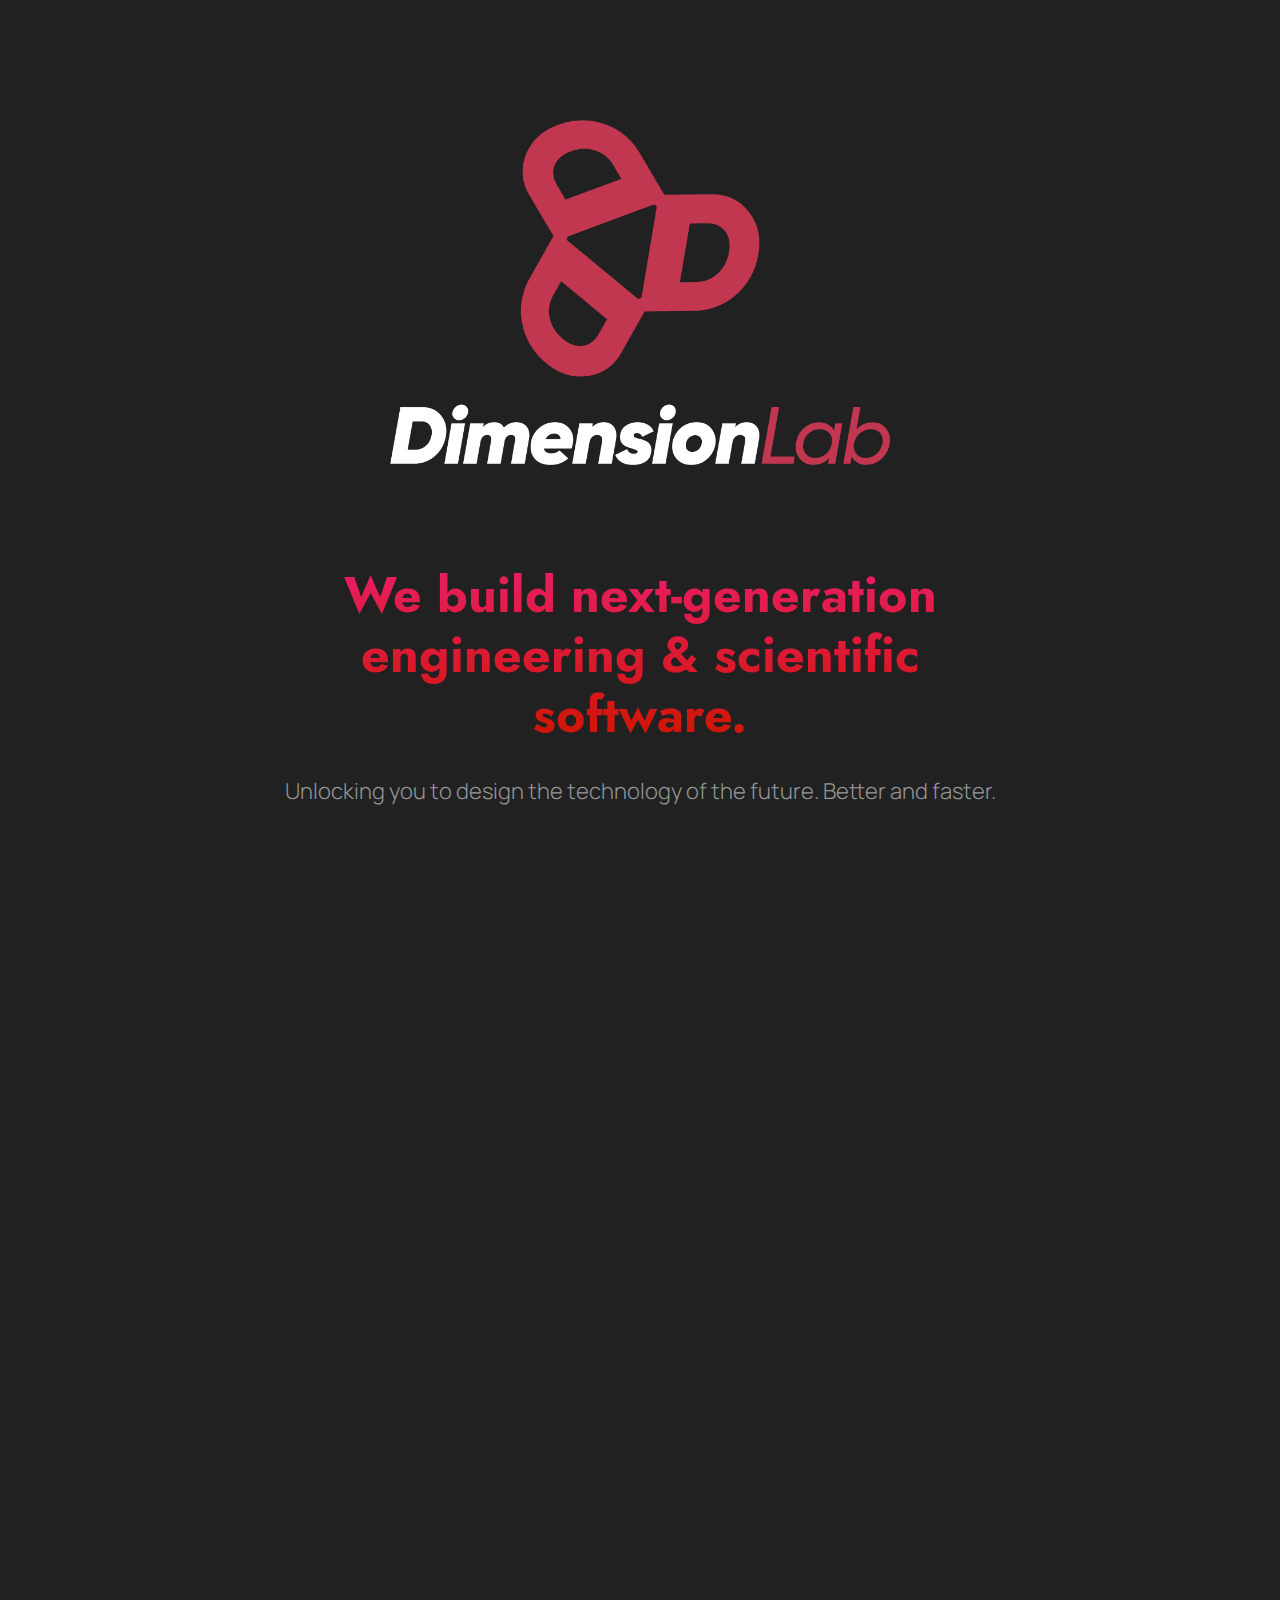
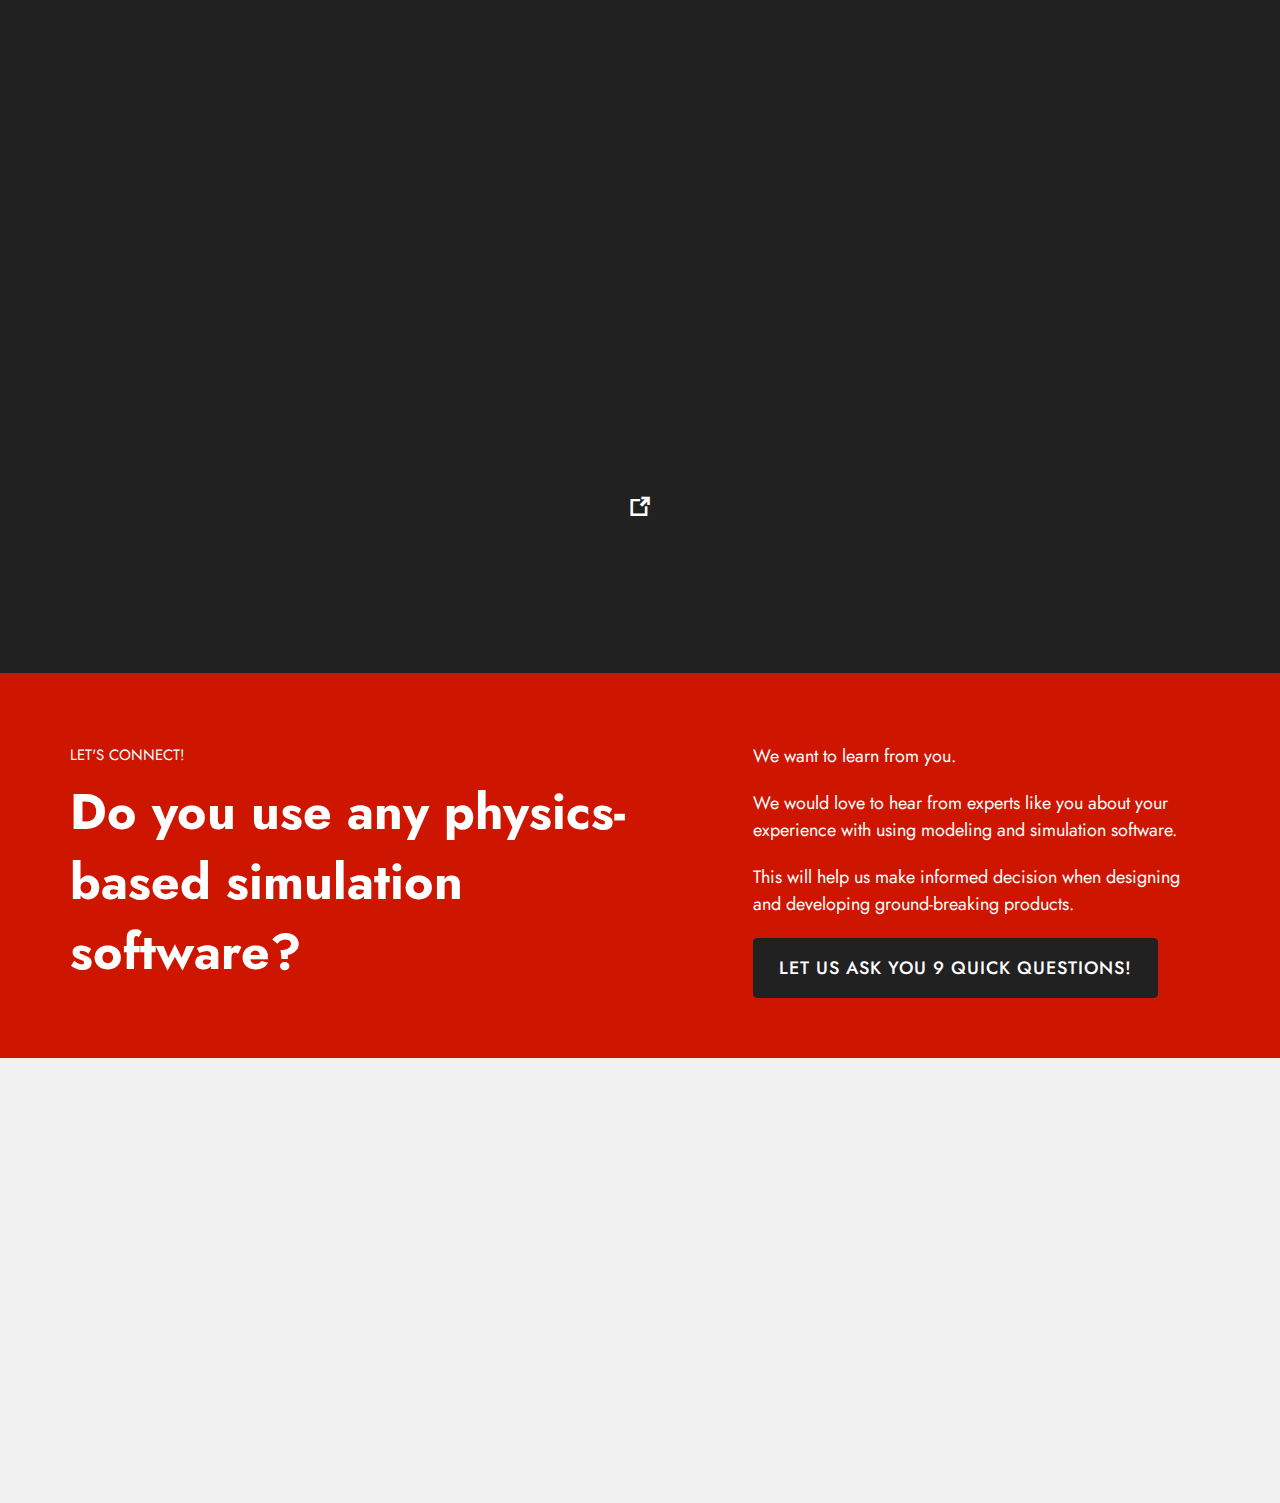
<file: index.html>
<!DOCTYPE html>
<html lang="en">

<head>
  <meta charset="utf-8">
  <meta name="viewport" content="width=device-width, initial-scale=1">
  <meta http-equiv="X-UA-Compatible" content="IE=edge">
  <title>DimensionLab</title>
  <meta name="description" content="Next-generation engineering and scientific software">
  <!-- FB tags -->
  <meta property="og:locale" content="en_US">
  <meta property="og:type" content="website">
  <meta property="og:title" content="DimensionLab">
  <meta property="og:description" content="Next-generation engineering and scientific software">
  <meta property="og:url" content="https://dimensionlab.org">
  <meta property="og:image" content="assets/images/DL_full_dark.png">
  <!-- Twitter tags -->
  <meta property=”twitter:card” content="assets/images/DL_symbol_stroke.png">
  <meta property=”twitter:title” content="DimensionLab">
  <meta property=”twitter:description” content="Next-generation engineering and scientific software">
  <meta property=”twitter:site” content="https://dimensionlab.org">
  <meta property=”twitter:image” content="assets/images/DL_full_dark.png">
  <link rel="shortcut icon" href="assets/images/favicon.ico">
  <link rel="stylesheet" href="assets/css/master.css">
  <link rel="stylesheet" href="assets/css/responsive.css">

  <!-- Revolution Style Sheets -->
  <link rel="stylesheet" type="text/css" href="revolution/css/settings.css">
  <link rel="stylesheet" type="text/css" href="revolution/css/layers.css">
  <link rel="stylesheet" type="text/css" href="revolution/css/navigation.css">

  <!-- Global site tag (gtag.js) - Google Analytics -->
  <script async src="https://www.googletagmanager.com/gtag/js?id=G-9J2BQGXTQ4"></script>
  <script>
    window.dataLayer = window.dataLayer || [];
    function gtag() { dataLayer.push(arguments); }
    gtag('js', new Date());

    gtag('config', 'G-9J2BQGXTQ4');
  </script>

</head>

<body>

  <!--=== Wrapper Start ======-->
  <div class="wrapper">

    <!--=== Who We Are Start ===-->
    <section class="first-ico-box dark-bg">
      <div class="container">
        <div class="row">
          <div class="col-sm-12">
            <div class="logo-hero text-center">
              <img src="assets/images/DL_full_light.png" alt="DimensionLab" />
            </div>
          </div>
        </div>
        <div class="row mt-50">
          <div class="col-sm-8 col-md-offset-2">
            <div class="section-heading text-center">
              <h2 class="wow fadeTop gradient-color josefin-font" data-wow-delay="0.1s">We build next-generation engineering & scientific software.
              </h2>
              <p class="mt-30 wow fadeTop" data-wow-delay="0.3s">Unlocking you to design the technology of the future.
                Better and faster.</p>
            </div>
          </div>
        </div>
        <div class="row mt-100">
          <div class="col-md-3 feature-box text-left radius-icon wow fadeTop" data-wow-delay="0.1s"> <i
              class="icofont icofont-runner-alt-1 font-50px gradient-color"></i>
            <h4 class="text-uppercase white-color manrope-font">Speed & Efficiency</h4>
            <p>Our software responds to your input in real-time, which means interactive visualization - nothing less.
            </p>
          </div>
          <div class="col-md-3 feature-box text-left radius-icon wow fadeTop" data-wow-delay="0.3s"> <i
              class="icofont icofont-cloud font-50px gradient-color"></i>
            <h4 class="text-uppercase white-color manrope-font">Elastic Compute</h4>
            <p>Use as much computing power as you need - from a single GPU to supercomputer. All of the number-crunching
              happens in the cloud.</p>
          </div>
          <div class="col-md-3 feature-box text-left radius-icon wow fadeTop" data-wow-delay="0.2s"> <i
              class="icofont icofont-brain-alt font-50px gradient-color"></i>
            <h4 class="text-uppercase white-color manrope-font">Physics & AI</h4>
            <p>We combine state of the art physics simulation with machine learning.</p>
          </div>
          <div class="col-md-3 feature-box text-left radius-icon wow fadeTop" data-wow-delay="0.3s"> <i
              class="icofont icofont-molecule font-50px gradient-color"></i>
            <h4 class="text-uppercase white-color manrope-font">Evolving Software</h4>
            <p>Using our products by individuals and companies with diverse goals evolves our software automatically. We
              sewed this evolutionary approach into the fabric of our products.</p>
          </div>
        </div>
        <div class="row mt-50">
          <div class="col-md-3 feature-box text-left radius-icon wow fadeTop" data-wow-delay="0.3s"> <i
              class="icofont icofont-diamond font-50px gradient-color"></i>
            <h4 class="text-uppercase white-color manrope-font">Clean Design</h4>
            <p>We are completely rethinking how engineering and scientific software could look and feel.</p>
          </div>
          <div class="col-md-3 feature-box text-left radius-icon wow fadeTop" data-wow-delay="0.1s"> <i
              class="icofont icofont-web font-50px gradient-color"></i>
            <h4 class="text-uppercase white-color manrope-font">Web-based</h4>
            <p>No need to install anything or be limited to number of specific platforms. Everything happens through web
              interface.</p>
          </div>
          <div class="col-md-3 feature-box text-left radius-icon wow fadeTop" data-wow-delay="0.2s"> <i
              class="icofont icofont-dashboard-web font-50px gradient-color"></i>
            <h4 class="text-uppercase white-color manrope-font">Analytics</h4>
            <p>Metrics are key. We measure everything that can have value for you and show it to you in a meaningful
              way.</p>
          </div>
          <div class="col-md-3 feature-box text-left radius-icon wow fadeTop" data-wow-delay="0.3s"> <i
              class="icofont icofont-unlocked font-50px gradient-color"></i>
            <h4 class="text-uppercase white-color manrope-font">Unlocking possibilities</h4>
            <p>We want to empower as many people as possible by making tools they can use to develop technology of the
              future.</p>
          </div>
        </div>
      </div>
    </section>
    <!--=== Who We Are End ===-->

    <!--=== Products ===-->
    <section class="dark-bg">
      <div class="container">
        <div class="row">
          <div class="col-sm-12">
            <h3 class="mt-0 mb-40 wow fadeTop text-center" data-wow-delay="0.3s">Products</h3>
          </div>
        </div>

        <div class="row">
          <div class="col-sm-12">
            <div class="mt-80 wow fadeTop logo-hero text-center">
              <a href="https://www.siml.ai/"><img src="assets/images/simlai-logo.png" alt="SIML.ai" /></a>
            </div>
          </div>
        </div>

        <div class="row mt-50">
          <div class="col-sm-8 col-md-offset-2">
            <div class="section-heading text-center">
              <p class="wow fadeTop" data-wow-delay="0.1s">Software platform for working with
                high-performance AI-based numerical simulators.
              </p>
              <p><a class="" href="https://www.siml.ai/"><i
                class="icofont icofont-external-link"></i></a></p>
            </div>
          </div>
        </div>
      </div>
    </section>
    <!--=== Who We Are End ===-->

    <!--=== Call to Action Start ======-->
    <section class="pt-50 pb-50 default-bg">
      <div class="container">
        <div class="row">
          <div class="col-md-6">
            <div class="cta-heading-left">
              <p class="subtitle mt-20">Let's connect!</p>
              <h3>Do you use any physics-based simulation software?</h3>
            </div>
          </div>
          <div class="col-md-1"></div>
          <div class="col-md-5">
            <div class="cta-heading-right">
              <p class="mt-20 content-text">We want to learn from you.</p>
              <p class="mt-20 content-text">We would love to hear from experts like you about your experience with using modeling and simulation software.</p>
              <p class="mt-20 content-text">This will help us make informed decision when designing and developing ground-breaking products.</p>
              <p class="mt-20"><a href="https://dmloc3fzh7g.typeform.com/to/yaeNcHVI" class="btn btn-big btn-rounded btn-dark" target="_blank">Let us ask you 9 quick questions!</a></p>
            </div>
          </div>
        </div>
      </div>
    </section>
    <!--=== Call to Action End ======-->

    <!--=== Footer Start ======-->
    <footer class="footer" id="footer-fixed">
      <div class="footer-main">
        <div class="container">
          <div class="row">
            <div class="col-sm-6 col-md-4">
              <div class="widget widget-text">
                <div class="logo logo-footer"><a href="/"> <img class="logo logo-display"
                      src="assets/images/DL_symbol_stroke_white.png" alt="DimensionLab logo"></a> </div>
              </div>
            </div>
            <div class="col-sm-6 col-md-2">
            <div class="widget widget-links">
              <h5 class="widget-title">Products</h5>
              <ul>
                <li><a href="https://www.siml.ai/">SIML.ai</a></li>
              </ul>
            </div>
          </div>
            <div class="col-sm-6 col-md-2">
              <div class="widget widget-links">
                <h5 class="widget-title">Useful Links</h5>
                <ul>
                  <!-- <li><a href="about-us.html">About Us</a></li> -->
                  <li><a href="mailto:hello@dimensionlab.org">Contact</a></li>
                  <!-- <li><a href="service-simple.html">Our Services</a></li> -->
                  <li><a href="terms-and-conditions.html">Terms &amp; Conditions</a></li>
                  <li><a href="privacy-policy.html">Privacy Policy</a></li>
                  <!-- <li><a href="career.html">Careers</a></li> -->
                </ul>
              </div>
            </div>
            <div class="col-sm-6 col-md-4">
              <div class="widget widget-text widget-links">
                <h5 class="widget-title">Contact Us</h5>
                <ul>
                  <li> <i class="icofont icofont-google-map"></i> <a href="#">Lomnická 2, 040 01 Košice,
                      Slovakia</a> </li>
                  <li> <i class="icofont icofont-iphone"></i> <a href="#">+421 911 334 797</a> </li>
                  <li> <i class="icofont icofont-mail"></i> <a
                      href="mailto:hello@dimensionlab.org">hello@dimensionlab.org</a> </li>
                  <li> <i class="icofont icofont-globe"></i> <a
                      href="https://dimensionlab.org">https://dimensionlab.org</a> </li>
                </ul>
              </div>
            </div>
          </div>
        </div>
      </div>
      <div class="footer-copyright">
        <div class="container">
          <div class="row">
            <div class="col-md-6 col-xs-12">
              <ul class="social-media">
                <li><a href="https://www.linkedin.com/company/dimensionlab/" class="icofont icofont-linkedin"></a></li>
                <li><a href="https://www.facebook.com/dimensionlab" class="icofont icofont-facebook"></a></li>
                <li><a href="https://twitter.com/TheDimensionLab" class="icofont icofont-twitter"></a></li>
              </ul>
            </div>
            <div class="col-md-6 col-xs-12">
              <div class="copy-right text-right">© 2021-<script>document.write(new Date().getFullYear())</script> DimensionLab s.r.o.</div>
            </div>
          </div>
        </div>
      </div>
    </footer>
    <!--=== Footer End ======-->

    <!--=== GO TO TOP  ===-->
    <a href="#" id="back-to-top" title="Back to top">&uarr;</a>
    <!--=== GO TO TOP End ===-->

  </div>
  <!--=== Wrapper End ======-->

  <!--=== Javascript Plugins ======-->
  <script src="assets/js/jquery.min.js"></script>
  <script src="assets/js/validator.js"></script>
  <script src="assets/js/plugins.js"></script>
  <script src="assets/js/master.js"></script>
  <script src="assets/js/bootsnav.js"></script>
  <!--=== Javascript Plugins End ======-->

  <!-- Revolution js Files -->
  <script src="revolution/js/jquery.themepunch.tools.min.js"></script>
  <script src="revolution/js/jquery.themepunch.revolution.min.js"></script>
  <script src="revolution/js/revolution.extension.actions.min.js"></script>
  <script src="revolution/js/revolution.extension.carousel.min.js"></script>
  <script src="revolution/js/revolution.extension.kenburn.min.js"></script>
  <script src="revolution/js/revolution.extension.layeranimation.min.js"></script>
  <script src="revolution/js/revolution.extension.migration.min.js"></script>
  <script src="revolution/js/revolution.extension.navigation.min.js"></script>
  <script src="revolution/js/revolution.extension.parallax.min.js"></script>
  <script src="revolution/js/revolution.extension.slideanims.min.js"></script>
  <script src="revolution/js/revolution.extension.video.min.js"></script>
  <!--== Javascript Plugins End ==-->

  <script>
    var revapi1078,
      tpj = jQuery;

    tpj(document).ready(function () {
      /* ===== REVOLUTION SLIDER MAIN DEMO ===== */

      if (tpj("#rev_slider_landing_custom").revolution == undefined) {
        revslider_showDoubleJqueryError("#rev_slider_landing_custom");
      } else {
        $("#rev_slider_landing_custom").show().revolution({
          sliderType: "standard",
          jsFileLocation: "revolution/js/",
          sliderLayout: "fullscreen",
          dottedOverlay: "none",
          delay: 9000,
          navigation: {
            keyboardNavigation: "off",
            keyboard_direction: "horizontal",
            mouseScrollNavigation: "off",
            mouseScrollReverse: "default",
            onHoverStop: "off",
            touch: {
              touchenabled: "on",
              swipe_threshold: 75,
              swipe_min_touches: 1,
              swipe_direction: "horizontal",
              drag_block_vertical: false
            }
            ,
            arrows: {
              style: "hades",
              enable: false,
              hide_onmobile: true,
              hide_under: 600,
              hide_onleave: true,
              hide_delay: 200,
              hide_delay_mobile: 1200,
              tmp: '<div class="tp-arr-allwrapper"><div class="tp-arr-imgholder"></div></div>',
              left: {
                h_align: "left",
                v_align: "center",
                h_offset: 30,
                v_offset: 0
              },
              right: {
                h_align: "right",
                v_align: "center",
                h_offset: 30,
                v_offset: 0
              }
            }
            ,
            bullets: {
              enable: false,
              hide_onmobile: false,
              hide_under: 600,
              style: "uranus",
              hide_onleave: true,
              hide_delay: 200,
              hide_delay_mobile: 1200,
              direction: "horizontal",
              h_align: "center",
              v_align: "bottom",
              h_offset: 0,
              v_offset: 30,
              space: 20,
              tmp: '<span class="tp-bullet-inner"></span>'
            }
          },
          viewPort: {
            enable: false,
            outof: "pause",
            visible_area: "80%",
            presize: false
          },
          responsiveLevels: [1240, 1024, 778, 480],
          visibilityLevels: [1240, 1024, 778, 480],
          gridwidth: [1240, 1024, 778, 480],
          gridheight: [600, 600, 500, 400],
          lazyType: "none",
          parallax: {
            type: "mouse",
            origo: "slidercenter",
            speed: 2000,
            levels: [2, 3, 4, 5, 6, 7, 12, 16, 10, 50, 47, 48, 49, 50, 51, 55],
          },
          shadow: 0,
          spinner: "off",
          stopLoop: "off",
          stopAfterLoops: -1,
          stopAtSlide: -1,
          shuffle: "off",
          autoHeight: "off",
          hideThumbsOnMobile: "off",
          hideSliderAtLimit: 0,
          hideCaptionAtLimit: 0,
          hideAllCaptionAtLilmit: 0,
          debugMode: false,
          fallbacks: {
            simplifyAll: "off",
            nextSlideOnWindowFocus: "off",
            disableFocusListener: false,
          }
        });
      }

    });
  </script>

</body>

</html>
</file>
<file: assets/css/master.css>
/*
====================================
[ CSS TABLE CONTENT ]
------------------------------------
    1.0 - General
    2.0 - Typography
    3.0 - Global Style
    4.0 - Navigation
    5.0 - Search Box
    6.0 - Page Title Section
    7.0 - Slider Section
    8.0 - Creative Section
    9.0 - Recent Project Section
    9.1 - Overlay and hover effect
    10.0 - Magnific Popup CSS
    11.0 - Feature Section
    12.0 - About Section
    13.0 - Counter Section
    14.0 - Team Section
    15.0 - Video Section
    16.0 - Service Section
    17.0 - Process Section
    18.0 - Portfolio Section
    19.0 - Portfolio Single Page
    20.0 - Partner Section
    21.0 - Case study section
    22.0 - Map Section
    23.0 - Contact Section
    24.0 - Footer Section
    25.0 - Preloader
    26.0 - Homepage Two
    27.0 - Homepage Three
    28.0 - About us Page
    29.0 - About us page two
    30.0 - Blog Page
    31.0 - Blog Page Version Two
    32.0 - Full Width Section
    33.0 - Call to action section
    34.0 - Client Testimonial Style
    35.0 - Parallax Homepage
    36.0 - Contact Page
    37.0 - 404 page
    38.0 - Flex slider customization
	39.0 - Owl slider customization
	40.0 - Slick slider customization
-------------------------------------
[ END CSS TABLE CONTENT ]
=====================================
*/

/* =============================================
            	Theme Reset Style
============================================= */
@import url('https://fonts.googleapis.com/css2?family=Manrope:wght@300;400;600;700&family=Jost:wght@300;400;500;600;700;800;900&display=swap');
@import url("../css/bootstrap.min.css");
@import url("../css/icofont.min.css");
@import url("../css/custom-icons.min.css");
@import url("../css/transitions.css");
@import url("../css/flexslider.css");
@import url("../css/bootsnav.css");
@import url("../css/owl.carousel.css");
@import url("../css/slick.css");
@import url("../css/animate.css");
@import url("../css/swiper.min.css");

::selection {
    background-color: #212121;
    color: #fff;
}

* {
    margin: 0;
    padding: 0;
	min-height:0;
	min-width:0;
}
*, :after, :before {
    box-sizing: border-box;
}
html,
body {
    position: relative;
    height: 100%;
}
body {
    color: #888;
    background: #f1f1f1;
    font-size:15px;
	font-family: 'Manrope', sans-serif;
}

.wrapper {
	position: relative;
    z-index: 20;
    overflow-x: hidden;
}
.mdi{
	font-style: normal !important;
    font-weight: normal !important;
    font-variant: normal !important;
    text-transform: none !important;
    speak: none;
    line-height: 1;
    -webkit-font-smoothing: antialiased;
    -moz-osx-font-smoothing: grayscale;
}
.jost-font{font-family: 'Jost', sans-serif;}
.manrope-font{font-family: 'Manrope', sans-serif;}

h1, h2, h3, h4, h5, h6 {
    color: #96979B;
    margin: 10px 0;
    font-style: normal;
    font-family: 'Jost', sans-serif;
}

h1, h2, h3, h4, h5, h6, .h1, .h2, .h3, .h4, .h5, .h6 {
    line-height: 1.2;
}

h1 { font-size: 48px;}
h2 { font-size: 36px;}
h3 { font-size: 24px;}
h4 { font-size: 18px;}
h5 { font-size: 16px;}
h6 { font-size: 12px;}
h1 a,
h2 a,
h3 a,
h4 a,
h5 a,
h6 a { color: #fff;}
p a { color: #fff; }
p a:hover {color: #d3392e;}
p {
    letter-spacing: normal;
    line-height: 24px;
	color: #96979B;
	font-weight:300;
}
a {
    text-decoration: none;
    color: #d42e22;
}
a:hover, a:focus, a:active {
    outline: none;
    text-decoration: none;
    color: #e91e63;
}
ul {
  list-style: disc;
}
li > ul,
li > ol {
  padding: 0;
  margin-left: 15px;
}
figure {
    margin-bottom: 6px;
    position: relative;
}
img {
    height: auto;
    max-width: 100%;
}
.mark, mark{background-color:#d42e22;color:#fff;}

pre {
	margin: 0 20px;
    padding: 10px;
    border: 1px solid #e2e2e2;
    background: #f1f1f1;
	border-radius:0;
}

blockquote {
    border-left: 5px solid #d42e22;
	background:#fff;
}

.blockquote-reverse, blockquote.pull-right {
    border-right: 5px solid #d42e22;
	background:#fff;
}

.outline-alert {
    background-color: transparent!important;
}

strong { color: #414141; }
hr{border:0;height: 2px;width:80px;margin:20px auto;}
hr.left-line{margin:20px 0 20px 0;}

textarea:focus, input[type="text"]:focus, input[type="password"]:focus, input[type="datetime"]:focus, input[type="datetime-local"]:focus, input[type="date"]:focus, input[type="month"]:focus, input[type="time"]:focus, input[type="week"]:focus, input[type="number"]:focus, input[type="email"]:focus, input[type="url"]:focus, input[type="search"]:focus, input[type="tel"]:focus, input[type="color"]:focus, .uneditable-input:focus {
    border-color: none;
    box-shadow: none;
    outline: 0 none;
}


section {
	padding-top:120px;
	padding-bottom:120px;
	position: relative;
	z-index: 10;
	background:#f5f7fd;
}

.section-heading {
	text-align: center;
    margin: auto;
    float: none;
    padding-bottom: 20px;
}

.section-heading h2 {
	font-weight:700;
  margin-bottom: 25px;
  font-size: 50px;
}

.section-heading h4 {
	color:#f44336;
	font-size:18px;
  letter-spacing: 5px;
}

.section-heading p{font-size: 22px;line-height: 1.5;}

.center-layout {
  display: table;
  table-layout: fixed;
  height: 100%;
  width: 100%;
  position: relative;
}
.v-align-middle {
  display: table-cell;
  vertical-align: middle;
}

/*=============================================
              		Header
=============================================*/

.navbar-nav {
    float: right;
    margin: 0;
    padding: 0 10px;
}


nav.navbar.bootsnav.navbar-transparent .logo {
	position: relative;
    z-index: 110;
	display: table;
    height: 80px;
    -webkit-transition: all .3s ease;
    transition: all .3s ease;
}

.logo {
    position: relative;
    z-index: 110;
    display: table;
    height: 60px;
    -webkit-transition: all .3s ease;
    transition: all .3s ease;
}

.logo img {
    max-height: 33px;
	-webkit-transition: all .5s ease;
    transition: all .5s ease;
    display: block;
}

nav .logo > a {
	display: table-cell;
    vertical-align: middle;
}

.navbar-scrollspy .logo img {
	text-align:center;
	margin: 0 auto;
}

nav.bootsnav.navbar-sidebar ul.nav {
	margin: 0 0 30px 0;
}

/*=============================================
			Sliders and Hero Section
=============================================*/
.hero-text{
	display: table-cell;
    vertical-align: middle;
    position: relative;
    width: 100%;
    z-index: 10;
    color: #fff;
}
.hero-text h3, .hero-text h1{color:#d42e22;}
.hero-text h3 {
  font-size:30px;
  line-height: 1.2;
}
.hero-text h1 {
	font-size:100px;
}

.hero-text h2 {
	font-size:65px;
}

.dark-bg{background-color:#212121;}
.white-bg{background-color: #fff;}
.default-bg{background-color:#ce1500;}
.red-bg{background:#f44336;}
.grey-bg{background:#eee;}
.yellow-bg{background:#FDD835;}
.green-bg{background-color:#00c07f;}
.parallax-bg {
    background: url(../images/background/parallax-bg.jpg) center 0 no-repeat;
    background-size: cover;
	height: 800px;
}

.fixed-bg{background-attachment: fixed!important;}

.overlay-bg {
    background: rgba(0,0,0,0.6);
    width: 100%;
    height: 100%;
    position: absolute;
	z-index: -1;
	top:0;
	left:0;
}

.hero-text-wrap.overlay-bg {
	background: rgba(0, 0, 0, 0.45);
	width: 100%;
    height: 101vh;
    position: absolute;
	z-index: 1;
}

.hero-text-wrap.blue-overlay-bg {
	background: rgba(33,150,243,0.82);
	width: 100%;
    height: 101vh;
    position: absolute;
	z-index: 1;
}

.overlay-bg-dark {
    background: rgba(0, 0, 0, 0.7);
    width: 100%;
    height: 100%;
    position: absolute;
	z-index: -1;
	top:0;
	left:0;
}

.overlay-bg-light {
    background: rgba(255,255,255,0.3);
    width: 100%;
    height: 100%;
    position: absolute;
    z-index: 1;
}

.logo-hero {
  padding-bottom: 40px;
}

.logo-hero img {
  width: 500px;
  margin: 0 auto;
}

.parallax-overlay {
    background: rgba(0, 0, 0, 0.6);
    width: 100%;
    height: 100%;
    position: absolute;
	z-index: -1;
	top:0;
	left:0;
}

.parallax-bg-2 {
    background: url(../images/background/parallax-bg-3.jpg) center 0 no-repeat;
    background-size: cover;
}

.parallax-bg-3 {
    background: url(../images/background/parallax-bg-3.jpg) center 0 no-repeat;
    background-size: cover;
}

.parallax-bg-4 {
    background: url(../images/background/parallax-bg-4.jpg) center 0 no-repeat;
    background-size: cover;
}


.parallax-bg-6 {
    background: url(../images/background/parallax-bg-6.jpg) center 0 no-repeat;
    background-size: cover;
}

.parallax-bg-7 {
    background: url(../images/background/parallax-bg-7.jpg) center 0 no-repeat;
    background-size: cover;
}

.parallax-bg-9 {
    background: url(../images/background/parallax-bg-9.jpg) center 0 no-repeat;
    background-size: cover;
}

.parallax-bg-10 {
    background: url(../images/background/parallax-bg-10.jpg) center 0 no-repeat;
    background-size: cover;
}

.parallax-bg-12 {
    background: url(../images/background/parallax-bg-12.jpg) center 0 no-repeat;
    background-size: cover;
}

.parallax-bg-13 {
    background: url(../images/background/parallax-bg-14.jpg) center 0 no-repeat;
    background-size: cover;
}

.parallax-bg-14 {
    background: url(../images/background/parallax-bg-15.jpg) center 0 no-repeat;
    background-size: cover;
}

.parallax-bg-15 {
    background: url(../images/background/parallax-bg-16.jpg) center 0 no-repeat;
    background-size: cover;
}

.parallax-bg-16 {
    background: url(../images/background/parallax-bg-17.jpg) center 0 no-repeat;
    background-size: cover;
}

.parallax-bg-17 {
    background: url(../images/background/parallax-bg-18.jpg) center 0 no-repeat;
    background-size: cover;
}

.parallax-bg-18 {
    background: url(../images/background/parallax-bg-20.jpg) center 0 no-repeat;
    background-size: cover;
}

.parallax-bg-19 {
    background-image: url(../images/rt_bw_hires.jpg);
    background-size: contain;
    background-repeat: no-repeat;
}


.box-shadow {box-shadow: 0 10px 30px 5px rgba(17,21,23,.1);}

.box-shadow-hover{}
.box-shadow-hover:hover{box-shadow: 0 10px 30px 5px rgba(17,21,23,.1);}
.member-socialicons{
    overflow: hidden;
    list-style: none;
    text-align:center;
    line-height: 20px;
}
.member-socialicons li{
    float: left;
    padding: 0 10px;
    line-height: inherit;
    list-style-type: none;
}
.member-socialicons li a{
    color: #fff;
    display:block;
}
.member-socialicons li a:hover {
    color: #ff4552;
}
.member-socialicons li a i{
    display:block;
    font-size:13px;
    text-align:center;
}
.row.no-gutters{
    margin-right: 0;
    margin-left: 0;
}
.no-bottom-padding{
    padding-bottom: 0;
}
.no-gutters > [class^="col-"],
.no-gutters > [class*="col-"],
.row.no-gutters > [class^="col-"],
.row.no-gutters > [class*="col-"]{
    padding-right: 0;
    padding-left: 0;
}
.no-top-padding{
    padding-top: 0;
}


/*=============================================
                Widgets
=============================================*/

::-webkit-input-placeholder{color:#212121;}
::-moz-placeholder{color:#212121;}
:-ms-input-placeholder{color:#212121;}
:-moz-placeholder{color:#212121;}

input.search-bar-top::-webkit-input-placeholder { color: #fff!important; }
input.search-bar-top::-moz-placeholder { color: #fff!important; }
input.search-bar-top:-ms-input-placeholder { color: #fff!important; }
input.search-bar-top:-moz-placeholder { color: #fff!important; }

.relative{position:relative;}
.absolute{position:absolute;}

.upper-case{text-transform:uppercase;}
.lower-case{text-transform:lowercase;}
.capitalize{text-transform:capitalize!important;}
.text-left{text-align:left!important;}
.font-100 {
	font-weight:100;
}
.font-200 {
	font-weight:200;
}
.font-300 {
	font-weight:300;
}
.font-400 {
	font-weight:400;
}
.font-500 {
	font-weight:500!important;
}
.font-600 {
	font-weight:600!important;
}
.font-700 {
	font-weight:700;
}
.font-900 {
	font-weight:900;
}
.font-12px {
	font-size: 12px;
}
.font-14px {
	font-size: 14px;
}
.font-16px {
	font-size: 16px;
}
.font-18px {
	font-size: 18px;
}
.font-20px {
	font-size: 20px;
}
.font-26px {
	font-size: 26px;
}
.font-30px {
	font-size: 30px!important;
}
.font-35px {
	font-size: 35px!important;
}
.font-40px {
	font-size: 40px!important;
}
.font-50px {
	font-size: 50px!important;
}
.font-60px {
	font-size: 60px;
}
.font-70px {
	font-size: 70px;
}
.font-80px {
	font-size: 80px!important;
}
.font-100px {
	font-size: 100px!important;
}
.font-120px {
	font-size: 120px!important;
}
.font-130px {
	font-size: 130px!important;
}
.font-140px {
	font-size: 140px!important;
}
.font-150px {
	font-size: 150px!important;
}
.font-160px {
	font-size: 160px!important;
}
.font-170px {
	font-size: 170px!important;
}
.font-italic {
	font-style: italic;
}
.font-light {
	font-weight:400;
}
.font-bold {
	font-weight:bold;
}
.default-color {
	color: #d42e22!important;
}
.secondary-color {
	color: #1a237e;
}
.white-color {
	color: #fff !important;
}
.white-color p, .white-color h1, .white-color h2, .white-color h3, .white-color h4, .white-color h5, .white-color h6 {
    color: #fff!important;
}
.dark-color {
	color: #212121 !important;
}
.dark-color p, .dark-color h1, .dark-color h2, .dark-color h3, .dark-color h4, .dark-color h5, .dark-color h6 {
    color: #212121!important;
}

.default-color {
	color: #d42e22!important;
}

.green {
	color: #00c07f!important;
}

.red-color {
	color: #f44336!important;
}

.yellow-color {
	color: #FDD835!important;
}

.pink-color {
	color: #E91E63!important;
}

.grey {
	color: #888!important;
}

.brown-color {
	color: #D09E88!important;
}

.line-height-24 {
	line-height: 24px !important;
}
.line-height-22 {
	line-height: 22px !important;
}
.line-height-26 {
	line-height: 26px !important;
}
.line-height-30 {
	line-height: 30px !important;
}
.line-height-35 {
	line-height: 35px !important;
}
.line-height-40 {
	line-height: 40px;
}
.line-height-45 {
	line-height: 45px;
}
.line-height-50 {
	line-height: 50px;
}
.letter-spacing-0 {
	letter-spacing: 0px;
}
.letter-spacing-5 {
	letter-spacing: 5px;
}
.letter-spacing-10 {
	letter-spacing: 10px;
}
.letter-spacing-15 {
	letter-spacing: 15px
}
.letter-spacing-20 {
	letter-spacing: 20px;
}
.letter-spacing-25 {
	letter-spacing: 25px;
}
.mt-minus-10 {
	margin-top: -10px;
}
.mt-minus-20 {
	margin-top: -20px;
}
.mt-minus-30 {
	margin-top: -30px;
}
.mt-minus-40 {
	margin-top: -40px;
}
.mt-minus-50 {
	margin-top: -50px;
}
.mt-0 {
	margin-top: 0px!important;
}
.mt-10 {
	margin-top: 10px;
}
.mt-15 {
	margin-top: 15px;
}
.mt-20 {
	margin-top: 20px;
}
.mt-30 {
	margin-top: 30px;
}
.mt-40 {
	margin-top: 40px;
}
.mt-50 {
	margin-top: 50px;
}
.mt-60 {
	margin-top: 60px;
}
.mt-70 {
	margin-top: 70px;
}
.mt-80 {
	margin-top: 80px;
}
.mt-90 {
	margin-top: 90px;
}
.mt-100 {
	margin-top: 100px !important;
}
.mt-110 {
	margin-top: 110px;
}
.mt-120 {
	margin-top: 120px;
}
.mt-130 {
	margin-top: 130px;
}
.mt-135 {
	margin-top: 135px;
}
.mt-140 {
	margin-top: 140px;
}
.mt-150 {
	margin-top: 150px!important;
}
.ml-10 {
	margin-left: 10px;
}
.ml-15 {
	margin-left: 15px;
}
.ml-20 {
	margin-left: 20px;
}
.ml-30 {
	margin-left: 30px;
}
.ml-40 {
	margin-left: 40px;
}
.ml-50 {
	margin-left: 50px;
}
.ml-60 {
	margin-left: 60px;
}
.ml-70 {
	margin-left: 70px;
}
.ml-80 {
	margin-left: 80px;
}
.mb-0 {
	margin-bottom: 0px!important;
}
.mb-5 {
	margin-bottom: 5px;
}
.mb-10 {
	margin-bottom: 10px;
}
.mb-20 {
	margin-bottom: 20px;
}
.mb-30 {
	margin-bottom: 30px;
}
.mb-40 {
	margin-bottom: 40px;
}
.mb-50 {
	margin-bottom: 50px;
}
.mb-60 {
	margin-bottom: 60px;
}
.mb-70 {
	margin-bottom: 70px;
}
.mb-80 {
	margin-bottom: 80px;
}
.mb-90 {
	margin-bottom: 90px;
}
.mb-100 {
	margin-bottom: 100px;
}
.mb-110 {
	margin-bottom: 110px;
}
.mb-120 {
	margin-bottom: 120px;
}

.mr-0 {margin-right: 0px!important;}
.mr-5 {margin-right: 5px;}
.mr-10 {margin-right: 10px;}
.mr-20 {margin-right: 20px;}
.mr-30 {margin-right: 30px;}
.mr-40 {margin-right: 40px;}
.mr-50 {margin-right: 50px;}
.mr-60 {margin-right: 60px;}
.mr-70 {margin-right: 70px;}
.mr-80 {margin-right: 80px;}
.mr-90{margin-right: 90px;}
.mr-100{margin-right: 100px;}
.mr-110{margin-right: 110px;}
.mr-120{margin-right: 120px;}

.p-0 {
	padding: 0!important;
}


.pt-0 {
	padding-top: 0!important;
}
.pt-10 {
	padding-top: 10px;
}
.pt-20 {
	padding-top: 20px;
}
.pt-30 {
	padding-top: 30px;
}
.pt-40 {
	padding-top: 40px;
}
.pt-50 {
	padding-top: 50px;
}
.pt-60 {
	padding-top: 60px;
}
.pt-70 {
	padding-top: 70px;
}
.pt-80 {
	padding-top: 80px;
}
.pt-90 {
	padding-top: 90px;
}
.pt-100 {
	padding-top: 100px;
}
.pt-110 {
	padding-top: 110px;
}
.pt-120 {
	padding-top: 120px;
}
.pt-130 {
	padding-top: 130px;
}
.pt-140 {
	padding-top: 140px;
}
.pt-150 {
	padding-top: 150px;
}
.pb-0 {
	padding-bottom: 0;
}
.pb-10 {
	padding-bottom: 10px;
}
.pb-20 {
	padding-bottom: 20px;
}
.pb-30 {
	padding-bottom: 30px;
}
.pb-40 {
	padding-bottom: 40px;
}
.pb-50 {
	padding-bottom: 50px;
}
.pb-60 {
	padding-bottom: 60px;
}
.pb-70 {
	padding-bottom: 70px;
}
.pb-80 {
	padding-bottom: 80px!important;
}
.pb-90 {
	padding-bottom: 90px;
}
.pb-100 {
	padding-bottom: 100px;
}
.pb-110 {
	padding-bottom: 110px;
}
.pb-120 {
	padding-bottom: 120px;
}
.pb-140 {
	padding-bottom: 140px;
}
.pl-0 {
	padding-left: 0;
}
.pl-10 {
	padding-left: 10px;
}
.pl-20 {
	padding-left: 20px;
}
.pl-30 {
	padding-left: 30px;
}
.pl-40 {
	padding-left: 40px;
}
.pl-50 {
	padding-left: 50px;
}
.pl-60 {
	padding-left: 60px;
}
.pl-70 {
	padding-left: 70px;
}
.pl-80 {
	padding-left: 80px!important;
}
.pl-90 {
	padding-left: 90px;
}
.pl-100 {
	padding-left: 100px;
}
.pl-110 {
	padding-left: 110px;
}
.pl-120 {
	padding-left: 120px;
}
.pr-0 {
	padding-right: 0;
}
.pr-10 {
	padding-right: 10px;
}
.pr-20 {
	padding-right: 20px;
}
.pr-30 {
	padding-right: 30px;
}
.pr-40 {
	padding-right: 40px;
}
.pr-50 {
	padding-right: 50px;
}
.pr-60 {
	padding-right: 60px;
}
.pr-70 {
	padding-right: 70px;
}
.pr-80 {
	padding-right: 80px!important;
}
.pr-90 {
	padding-right: 90px;
}
.pr-100 {
	padding-right: 100px;
}
.pr-110 {
	padding-right: 110px;
}
.pr-120 {
	padding-right: 120px;
}

/* Height Pixels */

.height-1px {height: 1px!important}
.height-2px {height: 2px!important}
.height-3px {height: 3px!important}
.height-4px {height: 4px!important}
.height-5px {height: 5px!important}
.height-6px {height: 6px!important}
.height-7px {height: 7px!important}
.height-8px {height: 8px!important}
.height-9px {height: 9px!important}
.height-10px {height: 10px!important}
.height-80px {height: 80px}
.height-90px {height: 90px}
.height-100px {height: 100px}
.height-150px {height: 150px}
.height-200px {height: 200px}
.height-250px {height: 250px}
.height-300px {height: 300px}
.height-350px {height: 350px}
.height-400px {height: 400px}
.height-450px {height: 450px}
.height-500px {height: 500px!important;}
.height-550px {height: 550px}
.height-600px {height: 600px}
.height-650px {height: 650px!important;}
.height-700px {height: 700px}
.height-800px {height: 800px}

/* Height Percentage */

.height-10-percent {height: 10%}
.height-20-percent {height: 20%}
.height-30-percent {height: 30%}
.height-40-percent {height: 40%}
.height-50-percent {height: 50%}
.height-60-percent {height: 60%}
.height-70-percent {height: 70%}
.height-80-percent {height: 80%}
.height-90-percent {height: 90%}
.height-100-percent {height: 100% !important}
.height-auto {height:auto !important}
.max-height-100 {max-height: 100%}
.vh-height{height: 100vh;}
.centerize-col{float: none!important;margin-left: auto;margin-right: auto;}

.border-radius-5 {border-radius:5px;}
.border-radius-10 {border-radius:10px;}
.border-radius-15 {border-radius:15px;}
.border-radius-20 {border-radius:20px;}
.border-radius-25 {border-radius:25px;}
.remove-padding {padding: 0!important;}
.remove-margin {margin: 0!important;}
.img-responsive, .full-width{width:100%;}

.btn,
.form-control,
.form-control:hover,
.form-control:focus,
.navbar-custom .dropdown-menu {
    -webkit-box-shadow: none;
    box-shadow: none;
}

.btn-circle {
	border-radius:25px;
}

.btn-rounded {
	border-radius:4px;
}

.btn-square {
	border-radius:0px;
}

button:focus {
    outline: none !important;
}

.btn {
    padding: 0 30px;
    height: 48px;
    line-height: 46px;
    text-transform: uppercase;
    font-size: 14px;
    -webkit-transition: all .3s ease;
    transition: all .3s ease;
    font-weight: 500;
    font-family: 'Jost', sans-serif;
    letter-spacing: 1px;
}

.btn + .btn {
    margin-left: 10px;
}

.btn-big {
  padding: 6px 25px;
  height: 60px;
  font-size: 18px;
}

.btn:focus, .btn:focus:active {
    outline: none;
}

.btn-color {
    color: #fff;
    border-color: #d42e22;
    background-color: #d42e22;
}

.btn-color:hover, .btn-color:active, .btn-color:focus {
    background-color: #ce1500;
    border-color: #ce1500;
    color: #fff;
}

.btn-red {
    color: #fff;
    border-color: #f44336;
    background-color: #f44336;
}

.btn-red:hover, .btn-red:active, .btn-red:focus {
    background-color: #d32f2f;
    border-color: #d32f2f;
    color: #fff;
}

.btn-gradient {
  background: -webkit-linear-gradient(#e91e63, #ce1500);
  color: #fff;
  border-color: #d81702;
  -webkit-transition: all 300ms ease-in-out;
  -moz-transition: all 300ms ease-in-out;
  -ms-transition: all 300ms ease-in-out;
  -o-transition: all 300ms ease-in-out;
  transition: all 300ms ease-in-out;
}

.btn-gradient:hover, .btn-gradient:active, .btn-gradient:focus {
  color: #fff;
  background: -webkit-linear-gradient(#ce1500, #e91e63);
}

.btn-green {
    color: #fff;
    border-color: #00c07f;
    background-color: #00c07f;
}

.btn-green:hover, .btn-green:active, .btn-green:focus {
    background-color: #009a66;
    border-color: #009a66;
    color: #fff;
}

.btn-yellow {
    color: #fff;
    border-color: #FDD835;
    background-color: #FDD835;
}

.btn-yellow:hover, .btn-yellow:active, .btn-yellow:focus {
    background-color: #F9A825;
    border-color: #F9A825;
    color: #fff;
}

.btn-brown {
    color: #fff;
    border-color: #D09E88;
    background-color: #D09E88;
}

.btn-brown:hover, .btn-brown:active, .btn-brown:focus {
    background-color: #b1775d;
    border-color: #b1775d;
    color: #fff;
}

.btn.btn-xs, .btn.btn-group-xs {
    padding: 0 16px;
    font-size: 10px;
    height: 30px;
    line-height: 30px;
}

.btn.btn-sm, .btn.btn-group-sm {
    padding: 0 22px;
    font-size: 10px;
    height: 35px;
    line-height: 34px;
}

.btn.btn-lg, .btn.btn-group-lg {
    padding: 0px 32px;
    font-size: 12px;
    letter-spacing: 2px;
    font-weight: 400;
    height: 60px;
    line-height: 60px;
}

.btn-outline {
    color: #d42e22;
    border-color: #d42e22;
    background-color: transparent;
}

.btn-outline:hover, .btn-outline:active, .btn-outline:focus {
    color: #fff;
    border-color: #d42e22;
    background-color: #d42e22;
}

.btn-white {
    color: #212121;
    border-color: #fff;
    background-color: #fff;
}

.btn-white:hover, .btn-white:active, .btn-white:focus {
    color: #fff;
    border-color: #fff;
    background-color: transparent;
}

.btn-outline-white {
    color: #fff;
    border-color: #fff;
    background-color: transparent;
}

.btn-outline-white:hover, .btn-outline-white:active, .btn-outline-white:focus {
    color: #212121;
    border-color: #fff;
    background-color: #fff;
}

.btn-outline-blue {
    color: #d42e22;
    border-color: #d42e22;
    background-color: transparent;
}

.btn-outline-blue:hover, .btn-outline-blue:active, .btn-outline-blue:focus {
    color: #fff;
    border-color: #d42e22;
    background-color: #d42e22;
}

.btn-dark {
    color: #fff;
    border-color: #212121;
    background-color: #212121;
}

.btn-dark:hover, .btn-dark:active, .btn-dark:focus {
    color: #212121;
    border-color: #fff;
    background-color: #fff;
}


.btn-dark-outline {
    color: #212121;
    border-color: #212121;
    background-color: transparent;
}

.btn-dark-outline:hover, .btn-dark-outline:active, .btn-dark-outline:focus {
    color: #fff;
    border-color: #212121;
    background-color: #212121;
}


.btn-pink {
    color: #fff;
    border-color: #E91E63;
    background-color: #E91E63;
}

.btn-pink:hover, .btn-pink:active, .btn-pink:focus {
    color: #fff;
    border-color: #C2185B;
    background-color: #C2185B;
}

.btn-animate {
  text-align: center;
  position: relative;
  overflow: hidden;
  transition: all 0.2s;
}
.btn-animate  span {
  display: inline-block;
  position: relative;
  padding: 0 8.5px 0 8.5px;
  transition: padding 0.2s;
}
.btn-animate i {
  position: absolute;
  top: 50%;
  right: 0px;
  opacity: 0;
  margin-top: -6px;
  transition: opacity 0.2s, right 0.2s;
}
.btn-animate:hover span {
  padding: 0 17px 0 0;
}
.btn-animate:hover i {
  transition: opacity 0.2s, right 0.2s;
  opacity: 1;
  top: 50%;
  right: 0;
}



.icon {
	margin-left:6px;
}

.feature-box, .feature-box-right {
	float:left;
}

.feature-box i {
	margin-bottom:20px;
	display: inline-block;
  position: relative;
}
/* .radius-icon i:after{content: '';position: absolute;top:-15px;left: -50px;width: 80px;height: 80px;border-radius: 50%;
background: rgba(238,56,56,0.6);
background: -moz-linear-gradient( 109.6deg,  rgba(238,56,56,0.6) 0%, rgba(206,21,0,0.6) 90.1%  );
background: -webkit-gradient(left bottom, right top, color-stop(0%, rgba(238,56,56,0.6)), color-stop(100%, rgba(206,21,0,0.6)));
background: -webkit-linear-gradient( 109.6deg,  rgba(238,56,56,0.6) 0%, rgba(206,21,0,0.6) 90.1%  );
background: -o-linear-gradient( 109.6deg,  rgba(238,56,56,0.6) 0%, rgba(206,21,0,0.6) 90.1%  );
background: -ms-linear-gradient( 109.6deg,  rgba(238,56,56,0.6) 0%, rgba(206,21,0,0.6) 90.1%  );
background-image: linear-gradient( 109.6deg,  rgba(238,56,56,0.6) 0%, rgba(206,21,0,0.6) 90.1%  );
filter: progid:DXImageTransform.Microsoft.gradient( startColorstr='#ee3838', endColorstr='#ce1500', GradientType=1 );} */

.default-icon {
	color: #d42e22;
}

.dark-icon {
	color: #212121;
}

.light-icon {
	color: #f1f1f1;
}

.red-icon {
	color: #f44336;
}

.yellow-icon {
	color: #FDD835;
}

.brown-icon {
	color: #D09E88;
}

.blue-bg-icon {
    background-color: #0072ff;
    border-color: #0072ff;
}

.yellow-bg-icon {
    background-color: #F7971E;
    border-color: #F7971E;
}

.yellow-bg-icon:hover {
    background-color: #F7971E;
    border-color: #F7971E;
	color: #fff;
}

.yellow-bg-icon-inr {
    background-color: #fff;
    border-color: #fff;
}

.yellow-bg-icon-inr:hover {
    background-color: #212121;
    border-color: #212121;
	color:#fff;
}

.pink-bg-icon {
    background-color: #c31432;
    border-color: #c31432;
}


.green-bg-icon {
    background-color: #1D9A6C;
    border-color: #1D9A6C;
}

.gray-bg-icon {
    background-color: #f1f1f1;
    border-color: #f1f1f1;
}

.gray-bg-icon:hover {
    background-color: #d42e22;
    border-color: #d42e22;
	color:#fff;
}

.white-bg-icon {
    background-color: #fff;
    border-color: #fff;
}

.white-bg-icon:hover {
    background:#d42e22;
    border-color: #d42e22;
	  color:#fff;
}

.circle-icon{
    position: relative;
    width: 85px;
    height: 85px;
    line-height: 85px !important;
    border-radius: 100%;
    text-align: center;
    display: inline-block !important;
    box-shadow: 0 20px 32px -8px rgba(0, 0, 0, 0.15), 0 0 1px rgba(0, 0, 0, 0.05);
    -webkit-box-shadow: 0 20px 32px -8px rgba(0, 0, 0, 0.15), 0 0 1px rgba(0, 0, 0, 0.05);
    -moz-box-shadow: 0 20px 32px -8px rgba(0, 0, 0, 0.15), 0 0 1px rgba(0, 0, 0, 0.05);
}

.gradient-bg{
  background: rgba(201,75,75);
  background: -moz-linear-gradient(45deg, rgba(201,75,75) 0%, rgba(75,19,79) 100%);
  background: -webkit-gradient(left bottom, right top, color-stop(0%, rgba(201,75,75)), color-stop(100%, rgba(75,19,79)));
  background: -webkit-linear-gradient(45deg, rgba(201,75,75) 0%, rgba(75,19,79) 100%);
  background: -o-linear-gradient(45deg, rgba(201,75,75) 0%, rgba(75,19,79) 100%);
  background: -ms-linear-gradient(45deg, rgba(201,75,75) 0%, rgba(75,19,79) 100%);
  background: linear-gradient(45deg, rgba(201,75,75) 0%, rgba(75,19,79) 100%);
  filter: progid:DXImageTransform.Microsoft.gradient( startColorstr='#e91e63', endColorstr='#ce1500', GradientType=1 );
}

.dn-bg-lines{position: absolute;height: 100%;left: 20px;right: 20px;z-index: 0;top: 0;bottom: 0;}
.dn-bg-lines div{position: absolute;width: 1px;height: 100%;background: rgba(23, 22, 26, 0.04);}
.dn-bg-lines div:nth-child(2){margin-left: -webkit-calc((100% / 4)*1);margin-left: calc((100% / 4)*1);margin-left: -webkit-calc(25% - 5px);margin-left: calc(25% - 5px);}
.dn-bg-lines div:nth-child(3){margin-left: -webkit-calc((100% / 4)*2);margin-left: calc((100% / 4)*2);margin-left: -webkit-calc(50% - 10px);margin-left: calc(50% - 10px);}
.dn-bg-lines div:nth-child(4){margin-left: -webkit-calc((100% / 4)*3);margin-left: calc((100% / 4)*3);margin-left: -webkit-calc(75% - 15px);margin-left: calc(75% - 15px);}
.dn-bg-lines div:nth-child(5){margin-left: -webkit-calc((100% / 4)*4);margin-left: calc((100% / 4)*4);margin-left: -webkit-calc(100% - 20px);margin-left: calc(100% - 20px);}

.feature-box .pull-left {
    width: 15%;
}

.feature-box .pull-right {
    width: 80%;
}

.feature-box-right .pull-left {
    width: 80%;
}

.feature-box-right .pull-right {
    width: 15%;
}

.box {
	padding:60px;
	position:relative;
	transition: all 0.2s ease;
}

.box h2 {
    font-size: 32px;
}

.box h4 {
    font-size: 28px;
}

.box img {
	margin:0 auto 20px auto;
	display:block;
	width:200px;
}

.bordered {
	border:1px solid #eee;
}

.gradient-color{background: -webkit-linear-gradient(#e91e63, #ce1500);-webkit-background-clip: text;-webkit-text-fill-color: transparent;}

/*=============================================
                        Counter
=============================================*/
.counter{}
.counter h2{
    margin:15px 0 20px;
    font-size:60px;
    line-height:50px;
    text-align: center;
}
.counter h3{
    margin:0;
    font-size:16px;
    line-height:18px;
    text-align: center;
  	color:#f1f1f1;
  	letter-spacing: 1px;
    text-transform: uppercase;
}
/*=============================================
                        Portfolio
=============================================*/
ul#portfolio-filter {
    margin-bottom: 50px;
}
ul#portfolio-filter li{
    color:#212121;
    padding: 5px 20px;
    font-size: 14px;
    text-transform: uppercase;
	margin: 0 15px;
	border-radius: 20px;
	cursor: pointer;
}
ul#portfolio-filter li.active{
    background-color: #d42e22;
    color: #fff;
}

ul#portfolio-filter li:hover{
    background-color: #d42e22;
    color: #fff;
}


/*Filter Square Style*/
ul#portfolio-filter.filter-square li{
    border: 1px solid #ccc;
    border-radius: 0;
    padding: 5px 20px;
    margin: 2px;
}
ul#portfolio-filter.filter-square li.active{
    border: 1px solid transparent;
}
/*End Filter Square Style*/


/*Filter Rounded Style*/
ul#portfolio-filter.filter-rounded li{
    border: 0;
    border-radius: 3px;
    background-color: #E0E0E0;
    padding: 5px 20px;
    margin: 2px;
}
ul#portfolio-filter.filter-rounded li.active{
    background-color: #1B2E3F;
}
/*End Filter Square Style*/


/*Filter Transparent Style*/
ul#portfolio-filter.filter-transparent li{
    color:#212121;
    padding: 5px 20px;
    font-size: 14px;
    text-transform: uppercase;
	margin: 0 15px;
	border: 1px solid transparent;
}
ul#portfolio-filter.filter-transparent  li.active{
    background-color: #d42e22;
    color: #fff;
	border: 1px solid #d42e22;
}
ul#portfolio-filter.filter-transparent li:hover{color: #d42e22;border: 1px solid #d42e22;background-color: transparent;}
/*End Filter Transparent Style*/




ul#portfolio-grid {
    overflow: hidden;
	margin-bottom:0;
}
ul#portfolio-grid li img{
    width: 100%;
}

.gallery-image-hover > img {
	transition: all 0.3s ease;
	z-index: -1;
    position: relative;
}

.gallery-image-hover:hover > img{
    transform: scale3d(1.1, 1.1, 1);
}

ul#portfolio-grid>li{
    float: left;
    display: block;
    height: auto;
}

/*Five Column Portfolio*/
ul#portfolio-grid.five-column>li{
    width: 20%;
}

/*Four Column Portfolio*/
ul#portfolio-grid.four-column>li{
    width: 25%;
}

/*Three Column Portfolio*/
ul#portfolio-grid.three-column>li{
    width: 33.34%;
}

/*Two Column Portfolio*/
ul#portfolio-grid.two-column>li{
    width: 50%;
}
@media (max-width: 1199px) {
    ul#portfolio-grid.five-column>li{
        width: 25%;
    }
}

@media (max-width: 991px) {
    ul#portfolio-grid.five-column>li,
    ul#portfolio-grid.four-column>li{
        width: 33.33%;
    }
}
@media (max-width: 767px) {
    ul#portfolio-grid.five-column>li,
    ul#portfolio-grid.four-column>li,
    ul#portfolio-grid.three-column>li{
        width: 50%;
    }
}
@media (max-width: 480px) {
    ul#portfolio-grid.five-column>li,
    ul#portfolio-grid.four-column>li,
    ul#portfolio-grid.three-column>li,
    ul#portfolio-grid.two-column>li{
        width: 100%;
    }
}


.portfolio-item.gutter {
    margin-bottom: 20px!important;
}
.portfolio {
    position: relative;
    overflow: hidden;
}

/* Portfolio overlay default
/* ------------------------------ */
.portfolio .dark-overlay {
    background: rgba(238,56,56,0.8);
    background: -moz-linear-gradient( 109.6deg,  rgba(238,56,56,0.8) 0%, rgba(206,21,0,0.8) 90.1%  );
    background: -webkit-gradient(left bottom, right top, color-stop(0%, rgba(238,56,56,0.8)), color-stop(100%, rgba(206,21,0,0.8)));
    background: -webkit-linear-gradient( 109.6deg,  rgba(238,56,56,0.8) 0%, rgba(206,21,0,0.8) 90.1%  );
    background: -o-linear-gradient( 109.6deg,  rgba(238,56,56,0.8) 0%, rgba(206,21,0,0.8) 90.1%  );
    background: -ms-linear-gradient( 109.6deg,  rgba(238,56,56,0.8) 0%, rgba(206,21,0,0.8) 90.1%  );
    background-image: linear-gradient( 109.6deg,  rgba(238,56,56,0.8) 0%, rgba(206,21,0,0.8) 90.1%  );
    filter: progid:DXImageTransform.Microsoft.gradient( startColorstr='#ee3838', endColorstr='#ce1500', GradientType=1 );
    position: absolute;
    width: 100%;
    height: 100%;
    opacity: 0;
    -webkit-transition: opacity 0.2s ease-out;
    -moz-transition: opacity 0.2s ease-out;
    -o-transition: opacity 0.2s ease-out;
    transition: opacity 0.2s ease-out;
}
.portfolio:hover .dark-overlay{
    opacity: 1;
}
.portfolio-wrap {
    position: absolute;
    top: 50%;
    left: 0;
    width: 100%;
    margin-top: -88px;
}
.portfolio-description .portfolio-title,
.portfolio-description .links {
    position: relative;
    left: 0;
    color: #fff;
    width: 100%;
    opacity: 0;
    visibility: hidden;
}
.portfolio-description .portfolio-title {
    top: 0;
    -webkit-transition: 0.3s;
    -moz-transition: 0.3s;
    -o-transition: 0.3s;
    transition: 0.3s;
}
.portfolio:hover .portfolio-description .portfolio-title {
    top: 30px;
    opacity: 1;
    visibility: visible;
}
.portfolio-description .links {
    top: 0px;
    -webkit-transition: 0.4s;
    -moz-transition: 0.4s;
    -o-transition: 0.4s;
    transition: 0.4s;
  text-transform: uppercase;
  font-family: 'Jost', sans-serif;
}
.portfolio:hover .portfolio-description .links {
    top: 25px;
    opacity: 1;
    visibility: visible;
}
.portfolio-description .btn {
    background-color: transparent;;
    border-color: #fff;
    padding: 12px 22px;
    border-radius: 20px;
}
.portfolio-description .btn:hover {
    background-color: #fff;;
    border-color: #fff;
    color: #ff2a40;
}
.portfolio-container .btn.view-more {
    margin-top: 40px;
}


.photo-gallery .portfolio-wrap {
    margin-top: -60px;
}



/* Portfolio Hover Style Two
/* ------------------------------ */

.hover-two .portfolio:hover .portfolio-description .links {
    top: 25px;
}
.hover-two .portfolio .dark-overlay {
    background: rgba(0, 0, 0, 0.8);
}

.portfolio-details {
    position: relative;
    left: 0;
    top: 35px;
    width: 100%;
}
.portfolio-details li {
    display: inline-block;
    position: relative;
    bottom: -40px;
    opacity: 0;
    visibility: hidden;
    transform: translateZ(0);
	margin-right: 5px;
}
.portfolio-details li:last-child {
	margin-right:0;
}
.portfolio:hover .portfolio-details li {
    bottom: 0;
    opacity: 1;
    visibility: visible;
}
.portfolio:hover .portfolio-details li:nth-child(1) {
    -webkit-transition: 0.3s;
    -moz-transition: 0.3s;
    -o-transition: 0.3s;
    transition: 0.3s;
}
.portfolio:hover .portfolio-details li:nth-child(2){
    -webkit-transition: 0.5s;
    -moz-transition: 0.5s;
    -o-transition: 0.5s;
    transition: 0.5s;
}
.portfolio-details li a{
    display: block;
	color:#f1f1f1;
}

.portfolio-details li a:hover{
    display: block;
	color:#d42e22;
}

.gutter-space {
    padding-left: 10px!important;
    padding-right: 10px!important;
}

.portfolio-item.gutter-space {
    margin-bottom: 20px!important;
}

.work-item-wrap {
    position: relative;
}

.work-item-wrap .work-item-info {
    position: absolute;
    bottom: 30px;
    text-align: left;
    left: 30px;
    background-color: #fff;
    padding: 20px 30px;
}

.work-item-wrap .work-item-info h3 {
    font-size: 18px;
}

.work-item-wrap .work-item-info p {
    font-size: 16px;
}

.work-item-wrap .work-item-thumbnail img {
    border-radius: 15px;
}

.work-item-wrap .work-item-thumbnail{overflow: hidden;}
.swiper-slide { width: 80%!important; }
.scoda-swiper.pagination-style-01 .swiper-pagination {
    right: 0;
    top: 15px;
}
.scoda-swiper .swiper-pagination-bullet {
    display: inline-block;
    vertical-align: middle;
    box-sizing: border-box;
    margin: 0 5px;
    width: 20px;
    height: 20px;
    border: 0;
    border-radius: 0;
    background: 0 0;
    opacity: 1;
    position: relative;
    outline: none;
    color: #d8d8d8;
}
.scoda-swiper .swiper-pagination-bullet-active {
    color: #212121;
    border-radius: 100%;
    border: 3px solid #212121;
}
.scoda-swiper.pagination-style-01 .swiper-pagination-bullet {
    width: 35px;
    height: 35px;
    margin: 0;
}
.scoda-swiper.pagination-style-01 .swiper-pagination-bullet-active {
    color: #d42e22;
    border-radius: 100%;
    border: 3px solid #d42e22;
}
.scoda-swiper .swiper-pagination-bullet:before {
    content: '';
    position: absolute;
    top: 50%;
    left: 50%;
    -webkit-transform: translate(-50%,-50%);
    -ms-transform: translate(-50%,-50%);
    transform: translate(-50%,-50%);
    border-radius: 100%;
    width: 8px;
    height: 8px;
    background: currentColor;
    z-index: 1;
}

.scoda-swiper.pagination-style-01 .swiper-pagination-bullet:after {
    content: '';
    position: absolute;
    top: 50%;
    left: 50%;
    -webkit-transform: translate(-50%,-50%);
    -ms-transform: translate(-50%,-50%);
    transform: translate(-50%,-50%);
    width: 16px;
    height: 16px;
    opacity: 0;
    border: 1px solid transparent;
    border-radius: 50%;
}
.scoda-swiper.pagination-style-01 .swiper-pagination-bullet:before {
    width: 6px;
    height: 6px;
}



/* Magnific Popup CSS */
.mfp-bg {
  top: 0;
  left: 0;
  width: 100%;
  height: 100%;
  z-index: 1042;
  overflow: hidden;
  position: fixed;
  background: #000;
  opacity: 0.9;
  filter: alpha(opacity=90); }

.mfp-wrap {
  top: 0;
  left: 0;
  width: 100%;
  height: 100%;
  z-index: 1043;
  position: fixed;
  outline: none !important;
  -webkit-backface-visibility: hidden; }

.mfp-container {
  text-align: center;
  position: absolute;
  width: 100%;
  height: 100%;
  left: 0;
  top: 0;
  padding: 0 8px;
  -webkit-box-sizing: border-box;
  -moz-box-sizing: border-box;
  box-sizing: border-box; }

.mfp-container:before {
  content: '';
  display: inline-block;
  height: 100%;
  vertical-align: middle; }

.mfp-align-top .mfp-container:before {
  display: none; }

.mfp-content {
  position: relative;
  display: inline-block;
  vertical-align: middle;
  margin: 0 auto;
  text-align: left;
  z-index: 1045; }

.mfp-inline-holder .mfp-content,
.mfp-ajax-holder .mfp-content {
  width: 100%;
  cursor: auto; }

.mfp-ajax-cur {
  cursor: progress; }

.mfp-zoom-out-cur, .mfp-zoom-out-cur .mfp-image-holder .mfp-close {
  cursor: -moz-zoom-out;
  cursor: -webkit-zoom-out;
  cursor: zoom-out; }

.mfp-zoom {
  cursor: pointer;
  cursor: -webkit-zoom-in;
  cursor: -moz-zoom-in;
  cursor: zoom-in; }

.mfp-auto-cursor .mfp-content {
  cursor: auto; }

.mfp-close,
.mfp-arrow,
.mfp-preloader,
.mfp-counter {
  -webkit-user-select: none;
  -moz-user-select: none;
  user-select: none; }

.mfp-loading.mfp-figure {
  display: none; }

.mfp-hide {
  display: none !important; }

.mfp-preloader {
  color: #CCC;
  position: absolute;
  top: 50%;
  width: auto;
  text-align: center;
  margin-top: -0.8em;
  left: 8px;
  right: 8px;
  z-index: 1044; }
  .mfp-preloader a {
    color: #CCC; }
    .mfp-preloader a:hover {
      color: #FFF; }

.mfp-s-ready .mfp-preloader {
  display: none; }

.mfp-s-error .mfp-content {
  display: none; }

button.mfp-close,
button.mfp-arrow {
  overflow: visible;
  cursor: pointer;
  background: transparent;
  border: 0;
  -webkit-appearance: none;
  display: block;
  outline: none;
  padding: 0;
  z-index: 1046;
  -webkit-box-shadow: none;
  box-shadow: none; }

button::-moz-focus-inner {
  padding: 0;
  border: 0; }

.mfp-close {
  width: 44px;
  height: 44px;
  line-height: 44px;
  position: absolute;
  right: 0;
  top: 0;
  text-decoration: none;
  text-align: center;
  opacity: 0.65;
  filter: alpha(opacity=65);
  padding: 0 0 18px 10px;
  color: #FFF;
  font-style: normal;
  font-size: 28px;
  font-family: Arial, Baskerville, monospace; }
  .mfp-close:hover,
  .mfp-close:focus {
    opacity: 1;
    filter: alpha(opacity=100); }
  .mfp-close:active {
    top: 1px; }

.mfp-close-btn-in .mfp-close {
  color: #333; }

.mfp-image-holder .mfp-close,
.mfp-iframe-holder .mfp-close {
  color: #FFF;
  right: -6px;
  text-align: right;
  padding-right: 6px;
  width: 100%; }

.mfp-counter {
  position: absolute;
  top: 0;
  right: 0;
  color: #CCC;
  font-size: 12px;
  line-height: 18px;
  white-space: nowrap; }

.mfp-arrow {
  position: absolute;
  opacity: 0.65;
  filter: alpha(opacity=65);
  margin: 0;
  top: 50%;
  margin-top: -55px;
  padding: 0;
  width: 90px;
  height: 110px;
  -webkit-tap-highlight-color: transparent; }
  .mfp-arrow:active {
    margin-top: -54px; }
  .mfp-arrow:hover,
  .mfp-arrow:focus {
    opacity: 1;
    filter: alpha(opacity=100); }
  .mfp-arrow:before,
  .mfp-arrow:after,
  .mfp-arrow .mfp-b,
  .mfp-arrow .mfp-a {
    content: '';
    display: block;
    width: 0;
    height: 0;
    position: absolute;
    left: 0;
    top: 0;
    margin-top: 35px;
    margin-left: 35px;
    border: medium inset transparent; }
  .mfp-arrow:after,
  .mfp-arrow .mfp-a {
    border-top-width: 13px;
    border-bottom-width: 13px;
    top: 8px; }
  .mfp-arrow:before,
  .mfp-arrow .mfp-b {
    border-top-width: 21px;
    border-bottom-width: 21px;
    opacity: 0.7; }

.mfp-arrow-left {
  left: 0; }
  .mfp-arrow-left:after,
  .mfp-arrow-left .mfp-a {
    border-right: 17px solid #FFF;
    margin-left: 31px; }
  .mfp-arrow-left:before,
  .mfp-arrow-left .mfp-b {
    margin-left: 25px;
    border-right: 27px solid #3F3F3F; }

.mfp-arrow-right {
  right: 0; }
  .mfp-arrow-right:after,
  .mfp-arrow-right .mfp-a {
    border-left: 17px solid #FFF;
    margin-left: 39px; }
  .mfp-arrow-right:before,
  .mfp-arrow-right .mfp-b {
    border-left: 27px solid #3F3F3F; }

.mfp-iframe-holder {
  padding-top: 40px;
  padding-bottom: 40px; }
  .mfp-iframe-holder .mfp-content {
    line-height: 0;
    width: 100%;
    max-width: 900px; }
  .mfp-iframe-holder .mfp-close {
    top: -40px; }

.mfp-iframe-scaler {
  width: 100%;
  height: 0;
  overflow: hidden;
  padding-top: 56.25%; }
  .mfp-iframe-scaler iframe {
    position: absolute;
    display: block;
    top: 0;
    left: 0;
    width: 100%;
    height: 100%;
    box-shadow: 0 0 8px rgba(0, 0, 0, 0.6);
    background: #000; }

/* Main image in popup */
img.mfp-img {
  width: auto;
  max-width: 100%;
  height: auto;
  display: block;
  line-height: 0;
  -webkit-box-sizing: border-box;
  -moz-box-sizing: border-box;
  box-sizing: border-box;
  padding: 40px 0 40px;
  margin: 0 auto; }

/* The shadow behind the image */
.mfp-figure {
  line-height: 0; }
  .mfp-figure:after {
    content: '';
    position: absolute;
    left: 0;
    top: 40px;
    bottom: 40px;
    display: block;
    right: 0;
    width: auto;
    height: auto;
    z-index: -1;
    box-shadow: 0 0 8px rgba(0, 0, 0, 0.6);
    background: #444; }
  .mfp-figure small {
    color: #BDBDBD;
    display: block;
    font-size: 12px;
    line-height: 14px; }
  .mfp-figure figure {
    margin: 0; }

.mfp-bottom-bar {
  margin-top: -36px;
  position: absolute;
  top: 100%;
  left: 0;
  width: 100%;
  cursor: auto; }

.mfp-title {
  text-align: left;
  line-height: 18px;
  color: #F3F3F3;
  word-wrap: break-word;
  padding-right: 36px; }

.mfp-image-holder .mfp-content {
  max-width: 100%; }

.mfp-gallery .mfp-image-holder .mfp-figure {
  cursor: pointer; }

@media screen and (max-width: 800px) and (orientation: landscape), screen and (max-height: 300px) {
  /**
       * Remove all paddings around the image on small screen
       */
  .mfp-img-mobile .mfp-image-holder {
    padding-left: 0;
    padding-right: 0; }
  .mfp-img-mobile img.mfp-img {
    padding: 0; }
  .mfp-img-mobile .mfp-figure:after {
    top: 0;
    bottom: 0; }
  .mfp-img-mobile .mfp-figure small {
    display: inline;
    margin-left: 5px; }
  .mfp-img-mobile .mfp-bottom-bar {
    background: rgba(0, 0, 0, 0.6);
    bottom: 0;
    margin: 0;
    top: auto;
    padding: 3px 5px;
    position: fixed;
    -webkit-box-sizing: border-box;
    -moz-box-sizing: border-box;
    box-sizing: border-box; }
    .mfp-img-mobile .mfp-bottom-bar:empty {
      padding: 0; }
  .mfp-img-mobile .mfp-counter {
    right: 5px;
    top: 3px; }
  .mfp-img-mobile .mfp-close {
    top: 0;
    right: 0;
    width: 35px;
    height: 35px;
    line-height: 35px;
    background: rgba(0, 0, 0, 0.6);
    position: fixed;
    text-align: center;
    padding: 0; } }

@media all and (max-width: 900px) {
  .mfp-arrow {
    -webkit-transform: scale(0.75);
    transform: scale(0.75); }
  .mfp-arrow-left {
    -webkit-transform-origin: 0;
    transform-origin: 0; }
  .mfp-arrow-right {
    -webkit-transform-origin: 100%;
    transform-origin: 100%; }
  .mfp-container {
    padding-left: 6px;
    padding-right: 6px; } }

.mfp-ie7 .mfp-img {
  padding: 0; }

.mfp-ie7 .mfp-bottom-bar {
  width: 600px;
  left: 50%;
  margin-left: -300px;
  margin-top: 5px;
  padding-bottom: 5px; }

.mfp-ie7 .mfp-container {
  padding: 0; }

.mfp-ie7 .mfp-content {
  padding-top: 44px; }

.mfp-ie7 .mfp-close {
  top: 0;
  right: 0;
  padding-top: 0;
}


.mfp-fade.mfp-bg {
    opacity: 0;
    -webkit-transition: all 0.4s ease-out;
    -moz-transition: all 0.4s ease-out;
    transition: all 0.4s ease-out;
}
.mfp-fade.mfp-bg.mfp-ready {
    opacity: 0.92;
}
.mfp-bottom-bar {
    display: none;
}
.mfp-fade.mfp-bg.mfp-removing {
    opacity: 0;
}
.mfp-arrow-right::after,
.mfp-arrow-left::after {
    font-family: 'FontAwesome';
    border: none !important;
    color: #fff;
    font-size: 65px;
    -webkit-transition: .5s;
    transition: .5s;
}
.mfp-arrow-right::after {
    content: "\f105" !important;
}
.mfp-arrow-left::after {
    content: "\f104" !important;
}
.mfp-arrow-right::before ,
.mfp-arrow-left::before {
    border: none !important;
}
.mfp-arrow {
    height: 60px;
}
.mfp-arrow::before,
.mfp-arrow::after,
.mfp-arrow .mfp-b,
.mfp-arrow .mfp-a {
    margin-top: 15px;
    top: -1px !important;
}
img.mfp-img {
    padding: 40px 0px 0;
}
.mfp-fade.mfp-wrap .mfp-content {
    opacity: 0;
    transform: scale(0.95);
    -webkit-transition: all 0.4s ease-out;
    -moz-transition: all 0.4s ease-out;
    transition: all 0.4s ease-out;
}

.mfp-fade.mfp-wrap.mfp-ready .mfp-content {
    transform: scale(1);
    opacity: 1;
    -webkit-transition: all 0.4s ease-out;
    -moz-transition: all 0.4s ease-out;
    transition: all 0.4s ease-out;
}

.mfp-fade.mfp-wrap.mfp-removing .mfp-content {
    opacity: 0;
    transform: scale(0.95);
    -webkit-transition: all 0.4s ease-out;
    -moz-transition: all 0.4s ease-out;
    transition: all 0.4s ease-out;
}



.project-image {
}

.project-info {
    list-style: none;
    padding-top: 50px;
    text-align: left;
}

.project-info li {
    font-family: 'Hind', sans-serif;
    font-size: 14px;
    font-weight: 700;
    text-transform: uppercase;
    letter-spacing: 2px;
    margin: 15px 0;
    color:#212121;
}

.project-info li span {
    font-family: 'Hind', sans-serif;
    color: #6d747c;
    font-size: 13px;
    text-transform: uppercase;
    font-weight: 300;
    letter-spacing: 1px;
}
.project-title {
    padding-top: 20px;
    font-family: 'Hind', sans-serif;
    text-transform: uppercase;
    text-align: left;
    font-size: 20px;
    font-weight: 400;
    letter-spacing: 2px;
    color: #212121;
	margin-bottom: 20px;
}

.project-details {
    text-align: left;
    font-size: 16px;
    font-weight: 300;
    line-height: 1.8;
    padding-bottom: 50px;
}

.project-details p {
    color:#212121;
    font-size: 16px;
    font-weight: 300;
	margin-top: 35px;
}

.portfolio-slider {
	margin-bottom:30px;
}
.portfolio-slider .owl-pagination {
	position:absolute;
	bottom:50px;
	left:50%;
	margin-left: -15px;
}

.portfolio-right .project-detail-box {
	margin-top:10px;
}

.portfolio-right .project-detail-box li strong {
    min-width: 110px;
    display: inline-block;
}

.portfolio-right .project-detail-box li {
	line-height:30px;
	list-style: none;
}

.portfolio-right .project-detail-box li a {
	color:#888;
}

.portfolio-right .project-detail-box li a:hover {
	color:#d42e22;
}

.project-type-list {
	margin-top:30px;
}

.project-type-list li {
    padding: 10px 0;
    border-bottom: 1px solid #E8E8E8;
    font-weight: 300;
    font-size: 14px;
	list-style: none;
}
.project-type-list li i {
    margin-right: 10px;
}

/*=============================================
                        Pricing Table
=============================================*/
.pricing-table {
    margin: 40px 0;
}
.pricing-box {
    padding: 40px;
    text-align: center;
    background: #fff;
	transition: all 0.2s ease;
}
.pricing-box i {
    font-size: 40px;
    color: #212121;
}

.pricing-box:hover {
    box-shadow: 0 10px 30px 5px rgba(17,21,23,.1);
}

.pricing-box h4 {
    font-size: 22px;
    letter-spacing: 2px;
    text-transform:uppercase;
    font-weight: 600;
}
.pricing-box h2 {
    margin-top: 25px;
    margin-bottom: 25px;
    color: #d42e22;
    font-weight: 700;
}
.pricing-box h2 sup {
  font-size: 18px;
  padding-right: 2px;
}


.pricing-box ul{margin:20px 0;padding:0;}
.pricing-box li{display:block;margin-bottom:10px;list-style:none;font-size: 16px;}

.pricing-box-bottom{margin-top:40px;}

.pricing-table-featured {
    margin: 5px 0;
}

.pricing-table-featured .pricicng-feature {
    min-height: 180px;
}

/*=============================================
                        Our Team
=============================================*/
.member {
    margin: 40px 0;
    padding: 0 10px;
}
.team-slider .member {
    margin: 20px 0;
    padding: 0 10px;
}
.team-fullwidth .member {
    margin: 0;
    padding: 0;
}
.p0.member {
    margin: 0;
    padding: 0;
}
.team-member-container {
    position: relative;
    overflow: hidden;
}
.team-member-img img {
    width: 100%;
}
.team-member-container .member-caption {
    width: 100%;
    position: absolute;
    z-index: 2;
    height: 100%;
    opacity: 0;
    top: 0;
    background: rgba(238,56,56,0.8);
    background: -moz-linear-gradient( 109.6deg,  rgba(238,56,56,0.8) 0%, rgba(206,21,0,0.8) 90.1%  );
    background: -webkit-gradient(left bottom, right top, color-stop(0%, rgba(238,56,56,0.8)), color-stop(100%, rgba(206,21,0,0.8)));
    background: -webkit-linear-gradient( 109.6deg,  rgba(238,56,56,0.8) 0%, rgba(206,21,0,0.8) 90.1%  );
    background: -o-linear-gradient( 109.6deg,  rgba(238,56,56,0.8) 0%, rgba(206,21,0,0.8) 90.1%  );
    background: -ms-linear-gradient( 109.6deg,  rgba(238,56,56,0.8) 0%, rgba(206,21,0,0.8) 90.1%  );
    background-image: linear-gradient( 109.6deg,  rgba(238,56,56,0.8) 0%, rgba(206,21,0,0.8) 90.1%  );
    filter: progid:DXImageTransform.Microsoft.gradient( startColorstr='#ee3838', endColorstr='#ce1500', GradientType=1 );
    -webkit-transition: opacity 0.4s;
    transition: opacity 0.4s;
    border:10px solid #212121;
}
.team-member-container:hover .member-caption {
    opacity: 1;
}
.member-description {
    width: 100%;
    height: 100%;
}
.member-description-wrap {
	position: absolute;
    top: 50%;
    left: 0;
    width: 100%;
    margin-top: -88px;
}
.member-description .member-title, .member-description .member-subtitle {
    position: relative;
    left: 0;
    color: #fff;
    width: 100%;
    opacity: 0;
    visibility: hidden;
}



.member-description .member-title{
	top: 0;
    -webkit-transition: 0.3s;
    -moz-transition: 0.3s;
    -o-transition: 0.3s;
    transition: 0.3s;
}

.member-description .member-subtitle {
    top: 0;
    -webkit-transition: 0.4s;
    -moz-transition: 0.4s;
    -o-transition: 0.4s;
    transition: 0.4s;
}

.team-member-container:hover .member-description .member-title {
    opacity: 1;
	visibility: visible;
	top: 30px;
}

.team-member-container:hover .member-description .member-subtitle {
    opacity: 1;
	visibility: visible;
	top: 25px;
}

.member-icons {
	position: relative;
    left: 0;
    top: 30px;
    width: 100%;
}

.member-icons li {
    display: inline-block;
    position: relative;
    bottom: -40px;
    opacity: 0;
    visibility: hidden;
    transform: translateZ(0);
    margin-right: 5px;
}
.member-icons li a {
    display: block;
    color: #fff;
}
.member-icons li a:hover {
    color: #d42e22;
}

.team-member-container:hover .member-icons li {
    opacity: 1;
	visibility: visible;
	bottom: 0;
}

.team-member-container:hover .member-icons li:nth-child(1) {
    -webkit-transition: 0.3s;
    -moz-transition: 0.3s;
    -o-transition: 0.3s;
    transition: 0.3s;
}

.team-member-container:hover .member-icons li:nth-child(2) {
    -webkit-transition: 0.5s;
    -moz-transition: 0.5s;
    -o-transition: 0.5s;
    transition: 0.5s;
}

.team-member-container:hover .member-icons li:nth-child(3) {
    -webkit-transition: 0.6s;
    -moz-transition: 0.6s;
    -o-transition: 0.6s;
    transition: 0.6s;
}

.corporate-member .member-description-wrap, .startup-member .member-description-wrap, .media-member .member-description-wrap {
	position: absolute;
    top: 50%;
    left: 0;
    width: 100%;
    margin-top: -48px;
}

.corporate-member h4, .startup-member h4{
	margin-top:30px;
	margin-bottom: 5px;
}

.startup-member .member {
	padding:0;
}

.media-member h4 {
	margin-top:0;
}

.media-member .member-icons li a {
    display: block;
    color: #fff;
    background: #d42e22;
    width: 35px;
    height: 35px;
    line-height: 37px;
    border-radius: 100px;
}

.media-member .member-icons li a:hover {
    color: #fff;
	background: #212121;
}

/* 8.1 Owl carousel */



.owl-controls .owl-pagination{
  text-align: center;
}

.owl-controls .owl-page{
  display: inline-block;
  margin:0 4px;
}

.blog-slider .owl-controls .owl-page span{
  display: inline-block;
  width: 12px;
  height: 12px;
  border-radius: 50%;
  -webkit-transition: .2s linear;
  -o-transition: .2s linear;
  -moz-transition: .2s linear;
  transition: .2s linear;
  background:#e8e8e8;
}

.blog-slider .owl-controls .owl-page.active span,
.blog-slider .owl-controls .owl-page:hover span{
  background-color:#212121;
}

.blog-slider .owl-controls {
	margin-top:50px;
}


.blog-grid-slider .owl-buttons .owl-prev i, .blog-grid-slider .owl-buttons .owl-next i{color:#fff;}

/*=============================================
                  Theme Feature
=============================================*/
.theme-feature{
}
.theme-feature i.fa {
    color: #fff;
    border-radius: 50%;
    font-size: 35px;
    background: #ff4452;
    width: 60px;
    height: 60px;
    text-align: center;
    line-height: 60px;
    margin-bottom: 20px;
}
.theme-feature h4{
	color: #ff4452;
	font-family: 'Inconsolata', monospace;
	margin-bottom:20px;
	font-size: 20px;
}

/*=============================================
                        Our Blog
=============================================*/
.blog-slider .post {
    margin: 20px 0;
    padding: 0 10px;
}



.post-info {
    padding: 40px;
    background: #212121;
    transition: all 0.2s ease;
}
.post:hover .post-img img {
  -webkit-transform: scale(1.1);
  transform: scale(1.1);
}
.post .post-img {
  overflow: hidden;
  position: relative;
  z-index: 10;
}
.post .post-img img {
  -webkit-transition: all .5s ease;
  transition: all .5s ease;
  z-index: 0;
  -webkit-backface-visibility: hidden;
}

.post-info h3 {
    font-size: 20px;
    margin-top: 0;
    margin-bottom:0px;
    line-height: 1.5;
}
.post-info h6 {
   color: #d42e22;
   font-size:14px;
}

.post-info a {
    color:#fff;
}

.post-info a:hover {
    color:#d42e22;
}

.post-info p {
	margin-top: 20px;
	color: #fff;
}

a.readmore {
    letter-spacing: 2px;
    color: #fff;
    font-size: 12px;
    text-transform: uppercase;
    font-weight: 700;
}

a:hover.readmore {
    color: #d42e22;
}

a.readmore > span {
    display: inline-block;
    vertical-align: middle;
}

.blog-grid-slider .owl-prev, .portfolio-slider .owl-prev,
.blog-grid-slider .owl-next, .portfolio-slider .owl-next{
  position: absolute;
  top: 50%;
  width: 35px;
  height: 35px;
  line-height: 35px;
  background-color: rgba(23, 23, 23, 0.5);
  border-radius: 100%;
  text-align: center;
  margin-top: -15px;
}

.blog-grid-slider .owl-prev, .portfolio-slider .owl-prev{
  left: 20px;
}

.blog-grid-slider .owl-next, .portfolio-slider .owl-next {
  right: 20px;
}

.blog-grid-slider .owl-prev .fa, .portfolio-slider .owl-prev .fa
.blog-grid-slider .owl-next .fa, .portfolio-slider .owl-next .fa{
  color: rgba(0, 0, 0, 0.7);
}

.blog-grid-slider .owl-prev:hover, .portfolio-slider .owl-prev:hover,
.blog-grid-slider .owl-next:hover, .portfolio-slider .owl-next:hover{
  background-color:#d42e22;
}

.blog-grid-slider .owl-prev:hover .fa, .portfolio-slider .owl-prev:hover .fa,
.blog-grid-slider .owl-next:hover .fa, .portfolio-slider .owl-next:hover .fa{
  color: #fff;
}

.blog-grid-video .video-alpha .video-play {
    position: absolute;
    left: 50%;
    top: 50%;
    width: 50px;
    height: 50px;
    margin-left: -25px;
    margin-top: -25px;
    border: 0;
    border-radius: 100%;
    color: #212121;
    background-color: rgb(255, 255, 255);
    font-size: 20px;
    line-height: 50px;
    text-align: center;
    z-index: 300;
}
.blog-grid-video .video-alpha .video-play:hover {
    color: #fff;
    background-color: #d42e22;
}
.blog-grid-video .video-alpha .video-play i.fa-play {
    margin-left: 5px;
}



.widget{
  margin-bottom: 30px;
}

.widget-title{
  position: relative;
  margin-bottom: 45px;
}

.widget-title:before{
    content: '';
    position: absolute;
    top: 100%;
    margin-top: 10px;
    left: 0;
    width: 40px;
    border-top: 1px solid #e8e8e8;
}

.widget-about-title{
  font-size: 16px;
  margin-top: 15px;
  margin-bottom: 0;
}

/* 10.5 Widget Search */



.search-form{
  position: relative;
}


.search-field{
  border-color: #e9e9e9!important;
  background:#fff;
}

.search-field:focus {
	border-color: #d42e22!important;
}

/* Widget Categories */



.widget_categories ul li:first-child, .widget_archive ul li:first-child{
  margin-top: 0;
}

.widget_categories ul li, .widget_archive ul li{
  margin-top: 20px;
  line-height: 25px;
  list-style: none;
}

.widget_categories ul li a, .widget_archive ul li a{
  color: #888;
  font-weight:100;
}

.widget_categories ul li a:hover, .widget_archive ul li a:hover{
  color:#d42e22;
  text-decoration: none;
}

/* Widget Tags */

.post-tags a{
    display: inline-block;
    padding: 5px 11px;
    margin: 0 5px 15px 0;
    border: 1px solid #fff;
    font-size: 14px;
    font-weight: 300;
    color: #888;
	background:#fff;
}

.post-tags a:hover{
  background: #d42e22;
  border: 1px solid #d42e22;
  color:#fff;
  text-decoration: none;
}


.pagination {
    display: block;
    margin: 80px auto 0 auto;
    text-align: center;
}

.pagination>li {
    display: inline-block;
	margin-right:5px;
}

.pagination>li>a, .pagination>li>span {
    float: left;
    padding: 8px 15px;
    color: #d42e22;
    background-color: #fff;
    border: 1px solid #eee;
	border-radius: 100%;
}

.pagination>li:first-child>a, .pagination>li:first-child>span {
    margin-left: 0;
    padding: 8px 16px;
}

.pagination>.active>a, .pagination>.active>a:focus, .pagination>.active>a:hover, .pagination>.active>span, .pagination>.active>span:focus, .pagination>.active>span:hover {
    color: #fff;
    background-color: #d42e22;
    border-color: #d42e22;
}

.pagination>li>a:focus, .pagination>li>a:hover, .pagination>li>span:focus, .pagination>li>span:hover {
	color: #fff;
    background-color: #d42e22;
    border-color: #d42e22;
}

.blog-standard {
	margin-top:20px;
}

.blog-standard blockquote{
  margin:40px 0;
  background-color: #f6f6f6;
  padding: 30px;
  position: relative;
  border-left-color:#d42e22;
  font-size: inherit;
  line-height: 1.7;
  color: #888;
}

.post-controls{
  margin-top: 30px;
  overflow: hidden;
}

.post-share li{
  display: inline-block;
  padding-right: 10px;
  margin:0;
}

.post-controls .post-share{
  float: left;
}

.post-controls .comments-info{
  float: right;
}

.post-controls .post-share li a {
	color:#212121;
}

.post-controls .post-share li a:hover {
	color:#d42e22;
}



/* 10.3 Comments */



.comments-info a{
  color: #212121;
}

.comments-info a:hover{
  color: #d42e22;
  text-decoration: none;
}

.comment-respond{
  margin-top: 70px;
}

.comment-reply-title{
  font-size: 19px;
  margin-bottom: 20px;
}

.blog-masonry-item {
    margin-bottom: 50px;
}

/*=============================================
                        Footer
=============================================*/
@media only screen and (min-width: 992px) {
  #footer-fixed {
    position: fixed;
    left: 0;
    right: 0;
    bottom: 0;
    z-index: 1;
  }
}

.footer{
  font-size:16px;
}

.footer-main{
  padding:60px 0 60px;
  background-color: #212121;
  position: relative;
}

.footer-main:before {
    content: "";
    position: absolute;
    left: 0;
    right: 0;
    bottom: 0;
    top: 0;
    background-image: url(../images/map-bg.png);
    background-size: contain;
    opacity: .8;
}

.footer .widget-title{
    position: relative;
    font-size: 14px;
    line-height: 1.4;
    text-transform: uppercase;
    margin-bottom: 30px;
    color: #fff;
	letter-spacing: 1px;
    font-weight: 700;
    font-family: 'Hind', sans-serif;
    float: left;
    width: 100%;
}

.footer .widget-text p {color:#fff;margin-top: 24px;}

.footer .widget-title:before{
  content:'';
  position: absolute;
  top:100%;
  margin-top: 10px;
  left: 0;
  width: 40px;
  border-top: 2px solid #d42e22;
}

.footer .widget-links{
  font-size: 16px;
  font-family: 'Hind', sans-serif;
  float: left;
  width: 100%;
}

.footer .widget-links li{
  margin-bottom: 14px;
  list-style:none;
}

.footer .widget-links li i {
	color:#fff;
	padding-right: 10px;
}

.footer .widget-links a{
  color: #fff;
}

.footer .widget-links a:hover{
  color:#d42e22;
  text-decoration: none;
}

.footer-copyright{
   padding: 30px 0;
   background-color: #232323;
}

.copy-right{margin-top:5px;color:#fff;}

.footer-copyright ul.social-media{
  float:left;
  display:block;
  margin-bottom:0;
  margin-top: 5px;
}

.footer-copyright ul.social-media li {
	display:inline-block;
	margin-right: 17px;
}

.footer-copyright ul.social-media li:last-child {
	margin-right:0;
}

.footer-copyright ul.social-media li a{
  font-size: 20px;
  display: inline-block;
  color: #fff;
}

.footer-copyright ul.social-media li a:hover{
  color: #d42e22;
}




.flat-footer ul.social-media{
  float:none;
  display:block;
  margin-bottom:0;
  margin-top: 5px;
}

.flat-footer ul.social-media li {
	display:inline-block;
	margin-right: 17px;
}

.flat-footer ul.social-media li:last-child {
	margin-right:0;
}

.flat-footer ul.social-media li a{
  font-size: 20px;
  display: inline-block;
  color: #fff;
}

.flat-footer ul.social-media li a:hover{
  color: #d42e22;
}

ul.footer-gallery {margin:0;}

ul.footer-gallery li {
    display: inline-block;
    width: 24%;
    padding: 0 2px 0px 0;
    margin-bottom: 5px;
}
ul.footer-gallery li img {
    max-width: 100%;
    width: 100%;
}

.footer-gallery-box {
    position: relative;
    overflow: hidden;
}

.footer-gallery-box .skin-overlay {
    background-color: rgba(30, 192, 255, 0.9);
    position: absolute;
    width: 100%;
    height: 100%;
    opacity: 0;
    -webkit-transition: opacity 0.2s ease-out;
    -moz-transition: opacity 0.2s ease-out;
    -o-transition: opacity 0.2s ease-out;
    transition: opacity 0.2s ease-out;
}
.footer-gallery-box:hover .skin-overlay{
    opacity: 1;
}
.footer-gallery-box .zoom-wrap {
    position: absolute;
    top: 0%;
    left: 0;
    width: 100%;
    height: 100%;
}

.footer-gallery-zoom {
    position: absolute;
    left: 0;
    top: 40%;
    width: 100%;
}

.footer-gallery-zoom li {
    position: relative;
    bottom: -40px;
    opacity: 0;
    visibility: hidden;
    transform: translateZ(0);
}

.footer-gallery-box:hover .footer-gallery-zoom li{
	bottom: 0;
    opacity: 1;
    visibility: visible;
	-webkit-transition: 0.3s;
    -moz-transition: 0.3s;
    -o-transition: 0.3s;
    transition: 0.3s;
}

.footer-gallery-zoom li a {
	color:#fff;
}

.footer-gallery-zoom li a:hover, .footer-gallery-zoom li a:focus {
	color:#212121;
}

.logo-footer {
	height: 34px;
    margin-bottom: 15px;
}

.contact-widget.widget ul li {
  padding-left: 25px;
  position: relative;
}
.contact-widget.widget ul li i {
  position: absolute;
  left: 0;
  top: 1px;
}

/*=============================================
                Contact Us Page
=============================================*/

.form-group {
    margin-bottom: 30px;
}
.form-control {
    height: 60px;
    padding: 20px 30px;
    font-size: 16px;
    line-height: 25px;
    font-weight: 300;
    color: #212121;
    border: 1px solid #eee;
    border-radius: 0;
}
.form-control:focus {
    border-color: #d42e22;
}

.contact-us p, .contact-us address {
	font-size: 16px;
  line-height: 1.8;
}

.contact-us h3 {
	margin-top:0;
}

.contact-us address {
	margin-bottom:40px;
	line-height: 1.8;
}

.contact-us address a {
	color:#d42e22;
}

.contact-us address a:hover {
	color:#fff;
}

.search-submit{
  position: absolute;
  right: 20px;
  top:20px;
  background: none;
  border:0;
  padding: 0;
  font-size:20px;
  -webkit-transition: all 0.3s;
  -o-transition: all 0.3s;
  transition: all 0.3s;
  color:#e0e0e0;
}

.search-submit:hover{
  color: #d42e22;
}

/*=============================================
                Google Maps
=============================================*/

.map-section {
	position:relative;
}

.map-parallax {
	position: fixed;
    width: 100%;
    height: 45%;
    z-index: -3;
}
#myMap, #myMapTwo {
    min-height: 500px;
    position: absolute;
    top: 0;
    right: 0;
    bottom: 0;
    left: 0;
    z-index: 10;
}

#myMap.wide, #myMapTwo.wide {
    height: 500px;
    width: 100%;
    position: relative!important;
}

#mapcontent p{
    margin: 0;
    font-size: 16px;
}



/*=============================================
                Go Top
=============================================*/

#back-to-top {
    position: fixed;
    bottom: 75px;
    right: 40px;
    z-index: 999;
    width: 35px;
    height: 35px;
    text-align: center;
    line-height: 35px;
    background: #d42e22;
    color: #fff;
    cursor: pointer;
    border: 0;
    border-radius: 50%;
    text-decoration: none;
    opacity: 0;
	box-shadow: 0 0 9px 4px rgba(0, 0, 0, 0.05);
	font-size:14px;
}
#back-to-top:hover {
    background: #212121;
	color:#fff;
}
#back-to-top.show {
    opacity: 1;
}

/*=======================================================
      FLEX SLIDER
========================================================*/
.flexslider {
    border:0;
	overflow: hidden;
    margin: 0;
	border-radius:0;
}
.flex-direction-nav a:before {
    font-family: 'IcoFont';
    font-size: 20px;
    display: block;
    content: '';
    color: #fff;
    text-shadow: none;
    text-align: center;
    line-height: 53px;
}

.flex-direction-nav a.flex-prev:before {
    content: '\ea5c';
}

.flex-direction-nav a.flex-next:before {
    content: '\ea5d';
}

.slider-bg .flex-control-nav {
	z-index: 999;
	bottom: 20px;
}

.slider-bg .flex-direction-nav a {
    width: 56px;
    height: 56px;
    opacity: 0;
    color: #fff;
    text-shadow: none;
    background-color:#212121;
	  border: 1px solid #212121;
}

.slider-bg .flex-direction-nav a:hover {
  border: 1px solid #fff;
  background-color:transparent;
}

.slider-bg .flex-direction-nav .flex-next, .slider-bg .flex-direction-nav .flex-prev {
	text-align:center;
}

.slider-bg .flex-control-paging li a {
	background:rgba(255, 255, 255, 0.9);
}

.slider-bg .flex-control-paging li a {
	width: 60px;
    height: 6px;
	border-radius: 0px;
}

.slider-bg .flex-control-paging li a.flex-active {
	background:rgba(255, 255, 255, 1);
}

.slider-bg .flexslider li h1,
.slider-bg .flexslider li h2,
.slider-bg .flexslider li .hero-text p,
.slider-bg .flexslider li .hero-text h3,
.slider-bg .flexslider li .hero-text h4,
.slider-bg .flexslider li .hero-text h5,
.slider-bg .flexslider li .hero-text h6,
.bg-video .hero-text h1,
.bg-video .hero-text h2,
.bg-video .hero-text h3,
.bg-video .hero-text p {
		-webkit-animation-duration: .6s;
		animation-duration: .6s;
		-webkit-animation-fill-mode: both;
		animation-fill-mode: both;
		-webkit-animation-name: fadeInUp;
		animation-name: fadeInUp;
}

.slider-bg .flex-active-slide .hero-text h1,
.slider-bg .flex-active-slide .hero-text h2,
.slider-bg .flex-active-slide .hero-text h3,
.slider-bg .flex-active-slide .hero-text h4,
.slider-bg .flex-active-slide .hero-text h5,
.slider-bg .flex-active-slide .hero-text h6,
.slider-bg .flex-active-slide .hero-text p,
.bg-video .hero-text h1,
.bg-video .hero-text h2,
.bg-video .hero-text h3,
.bg-video .hero-text p{
		-webkit-animation-delay: .4s;
		animation-delay: .4s;
		-webkit-animation-duration: .6s;
		animation-duration: .6s;
		-webkit-animation-fill-mode: both;
		animation-fill-mode: both;
		-webkit-animation-name: fadeInUp;
		animation-name: fadeInUp;
}

.slider-bg .flex-active-slide .hero-text h2, .bg-video h2 .hero-text h2 {
		-webkit-animation-delay: .5s;
		animation-delay: .5s;
}

.slider-bg .flex-active-slide .hero-text p, .bg-video .hero-text p {
		-webkit-animation-delay: .6s;
		animation-delay: .6s;
}

.slider-bg {
	border: 0;
    margin: 0;
    height: 100vh;
    background-color: #222225;
}
.slider-bg .slides {
    height: 100%;
}

.slider-bg .slides > li {
    height: 100%;
}

.slider-bg .hero-text{
	display: table-cell;
    vertical-align: middle;
    position: relative;
    width: 100%;
    z-index: 10;
    color: #fff;
}
.slider-bg .hero-text P{
	line-height: 50px;
    font-size: 35px;
}

.slider-bg .hero-text h1 {
    font-size: 100px;
}

.slide-img, .parallax-img {
	position: absolute;
    top: 0;
    left: 0;
    width: 100%;
    height: 100%;
}


.full-screen-bg {
	height: 100vh;
  min-height: 100vh;
  position: relative;
}

.bottom-shape-img{
    bottom: -55px;
    width: 100%;
    position: absolute;
    z-index: 1;
}

.bottom-shape-img-2{
    bottom: -51px;
    width: 100%;
    position: absolute;
    z-index: 1;
}

.hero-text-wrap {
	display: table;
    table-layout: fixed;
    height: 100%;
    width: 100%;
    position: relative;
    background-color: rgba(34, 34, 37, 0.45);
    z-index: 200;
}

.hero-text-wrap.gradient-overlay-bg {
    background: rgba(238,56,56,0.8);
    background: -moz-linear-gradient( 109.6deg,  rgba(238,56,56,0.8) 0%, rgba(206,21,0,0.8) 90.1%  );
    background: -webkit-gradient(left bottom, right top, color-stop(0%, rgba(238,56,56,0.8)), color-stop(100%, rgba(206,21,0,0.8)));
    background: -webkit-linear-gradient( 109.6deg,  rgba(238,56,56,0.8) 0%, rgba(206,21,0,0.8) 90.1%  );
    background: -o-linear-gradient( 109.6deg,  rgba(238,56,56,0.8) 0%, rgba(206,21,0,0.8) 90.1%  );
    background: -ms-linear-gradient( 109.6deg,  rgba(238,56,56,0.8) 0%, rgba(206,21,0,0.8) 90.1%  );
    background-image: linear-gradient( 109.6deg,  rgba(238,56,56,0.8) 0%, rgba(206,21,0,0.8) 90.1%  );
    filter: progid:DXImageTransform.Microsoft.gradient( startColorstr='#ee3838', endColorstr='#ce1500', GradientType=1 );
 	  width: 100%;
    height: 100vh;
    position: absolute;
	  z-index: 1;
}

.hero-text-wrap.app-gradient-overlay {
    background: rgba(238,56,56,0.8);
    background: -moz-linear-gradient( 109.6deg,  rgba(238,56,56,0.8) 0%, rgba(206,21,0,0.8) 90.1%  );
    background: -webkit-gradient(left bottom, right top, color-stop(0%, rgba(238,56,56,0.8)), color-stop(100%, rgba(206,21,0,0.8)));
    background: -webkit-linear-gradient( 109.6deg,  rgba(238,56,56,0.8) 0%, rgba(206,21,0,0.8) 90.1%  );
    background: -o-linear-gradient( 109.6deg,  rgba(238,56,56,0.8) 0%, rgba(206,21,0,0.8) 90.1%  );
    background: -ms-linear-gradient( 109.6deg,  rgba(238,56,56,0.8) 0%, rgba(206,21,0,0.8) 90.1%  );
    background-image: linear-gradient( 109.6deg,  rgba(238,56,56,0.8) 0%, rgba(206,21,0,0.8) 90.1%  );
    filter: progid:DXImageTransform.Microsoft.gradient( startColorstr='#ee3838', endColorstr='#ce1500', GradientType=1 );
 	  width: 100%;
    height: 100vh;
    position: absolute;
    z-index: auto;
}


.gradient-overlay-bg {
  background: rgba(238,56,56,0.8);
  background: -moz-linear-gradient( 109.6deg,  rgba(238,56,56,0.8) 0%, rgba(206,21,0,0.8) 90.1%  );
  background: -webkit-gradient(left bottom, right top, color-stop(0%, rgba(238,56,56,0.8)), color-stop(100%, rgba(206,21,0,0.8)));
  background: -webkit-linear-gradient( 109.6deg,  rgba(238,56,56,0.8) 0%, rgba(206,21,0,0.8) 90.1%  );
  background: -o-linear-gradient( 109.6deg,  rgba(238,56,56,0.8) 0%, rgba(206,21,0,0.8) 90.1%  );
  background: -ms-linear-gradient( 109.6deg,  rgba(238,56,56,0.8) 0%, rgba(206,21,0,0.8) 90.1%  );
  background-image: linear-gradient( 109.6deg,  rgba(238,56,56,0.8) 0%, rgba(206,21,0,0.8) 90.1%  );
  filter: progid:DXImageTransform.Microsoft.gradient( startColorstr='#ee3838', endColorstr='#ce1500', GradientType=1 );
	width: 100%;
  height: 100%;
  position: absolute;
  z-index: -1;
  top: 0;
  left: 0;
}


.video-container video.fillWidth {
    width: 100%!important;
	margin-left: 0 !important;
}

.video-container .filter {display:none;}

.video-container video {
    position: absolute;
    top: 0%;
    left:0%;
    object-fit: cover;
    height: 100%!important;
    width: 100%!important;
}

.embed-container { position: relative; padding-bottom: 56.25%; overflow: hidden; max-width: 100%; height: auto; }
.embed-container iframe, .embed-container object, .embed-container embed { position: absolute; top: 0; left: 0; width: 100%; height: 100%; }

.about-video {
	padding-bottom: 88.25%;
}
.about-video iframe {
	height:318px;
}

.arcon-video-box {
  position: relative;
  overflow: hidden;
}
.arcon-video-box:hover img {
  -webkit-transform: scale(1.1);
  transform: scale(1.1);
}
.arcon-video-box:hover .arcon-video-box_overlay {
  background-color: rgba(0, 0, 0, 0.25);
}
.arcon-video-box:hover .arcon-video-box_overlay .play-button {
  color: #d42e22;
}
.arcon-video-box img {
  -webkit-transition: all .3s ease;
  transition: all .3s ease;
  border-radius: 5px;
}
.arcon-video-box_overlay {
  position: absolute;
  left: 0;
  top: 0;
  width: 100%;
  height: 100%;
  background-color: rgba(0, 0, 0, 0.1);
  -webkit-transition: all .3s ease;
  transition: all .3s ease;
  cursor: pointer;
  border-radius: 5px;
}
.play-button {
  cursor: pointer;
  width: 80px;
  height: 80px;
  margin-left: auto;
  margin-right: auto;
  border-radius: 50%;
  line-height: 76px;
  color: #fff;
  text-align: center;
  font-size: 50px;
  position: relative;
  z-index: 10;
  -webkit-transition: all .3s ease;
  transition: all .3s ease;
}
.play-button i {
  line-height: inherit;
}
.play-button:hover {
  color: #d42e22;
  -webkit-transform: scale(1.1);
  transform: scale(1.1);
}
.btn[data-play-button] {
  -webkit-transition: all .3s ease;
  transition: all .3s ease;
}
.btn[data-play-button]:hover {
  -webkit-transform: scale(1.1);
  transform: scale(1.1);
}

.video-alpha .video-play {
    position: absolute;
    top: 65%;
    left: 50%;
    margin-top: 0px;
    margin-left: -37px;
    width: 74px;
    height: 74px;
    font-size: 30px;
    line-height: 71px;
    text-align: center;
    color: #fff;
    border: 2px solid #fff;
    border-radius: 100%;
}
.video-alpha .video-play i.fa-play {
    margin-left: 5px;
}

.music-event .video-play{
    font-size:100px;
	color:#fff;
    -webkit-transition: all 200ms ease-in;
    -webkit-transform: scale(1);
    -ms-transition: all 200ms ease-in;
    -ms-transform: scale(1);
    -moz-transition: all 200ms ease-in;
    -moz-transform: scale(1);
    transition: all 200ms ease-in;
    transform: scale(1);
	display:inline-block;
}

.music-event .video-play:hover{
	-webkit-transition: all 200ms ease-in;
    -webkit-transform: scale(1.5);
    -ms-transition: all 200ms ease-in;
    -ms-transform: scale(1.5);
    -moz-transition: all 200ms ease-in;
    -moz-transform: scale(1.5);
    transition: all 200ms ease-in;
    transform: scale(1.5);
}




.hero-video {
  position: fixed;
  top: 0;
  left: 0;
  width: 100%;
  height: 100%;
  z-index: -1;
}
.hero-video video {
  position: absolute;
  max-width: none;
}

.about-me {
	margin-bottom:20px;
}

.about-me img {
	width:200px;
}

.about-us-bg{
  background:url(../images/about-us.jpg) center no-repeat;
  background-size: cover;
}

.startup-bg-left {
  background:url(../images/startup-bg-left.jpg) center no-repeat;
  background-size: cover;
}

.startup-bg-right {
  background:url(../images/travel-bg-right.jpg) center no-repeat;
  background-size: cover;
}

.travel-bg-left {
  background:url(../images/travel-bg-left.jpg) center no-repeat;
  background-size: cover;
}

.travel-bg-right {
  background:url(../images/travel-bg-right.jpg) center no-repeat;
  background-size: cover;
}

.gym-bg-left {
  background:url(../images/gym-bg-left.jpg) center no-repeat;
  background-size: cover;
}

.gym-bg-right {
  background:url(../images/gym-bg-right.jpg) center no-repeat;
  background-size: cover;
}

.barber-bg-left {
  background:url(../images/barber-bg-left.jpg) center no-repeat;
  background-size: cover;
}

.barber-bg-right {
  background:url(../images/barber-bg-right.jpg) center no-repeat;
  background-size: cover;
}

.archi-bg-left {
  background:url(../images/archi-bg-left.jpg) center no-repeat;
  background-size: cover;
}

.bg-flex.bg-flex-left {
    left: 0;
}

.bg-flex.bg-flex-right {
    right: 0;
}

.bg-flex{
  padding: 0;
  position: absolute!important;
  top: 0px;
  height: 100%;
  overflow: hidden;
  z-index: 100;
}

.bg-flex-holder {
    position: absolute;
    top: 0;
    width: 100%;
    height: 100%;
}

.bg-flex-cover {
    background-size: cover;
    background-position: center center;
    background-repeat: no-repeat;
}

.bg-flex-right{
  position: absolute;
  padding: 0;
  right:0;
  top:0;
  bottom: 0;
  overflow: hidden;
}


.col-about-right {
    padding-left: 60px;
}

.col-about-left {
    padding-right: 60px;
}

.row-flex {
  display: -webkit-box;
  display: -moz-box;
  display: -ms-flexbox;
  display: flex;
  -ms-flex-wrap: wrap;
  flex-wrap: wrap;
}
.row-flex:before {
  content: none;
}
.row-flex > [class*="col-"] {
  display: -webkit-box;
  display: -moz-box;
  display: -ms-flexbox;
  display: flex;
  -webkit-box-align: stretch;
  -moz-box-align: stretch;
  -ms-flex-align: stretch;
  align-items: stretch;
}
@media only screen and (max-width: 767px) {
  .row-flex > [class*="col-"]:not([class*="col-xs"]) {
    width: 100%;
  }
}
.row-flex > [class*="col-"] .col-inner {
  display: -webkit-box;
  display: -moz-box;
  display: -ms-flexbox;
  display: flex;
  -webkit-box-flex: 1;
  -moz-box-flex: 1;
  -ms-flex-positive: 1;
  flex-grow: 1;
  -webkit-box-orient: vertical;
  -webkit-box-direction: normal;
  -moz-box-orient: vertical;
  -moz-box-direction: normal;
  -ms-flex-direction: column;
  flex-direction: column;
  margin-left: -15px;
  margin-right: -15px;
}

.col-inner.spacer {
    padding: 100px 50px;
}

.row-flex.flex-center > [class*="col-"] {
  -webkit-box-align: center;
  -moz-box-align: center;
  -ms-flex-align: center;
  align-items: center;
}
@media only screen and (min-width: 768px) {
  .row-flex.full-width-flex > [class*="col-"] {
    padding-left: 6.5%;
    padding-right: 6.5%;
  }
}
.row-flex.padding-row > [class*="col-"] {
  padding: 7.5% 6.5%;
}
.row-flex.flex-horizontal > [class*="col-"]:last-child {
  -webkit-box-pack: end;
  -moz-box-pack: end;
  -ms-flex-pack: end;
  justify-content: flex-end;
}
.row-flex.flex-spacing .column-inner {
  margin-left: 0;
  margin-right: 0;
}




.social-networks {
  padding: 0;
  list-style: none;
  margin: 20px 0 20px 0;
}
.social-networks > li {
  display: inline-block;
  margin-right: 12px;
}
.social-networks > li > a {
    display: block;
    width: 50px;
    height: 50px;
    line-height: 52px;
    text-align: center;
    font-size: 16px;
    border: 1px solid #e8e8e8;
    color: #212121;
    border-radius: 100%;
}
.social-networks > li > a:hover {
  color: #fff;
}
.social-networks > li.social-icon-fb > a:hover {
  background-color: #3b5998;
  border-color: #3b5998;
}
.social-networks > li.social-icon-tw > a:hover {
  background-color: #55acee;
  border-color: #55acee;
}
.social-networks > li.social-icon-lk > a:hover {
  background-color: #0077b5;
  border-color: #0077b5;
}
.social-networks > li.social-icon-be > a:hover {
  background-color: #053eff;
  border-color: #053eff;
}
.social-networks > li.social-icon-de > a:hover {
  background-color: #ea4c89;
  border-color: #ea4c89;
}

/*=======================================================
      PROGRESS BAR
========================================================*/

.progress-bar-title{
  margin-bottom: 3px;
}

.progress-bar-title,
.progress-bar{
  font-size: 16px;
  color: #212121;
  font-family: 'Jost', sans-serif;
  font-weight: 500;
}

.progress{
  height: 5px;
  margin-bottom: 30px;
  box-shadow: none;
  background:#ececec;
  border-radius: 0;
  overflow: visible;
}

.progress-bar{
  position: relative;
  border-radius: 4px;
  background-color: #d42e22;
  box-shadow: none;
  color: inherit;
  width: 20%;
}

.progress-bar span{
  position: absolute;
  top: -30px;
  right: 0px;
  color: #212121;
  font-family: 'Jost', sans-serif;
}



.progress-svg {
    display: block;
    margin: 0 auto;
    overflow: hidden;
    -webkit-transform: rotate(-90deg) rotateX(180deg);
    transform: rotate(-90deg) rotateX(180deg);
    width: 180px;
    height: 180px;
}
.progress-svg circle {
    stroke-dashoffset: 0;
    -webkit-transition: stroke-dashoffset 0.8s cubic-bezier(.42,0,.58,1);
      transition: stroke-dashoffset 0.8s cubic-bezier(.42,0,.58,1);
      stroke: #111;
      stroke-width: 5px;
}
.progress-svg .bar {
    stroke: #ececec;
    stroke-width: 6px;
}

.progress-svg circle {
    stroke: #d42e22;
}
.progress-ring {
    position: relative;
    display: inline-block;
    margin: 40px 40px;
    -webkit-transform: translate3d(0px, 0px, 0px);
    -moz-transform: translate3d(0px, 0px, 0px);
    transform: translate3d(0px, 0px, 0px);
}
.progress-ring:before {
    position: absolute;
    top: 47%;
    left: 50%;
    font-size: 24px;
    -webkit-transform: translate(-50%, -50%);
    transform: translate(-50%, -50%);
    content: attr(data-circle-text);
    font-family: 'Jost', sans-serif;
    color: #212121;
}
.progress-ring:after {
    position: absolute;
    top: 61%;
    left: 50%;
    font-size: 14px;
    -webkit-transform: translate(-50%, -50%);
    transform: translate(-50%, -50%);
    content: attr(data-circle-percent) "%";
    font-family: 'Jost', sans-serif;
    color: #212121;
}
.progress-ring-icon .progress-ring:before {
    position: absolute;
    top: 200px;
    left: 50%;
    font-size: 18px;
    line-height: 1.4;
    font-family: 'Jost', sans-serif;
    transform: translate(-50%, -50%);
    content: attr(data-circle-text);
    color: #212121;
}
.progress-ring-icon .progress-ring:after {display:none;}
.progress-ring-icon i {
    position: absolute;
    top: 52%;
    left: 50%;
    font-size: 60px;
    transform: translate(-50%, -50%);
}


/*=======================================================
      TESTIMONIALS
========================================================*/
.testimonial.owl-carousel {
	display:block;
	width: 70%;
    text-align: center;
    margin: 0 auto;
}

.testimonial-item h4, .testimonial-item h5 {
    color: #212121;
	font-family: 'Hind', sans-serif;
}
.testimonial-item h4 {
	font-weight: 300;
    line-height: 32px;
    margin-top: 20px;
    margin-bottom: 25px;
}


.testimonial-item h5{
	margin-bottom:3px;
	font-size: 30px;
    font-weight: 700;
}
.testimonial-item p {
    color: #a7a7a7;
    font-size: 16px;
    text-transform: uppercase;
}
.testimonial .owl-controls .owl-page span {
	background: rgba(255, 255, 255, 0.5);
}

.testimonial .owl-controls .owl-page.active span, .owl-controls .owl-page:hover span {
    background: rgba(255, 255, 255, 0.9);
}
.testimonial .testimonial-item img {
	width:120px;
	height:120px;
	text-align: center;
    margin: 0 auto;
    display: block;
    margin-bottom: 20px;
}

.testimonial-item {
	padding-left: 25px;
    padding-right: 25px;
}

.testimonial-item:focus {
	outline: none;
}

.testimonial-item .testimonial-content {
    background-color: #fff;
    box-shadow: 0 10px 30px 5px rgba(17,21,23,.1);
    padding: 40px;
    margin: 50px auto;
	text-align: center;
	max-width: 750px;
  position: relative;
}

.testimonial-item .testimonial-content:after{content: '';position: absolute;bottom: -15px;left: 24px;right: 0;z-index: -1;width: 700px;height: 400px;background-color: #fff;box-shadow: 0 10px 30px 5px rgba(17,21,23,.1);opacity: 0.2;}

.testimonial-carousel .testimonial-item {position: relative;display: inline-block;width: 100%;max-width: 100%;}
.testimonial-carousel .testimonial-content{display: -webkit-box;display: -webkit-flex;display: -ms-flexbox;display: flex;-webkit-box-pack: center;-webkit-justify-content: center;-ms-flex-pack: center;justify-content: center;min-height: 272px;}
.testimonial-carousel .content-wrap{position: relative;display: inline-block;width: 100%;max-width: 100%;text-align: left;}
.testimonial-carousel .content-wrap .info {display: -webkit-inline-box;display: -webkit-inline-flex;display: -ms-inline-flexbox;display: inline-flex;-webkit-box-align: center;-webkit-align-items: center;-ms-flex-align: center;align-items: center;text-align: left;}
.testimonial-carousel .content-wrap .image{-webkit-flex-shrink: 0;-ms-flex-negative: 0;flex-shrink: 0;margin: 0 20px 0 0;}
.testimonial-carousel.testimonial-style-01 .image img {width: 78px;height: 78px;}
.testimonial-carousel .testimonial-item .content{margin-top: 20px;}
.testimonial-carousel .testimonial-item .cite {font-style: normal;}
.testimonial-carousel .testimonial-item .name {display: block;font-size: 20px;line-height: 1.3;margin-bottom: 0;font-family: 'Josefin Sans', sans-serif;}
.testimonial-carousel .testimonial-item .position {display: block;font-size: 12px;font-weight: 500;text-transform: uppercase;letter-spacing: 1.38px;margin-top: 6px;}
.testimonial-carousel.testimonial-style-01 .text{color: #777;font-style: italic;}
.testimonial-carousel.testimonial-style-01 .testimonial-item .testimonial-content:after{display: none;}

.slick-slide {
    outline: none
}
/* Arrows */
.slick-prev,
.slick-next
{
    font-size: 0;
    line-height: 0;

    position: absolute;
    top: 50%;

    display: block;

    width: 20px;
    height: 20px;
    padding: 0;
    -webkit-transform: translate(0, -50%);
    -ms-transform: translate(0, -50%);
    transform: translate(0, -50%);

    cursor: pointer;

    color: transparent;
    border: none;
    outline: none;
    background: transparent;
}
.slick-prev:hover,
.slick-prev:focus,
.slick-next:hover,
.slick-next:focus
{
    color: transparent;
    outline: none;
    background: transparent;
}
.slick-prev:hover:before,
.slick-prev:focus:before,
.slick-next:hover:before,
.slick-next:focus:before
{
    opacity: 1;
}
.slick-prev.slick-disabled:before,
.slick-next.slick-disabled:before
{
    opacity: .25;
}

.slick-prev:before,
.slick-next:before
{
    font-family: 'IcoFont';
    font-size: 35px;
    line-height: 1;

    opacity: .75;
    color: #212121;

    -webkit-font-smoothing: antialiased;
    -moz-osx-font-smoothing: grayscale;
}

.testimonial .slick-prev:before,
.testimonial .slick-next:before{color:#fff;}

.slick-prev
{
    left: -25px;
}
[dir='rtl'] .slick-prev
{
    right: -25px;
    left: auto;
}
.slick-prev:before
{
    content: '\ea5c';
}
[dir='rtl'] .slick-prev:before
{
    content: '\ea5d';
}

.slick-next
{
    right: -25px;
}
[dir='rtl'] .slick-next
{
    right: auto;
    left: -25px;
}
.slick-next:before
{
    content: '\ea5d';
}
[dir='rtl'] .slick-next:before
{
    content: '\ea5c';
}

/* Dots */
.slick-dotted.slick-slider
{
    margin-bottom: 30px;
}

.slick-dots
{
    position: absolute;
    bottom: -25px;

    display: block;

    width: 100%;
    padding: 0;
    margin: 0;

    list-style: none;

    text-align: center;
}
.slick-dots li {
    display: inline-block;
    margin: 0 4px;
}

.testimonial .slick-dots li button {
    font-size: 0;
    width: 12px;
    height: 12px;
    padding: 0px;
    cursor: pointer;
    border: 0;
    outline: none;
    background: rgba(195, 195, 195, 0.5);
    border-radius: 100px;
}

.testimonial .slick-dots li.slick-active button {
    background-color: #d42e22;
}

.testimonial .slick-dots li button:hover,
.testimonial .slick-dots li button:focus
{
    outline: none;
}


.white-testi .slick-prev:before,
.white-testi .slick-next:before
{
    color: #fff;
}

.white-testi .slick-dots li.slick-active button{
	background-color:#fff;
}


/*=======================================================
      Client Logo
========================================================*/
.client-logo {
    margin: 0px 15px;
}

.client-logo img {
    margin: auto;
	opacity: 0.7;
    filter: alpha(opacity=70);
}

.client-logo img:hover {
	opacity: 1.0;
    filter: alpha(opacity=100);
}

/*=======================================================
      Title Hero Backgrounds
========================================================*/
.title-hero-bg {
    background-size: cover;
	background-repeat:no-repeat;
	background-position:center center;
    position: relative;
    min-height: 450px;
}
.title-hero-bg::before {
    content: "";
    background-color: rgba(0, 0, 0, 0.6);
    width: 100%;
    height: 100%;
    position: absolute;
    top: 0;
    left: 0;
}

.title-error-bg, .title-cover-bg{
    background-size: cover;
	background-repeat:no-repeat;
	background-position:center center;
    position: relative;
    min-height: 1080px;
}
.title-error-bg::before, .title-cover-bg:before{
    content: "";
    background-color: rgba(0, 0, 0, 0.8);
    width: 100%;
    height: 100%;
    position: absolute;
    top: 0;
    left: 0;
}

.portfolio-cover-bg {
	background-image: url(../images/title-bg/title-hero-1.jpg);
}

.blog-cover-bg {
	background-image: url(../images/title-bg/title-hero-2.jpg);
}

.about-cover-bg {
	background-image: url(../images/title-bg/title-hero-3.jpg);
}

.service-cover-bg {
	background-image: url(../images/title-bg/title-hero-4.jpg);
}

.contact-cover-bg {
	background-image: url(../images/title-bg/title-hero-5.jpg);
}

.error-cover-bg {
	background-image: url(../images/title-bg/title-hero-6.jpg);
}

.login-cover-bg {
	background-image: url(../images/title-bg/title-hero-7.jpg);
	height:100vh;
}

.coming-cover-bg {
	background-image: url(../images/title-bg/title-hero-8.jpg);
	height:100%;
}

.widget-cover-bg {
	background-image: url(../images/title-bg/title-hero-9.jpg);
}

.shop-cover-bg {
	background-image: url(../images/title-bg/title-hero-10.jpg);
}

.page-title {
    position: absolute;
    top: 50%;
    width: 100%;
    left: 0;
    z-index: 15;
    -webkit-transform: translate(0%, -50%);
    -moz-transform: translate(0%, -50%);
    -ms-transform: translate(0%, -50%);
    -o-transform: translate(0%, -50%);
    transform: translate(0%, -50%);
}

.page-title h1 {
    font-size: 50px;
    line-height: 50px;
    font-weight: 700;
    color: #fff;
    margin: 0;
}

/*=======================================================
      Login / Coming Soon / 404 Page
========================================================*/

.four-zero-four-bg{background-image: url(../images/background/404.gif);height: 550px;background-position: center;}
.four-zero-four-bg h1{font-size:100px;font-weight: 700;}
.content-box{ margin-top:-50px;}
.error-cover-bg h1, .coming-cover-bg h1 {
	font-size:120px!important;
	text-transform:uppercase;
}
.error-cover-bg h2, .coming-cover-bg h2 {
	font-size:60px;
	color:#d42e22;
	margin-top:50px;
	margin-bottom:50px;
}

.error-cover-bg p, .coming-cover-bg p {
	color:#fff;
	font-size:30px;
}

.login-cover-bg h1 {
	font-size:60px!important;
	text-transform:uppercase;
}
.login-cover-bg h2 {
	font-size:30px;
	color:#d42e22;
	margin-top:50px;
	margin-bottom:50px;
}

.login-cover-bg p {
	color:#fff;
}

.signup-box {
	max-width: 400px;
	width:100%;
	margin:0 auto;
	padding: 30px;
	background:#fff;
}

.v-align{
	vertical-align: middle;
	display: table-cell;
}

.v-align a {color:#d42e22;}
.v-align a:hover {color:#212121;}

.table-display {
	display:table;
	width:100%;
	height:100%;
	table-layout:fixed;
	position:relative;
}

#signup-tabs {
  border-bottom: 0;
  margin: 0;
}
#signup-tabs > li a {
  font-size: 11px;
  letter-spacing: 2px;
  text-transform: uppercase;
  color: #888;
  border-radius: 0;
  border: 1px solid #fff;
}
#signup-tabs > li a:hover {
  background-color: #d42e22;
  border: 1px solid #d42e22;
  color:#fff;
}
#signup-tabs > li.active > a {
  background-color: #d42e22;
  border: 1px solid #d42e22;
  color:#fff;
}
#signup-content {
  padding: 40px 0;
}


.countdown-container, .countdown-container-white {
  margin-top: 80px;
  margin-bottom: 80px;
}

.countdown-container .countdown li {
    border: 2px solid #fff;
    min-width: 100px;
    padding: 20px 30px;
    width: 200px;
}

.countdown {
    margin-bottom: 0;
}

.countdown li {
  display: inline-block;
  text-align: center;
  margin-right:50px;
}

.countdown li:last-child {
	margin-right:0;
}

.countdown li span {
	font-size: 60px;
    font-weight: 700;
    color: #fff;
}

.countdown li p {
    text-transform: uppercase;
    margin-bottom: 20px;
    color: #fff;
    font-size: 24px;
}

.countdown-container-white .countdown li {
    min-width: 100px;
    padding: 5px 20px;
    width: 145px;
}

.countdown-container-white .countdown li span {
	font-size: 60px;
    font-weight: 700;
    color: #E91E63;
}

/*=======================================================
     Construction
========================================================*/
.service-box-style-01 .main-box {position: relative;-webkit-perspective: 1000px;-moz-perspective: 1000px;}
.service-box-style-01 .flipper{position: relative;}
.service-box-style-01 .main-box .box-front, .service-box-style-01 .main-box .box-back {text-align: center;background-size: cover;z-index: 1;-webkit-transform-style: preserve-3d;transform-style: preserve-3d;-webkit-backface-visibility: hidden;backface-visibility: hidden;-webkit-perspective: inherit;perspective: inherit;-webkit-transition: -webkit-transform .8s cubic-bezier(.5,.2,.2,.8);transition: -webkit-transform .8s cubic-bezier(.5,.2,.2,.8);transition: transform .8s cubic-bezier(.5,.2,.2,.8);
transition: transform .8s cubic-bezier(.5,.2,.2,.8),-webkit-transform .8s cubic-bezier(.5,.2,.2,.8);}
.service-box-style-01 .content-wrap{position: absolute;width: 100%;display: block;-webkit-transform-style: preserve-3d;transform-style: preserve-3d;-webkit-perspective: inherit;perspective: inherit;-webkit-backface-visibility: hidden;backface-visibility: hidden;padding: 50px 30px;z-index: 2;top: 50%;left: 0;
-webkit-transform: translate3d(0,-50%,50px) scale(.9);transform: translate3d(0,-50%,50px) scale(.9);}
.service-box-style-01 .content-wrap .box-back{top: 50%;left: 0;-webkit-transform: translate3d(0,-50%,50px) scale(.9);transform: translate3d(0,-50%,50px) scale(.9);}
.service-box-style-01 .main-box .box-front {-webkit-transform: rotateY(0deg);transform: rotateY(0deg);}
.service-box-style-01 .main-box:hover .box-front{-webkit-transform: rotateY(180deg);transform: rotateY(180deg);}
.service-box-style-01 .flipper:hover .box-back, .service-box-style-01 .flipper:hover .box-front {-webkit-transform-style: preserve-3d;transform-style: preserve-3d;-webkit-transition: -webkit-transform 1s cubic-bezier(.3,1,.6,1);transition: -webkit-transform 1s cubic-bezier(.3,1,.6,1);transition: transform 1s cubic-bezier(.3,1,.6,1);transition: transform 1s cubic-bezier(.3,1,.6,1),-webkit-transform 1s cubic-bezier(.3,1,.6,1);}
.service-box-style-01 .main-box .box-back {-webkit-transform: rotateY(-180deg);transform: rotateY(-180deg);}
.service-box-style-01 .main-box:hover .box-back{-webkit-transform: rotateY(0deg);transform: rotateY(0deg);}
.service-box-style-01 .main-box .box-back{position: absolute;display: block;top: 0;left: 0;width: 100%;height: 100%;}


/*=======================================================
      Personal Resume
========================================================*/
canvas {
  width: 100%;
  height: 100%;
  position: absolute;
    left: 0;
    top: 0;
    right: 0;
    bottom: 0;
}

.animate-caption {
    text-align: center;
    text-transform: uppercase;
    z-index: 15;
    -webkit-transform: translate(0%, -50%);
    -moz-transform: translate(0%, -50%);
    -ms-transform: translate(0%, -50%);
    -o-transform: translate(0%, -50%);
    transform: translate(0%, -50%);
}

.animate-caption h2 {
	font-size:50px;
}

.contact-me {
	background: #fff;
    padding: 50px 40px 35px 40px;
    box-shadow: 0 10px 30px 5px rgba(17,21,23,.1);
}

.resume-bar .progress {
	margin-bottom: 40px;
}

#resume h3 {
	color:#d42e22;
}

ul.resume-slider {
    margin: 0;
    padding: 0;
    margin-top: 30px;
}

ul.resume-slider li {
    background: #fff;
    padding: 30px;
    list-style: none;
    box-shadow: 0 10px 30px 5px rgba(17,21,23,.1);
	margin-right: 20px;
	margin-bottom:20px;
}

ul.resume-slider li h3 {
    font-size: 14px;
    margin-bottom: 15px;
    color: #212121!important;
    margin-top: 0px;
    display: inline-block;
    margin-right: 20px;
	  font-feature-settings: 'lnum';
    -moz-font-feature-settings: 'lnum=1';
    -ms-font-feature-settings: 'lnum';
    -webkit-font-feature-settings: 'lnum';
    -o-font-feature-settings: 'lnum';
}

ul.resume-slider li i {
	font-size:20px;
	margin-right:5px;
}

ul.resume-slider li h2 {
    font-size: 18px;
    color: #d42e22;
    margin-top: 8px;
    text-transform: uppercase;
}

ul.social-media-dark{
  display:block;
  text-align:center;
}

ul.social-media-dark li {
	display:inline-block;
	margin-right: 12px;
}

ul.social-media-dark li:last-child {
	margin-right:0;
}

ul.social-media-dark li a{
  font-size: 16px;
  display: inline-block;
  color: #212121;
}

ul.social-media-dark li a:hover{
  color: #d42e22;
}


ul.social-top li{
	margin-right:0;
}

ul.social-top li a{
	font-size: 19px;
}

.resume-slider .owl-controls .owl-page span {
	background: rgba(255, 255, 255, 0.5);
}

.resume-slider .owl-controls .owl-page.active span, .owl-controls .owl-page:hover span {
    background: rgba(255, 255, 255, 0.9);
}

/*=======================================================
      Restaurant
========================================================*/
.restaurant-content h2{font-size: 80px;line-height: 85px;text-transform: uppercase;font-weight: 100;}
.restaurant-content h1{font-size: 120px!important;line-height: 150px;text-transform: uppercase;font-weight: 700;}

.left_parallax {position: absolute;left: 80pt;}
.left_parallax .vertical-text{-webkit-transform-origin: 0 50%;-ms-transform-origin: 0 50%;transform-origin: 0 50%;-webkit-transform: rotate(-90deg) translate(-50%, 50%);
-ms-transform: rotate(-90deg) translate(-50%, 50%);transform: rotate(-90deg) translate(-50%, 50%); }
.parallax_img {position: absolute;margin-top: 100pt;}
.parallax_img.left_one {width: 80pt;height: 80pt;}
.parallax_img.left_two {width: 50pt;height: 50pt;}
.parallax_img.left_three {width: 130pt;height: 130pt;}
.chunkyText {font-size: 80pt;}

.right_parallax {position: absolute;right: 80pt;}
.right_parallax .vertical-text{-webkit-transform-origin: 0 50%;-ms-transform-origin: 0 50%;transform-origin: 0 50%;-webkit-transform: rotate(-90deg) translate(-50%, 50%);
-ms-transform: rotate(-90deg) translate(-50%, 50%);transform: rotate(-90deg) translate(-50%, 50%); }


/*=======================================================
      Widgets / Shortcodes
========================================================*/

.light-tabs {}
.light-tabs .nav-tabs {
    border-top: 0px solid #f1f1f1;
    border-bottom: 0;
    margin-bottom: 5px;
}
.light-tabs .nav-tabs>li {
    float: none;
    display: inline-block;
}

.light-tabs p {
	margin-top:20px;
}

.light-tabs .nav-tabs>li>a {
    margin-right: 0;
    font-size: 14px;
    line-height: 25px;
    color: #212121;
    border: 0;
    border-radius: 0;
	text-transform:uppercase;
	letter-spacing:2px;
  font-weight: 700;
font-family: 'Jost', sans-serif;
}

.light-tabs .nav>li>a:focus,
.light-tabs .nav>li>a:hover {
    background-color: transparent;
}

.light-tabs .nav-tabs>li.active>a,
.light-tabs .nav-tabs>li.active>a:focus,
.light-tabs .nav-tabs>li.active>a:hover {
    border: 0;
    color: #212121;
    position: relative;
	background:transparent;
}
.light-tabs .nav-tabs>li.active>a::before {
    content: "";
    background-color: #d42e22;
    width: 100%;
    height: 3px;
    position: absolute;
    left: 0;
    top: -1px;
}




.icon-tabs {}
.icon-tabs .nav-tabs {
    border-top: 0px solid #f1f1f1;
    border-bottom: 0;
    margin-bottom: 5px;
}
.icon-tabs .nav-tabs>li {
    float: none;
    display: inline-block;
}

.icon-tabs p {
	margin-top:20px;
}

.icon-tabs .nav-tabs>li>a {
    margin-right: 0;
    font-size: 16px;
    line-height: 25px;
    color: #212121;
    border: 0;
    border-radius: 0;
	text-transform:uppercase;
	letter-spacing:2px;
  font-weight: 600;
}

.icon-tabs .nav>li>a:focus,
.icon-tabs .nav>li>a:hover {
    background-color: transparent;
}

.icon-tabs .nav-tabs>li.active>a,
.icon-tabs .nav-tabs>li.active>a:focus,
.icon-tabs .nav-tabs>li.active>a:hover {
    border: 0;
    color: #d42e22;
    position: relative;
	background:transparent;
}

.icon-tabs .nav-tabs>li>a i {
    display: block;
    font-size: 30px;
    margin-bottom: 20px;
}

/* ----------------------------------------
	Accordion Color
-------------------------------------------*/

.accordion-color .panel {
    box-shadow: none;
    border:0;
    border-radius: 0;
}
.accordion-color .panel-default>.panel-heading h3{

}
.accordion-color .panel .panel-heading {
    position: relative;
    padding: 0;
	border-bottom: 0px solid #fff;
}
.accordion-color .panel-title a.collapsed{
    display: block;
    color: #212121;
    background-color: #fff;
    border-color: #f1f1f1;
    padding: 22px 15px 22px 64px;
    border-radius: 0px;
}
.accordion-color .panel-title a{
    display: block;
    color: #fff;
    border-color: #f1f1f1;
    padding: 22px 15px 22px 64px;
    background-color: #d42e22;
	border-bottom: 1px solid #d42e22;
}
.accordion-color .panel-default>.panel-heading+.panel-collapse>.panel-body {
    border: 1px solid #fff;
	background: #fff;
}
.accordion-color .panel .panel-heading a:after {
    font-family: 'IcoFont';
    content: "\efc2";
    font-size: 24px;
    width: 64px;
    height: 64px;
    line-height: 64px;
    text-align: center;
    position: absolute;
    top: 0;
    left: 0;
}
.accordion-color .panel .panel-heading a.collapsed:after {
    content: "\ef9a";
}


/* ----------------------------------------
	Accordion Transparent
-------------------------------------------*/

.accordion-transparent .panel {
    box-shadow: none;
    border:0;
    border-radius: 0;
    background-color: transparent;
}
.accordion-transparent .panel-default>.panel-heading h3{

}
.accordion-transparent .panel .panel-heading {
    position: relative;
    padding: 0;
    background-color:transparent;
    border-bottom: 1px solid #d42e22;
    border-top: 1px solid #d42e22;
    border-left: 1px solid #d42e22;
    border-right: 1px solid #d42e22;
    border-radius: 0;
}
.accordion-transparent .panel-title a.collapsed{
    display: block;
    color: #212121;
    background-color: transparent;
    border-color: transparent;
    padding: 22px 15px 22px 80px;
    border-radius: 0px;
}
.accordion-transparent .panel-title a{
    display: block;
    color: #212121;
    border-color: transparent;
    padding: 22px 15px 22px 80px;
    background-color: transparent;
}
.accordion-transparent .panel-default>.panel-heading+.panel-collapse>.panel-body {
    border: 1px solid transparent;
    background: transparent;
    border-bottom: 1px solid #d42e22;
    border-left: 1px solid #d42e22;
    border-right: 1px solid #d42e22;
}
.accordion-transparent .panel .panel-heading a:after {
    font-family: 'IcoFont';
    content: "\efc2";
    font-size: 24px;
    width: 64px;
    height: 64px;
    line-height: 64px;
    text-align: center;
    position: absolute;
    top: 0;
    left: 0;
	border-right: 1px solid #d42e22;
}
.accordion-transparent .panel .panel-heading a.collapsed:after {
    content: "\ef9a";
}


/* Accordions Style 01 */

.accordion-style-01 .panel  {background: transparent; box-shadow: none; margin-top: 0 !important}
.accordion-style-01.panel-group .panel-heading  {border: 0px; border-bottom: 1px solid #e4e4e4;}
.accordion-style-01 .panel .panel-heading {padding: 16px 0;background-color: transparent;}
.accordion-style-01 .panel-title {font-size: 20px; position: relative;font-family: 'Josefin Sans', sans-serif;padding-right: 30px;font-weight: 600;}
.accordion-style-01 .panel-title span.pull-right { position: absolute; right: 0;}
.accordion-style-01 .panel-heading i {font-size: 16px; color: #212121}
.accordion-style-01.panel-group .panel-heading+.panel-collapse>.list-group, .accordion-style-01.panel-group .panel-heading+.panel-collapse>.panel-body{border-top:0; padding: 25px 0; background-color: transparent;}



/* ----------------------------------------
	Flex Slider
-------------------------------------------*/

.slide-img-static {
	position: absolute;
    top: 0;
    left: 0;
    width: 100%;
    height: 100%;
}

.slider-bg-static {
	border: 0;
    margin: 0;
    height: 500px;
    background-color: #222225;
}

.slider-bg-static .slides {
    height: 100%;
}

.slider-bg-static .slides > li {
    height: 100%;
}

.slider-bg-static .hero-text {
    display: table-cell;
    vertical-align: middle;
    position: relative;
    width: 100%;
    z-index: 10;
    color: #fff;
}


/* ----------------------------------------
	Owl Slider
-------------------------------------------*/

.owl-slider .owl-prev,
.owl-slider .owl-next{
  position: absolute;
  top: 50%;
  width: 35px;
  height: 35px;
  line-height: 35px;
  background-color: #212121;
  border-radius: 100%;
  text-align: center;
  margin-top: -15px;
}

.owl-slider .owl-prev{
  left: 20px;
}

.owl-slider .owl-next {
  right: 20px;
}

.owl-slider .owl-prev .fa,
.owl-slider .owl-next .fa{
  color:#fff;
}

.owl-slider .owl-prev:hover,
.owl-slider .owl-next:hover{
  background-color:#d42e22;
}

.owl-slider .owl-prev:hover .fa,
.owl-slider .owl-next:hover .fa{
  color: #fff;
}

.owl-slider .item {
	height:500px;
}

/* ----------------------------------------
	Alert Boxes
-------------------------------------------*/

.close {
    font-weight: 300;
    color: #212121;
    text-shadow:none;
}

.close:focus, .close:hover {
    color: #212121;
	opacity: 1;
}

/* ----------------------------------------
	Theme Icons
-------------------------------------------*/

.icon-view {
    padding: 15px 15px;
    border: 1px solid #e2e2e2;
	margin-left: -15px;
    margin-right: -16px;
    margin-bottom: -1px;
	color:#212121;
}

.icon-view i {
    font-size: 25px;
    vertical-align: middle;
}

.icon-view code {
    border: 1px solid #e2e2e2;
    margin-left: 2px;
    margin-right: 4px;
    border-radius: 4px;
    display: inline-block;
    vertical-align: middle;
    text-align: center;
    line-height: 24px;
    cursor: pointer;
	background-color: transparent;
    color: #212121;
	text-overflow: ellipsis;
    white-space: nowrap;
    max-width: calc(100% - 90px);
    overflow: hidden;
}

.icon-view code:hover {
    border-color: #d42e22;
	color:#d42e22;
}


/* ----------------------------------------
	Online Shop
-------------------------------------------*/
.product {
    margin:0 0 30px 0;
}

.p0.product {
    margin: 0;
    padding: 0;
}
.product-wrap {
    position: relative;
    overflow: hidden;
}
.product-img img {
    width: 100%;
}
.product-wrap .product-caption {
    width: 100%;
    position: absolute;
    z-index: 2;
    height: 100%;
    opacity: 0;
    top: 0;
    background-color: rgba(0,0,0,0.9);
    -webkit-transition: opacity 0.4s;
    transition: opacity 0.4s;
}
.product-wrap:hover .product-caption {
    opacity: 1;
}
.product-description {
    width: 100%;
    height: 100%;
}
.product-description-wrap {
	position: absolute;
    top: 50%;
    left: 0;
    width: 100%;
    margin-top: -50px;
}
.product-description .product-title, .product-description .product-subtitle {
    position: relative;
    left: 0;
    color: #fff;
    width: 100%;
    opacity: 0;
    visibility: hidden;
}



.product-description .product-title{
	top: 0;
    -webkit-transition: 0.3s;
    -moz-transition: 0.3s;
    -o-transition: 0.3s;
    transition: 0.3s;
}

.product-description .product-title a i{
	color:#fff;
}

.product-description .product-subtitle {
    top: 0;
    -webkit-transition: 0.4s;
    -moz-transition: 0.4s;
    -o-transition: 0.4s;
    transition: 0.4s;
}

.product-wrap:hover .product-description .product-title {
    opacity: 1;
	visibility: visible;
	top: 30px;
}

.product-wrap:hover .product-description .product-subtitle {
    opacity: 1;
	visibility: visible;
	top: 25px;
}

.product .product-detail {
	margin-top:30px;
}

.old-price {
	text-decoration: line-through;
	font-weight: 600;
}

.product-slider.flexslider{
	background:transparent;
}

.product-slider .flex-control-thumbs {
    position: relative;
    bottom: auto;
    margin: 5px 0 0 0;
}

.product-slider .flex-control-thumbs > li {
    width: 25%;
    padding: 0 2px;
}


.product-slider .flex-control-thumbs > li img {
    -webkit-backface-visibility: hidden;
    backface-visibility: hidden;
}

.product-slider .flex-control-nav li {
	margin-bottom: 15px;
}


.single-product-des, .product-fabric-detail {
    padding-top: 20px;
    padding-bottom: 20px;
    border-top: 1px solid #dddfe6;
    border-bottom: 1px solid #dddfe6;
    margin-top: 40px;
}

.single-product-qty {
    padding-top: 20px;
    padding-bottom: 20px;
    float: left;
}

.single-product-qty .qty {
    position: relative;
    float: left;
    height: 48px;
    width: 70px;
    background: transparent!important;
    border: 1px solid #dddfe6;
    z-index: 1;
    text-align: center;
    padding: 0 10px;
}

.single-product-qty .input-group-btn {
  margin-left: 10px;
  display: inline-block;
}

.single-product-qty .input-group-btn.input-group-btn:last-child>.btn {
	border-top-left-radius: 4px;
	border-bottom-left-radius: 4px;
}

.product-fabric-detail {
    float: left;
    width: 100%;
    margin-top: 0;
	border-bottom: 0;
}


.shop-cart {
  border-color: #ececec;
  margin-bottom: 50px;
  background:#fff;
}

.shop-cart > thead > tr > th {
  border-bottom: 1px solid #ececec;
  font-size: 13px;
  font-family: 'Jost', sans-serif;
  color: #212121;
  font-weight: 400;
  padding: 15px 20px;
  text-align: center;
  border: 1px solid #ececec;
}
.shop-cart > tbody > tr > td {
  padding: 30px 8px;
  vertical-align: middle;
  font-size: 14px;
  font-family: 'Jost', sans-serif;
  font-weight: 400;
  border-bottom: 1px solid;
  border-color: #ececec;
  text-align: center;
}
.shop-cart > tbody > tr > td.product-subtotal {
  color: #212121;
}
.shop-cart > tbody > tr > td.product-remove i {
  font-size: 20px;
}
.shop-cart > tbody > tr > td > a {
  color: #212121;
}
.shop-cart > tbody > tr > td > .form-control {
  width: 60px;
  padding: 0 12px;
  font-size: 13px;
  text-align: center;
  height: 45px;
  line-height: 43px;
  margin-left: auto;
  margin-right: auto;
}
.shop-cart > tbody > tr > td .cart-price {
  font-size: 14px;
}
.shop-cart > tbody > tr > td img {
  max-height: 100px;
  width: auto;
}
.shop-cart input.input-sm,
.shop-cart input.btn-sm {
  line-height: 35px;
  width: auto!important;
}
.shop-cart .coupon {
  float: left!important;
}

.payment-box {
	background:#fff;
}

.form-coupon {
	padding-left:0!important;
}
.form-coupon, .summary-cart {
    padding: 25px;
}

.summary-cart {
    border-right: 1px solid #ececec;
}

.form-coupon .btn, .form-domain .btn {
	height:60px;
}


.order_table {
  border-radius: 0;
  border: 0;
}
.order_table td {
  padding: 8px 12px;
}
.order_table thead th {
  text-transform: uppercase;
  font-size: 14px;
  font-family: 'Jost', sans-serif;
  font-weight: 500;
  letter-spacing: 1px;
}
.order_table tbody th,
.order_table tbody td,
.order_table tfoot td,
.order_table tfoot th {
  font-weight: 500;
  font-size: 14px;
  letter-spacing: 1px;
  border-top: 1px solid #ececec!important;
}
.order_table .shipping p {
  font-size: 14px;
  font-weight: 400;
}
form.checkout_coupon,
form.login,
form.register {
  border-radius: 0;
  border-color: #ececec;
}
.order-total strong {
  font-weight: 500;
}


.checkout-form {
    background: #fff;
    padding: 30px;
    box-shadow: 0 10px 30px 5px rgba(17,21,23,.1);
}

.checkout-form .form-group label {
	font-family: 'Raleway', sans-serif;
	font-size:13px;
	font-weight:400;
}

.checkout-form .form-group {
    float: left;
    width: 100%;
}

.checkout-form .form-control {
	padding: 20px;
	font-size:13px;
}

.checkout-form .form-select select, .form-select input {
    -webkit-appearance: none;
    -moz-appearance: none;
    appearance: none;
    line-height: 20px;
}

.checkout-form .form-select:after {
    content: "\f107";
    font-family: "FontAwesome";
    position: absolute;
    top: 50%;
    right: 12px;
    margin-top: -12px;
    font-size: 20px;
}

.checkout-form .form-select {
    position: relative;
}


.banner-box {
	width: 100%;
    padding: 60px 40px;
    position: relative;
    overflow: hidden;
}

.banner-box .overlay-bg-dark {
    background: rgba(0, 0, 0, 0.5);
    width: 100%;
    height: 100%;
    position: absolute;
    z-index: 0;
    top: 0;
    left: 0;
}

.banner-box .red-overlay-bg {
    background: rgba(201, 75, 75,0.82);
    width: 100%;
    height: 100%;
    position: absolute;
    z-index: 0;
    top: 0;
    left: 0;
}

.man-bg {
	background:url(../images/man-img.jpg) no-repeat center center;
	background-size:cover;
}

.woman-bg {
	background:url(../images/woman-img.jpg) no-repeat center center;
	background-size:cover;
}

.help-bg {
	background:url(../images/help-img.jpg) no-repeat center center;
	background-size:cover;
}

/* ----------------------------------------
	Web Hosting
-------------------------------------------*/


.domainChecker {
	margin-top:20px;
}

.domainChecker span {
	color: #888;
	font-size: 15px;
	line-height: 20px;
	margin-right: 20px;
	position: relative;
}

.domainChecker span > input {
	border: medium none;
	cursor: pointer;
	margin: 0 6px 0 0;
	opacity: 0;
	position: relative;
	vertical-align: middle;
	z-index: 3;
}

.domainChecker span > input + label {
	background: #fff none repeat scroll 0 0;
	display: block;
	height: 15px;
	left: 0;
	position: absolute;
	top: 3px;
	width: 15px;
	z-index: 1;
	border-radius: 2px
}

.domainChecker span > input:checked + label:before {
    content: '\f00c';
    font-family: 'fontAwesome';
    position: absolute;
    z-index: 2;
    left: 1px;
    top: 0;
    width: 100%;
    height: 100%;
    font-size: 9px;
    color: #fff;
    line-height: 15px;
    text-align: center;
}

.domainChecker span > input:checked + label {
	background: #ce1500;
	color: #fff;
}

.search-domain{}
.search-domain h3 {
	line-height: 35px;
    margin-top: 0;
}



/* ----------------------------------------
	App Landing
-------------------------------------------*/
.i-phones{position: relative;display: block;width: 100%;z-index:2;}

.i-phones .img-responsive{
	width:auto;
}

.app-form .form-control:focus {
	border-color: #f44336;
}


.app-btn {
	display: inline-block;
	margin-right: 10px;
	margin-bottom: 10px;
}

.error-message {
	color: #FF3333;
	font-family: Roboto;
	margin-top: 5px;
}

.success-message {
	color:#33cc33;
	font-family: Roboto;
	margin-top: 5px;
}

.app-bg h1{
	font-size:70px;
}

.skew-bg{
	position: relative;
}

.skew-bg:after {
    position: absolute;
    top: -25%;
    left: 0;
    content: '';
    background-color: rgba(244, 67, 54, 0.1);
    height: 976px;
    width: 100%;
    z-index: -1;
    -webkit-backface-visibility: hidden;
    backface-visibility: hidden;
    -webkit-transform: skewY(-6deg);
    transform: skewY(-6deg);
    -webkit-transform-origin: 100% 0;
    transform-origin: 100% 0;
}

/* ----------------------------------------
	Call to Action
-------------------------------------------*/
.cta-block hr{height: 1px;border-top: 1px solid #ebebeb;display: block;position: relative;top: 1px;width: 100%;border-color: rgba(136,136,136,0.8);}
.cta-heading-left{text-align: left;}
.cta-heading-left .subtitle{color: #fff;text-transform: uppercase;font-family: 'Jost', sans-serif;font-weight: 400;}
.cta-heading-left h3{font-size: 50px;color: #fff;font-family: 'Jost', sans-serif;font-weight: 700;line-height: 1.4;}

.cta-heading-right{text-align: left;}
.cta-heading-right .content-text{font-size: 18px;color: #fff;font-family: 'Jost', sans-serif;font-weight: 400;line-height: 1.5;}


/* ----------------------------------------
	Gym / Fitness
-------------------------------------------*/


.fitness-section {
}

.fitness-section h1 {
	font-size:80px;
}

.schedule-wrap {
  background: #00c07f;
  padding: 65px 50px;
}

.schedule-wrap ul.nav-tabs {
  border: none;
  margin-bottom: 45px;
}

.schedule-wrap .nav-tabs {
  text-align: center;
}

.schedule-wrap .nav-tabs li {
  display: inline-block;
  float: inherit;
  margin: 0;
}

.schedule-wrap .nav-tabs li a {
  background: transparent;
  border-radius:0px;
  color: #ffffff;
  margin-right: 10px;
  margin-bottom: 5px;
  padding: 12px 25px;
  border: 1px solid #fff;
}

.schedule-wrap .nav-tabs li.active a {
  background: #fff;
  color: #212121;
  border: 1px solid #fff;
}

.schedule-wrap .nav-tabs li.active a:hover,
.schedule-wrap .nav-tabs li a:hover {
  background: #fff;
  color: #212121;
  border: 1px solid #fff;
}

.schedule-wrap .nav-tabs li:last-child a {
  margin-right: 0;
}

.schedule-tab ul {
  margin-top: 15px;
  padding: 15px 0 15px 10px;
  border: 1px solid #fff;
}

.schedule-tab ul li {
  display: inline-block;
  color: #fff;
  font-size: 16px;
  width: 24.5%;
}

.schedule-tab ul li:nth-child(1) {
  padding-left: 20px;
}

.schedule-tab ul li:nth-child(2) {
  text-align: center;
}

.schedule-tab ul li:nth-child(3) {
  text-align: center;
}

.schedule-tab ul li:nth-child(4) {
  text-align: right;
}

.schedule-tab ul li:nth-child(4) a {
  background: #ffffff;
  font-size: 15px;
  color: #212121;
  padding: 5px 20px;
  margin-right: 5px;
}

.schedule-tab ul li:nth-child(4) a:hover {
  background: #212121;
  color: #ffffff;
}


#demo {
	height: 650px;
}

#demo .gradient-overlay-bg {
	height: 650px;
}

.main-demos .product-wrap{box-shadow: 0 20px 32px -8px rgba(0, 0, 0, 0.15), 0 0 1px rgba(0, 0, 0, 0.05);
-webkit-box-shadow: 0 20px 32px -8px rgba(0, 0, 0, 0.15), 0 0 1px rgba(0, 0, 0, 0.05);
-moz-box-shadow: 0 20px 32px -8px rgba(0, 0, 0, 0.15), 0 0 1px rgba(0, 0, 0, 0.05);height: 650px;}

.product .preview-box {
	margin-top:0;
	padding: 15px;
}

.preview-box h4 {
    color: #f44336;
}
.terms h2 {
	position: relative;
    font-size: 30px;
    line-height: 1.4;
    text-transform: uppercase;
    margin-bottom: 30px;
}

.terms h2:after {
	content: '';
    position: absolute;
    top: 100%;
    margin-top: 10px;
    left: 0;
    width: 80px;
    border-top: 4px solid #212121;
}

.terms p {
	margin-bottom:25px;
}

.careers-listing {
	list-style: none;
	margin-bottom: 60px;
	margin-top: 60px;
	padding-left:0;
}
.careers-listing h5 {
	font-size:20px;
}
.careers-listing li {
	padding: 25px 0;
	border:none;
	border-bottom: 1px solid #e8e8e8;
	list-style:none;
}

.career-location {
	border-left: solid 1px #ccc;
	padding-left: 13px;
}
.career-type {
	margin-right:10px;
}
.career-details {
	text-align: right;
	padding-top:10px;
}
.career-category {
	padding-top:14px;
}

/* ----------------------------------------
	Swiper
-------------------------------------------*/

.swiper-container {
  width: 100%;
  height: 100%;
}
.swiper-slide {
  text-align: center;
  font-size: 18px;
  background: #fff;

  /* Center slide text vertically */
  display: -webkit-box;
  display: -ms-flexbox;
  display: -webkit-flex;
  display: flex;
  -webkit-box-pack: center;
  -ms-flex-pack: center;
  -webkit-justify-content: center;
  justify-content: center;
  -webkit-box-align: center;
  -ms-flex-align: center;
  -webkit-align-items: center;
  align-items: center;
}

.new-badge{position: absolute;top: -8px;right: 8px;padding:4px 15px;background: rgba(201,75,75);
background: -moz-linear-gradient(45deg, rgba(201,75,75) 0%, rgba(75,19,79) 100%);
background: -webkit-gradient(left bottom, right top, color-stop(0%, rgba(201,75,75)), color-stop(100%, rgba(75,19,79)));
background: -webkit-linear-gradient(45deg, rgba(201,75,75) 0%, rgba(75,19,79) 100%);
background: -o-linear-gradient(45deg, rgba(201,75,75) 0%, rgba(75,19,79) 100%);
background: -ms-linear-gradient(45deg, rgba(201,75,75) 0%, rgba(75,19,79) 100%);
background: linear-gradient(45deg, rgba(201,75,75) 0%, rgba(75,19,79) 100%);
filter: progid:DXImageTransform.Microsoft.gradient( startColorstr='#e91e63', endColorstr='#ce1500', GradientType=1 );border-radius: 4px;color: #fff;text-transform: uppercase;z-index: 99;}
</file>
<file: assets/css/responsive.css>
@media (min-width:1024px) and (max-width:1200px){
	.product .product-detail h4 {font-size: 14px;}
	.product .product-detail p {font-size: 12px;}
	.check-btns .btn + .btn {margin-left: 5px;}
	.banner-box h2{font-size:33px;}
	.many-btns .btn{margin-bottom:20px;}
	.schedule-wrap .nav-tabs li a{padding: 12px 12px;margin-right: 5px;}
}


@media (max-width:768px){
	.countdown-container-white .countdown li {margin-right: 10px;}
	.summary-cart{border-right:0;}
	.form-coupon {padding-left: 25px !important;}
	.check-btns .btn + .btn {margin-left: 5px;}
	.banner-box h2{font-size:24px;}
	.banner-box p{font-size:14px;}
	.widget-btns .btn{margin-bottom:20px;display: block;}
	.widget-btns .btn.btn-lg, .btn.btn-group-lg{height: 46px;line-height:46px;}
	.first-ico-box .feature-box{float:none;}
	.app-btns .btn + .btn {margin-left: 0px; margin-top:10px;}
	.feature-box-right{width:100%;}
	ul.cart-list{left: -280px !important;border-top: 0 !important;}
	ul.cart-list > li.total > .btn {line-height: 30px;}
	.attr-nav-two{display:none;}
	.schedule-wrap {padding: 30px 15px;}
	.schedule-wrap .nav-tabs li a{padding: 12px 11px;margin-right: 5px;}
}

@media (max-width:991px){
	nav.navbar.bootsnav.navbar-fixed{height:auto;}
	nav.navbar.bootsnav.navbar-transparent .logo, .logo{text-align: center;display: inline-block;height: 60px;}
	nav .logo > a{padding-top: 12px;padding-bottom: 10px;}
	.footer-height {display: none;}
	.testimonial .slick-arrow {display: none;visibility: hidden;}
	[class*="col-"] > .team-member-container {margin-top: 20px;margin-bottom: 20px;}
	.left_parallax, .right_parallax{display: none;}
}


@media (max-width:767px){
	.schedule-tab ul li {width: 100%;text-align: center;}
	.schedule-tab ul li:nth-child(1) {padding-left: 0;}
	.schedule-tab ul li:nth-child(4) {text-align: center;margin-top: 20px;margin-bottom: 10px;}
	.attr-nav-two{display:none;}
	.testimonial-item .testimonial-content {padding: 100px 50px 50px;}
	.testimonial-item{padding-left: 15px;padding-right: 15px;}
	ul.social-top li a{padding-right:10px;}
	.col-inner.spacer {padding: 50px 20px;}
	.four-zero-four-bg h1{font-size:60px;font-weight: 700;}
}



@media (min-width:767px) and (max-width:991px){
	.slider-bg .hero-text h1, .hero-text h1, .error-cover-bg h1, .coming-cover-bg h1 {font-size: 70px;}
	.feature-box, .counter, .copy-right, .post{margin-bottom:20px;}
	.embed-container, .contact-us h3{margin-top:20px;}
	.copy-right, .footer-copyright ul.social-media{text-align:center;}
	.footer-copyright ul.social-media{float: none;}
	.flex-direction-nav a:before{font-size:35px;}
	h4{line-height:30px;}
	.countdown-container .countdown li {min-width: 110px;padding: 20px 10px;width: 110px;margin-right: 20px;}
	.countdown li span {font-size: 30px;}
	.countdown li p {font-size: 14px;margin-bottom: 0;}
	.error-cover-bg p, .coming-cover-bg p{font-size: 18px;line-height: 32px;}
	.col-about-right, .widget-list ul, ol {padding-left: 30px;}
	.right-col-rv{margin-top:50px;}
}

@media (min-width:481px) and (max-width:766px){
	.slider-bg .hero-text h1, .hero-text h1, .error-cover-bg h1, .coming-cover-bg h1 {font-size: 70px!important;}
	.feature-box, .counter, .copy-right, .post{margin-bottom:20px;}
	.embed-container, .contact-us h3{margin-top:20px;}
	.copy-right, .footer-copyright ul.social-media{text-align:center;}
	.footer-copyright ul.social-media{float: none;}
	.flex-direction-nav a:before{font-size:35px;}
	h4{line-height:30px;}
	.error-cover-bg p, .coming-cover-bg p{font-size: 18px;line-height: 32px;}
	.countdown-container .countdown li, .countdown-container-white .countdown li {min-width: 70px;padding: 10px 10px;width: 30px;margin-right: 0px;}
	.countdown li span, .countdown-container-white .countdown li span {font-size: 14px;}
	.countdown li p {font-size: 11px;margin-bottom: 0;}
	.error-cover-bg{min-height: 600px;}
	.icon-view {margin-left:0;margin-right:0;}
	.widget-list ul, ol{padding-left:30px;}
	.right-col-rv{margin-top:50px;}
}

@media (min-width:320px) and (max-width:480px){
	.slider-bg .hero-text h1, .hero-text h1, .error-cover-bg h1, .coming-cover-bg h1 {font-size: 40px!important;}
	.slider-bg .hero-text h2, .hero-text h2, .error-cover-bg h2, .coming-cover-bg h2 {font-size: 30px!important;}
	.slider-bg .hero-text h3, .hero-text h3, .error-cover-bg h3, .coming-cover-bg h3 {font-size: 20px!important;}
	.feature-box, .counter, .copy-right, .post{margin-bottom:20px;}
	.embed-container, .contact-us h3{margin-top:20px;}
	.copy-right, .footer-copyright ul.social-media{text-align:center;}
	.footer-copyright ul.social-media{float: none;}
	.flex-direction-nav a:before, .error-cover-bg h2, .coming-cover-bg h2{font-size:30px;}
	.error-cover-bg p, .coming-cover-bg p{font-size: 18px;line-height: 32px;}
	.error-cover-bg h2, .coming-cover-bg h2{margin-top:20px;margin-bottom:20px;}
	.title-error-bg, .title-cover-bg{min-height: 600px;}
	.countdown-container .countdown li, .countdown-container-white .countdown li {min-width: 70px;padding: 10px 10px;width: 30px;margin-right: 0px;}
	.countdown li span, .countdown-container-white .countdown li span {font-size: 14px;}
	.countdown li p {font-size: 11px;margin-bottom: 0;}
	.countdown-container, .countdown-container-white {margin-top: 20px;margin-bottom: 20px;}
	h4{line-height:30px;}
	.login-cover-bg{min-height: 800px;}
	.icon-view {margin-left:0;margin-right:0;}
	.check-btns .btn + .btn{margin-left:3px;}
	.banner-box{margin-bottom:40px;}
	h2{font-size:30px;}
	.date-section h1, .fashion-section h1, .fitness-section h1{font-size:30px;}
	.date-section h2, .fitness-section h2{font-size:20px;}
	.progress-ring{display:block;}
	.widget-list ul, ol{padding-left:20px;}
	.right-col-rv{margin-top:50px;}
	.hero-text-sm h3{font-size:14px!important;}
	.hero-text-sm h5{font-size:12px!important;}
	.app-btns .btn + .btn {margin-left: 10px;margin-top: 0px;}
	.attr-nav > ul > li > a.btn{display:none;}
    .schedule-wrap .nav-tabs li a { width: 118px;height: 50px;line-height: 50px;margin-bottom: 10px;padding: 0;}
    .schedule-tab ul { padding-left: 0;}
	.col-about-right {padding-left: 20px;}
	.col-about-left {padding-right: 20px;}
	.icon-tabs .nav-tabs > li {width:49%;}

}

@media (max-width:320px){
	.slider-bg .hero-text h2, .hero-text h2, .error-cover-bg h2, .coming-cover-bg h2 {font-size: 30px!important;}
	.slider-bg .hero-text h3, .hero-text h3, .error-cover-bg h3, .coming-cover-bg h3 {font-size: 20px!important;}
	.countdown-container .countdown li, .countdown-container-white .countdown li {min-width: 70px;padding: 10px 10px;width: 30px;margin-right: 0px;}
	.countdown li span, .countdown-container-white .countdown li span {font-size: 14px;}
	.countdown li p {font-size: 11px;margin-bottom: 0;}
	.signup-box{max-width: 295px;}
	.btn + .btn, .check-btns .btn + .btn{margin-left:0!important;margin-top:10px!important;}
	.icon-view {margin-left:0;margin-right:0;}
	.banner-box{margin-bottom:40px;}
	.banner-box h2{font-size:20px;}
	.banner-box p{font-size:12px;}
	h2{font-size:30px;}
	.date-section h1, .fashion-section h1{font-size:30px;}
}
</file>
<file: revolution/css/settings.css>
/*-----------------------------------------------------------------------------

-	Revolution Slider 5.0 Default Style Settings -

Screen Stylesheet

version:   	5.4.5
date:      	15/05/17
author:		themepunch
email:     	info@themepunch.com
website:   	http://www.themepunch.com
-----------------------------------------------------------------------------*/
#debungcontrolls,.debugtimeline{width:100%;box-sizing:border-box}.rev_column,.rev_column .tp-parallax-wrap,.tp-svg-layer svg{vertical-align:top}#debungcontrolls{z-index:100000;position:fixed;bottom:0;height:auto;background:rgba(0,0,0,.6);padding:10px}.debugtimeline{height:10px;position:relative;margin-bottom:3px;display:none;white-space:nowrap}.debugtimeline:hover{height:15px}.the_timeline_tester{background:#e74c3c;position:absolute;top:0;left:0;height:100%;width:0}.rs-go-fullscreen{position:fixed!important;width:100%!important;height:100%!important;top:0!important;left:0!important;z-index:9999999!important;background:#fff!important}.debugtimeline.tl_slide .the_timeline_tester{background:#f39c12}.debugtimeline.tl_frame .the_timeline_tester{background:#3498db}.debugtimline_txt{color:#fff;font-weight:400;font-size:7px;position:absolute;left:10px;top:0;white-space:nowrap;line-height:10px}.rtl{direction:rtl}@font-face{font-family:revicons;src:url(../fonts/revicons/revicons.eot?5510888);src:url(../fonts/revicons/revicons.eot?5510888#iefix) format('embedded-opentype'),url(../fonts/revicons/revicons.woff?5510888) format('woff'),url(../fonts/revicons/revicons.ttf?5510888) format('truetype'),url(../fonts/revicons/revicons.svg?5510888#revicons) format('svg');font-weight:400;font-style:normal}[class*=" revicon-"]:before,[class^=revicon-]:before{font-family:revicons;font-style:normal;font-weight:400;speak:none;display:inline-block;text-decoration:inherit;width:1em;margin-right:.2em;text-align:center;font-variant:normal;text-transform:none;line-height:1em;margin-left:.2em}.revicon-search-1:before{content:'\e802'}.revicon-pencil-1:before{content:'\e831'}.revicon-picture-1:before{content:'\e803'}.revicon-cancel:before{content:'\e80a'}.revicon-info-circled:before{content:'\e80f'}.revicon-trash:before{content:'\e801'}.revicon-left-dir:before{content:'\e817'}.revicon-right-dir:before{content:'\e818'}.revicon-down-open:before{content:'\e83b'}.revicon-left-open:before{content:'\e819'}.revicon-right-open:before{content:'\e81a'}.revicon-angle-left:before{content:'\e820'}.revicon-angle-right:before{content:'\e81d'}.revicon-left-big:before{content:'\e81f'}.revicon-right-big:before{content:'\e81e'}.revicon-magic:before{content:'\e807'}.revicon-picture:before{content:'\e800'}.revicon-export:before{content:'\e80b'}.revicon-cog:before{content:'\e832'}.revicon-login:before{content:'\e833'}.revicon-logout:before{content:'\e834'}.revicon-video:before{content:'\e805'}.revicon-arrow-combo:before{content:'\e827'}.revicon-left-open-1:before{content:'\e82a'}.revicon-right-open-1:before{content:'\e82b'}.revicon-left-open-mini:before{content:'\e822'}.revicon-right-open-mini:before{content:'\e823'}.revicon-left-open-big:before{content:'\e824'}.revicon-right-open-big:before{content:'\e825'}.revicon-left:before{content:'\e836'}.revicon-right:before{content:'\e826'}.revicon-ccw:before{content:'\e808'}.revicon-arrows-ccw:before{content:'\e806'}.revicon-palette:before{content:'\e829'}.revicon-list-add:before{content:'\e80c'}.revicon-doc:before{content:'\e809'}.revicon-left-open-outline:before{content:'\e82e'}.revicon-left-open-2:before{content:'\e82c'}.revicon-right-open-outline:before{content:'\e82f'}.revicon-right-open-2:before{content:'\e82d'}.revicon-equalizer:before{content:'\e83a'}.revicon-layers-alt:before{content:'\e804'}.revicon-popup:before{content:'\e828'}.rev_slider_wrapper{position:relative;z-index:0;width:100%}.rev_slider{position:relative;overflow:visible}.entry-content .rev_slider a,.rev_slider a{box-shadow:none}.tp-overflow-hidden{overflow:hidden!important}.group_ov_hidden{overflow:hidden}.rev_slider img,.tp-simpleresponsive img{max-width:none!important;transition:none;margin:0;padding:0;border:none}.rev_slider .no-slides-text{font-weight:700;text-align:center;padding-top:80px}.rev_slider>ul,.rev_slider>ul>li,.rev_slider>ul>li:before,.rev_slider_wrapper>ul,.tp-revslider-mainul>li,.tp-revslider-mainul>li:before,.tp-simpleresponsive>ul,.tp-simpleresponsive>ul>li,.tp-simpleresponsive>ul>li:before{list-style:none!important;position:absolute;margin:0!important;padding:0!important;overflow-x:visible;overflow-y:visible;background-image:none;background-position:0 0;text-indent:0;top:0;left:0}.rev_slider>ul>li,.rev_slider>ul>li:before,.tp-revslider-mainul>li,.tp-revslider-mainul>li:before,.tp-simpleresponsive>ul>li,.tp-simpleresponsive>ul>li:before{visibility:hidden}.tp-revslider-mainul,.tp-revslider-slidesli{padding:0!important;margin:0!important;list-style:none!important}.fullscreen-container,.fullwidthbanner-container{padding:0;position:relative}.rev_slider li.tp-revslider-slidesli{position:absolute!important}.tp-caption .rs-untoggled-content{display:block}.tp-caption .rs-toggled-content{display:none}.rs-toggle-content-active.tp-caption .rs-toggled-content{display:block}.rs-toggle-content-active.tp-caption .rs-untoggled-content{display:none}.rev_slider .caption,.rev_slider .tp-caption{position:relative;visibility:hidden;white-space:nowrap;display:block;-webkit-font-smoothing:antialiased!important;z-index:1}.rev_slider .caption,.rev_slider .tp-caption,.tp-simpleresponsive img{-moz-user-select:none;-khtml-user-select:none;-webkit-user-select:none;-o-user-select:none}.rev_slider .tp-mask-wrap .tp-caption,.rev_slider .tp-mask-wrap :last-child,.wpb_text_column .rev_slider .tp-mask-wrap .tp-caption,.wpb_text_column .rev_slider .tp-mask-wrap :last-child{margin-bottom:0}.tp-svg-layer svg{width:100%;height:100%;position:relative}.tp-carousel-wrapper{cursor:url(openhand.cur),move}.tp-carousel-wrapper.dragged{cursor:url(closedhand.cur),move}.tp_inner_padding{box-sizing:border-box;max-height:none!important}.tp-caption.tp-layer-selectable{-moz-user-select:all;-khtml-user-select:all;-webkit-user-select:all;-o-user-select:all}.tp-caption.tp-hidden-caption,.tp-forcenotvisible,.tp-hide-revslider,.tp-parallax-wrap.tp-hidden-caption{visibility:hidden!important;display:none!important}.rev_slider audio,.rev_slider embed,.rev_slider iframe,.rev_slider object,.rev_slider video{max-width:none!important}.tp-element-background{position:absolute;top:0;left:0;width:100%;height:100%;z-index:0}.tp-blockmask,.tp-blockmask_in,.tp-blockmask_out{position:absolute;top:0;left:0;width:100%;height:100%;background:#fff;z-index:1000;transform:scaleX(0) scaleY(0)}.tp-parallax-wrap{transform-style:preserve-3d}.rev_row_zone{position:absolute;width:100%;left:0;box-sizing:border-box;min-height:50px;font-size:0}.rev_column_inner,.rev_slider .tp-caption.rev_row{position:relative;width:100%!important;box-sizing:border-box}.rev_row_zone_top{top:0}.rev_row_zone_middle{top:50%;transform:translateY(-50%)}.rev_row_zone_bottom{bottom:0}.rev_slider .tp-caption.rev_row{display:table;table-layout:fixed;vertical-align:top;height:auto!important;font-size:0}.rev_column{display:table-cell;position:relative;height:auto;box-sizing:border-box;font-size:0}.rev_column_inner{display:block;height:auto!important;white-space:normal!important}.rev_column_bg{width:100%;height:100%;position:absolute;top:0;left:0;z-index:0;box-sizing:border-box;background-clip:content-box;border:0 solid transparent}.tp-caption .backcorner,.tp-caption .backcornertop,.tp-caption .frontcorner,.tp-caption .frontcornertop{height:0;top:0;width:0;position:absolute}.rev_column_inner .tp-loop-wrap,.rev_column_inner .tp-mask-wrap,.rev_column_inner .tp-parallax-wrap{text-align:inherit}.rev_column_inner .tp-mask-wrap{display:inline-block}.rev_column_inner .tp-parallax-wrap,.rev_column_inner .tp-parallax-wrap .tp-loop-wrap,.rev_column_inner .tp-parallax-wrap .tp-mask-wrap{position:relative!important;left:auto!important;top:auto!important;line-height:0}.tp-video-play-button,.tp-video-play-button i{line-height:50px!important;vertical-align:top;text-align:center}.rev_column_inner .rev_layer_in_column,.rev_column_inner .tp-parallax-wrap,.rev_column_inner .tp-parallax-wrap .tp-loop-wrap,.rev_column_inner .tp-parallax-wrap .tp-mask-wrap{vertical-align:top}.rev_break_columns{display:block!important}.rev_break_columns .tp-parallax-wrap.rev_column{display:block!important;width:100%!important}.fullwidthbanner-container{overflow:hidden}.fullwidthbanner-container .fullwidthabanner{width:100%;position:relative}.tp-static-layers{position:absolute;z-index:101;top:0;left:0}.tp-caption .frontcorner{border-left:40px solid transparent;border-right:0 solid transparent;border-top:40px solid #00A8FF;left:-40px}.tp-caption .backcorner{border-left:0 solid transparent;border-right:40px solid transparent;border-bottom:40px solid #00A8FF;right:0}.tp-caption .frontcornertop{border-left:40px solid transparent;border-right:0 solid transparent;border-bottom:40px solid #00A8FF;left:-40px}.tp-caption .backcornertop{border-left:0 solid transparent;border-right:40px solid transparent;border-top:40px solid #00A8FF;right:0}.tp-layer-inner-rotation{position:relative!important}img.tp-slider-alternative-image{width:100%;height:auto}.caption.fullscreenvideo,.rs-background-video-layer,.tp-caption.coverscreenvideo,.tp-caption.fullscreenvideo{width:100%;height:100%;top:0;left:0;position:absolute}.noFilterClass{filter:none!important}.rs-background-video-layer{visibility:hidden;z-index:0}.caption.fullscreenvideo audio,.caption.fullscreenvideo iframe,.caption.fullscreenvideo video,.tp-caption.fullscreenvideo iframe,.tp-caption.fullscreenvideo iframe audio,.tp-caption.fullscreenvideo iframe video{width:100%!important;height:100%!important;display:none}.fullcoveredvideo audio,.fullscreenvideo audio .fullcoveredvideo video,.fullscreenvideo video{background:#000}.fullcoveredvideo .tp-poster{background-position:center center;background-size:cover;width:100%;height:100%;top:0;left:0}.videoisplaying .html5vid .tp-poster{display:none}.tp-video-play-button{background:#000;background:rgba(0,0,0,.3);border-radius:5px;position:absolute;top:50%;left:50%;color:#FFF;margin-top:-25px;margin-left:-25px;cursor:pointer;width:50px;height:50px;box-sizing:border-box;display:inline-block;z-index:4;opacity:0;transition:opacity .3s ease-out!important}.tp-audio-html5 .tp-video-play-button,.tp-hiddenaudio{display:none!important}.tp-caption .html5vid{width:100%!important;height:100%!important}.tp-video-play-button i{width:50px;height:50px;display:inline-block;font-size:40px!important}.rs-fullvideo-cover,.tp-dottedoverlay,.tp-shadowcover{height:100%;top:0;left:0;position:absolute}.tp-caption:hover .tp-video-play-button{opacity:1;display:block}.tp-caption .tp-revstop{display:none;border-left:5px solid #fff!important;border-right:5px solid #fff!important;margin-top:15px!important;line-height:20px!important;vertical-align:top;font-size:25px!important}.tp-seek-bar,.tp-video-button,.tp-volume-bar{outline:0;line-height:12px;margin:0;cursor:pointer}.videoisplaying .revicon-right-dir{display:none}.videoisplaying .tp-revstop{display:inline-block}.videoisplaying .tp-video-play-button{display:none}.fullcoveredvideo .tp-video-play-button{display:none!important}.fullscreenvideo .fullscreenvideo audio,.fullscreenvideo .fullscreenvideo video{object-fit:contain!important}.fullscreenvideo .fullcoveredvideo audio,.fullscreenvideo .fullcoveredvideo video{object-fit:cover!important}.tp-video-controls{position:absolute;bottom:0;left:0;right:0;padding:5px;opacity:0;transition:opacity .3s;background-image:linear-gradient(to bottom,#000 13%,#323232 100%);display:table;max-width:100%;overflow:hidden;box-sizing:border-box}.rev-btn.rev-hiddenicon i,.rev-btn.rev-withicon i{transition:all .2s ease-out!important;font-size:15px}.tp-caption:hover .tp-video-controls{opacity:.9}.tp-video-button{background:rgba(0,0,0,.5);border:0;border-radius:3px;font-size:12px;color:#fff;padding:0}.tp-video-button:hover{cursor:pointer}.tp-video-button-wrap,.tp-video-seek-bar-wrap,.tp-video-vol-bar-wrap{padding:0 5px;display:table-cell;vertical-align:middle}.tp-video-seek-bar-wrap{width:80%}.tp-video-vol-bar-wrap{width:20%}.tp-seek-bar,.tp-volume-bar{width:100%;padding:0}.rs-fullvideo-cover{width:100%;background:0 0;z-index:5}.disabled_lc .tp-video-play-button,.rs-background-video-layer audio::-webkit-media-controls,.rs-background-video-layer video::-webkit-media-controls,.rs-background-video-layer video::-webkit-media-controls-start-playback-button{display:none!important}.tp-audio-html5 .tp-video-controls{opacity:1!important;visibility:visible!important}.tp-dottedoverlay{background-repeat:repeat;width:100%;z-index:3}.tp-dottedoverlay.twoxtwo{background:url(../assets/gridtile.png)}.tp-dottedoverlay.twoxtwowhite{background:url(../assets/gridtile_white.png)}.tp-dottedoverlay.threexthree{background:url(../assets/gridtile_3x3.png)}.tp-dottedoverlay.threexthreewhite{background:url(../assets/gridtile_3x3_white.png)}.tp-shadowcover{width:100%;background:#fff;z-index:-1}.tp-shadow1{box-shadow:0 10px 6px -6px rgba(0,0,0,.8)}.tp-shadow2:after,.tp-shadow2:before,.tp-shadow3:before,.tp-shadow4:after{z-index:-2;position:absolute;content:"";bottom:10px;left:10px;width:50%;top:85%;max-width:300px;background:0 0;box-shadow:0 15px 10px rgba(0,0,0,.8);transform:rotate(-3deg)}.tp-shadow2:after,.tp-shadow4:after{transform:rotate(3deg);right:10px;left:auto}.tp-shadow5{position:relative;box-shadow:0 1px 4px rgba(0,0,0,.3),0 0 40px rgba(0,0,0,.1) inset}.tp-shadow5:after,.tp-shadow5:before{content:"";position:absolute;z-index:-2;box-shadow:0 0 25px 0 rgba(0,0,0,.6);top:30%;bottom:0;left:20px;right:20px;border-radius:100px/20px}.tp-button{padding:6px 13px 5px;border-radius:3px;height:30px;cursor:pointer;color:#fff!important;text-shadow:0 1px 1px rgba(0,0,0,.6)!important;font-size:15px;line-height:45px!important;font-family:arial,sans-serif;font-weight:700;letter-spacing:-1px;text-decoration:none}.tp-button.big{color:#fff;text-shadow:0 1px 1px rgba(0,0,0,.6);font-weight:700;padding:9px 20px;font-size:19px;line-height:57px!important}.purchase:hover,.tp-button.big:hover,.tp-button:hover{background-position:bottom,15px 11px}.purchase.green,.purchase:hover.green,.tp-button.green,.tp-button:hover.green{background-color:#21a117;box-shadow:0 3px 0 0 #104d0b}.purchase.blue,.purchase:hover.blue,.tp-button.blue,.tp-button:hover.blue{background-color:#1d78cb;box-shadow:0 3px 0 0 #0f3e68}.purchase.red,.purchase:hover.red,.tp-button.red,.tp-button:hover.red{background-color:#cb1d1d;box-shadow:0 3px 0 0 #7c1212}.purchase.orange,.purchase:hover.orange,.tp-button.orange,.tp-button:hover.orange{background-color:#f70;box-shadow:0 3px 0 0 #a34c00}.purchase.darkgrey,.purchase:hover.darkgrey,.tp-button.darkgrey,.tp-button.grey,.tp-button:hover.darkgrey,.tp-button:hover.grey{background-color:#555;box-shadow:0 3px 0 0 #222}.purchase.lightgrey,.purchase:hover.lightgrey,.tp-button.lightgrey,.tp-button:hover.lightgrey{background-color:#888;box-shadow:0 3px 0 0 #555}.rev-btn,.rev-btn:visited{outline:0!important;box-shadow:none!important;text-decoration:none!important;line-height:44px;font-size:17px;font-weight:500;padding:12px 35px;box-sizing:border-box;font-family:Roboto,sans-serif;cursor:pointer}.rev-btn.rev-uppercase,.rev-btn.rev-uppercase:visited{text-transform:uppercase;letter-spacing:1px;font-size:15px;font-weight:900}.rev-btn.rev-withicon i{font-weight:400;position:relative;top:0;margin-left:10px!important}.rev-btn.rev-hiddenicon i{font-weight:400;position:relative;top:0;opacity:0;margin-left:0!important;width:0!important}.rev-btn.rev-hiddenicon:hover i{opacity:1!important;margin-left:10px!important;width:auto!important}.rev-btn.rev-medium,.rev-btn.rev-medium:visited{line-height:36px;font-size:14px;padding:10px 30px}.rev-btn.rev-medium.rev-hiddenicon i,.rev-btn.rev-medium.rev-withicon i{font-size:14px;top:0}.rev-btn.rev-small,.rev-btn.rev-small:visited{line-height:28px;font-size:12px;padding:7px 20px}.rev-btn.rev-small.rev-hiddenicon i,.rev-btn.rev-small.rev-withicon i{font-size:12px;top:0}.rev-maxround{border-radius:30px}.rev-minround{border-radius:3px}.rev-burger{position:relative;width:60px;height:60px;box-sizing:border-box;padding:22px 0 0 14px;border-radius:50%;border:1px solid rgba(51,51,51,.25);-webkit-tap-highlight-color:transparent;cursor:pointer}.rev-burger span{display:block;width:30px;height:3px;background:#333;transition:.7s;pointer-events:none;transform-style:flat!important}.rev-burger.revb-white span,.rev-burger.revb-whitenoborder span{background:#fff}.rev-burger span:nth-child(2){margin:3px 0}#dialog_addbutton .rev-burger:hover :first-child,.open .rev-burger :first-child,.open.rev-burger :first-child{transform:translateY(6px) rotate(-45deg)}#dialog_addbutton .rev-burger:hover :nth-child(2),.open .rev-burger :nth-child(2),.open.rev-burger :nth-child(2){transform:rotate(-45deg);opacity:0}#dialog_addbutton .rev-burger:hover :last-child,.open .rev-burger :last-child,.open.rev-burger :last-child{transform:translateY(-6px) rotate(-135deg)}.rev-burger.revb-white{border:2px solid rgba(255,255,255,.2)}.rev-burger.revb-darknoborder,.rev-burger.revb-whitenoborder{border:0}.rev-burger.revb-darknoborder span{background:#333}.rev-burger.revb-whitefull{background:#fff;border:none}.rev-burger.revb-whitefull span{background:#333}.rev-burger.revb-darkfull{background:#333;border:none}.rev-burger.revb-darkfull span,.rev-scroll-btn.revs-fullwhite{background:#fff}@keyframes rev-ani-mouse{0%{opacity:1;top:29%}15%{opacity:1;top:50%}50%{opacity:0;top:50%}100%{opacity:0;top:29%}}.rev-scroll-btn{display:inline-block;position:relative;left:0;right:0;text-align:center;cursor:pointer;width:35px;height:55px;box-sizing:border-box;border:3px solid #fff;border-radius:23px}.rev-scroll-btn>*{display:inline-block;line-height:18px;font-size:13px;font-weight:400;color:#fff;font-family:proxima-nova,"Helvetica Neue",Helvetica,Arial,sans-serif;letter-spacing:2px}.rev-scroll-btn>.active,.rev-scroll-btn>:focus,.rev-scroll-btn>:hover{color:#fff}.rev-scroll-btn>.active,.rev-scroll-btn>:active,.rev-scroll-btn>:focus,.rev-scroll-btn>:hover{opacity:.8}.rev-scroll-btn.revs-fullwhite span{background:#333}.rev-scroll-btn.revs-fulldark{background:#333;border:none}.rev-scroll-btn.revs-fulldark span,.tp-bullet{background:#fff}.rev-scroll-btn span{position:absolute;display:block;top:29%;left:50%;width:8px;height:8px;margin:-4px 0 0 -4px;background:#fff;border-radius:50%;animation:rev-ani-mouse 2.5s linear infinite}.rev-scroll-btn.revs-dark{border-color:#333}.rev-scroll-btn.revs-dark span{background:#333}.rev-control-btn{position:relative;display:inline-block;z-index:5;color:#FFF;font-size:20px;line-height:60px;font-weight:400;font-style:normal;font-family:Raleway;text-decoration:none;text-align:center;background-color:#000;border-radius:50px;text-shadow:none;background-color:rgba(0,0,0,.5);width:60px;height:60px;box-sizing:border-box;cursor:pointer}.rev-cbutton-dark-sr,.rev-cbutton-light-sr{border-radius:3px}.rev-cbutton-light,.rev-cbutton-light-sr{color:#333;background-color:rgba(255,255,255,.75)}.rev-sbutton{line-height:37px;width:37px;height:37px}.rev-sbutton-blue{background-color:#3B5998}.rev-sbutton-lightblue{background-color:#00A0D1}.rev-sbutton-red{background-color:#DD4B39}.tp-bannertimer{visibility:hidden;width:100%;height:5px;background:#000;background:rgba(0,0,0,.15);position:absolute;z-index:200;top:0}.tp-bannertimer.tp-bottom{top:auto;bottom:0!important;height:5px}.tp-caption img{background:0 0;-ms-filter:"progid:DXImageTransform.Microsoft.gradient(startColorstr=#00FFFFFF,endColorstr=#00FFFFFF)";filter:progid:DXImageTransform.Microsoft.gradient(startColorstr=#00FFFFFF, endColorstr=#00FFFFFF);zoom:1}.caption.slidelink a div,.tp-caption.slidelink a div{width:3000px;height:1500px;background:url(../assets/coloredbg.png)}.tp-caption.slidelink a span{background:url(../assets/coloredbg.png)}.tp-loader.spinner0,.tp-loader.spinner5{background-image:url(../assets/loader.gif);background-repeat:no-repeat}.tp-shape{width:100%;height:100%}.tp-caption .rs-starring{display:inline-block}.tp-caption .rs-starring .star-rating{float:none;display:inline-block;vertical-align:top;color:#FFC321!important}.tp-caption .rs-starring .star-rating,.tp-caption .rs-starring-page .star-rating{position:relative;height:1em;width:5.4em;font-family:star;font-size:1em!important}.tp-loader.spinner0,.tp-loader.spinner1{width:40px;height:40px;margin-top:-20px;margin-left:-20px;animation:tp-rotateplane 1.2s infinite ease-in-out;background-color:#fff;border-radius:3px;box-shadow:0 0 20px 0 rgba(0,0,0,.15)}.tp-caption .rs-starring .star-rating:before,.tp-caption .rs-starring-page .star-rating:before{content:"\73\73\73\73\73";color:#E0DADF;float:left;top:0;left:0;position:absolute}.tp-caption .rs-starring .star-rating span{overflow:hidden;float:left;top:0;left:0;position:absolute;padding-top:1.5em;font-size:1em!important}.tp-caption .rs-starring .star-rating span:before{content:"\53\53\53\53\53";top:0;position:absolute;left:0}.tp-loader{top:50%;left:50%;z-index:10000;position:absolute}.tp-loader.spinner0{background-position:center center}.tp-loader.spinner5{background-position:10px 10px;background-color:#fff;margin:-22px;width:44px;height:44px;border-radius:3px}@keyframes tp-rotateplane{0%{transform:perspective(120px) rotateX(0) rotateY(0)}50%{transform:perspective(120px) rotateX(-180.1deg) rotateY(0)}100%{transform:perspective(120px) rotateX(-180deg) rotateY(-179.9deg)}}.tp-loader.spinner2{width:40px;height:40px;margin-top:-20px;margin-left:-20px;background-color:red;box-shadow:0 0 20px 0 rgba(0,0,0,.15);border-radius:100%;animation:tp-scaleout 1s infinite ease-in-out}@keyframes tp-scaleout{0%{transform:scale(0)}100%{transform:scale(1);opacity:0}}.tp-loader.spinner3{margin:-9px 0 0 -35px;width:70px;text-align:center}.tp-loader.spinner3 .bounce1,.tp-loader.spinner3 .bounce2,.tp-loader.spinner3 .bounce3{width:18px;height:18px;background-color:#fff;box-shadow:0 0 20px 0 rgba(0,0,0,.15);border-radius:100%;display:inline-block;animation:tp-bouncedelay 1.4s infinite ease-in-out;animation-fill-mode:both}.tp-loader.spinner3 .bounce1{animation-delay:-.32s}.tp-loader.spinner3 .bounce2{animation-delay:-.16s}@keyframes tp-bouncedelay{0%,100%,80%{transform:scale(0)}40%{transform:scale(1)}}.tp-loader.spinner4{margin:-20px 0 0 -20px;width:40px;height:40px;text-align:center;animation:tp-rotate 2s infinite linear}.tp-loader.spinner4 .dot1,.tp-loader.spinner4 .dot2{width:60%;height:60%;display:inline-block;position:absolute;top:0;background-color:#fff;border-radius:100%;animation:tp-bounce 2s infinite ease-in-out;box-shadow:0 0 20px 0 rgba(0,0,0,.15)}.tp-loader.spinner4 .dot2{top:auto;bottom:0;animation-delay:-1s}@keyframes tp-rotate{100%{transform:rotate(360deg)}}@keyframes tp-bounce{0%,100%{transform:scale(0)}50%{transform:scale(1)}}.tp-bullets.navbar,.tp-tabs.navbar,.tp-thumbs.navbar{border:none;min-height:0;margin:0;border-radius:0}.tp-bullets,.tp-tabs,.tp-thumbs{position:absolute;display:block;z-index:1000;top:0;left:0}.tp-tab,.tp-thumb{cursor:pointer;position:absolute;opacity:.5;box-sizing:border-box}.tp-arr-imgholder,.tp-tab-image,.tp-thumb-image,.tp-videoposter{background-position:center center;background-size:cover;width:100%;height:100%;display:block;position:absolute;top:0;left:0}.tp-tab.selected,.tp-tab:hover,.tp-thumb.selected,.tp-thumb:hover{opacity:1}.tp-tab-mask,.tp-thumb-mask{box-sizing:border-box!important}.tp-tabs,.tp-thumbs{box-sizing:content-box!important}.tp-bullet{width:15px;height:15px;position:absolute;background:rgba(255,255,255,.3);cursor:pointer}.tp-bullet.selected,.tp-bullet:hover{background:#fff}.tparrows{cursor:pointer;background:#000;background:rgba(0,0,0,.5);width:40px;height:40px;position:absolute;display:block;z-index:1000}.tparrows:hover{background:#000}.tparrows:before{font-family:revicons;font-size:15px;color:#fff;display:block;line-height:40px;text-align:center}.hginfo,.hglayerinfo{font-size:12px;font-weight:600}.tparrows.tp-leftarrow:before{content:'\e824'}.tparrows.tp-rightarrow:before{content:'\e825'}body.rtl .tp-kbimg{left:0!important}.dddwrappershadow{box-shadow:0 45px 100px rgba(0,0,0,.4)}.hglayerinfo{position:fixed;bottom:0;left:0;color:#FFF;line-height:20px;background:rgba(0,0,0,.75);padding:5px 10px;z-index:2000;white-space:normal}.helpgrid,.hginfo{position:absolute}.hginfo{top:-2px;left:-2px;color:#e74c3c;background:#000;padding:2px 5px}.indebugmode .tp-caption:hover{border:1px dashed #c0392b!important}.helpgrid{border:2px dashed #c0392b;top:0;left:0;z-index:0}#revsliderlogloglog{padding:15px;color:#fff;position:fixed;top:0;left:0;width:200px;height:150px;background:rgba(0,0,0,.7);z-index:100000;font-size:10px;overflow:scroll}.aden{filter:hue-rotate(-20deg) contrast(.9) saturate(.85) brightness(1.2)}.aden::after{background:linear-gradient(to right,rgba(66,10,14,.2),transparent);mix-blend-mode:darken}.perpetua::after,.reyes::after{mix-blend-mode:soft-light;opacity:.5}.inkwell{filter:sepia(.3) contrast(1.1) brightness(1.1) grayscale(1)}.perpetua::after{background:linear-gradient(to bottom,#005b9a,#e6c13d)}.reyes{filter:sepia(.22) brightness(1.1) contrast(.85) saturate(.75)}.reyes::after{background:#efcdad}.gingham{filter:brightness(1.05) hue-rotate(-10deg)}.gingham::after{background:linear-gradient(to right,rgba(66,10,14,.2),transparent);mix-blend-mode:darken}.toaster{filter:contrast(1.5) brightness(.9)}.toaster::after{background:radial-gradient(circle,#804e0f,#3b003b);mix-blend-mode:screen}.walden{filter:brightness(1.1) hue-rotate(-10deg) sepia(.3) saturate(1.6)}.walden::after{background:#04c;mix-blend-mode:screen;opacity:.3}.hudson{filter:brightness(1.2) contrast(.9) saturate(1.1)}.hudson::after{background:radial-gradient(circle,#a6b1ff 50%,#342134);mix-blend-mode:multiply;opacity:.5}.earlybird{filter:contrast(.9) sepia(.2)}.earlybird::after{background:radial-gradient(circle,#d0ba8e 20%,#360309 85%,#1d0210 100%);mix-blend-mode:overlay}.mayfair{filter:contrast(1.1) saturate(1.1)}.mayfair::after{background:radial-gradient(circle at 40% 40%,rgba(255,255,255,.8),rgba(255,200,200,.6),#111 60%);mix-blend-mode:overlay;opacity:.4}.lofi{filter:saturate(1.1) contrast(1.5)}.lofi::after{background:radial-gradient(circle,transparent 70%,#222 150%);mix-blend-mode:multiply}._1977{filter:contrast(1.1) brightness(1.1) saturate(1.3)}._1977:after{background:rgba(243,106,188,.3);mix-blend-mode:screen}.brooklyn{filter:contrast(.9) brightness(1.1)}.brooklyn::after{background:radial-gradient(circle,rgba(168,223,193,.4) 70%,#c4b7c8);mix-blend-mode:overlay}.xpro2{filter:sepia(.3)}.xpro2::after{background:radial-gradient(circle,#e6e7e0 40%,rgba(43,42,161,.6) 110%);mix-blend-mode:color-burn}.nashville{filter:sepia(.2) contrast(1.2) brightness(1.05) saturate(1.2)}.nashville::after{background:rgba(0,70,150,.4);mix-blend-mode:lighten}.nashville::before{background:rgba(247,176,153,.56);mix-blend-mode:darken}.lark{filter:contrast(.9)}.lark::after{background:rgba(242,242,242,.8);mix-blend-mode:darken}.lark::before{background:#22253f;mix-blend-mode:color-dodge}.moon{filter:grayscale(1) contrast(1.1) brightness(1.1)}.moon::before{background:#a0a0a0;mix-blend-mode:soft-light}.moon::after{background:#383838;mix-blend-mode:lighten}.clarendon{filter:contrast(1.2) saturate(1.35)}.clarendon:before{background:rgba(127,187,227,.2);mix-blend-mode:overlay}.willow{filter:grayscale(.5) contrast(.95) brightness(.9)}.willow::before{background-color:radial-gradient(40%,circle,#d4a9af 55%,#000 150%);mix-blend-mode:overlay}.willow::after{background-color:#d8cdcb;mix-blend-mode:color}.rise{filter:brightness(1.05) sepia(.2) contrast(.9) saturate(.9)}.rise::after{background:radial-gradient(circle,rgba(232,197,152,.8),transparent 90%);mix-blend-mode:overlay;opacity:.6}.rise::before{background:radial-gradient(circle,rgba(236,205,169,.15) 55%,rgba(50,30,7,.4));mix-blend-mode:multiply}._1977:after,._1977:before,.aden:after,.aden:before,.brooklyn:after,.brooklyn:before,.clarendon:after,.clarendon:before,.earlybird:after,.earlybird:before,.gingham:after,.gingham:before,.hudson:after,.hudson:before,.inkwell:after,.inkwell:before,.lark:after,.lark:before,.lofi:after,.lofi:before,.mayfair:after,.mayfair:before,.moon:after,.moon:before,.nashville:after,.nashville:before,.perpetua:after,.perpetua:before,.reyes:after,.reyes:before,.rise:after,.rise:before,.slumber:after,.slumber:before,.toaster:after,.toaster:before,.walden:after,.walden:before,.willow:after,.willow:before,.xpro2:after,.xpro2:before{content:'';display:block;height:100%;width:100%;top:0;left:0;position:absolute;pointer-events:none}._1977,.aden,.brooklyn,.clarendon,.earlybird,.gingham,.hudson,.inkwell,.lark,.lofi,.mayfair,.moon,.nashville,.perpetua,.reyes,.rise,.slumber,.toaster,.walden,.willow,.xpro2{position:relative}._1977 img,.aden img,.brooklyn img,.clarendon img,.earlybird img,.gingham img,.hudson img,.inkwell img,.lark img,.lofi img,.mayfair img,.moon img,.nashville img,.perpetua img,.reyes img,.rise img,.slumber img,.toaster img,.walden img,.willow img,.xpro2 img{width:100%;z-index:1}._1977:before,.aden:before,.brooklyn:before,.clarendon:before,.earlybird:before,.gingham:before,.hudson:before,.inkwell:before,.lark:before,.lofi:before,.mayfair:before,.moon:before,.nashville:before,.perpetua:before,.reyes:before,.rise:before,.slumber:before,.toaster:before,.walden:before,.willow:before,.xpro2:before{z-index:2}._1977:after,.aden:after,.brooklyn:after,.clarendon:after,.earlybird:after,.gingham:after,.hudson:after,.inkwell:after,.lark:after,.lofi:after,.mayfair:after,.moon:after,.nashville:after,.perpetua:after,.reyes:after,.rise:after,.slumber:after,.toaster:after,.walden:after,.willow:after,.xpro2:after{z-index:3}.slumber{filter:saturate(.66) brightness(1.05)}.slumber::after{background:rgba(125,105,24,.5);mix-blend-mode:soft-light}.slumber::before{background:rgba(69,41,12,.4);mix-blend-mode:lighten}.tp-kbimg-wrap:after,.tp-kbimg-wrap:before{height:500%;width:500%}
</file>
<file: revolution/css/layers.css>
/*-----------------------------------------------------------------------------

-	Revolution Slider 5.0 Layer Style Settings -

Screen Stylesheet

version:   	5.0.0
date:      	18/03/15
author:		themepunch
email:     	info@themepunch.com
website:   	http://www.themepunch.com
-----------------------------------------------------------------------------*/

* {
    -webkit-box-sizing: border-box;
    -moz-box-sizing: border-box;
    box-sizing: border-box;
}

.tp-caption.Twitter-Content a,.tp-caption.Twitter-Content a:visited
{
	color:#0084B4!important;
}

.tp-caption.Twitter-Content a:hover
{
	color:#0084B4!important;
	text-decoration:underline!important;
}

.tp-caption.medium_grey,.medium_grey
{
	background-color:#888;
	border-style:none;
	border-width:0;
	color:#fff;
	font-family:Arial;
	font-size:20px;
	font-weight:700;
	line-height:20px;
	margin:0;
	padding:2px 4px;
	position:absolute;
	text-shadow:0 2px 5px rgba(0,0,0,0.5);
	white-space:nowrap;
}

.tp-caption.small_text,.small_text
{
	border-style:none;
	border-width:0;
	color:#fff;
	font-family:Arial;
	font-size:14px;
	font-weight:700;
	line-height:20px;
	margin:0;
	position:absolute;
	text-shadow:0 2px 5px rgba(0,0,0,0.5);
	white-space:nowrap;
}

.tp-caption.medium_text,.medium_text
{
	border-style:none;
	border-width:0;
	color:#fff;
	font-family:Arial;
	font-size:20px;
	font-weight:700;
	line-height:20px;
	margin:0;
	position:absolute;
	text-shadow:0 2px 5px rgba(0,0,0,0.5);
	white-space:nowrap;
}

.tp-caption.large_text,.large_text
{
	border-style:none;
	border-width:0;
	color:#fff;
	font-family:Arial;
	font-size:40px;
	font-weight:700;
	line-height:40px;
	margin:0;
	position:absolute;
	text-shadow:0 2px 5px rgba(0,0,0,0.5);
	white-space:nowrap;
}

.tp-caption.very_large_text,.very_large_text
{
	border-style:none;
	border-width:0;
	color:#fff;
	font-family:Arial;
	font-size:60px;
	font-weight:700;
	letter-spacing:-2px;
	line-height:60px;
	margin:0;
	position:absolute;
	text-shadow:0 2px 5px rgba(0,0,0,0.5);
	white-space:nowrap;
}

.tp-caption.very_big_white,.very_big_white
{
	background-color:#000;
	border-style:none;
	border-width:0;
	color:#fff;
	font-family:Arial;
	font-size:60px;
	font-weight:800;
	line-height:60px;
	margin:0;
	padding:1px 4px 0;
	position:absolute;
	text-shadow:none;
	white-space:nowrap;
}

.tp-caption.very_big_black,.very_big_black
{
	background-color:#fff;
	border-style:none;
	border-width:0;
	color:#000;
	font-family:Arial;
	font-size:60px;
	font-weight:700;
	line-height:60px;
	margin:0;
	padding:1px 4px 0;
	position:absolute;
	text-shadow:none;
	white-space:nowrap;
}

.tp-caption.modern_medium_fat,.modern_medium_fat
{
	border-style:none;
	border-width:0;
	color:#000;
	font-family:"Open Sans", sans-serif;
	font-size:24px;
	font-weight:800;
	line-height:20px;
	margin:0;
	position:absolute;
	text-shadow:none;
	white-space:nowrap;
}

.tp-caption.modern_medium_fat_white,.modern_medium_fat_white
{
	border-style:none;
	border-width:0;
	color:#fff;
	font-family:"Open Sans", sans-serif;
	font-size:24px;
	font-weight:800;
	line-height:20px;
	margin:0;
	position:absolute;
	text-shadow:none;
	white-space:nowrap;
}

.tp-caption.modern_medium_light,.modern_medium_light
{
	border-style:none;
	border-width:0;
	color:#000;
	font-family:"Open Sans", sans-serif;
	font-size:24px;
	font-weight:300;
	line-height:20px;
	margin:0;
	position:absolute;
	text-shadow:none;
	white-space:nowrap;
}

.tp-caption.modern_big_bluebg,.modern_big_bluebg
{
	background-color:#4e5b6c;
	border-style:none;
	border-width:0;
	color:#fff;
	font-family:"Open Sans", sans-serif;
	font-size:30px;
	font-weight:800;
	letter-spacing:0;
	line-height:36px;
	margin:0;
	padding:3px 10px;
	position:absolute;
	text-shadow:none;
}

.tp-caption.modern_big_redbg,.modern_big_redbg
{
	background-color:#de543e;
	border-style:none;
	border-width:0;
	color:#fff;
	font-family:"Open Sans", sans-serif;
	font-size:30px;
	font-weight:300;
	letter-spacing:0;
	line-height:36px;
	margin:0;
	padding:1px 10px 3px;
	position:absolute;
	text-shadow:none;
}

.tp-caption.modern_small_text_dark,.modern_small_text_dark
{
	border-style:none;
	border-width:0;
	color:#555;
	font-family:Arial;
	font-size:14px;
	line-height:22px;
	margin:0;
	position:absolute;
	text-shadow:none;
	white-space:nowrap;
}

.tp-caption.boxshadow,.boxshadow
{
	box-shadow:0 0 20px rgba(0,0,0,0.5);
}

.tp-caption.black,.black
{
	color:#000;
	text-shadow:none;
}

.tp-caption.noshadow,.noshadow
{
	text-shadow:none;
}

.tp-caption.thinheadline_dark,.thinheadline_dark
{
	background-color:transparent;
	color:rgba(0,0,0,0.85);
	font-family:"Open Sans";
	font-size:30px;
	font-weight:300;
	line-height:30px;
	position:absolute;
	text-shadow:none;
}

.tp-caption.thintext_dark,.thintext_dark
{
	background-color:transparent;
	color:rgba(0,0,0,0.85);
	font-family:"Open Sans";
	font-size:16px;
	font-weight:300;
	line-height:26px;
	position:absolute;
	text-shadow:none;
}

.tp-caption.largeblackbg,.largeblackbg
{


	background-color:#000;
	border-radius:0;
	color:#fff;
	font-family:"Open Sans";
	font-size:50px;
	font-weight:300;
	line-height:70px;
	padding:0 20px;
	position:absolute;
	text-shadow:none;
}

.tp-caption.largepinkbg,.largepinkbg
{


	background-color:#db4360;
	border-radius:0;
	color:#fff;
	font-family:"Open Sans";
	font-size:50px;
	font-weight:300;
	line-height:70px;
	padding:0 20px;
	position:absolute;
	text-shadow:none;
}

.tp-caption.largewhitebg,.largewhitebg
{


	background-color:#fff;
	border-radius:0;
	color:#000;
	font-family:"Open Sans";
	font-size:50px;
	font-weight:300;
	line-height:70px;
	padding:0 20px;
	position:absolute;
	text-shadow:none;
}

.tp-caption.largegreenbg,.largegreenbg
{


	background-color:#67ae73;
	border-radius:0;
	color:#fff;
	font-family:"Open Sans";
	font-size:50px;
	font-weight:300;
	line-height:70px;
	padding:0 20px;
	position:absolute;
	text-shadow:none;
}

.tp-caption.excerpt,.excerpt
{
	background-color:rgba(0,0,0,1);
	border-color:#fff;
	border-style:none;
	border-width:0;
	color:#fff;
	font-family:Arial;
	font-size:36px;
	font-weight:700;
	height:auto;
	letter-spacing:-1.5px;
	line-height:36px;
	margin:0;
	padding:1px 4px 0;
	text-decoration:none;
	text-shadow:none;
	white-space:normal!important;
	width:150px;
}

.tp-caption.large_bold_grey,.large_bold_grey
{
	background-color:transparent;
	border-color:#ffd658;
	border-style:none;
	border-width:0;
	color:#666;
	font-family:"Open Sans";
	font-size:60px;
	font-weight:800;
	line-height:60px;
	margin:0;
	padding:1px 4px 0;
	text-decoration:none;
	text-shadow:none;
}

.tp-caption.medium_thin_grey,.medium_thin_grey
{
	background-color:transparent;
	border-color:#ffd658;
	border-style:none;
	border-width:0;
	color:#666;
	font-family:"Open Sans";
	font-size:34px;
	font-weight:300;
	line-height:30px;
	margin:0;
	padding:1px 4px 0;
	text-decoration:none;
	text-shadow:none;
}

.tp-caption.small_thin_grey,.small_thin_grey
{
	background-color:transparent;
	border-color:#ffd658;
	border-style:none;
	border-width:0;
	color:#757575;
	font-family:"Open Sans";
	font-size:18px;
	font-weight:300;
	line-height:26px;
	margin:0;
	padding:1px 4px 0;
	text-decoration:none;
	text-shadow:none;
}

.tp-caption.lightgrey_divider,.lightgrey_divider
{
	background-color:rgba(235,235,235,1);
	background-position:initial;
	background-repeat:initial;
	border-color:#222;
	border-style:none;
	border-width:0;
	height:3px;
	text-decoration:none;
	width:370px;
}

.tp-caption.large_bold_darkblue,.large_bold_darkblue
{
	background-color:transparent;
	border-color:#ffd658;
	border-style:none;
	border-width:0;
	color:#34495e;
	font-family:"Open Sans";
	font-size:58px;
	font-weight:800;
	line-height:60px;
	text-decoration:none;
}

.tp-caption.medium_bg_darkblue,.medium_bg_darkblue
{
	background-color:#34495e;
	border-color:#ffd658;
	border-style:none;
	border-width:0;
	color:#fff;
	font-family:"Open Sans";
	font-size:20px;
	font-weight:800;
	line-height:20px;
	padding:10px;
	text-decoration:none;
}

.tp-caption.medium_bold_red,.medium_bold_red
{
	background-color:transparent;
	border-color:#ffd658;
	border-style:none;
	border-width:0;
	color:#e33a0c;
	font-family:"Open Sans";
	font-size:24px;
	font-weight:800;
	line-height:30px;
	padding:0;
	text-decoration:none;
}

.tp-caption.medium_light_red,.medium_light_red
{
	background-color:transparent;
	border-color:#ffd658;
	border-style:none;
	border-width:0;
	color:#e33a0c;
	font-family:"Open Sans";
	font-size:21px;
	font-weight:300;
	line-height:26px;
	padding:0;
	text-decoration:none;
}

.tp-caption.medium_bg_red,.medium_bg_red
{
	background-color:#e33a0c;
	border-color:#ffd658;
	border-style:none;
	border-width:0;
	color:#fff;
	font-family:"Open Sans";
	font-size:20px;
	font-weight:800;
	line-height:20px;
	padding:10px;
	text-decoration:none;
}

.tp-caption.medium_bold_orange,.medium_bold_orange
{
	background-color:transparent;
	border-color:#ffd658;
	border-style:none;
	border-width:0;
	color:#f39c12;
	font-family:"Open Sans";
	font-size:24px;
	font-weight:800;
	line-height:30px;
	text-decoration:none;
}

.tp-caption.medium_bg_orange,.medium_bg_orange
{
	background-color:#f39c12;
	border-color:#ffd658;
	border-style:none;
	border-width:0;
	color:#fff;
	font-family:"Open Sans";
	font-size:20px;
	font-weight:800;
	line-height:20px;
	padding:10px;
	text-decoration:none;
}

.tp-caption.grassfloor,.grassfloor
{
	background-color:rgba(160,179,151,1);
	border-color:#222;
	border-style:none;
	border-width:0;
	height:150px;
	text-decoration:none;
	width:4000px;
}

.tp-caption.large_bold_white,.large_bold_white
{
	background-color:transparent;
	border-color:#ffd658;
	border-style:none;
	border-width:0;
	color:#fff;
	font-family:"Open Sans";
	font-size:58px;
	font-weight:800;
	line-height:60px;
	text-decoration:none;
}

.tp-caption.medium_light_white,.medium_light_white
{
	background-color:transparent;
	border-color:#ffd658;
	border-style:none;
	border-width:0;
	color:#fff;
	font-family:"Open Sans";
	font-size:30px;
	font-weight:300;
	line-height:36px;
	padding:0;
	text-decoration:none;
}

.tp-caption.mediumlarge_light_white,.mediumlarge_light_white
{
	background-color:transparent;
	border-color:#ffd658;
	border-style:none;
	border-width:0;
	color:#fff;
	font-family:"Open Sans";
	font-size:34px;
	font-weight:300;
	line-height:40px;
	padding:0;
	text-decoration:none;
}

.tp-caption.mediumlarge_light_white_center,.mediumlarge_light_white_center
{
	background-color:transparent;
	border-color:#ffd658;
	border-style:none;
	border-width:0;
	color:#fff;
	font-family:"Open Sans";
	font-size:34px;
	font-weight:300;
	line-height:40px;
	padding:0;
	text-align:center;
	text-decoration:none;
}

.tp-caption.medium_bg_asbestos,.medium_bg_asbestos
{
	background-color:#7f8c8d;
	border-color:#ffd658;
	border-style:none;
	border-width:0;
	color:#fff;
	font-family:"Open Sans";
	font-size:20px;
	font-weight:800;
	line-height:20px;
	padding:10px;
	text-decoration:none;
}

.tp-caption.medium_light_black,.medium_light_black
{
	background-color:transparent;
	border-color:#ffd658;
	border-style:none;
	border-width:0;
	color:#000;
	font-family:"Open Sans";
	font-size:30px;
	font-weight:300;
	line-height:36px;
	padding:0;
	text-decoration:none;
}

.tp-caption.large_bold_black,.large_bold_black
{
	background-color:transparent;
	border-color:#ffd658;
	border-style:none;
	border-width:0;
	color:#000;
	font-family:"Open Sans";
	font-size:58px;
	font-weight:800;
	line-height:60px;
	text-decoration:none;
}

.tp-caption.mediumlarge_light_darkblue,.mediumlarge_light_darkblue
{
	background-color:transparent;
	border-color:#ffd658;
	border-style:none;
	border-width:0;
	color:#34495e;
	font-family:"Open Sans";
	font-size:34px;
	font-weight:300;
	line-height:40px;
	padding:0;
	text-decoration:none;
}

.tp-caption.small_light_white,.small_light_white
{
	background-color:transparent;
	border-color:#ffd658;
	border-style:none;
	border-width:0;
	color:#fff;
	font-family:"Open Sans";
	font-size:17px;
	font-weight:300;
	line-height:28px;
	padding:0;
	text-decoration:none;
}

.tp-caption.roundedimage,.roundedimage
{
	border-color:#222;
	border-style:none;
	border-width:0;
}

.tp-caption.large_bg_black,.large_bg_black
{
	background-color:#000;
	border-color:#ffd658;
	border-style:none;
	border-width:0;
	color:#fff;
	font-family:"Open Sans";
	font-size:40px;
	font-weight:800;
	line-height:40px;
	padding:10px 20px 15px;
	text-decoration:none;
}

.tp-caption.mediumwhitebg,.mediumwhitebg
{
	background-color:#fff;
	border-color:#000;
	border-style:none;
	border-width:0;
	color:#000;
	font-family:"Open Sans";
	font-size:30px;
	font-weight:300;
	line-height:30px;
	padding:5px 15px 10px;
	text-decoration:none;
	text-shadow:none;
}

.tp-caption.maincaption,.maincaption
{
	background-color:transparent;
	border-color:#000;
	border-style:none;
	border-width:0;
	color:#212a40;
	font-family:roboto;
	font-size:33px;
	font-weight:500;
	line-height:43px;
	text-decoration:none;
	text-shadow:none;
}

.tp-caption.miami_title_60px,.miami_title_60px
{
	background-color:transparent;
	border-color:#000;
	border-style:none;
	border-width:0;
	color:#fff;
	font-family:"Source Sans Pro";
	font-size:60px;
	font-weight:700;
	letter-spacing:1px;
	line-height:60px;
	text-decoration:none;
	text-shadow:none;
}

.tp-caption.miami_subtitle,.miami_subtitle
{
	background-color:transparent;
	border-color:#000;
	border-style:none;
	border-width:0;
	color:rgba(255,255,255,0.65);
	font-family:"Source Sans Pro";
	font-size:17px;
	font-weight:400;
	letter-spacing:2px;
	line-height:24px;
	text-decoration:none;
	text-shadow:none;
}

.tp-caption.divideline30px,.divideline30px
{
	background:#fff;
	background-color:#fff;
	border-color:#222;
	border-style:none;
	border-width:0;
	height:2px;
	min-width:30px;
	text-decoration:none;
}

.tp-caption.Miami_nostyle,.Miami_nostyle
{
	border-color:#222;
	border-style:none;
	border-width:0;
}

.tp-caption.miami_content_light,.miami_content_light
{
	background-color:transparent;
	border-color:#000;
	border-style:none;
	border-width:0;
	color:#fff;
	font-family:"Source Sans Pro";
	font-size:22px;
	font-weight:400;
	letter-spacing:0;
	line-height:28px;
	text-decoration:none;
	text-shadow:none;
}

.tp-caption.miami_title_60px_dark,.miami_title_60px_dark
{
	background-color:transparent;
	border-color:#000;
	border-style:none;
	border-width:0;
	color:#333;
	font-family:"Source Sans Pro";
	font-size:60px;
	font-weight:700;
	letter-spacing:1px;
	line-height:60px;
	text-decoration:none;
	text-shadow:none;
}

.tp-caption.miami_content_dark,.miami_content_dark
{
	background-color:transparent;
	border-color:#000;
	border-style:none;
	border-width:0;
	color:#666;
	font-family:"Source Sans Pro";
	font-size:22px;
	font-weight:400;
	letter-spacing:0;
	line-height:28px;
	text-decoration:none;
	text-shadow:none;
}

.tp-caption.divideline30px_dark,.divideline30px_dark
{
	background-color:#333;
	border-color:#222;
	border-style:none;
	border-width:0;
	height:2px;
	min-width:30px;
	text-decoration:none;
}

.tp-caption.ellipse70px,.ellipse70px
{
	background-color:rgba(0,0,0,0.14902);
	border-color:#222;
	border-radius:50px 50px 50px 50px;
	border-style:none;
	border-width:0;
	cursor:pointer;
	line-height:1px;
	min-height:70px;
	min-width:70px;
	text-decoration:none;
}

.tp-caption.arrowicon,.arrowicon
{
	border-color:#222;
	border-style:none;
	border-width:0;
	line-height:1px;
}

.tp-caption.MarkerDisplay,.MarkerDisplay
{
	background-color:transparent;
	border-color:#000;
	border-radius:0 0 0 0;
	border-style:none;
	border-width:0;
	font-family:"Permanent Marker";
	font-style:normal;
	padding:0;
	text-decoration:none;
	text-shadow:none;
}

.tp-caption.Restaurant-Display,.Restaurant-Display
{
	background-color:transparent;
	border-color:transparent;
	border-radius:0 0 0 0;
	border-style:none;
	border-width:0;
	color:#fff;
	font-family:Roboto;
	font-size:120px;
	font-style:normal;
	font-weight:700;
	line-height:120px;
	padding:0;
	text-decoration:none;
}

.tp-caption.Restaurant-Cursive,.Restaurant-Cursive
{
	background-color:transparent;
	border-color:transparent;
	border-radius:0 0 0 0;
	border-style:none;
	border-width:0;
	color:#fff;
	font-family:"Nothing you could do";
	font-size:30px;
	font-style:normal;
	font-weight:400;
	letter-spacing:2px;
	line-height:30px;
	padding:0;
	text-decoration:none;
}

.tp-caption.Restaurant-ScrollDownText,.Restaurant-ScrollDownText
{
	background-color:transparent;
	border-color:transparent;
	border-radius:0 0 0 0;
	border-style:none;
	border-width:0;
	color:#fff;
	font-family:Roboto;
	font-size:17px;
	font-style:normal;
	font-weight:400;
	letter-spacing:2px;
	line-height:17px;
	padding:0;
	text-decoration:none;
}

.tp-caption.Restaurant-Description,.Restaurant-Description
{
	background-color:transparent;
	border-color:transparent;
	border-radius:0 0 0 0;
	border-style:none;
	border-width:0;
	color:#fff;
	font-family:Roboto;
	font-size:20px;
	font-style:normal;
	font-weight:300;
	letter-spacing:3px;
	line-height:30px;
	padding:0;
	text-decoration:none;
}

.tp-caption.Restaurant-Price,.Restaurant-Price
{
	background-color:transparent;
	border-color:transparent;
	border-radius:0 0 0 0;
	border-style:none;
	border-width:0;
	color:#fff;
	font-family:Roboto;
	font-size:30px;
	font-style:normal;
	font-weight:300;
	letter-spacing:3px;
	line-height:30px;
	padding:0;
	text-decoration:none;
}

.tp-caption.Restaurant-Menuitem,.Restaurant-Menuitem
{
	background-color:rgba(0,0,0,1.00);
	border-color:transparent;
	border-radius:0 0 0 0;
	border-style:none;
	border-width:0;
	color:rgba(255,255,255,1.00);
	font-family:Roboto;
	font-size:17px;
	font-style:normal;
	font-weight:400;
	letter-spacing:2px;
	line-height:17px;
	padding:10px 30px;
	text-align:left;
	text-decoration:none;
}

.tp-caption.Furniture-LogoText,.Furniture-LogoText
{
	background-color:transparent;
	border-color:transparent;
	border-radius:0 0 0 0;
	border-style:none;
	border-width:0;
	color:rgba(230,207,163,1.00);
	font-family:Raleway;
	font-size:160px;
	font-style:normal;
	font-weight:300;
	line-height:150px;
	padding:0;
	text-decoration:none;
	text-shadow:none;
}

.tp-caption.Furniture-Plus,.Furniture-Plus
{
	background-color:rgba(255,255,255,1.00);
	border-color:transparent;
	border-radius:30px 30px 30px 30px;
	border-style:none;
	border-width:0;
	box-shadow:rgba(0,0,0,0.1) 0 1px 3px;
	color:rgba(230,207,163,1.00);
	font-family:Raleway;
	font-size:20px;
	font-style:normal;
	font-weight:400;
	line-height:20px;
	padding:6px 7px 4px;
	text-decoration:none;
	text-shadow:none;
}

.tp-caption.Furniture-Title,.Furniture-Title
{
	background-color:transparent;
	border-color:transparent;
	border-radius:0 0 0 0;
	border-style:none;
	border-width:0;
	color:rgba(0,0,0,1.00);
	font-family:Raleway;
	font-size:20px;
	font-style:normal;
	font-weight:700;
	letter-spacing:3px;
	line-height:20px;
	padding:0;
	text-decoration:none;
	text-shadow:none;
}

.tp-caption.Furniture-Subtitle,.Furniture-Subtitle
{
	background-color:transparent;
	border-color:transparent;
	border-radius:0 0 0 0;
	border-style:none;
	border-width:0;
	color:rgba(0,0,0,1.00);
	font-family:Raleway;
	font-size:17px;
	font-style:normal;
	font-weight:300;
	line-height:20px;
	padding:0;
	text-decoration:none;
	text-shadow:none;
}

.tp-caption.Gym-Display,.Gym-Display
{
	background-color:transparent;
	border-color:transparent;
	border-radius:0 0 0 0;
	border-style:none;
	border-width:0;
	color:rgba(255,255,255,1.00);
	font-family:Raleway;
	font-size:80px;
	font-style:normal;
	font-weight:900;
	line-height:70px;
	padding:0;
	text-decoration:none;
}

.tp-caption.Gym-Subline,.Gym-Subline
{
	background-color:transparent;
	border-color:transparent;
	border-radius:0 0 0 0;
	border-style:none;
	border-width:0;
	color:rgba(255,255,255,1.00);
	font-family:Raleway;
	font-size:30px;
	font-style:normal;
	font-weight:100;
	letter-spacing:5px;
	line-height:30px;
	padding:0;
	text-decoration:none;
}

.tp-caption.Gym-SmallText,.Gym-SmallText
{
	background-color:transparent;
	border-color:transparent;
	border-radius:0 0 0 0;
	border-style:none;
	border-width:0;
	color:rgba(255,255,255,1.00);
	font-family:Raleway;
	font-size:17px;
	font-style:normal;
	font-weight:300;
	line-height:22;
	padding:0;
	text-decoration:none;
	text-shadow:none;
}

.tp-caption.Fashion-SmallText,.Fashion-SmallText
{
	background-color:transparent;
	border-color:transparent;
	border-radius:0 0 0 0;
	border-style:none;
	border-width:0;
	color:rgba(255,255,255,1.00);
	font-family:Raleway;
	font-size:12px;
	font-style:normal;
	font-weight:600;
	letter-spacing:2px;
	line-height:20px;
	padding:0;
	text-decoration:none;
}

.tp-caption.Fashion-BigDisplay,.Fashion-BigDisplay
{
	background-color:transparent;
	border-color:transparent;
	border-radius:0 0 0 0;
	border-style:none;
	border-width:0;
	color:rgba(0,0,0,1.00);
	font-family:Raleway;
	font-size:60px;
	font-style:normal;
	font-weight:900;
	letter-spacing:2px;
	line-height:60px;
	padding:0;
	text-decoration:none;
}

.tp-caption.Fashion-TextBlock,.Fashion-TextBlock
{
	background-color:transparent;
	border-color:transparent;
	border-radius:0 0 0 0;
	border-style:none;
	border-width:0;
	color:rgba(0,0,0,1.00);
	font-family:Raleway;
	font-size:20px;
	font-style:normal;
	font-weight:400;
	letter-spacing:2px;
	line-height:40px;
	padding:0;
	text-decoration:none;
}

.tp-caption.Sports-Display,.Sports-Display
{
	background-color:transparent;
	border-color:transparent;
	border-radius:0 0 0 0;
	border-style:none;
	border-width:0;
	color:rgba(255,255,255,1.00);
	font-family:Raleway;
	font-size:130px;
	font-style:normal;
	font-weight:100;
	letter-spacing:13px;
	line-height:130px;
	padding:0;
	text-decoration:none;
}

.tp-caption.Sports-DisplayFat,.Sports-DisplayFat
{
	background-color:transparent;
	border-color:transparent;
	border-radius:0 0 0 0;
	border-style:none;
	border-width:0;
	color:rgba(255,255,255,1.00);
	font-family:Raleway;
	font-size:130px;
	font-style:normal;
	font-weight:900;
	line-height:130px;
	padding:0;
	text-decoration:none;
}

.tp-caption.Sports-Subline,.Sports-Subline
{
	background-color:transparent;
	border-color:transparent;
	border-radius:0 0 0 0;
	border-style:none;
	border-width:0;
	color:rgba(0,0,0,1.00);
	font-family:Raleway;
	font-size:32px;
	font-style:normal;
	font-weight:400;
	letter-spacing:4px;
	line-height:32px;
	padding:0;
	text-decoration:none;
}

.tp-caption.Instagram-Caption,.Instagram-Caption
{
	background-color:transparent;
	border-color:transparent;
	border-radius:0 0 0 0;
	border-style:none;
	border-width:0;
	color:rgba(255,255,255,1.00);
	font-family:Roboto;
	font-size:20px;
	font-style:normal;
	font-weight:900;
	line-height:20px;
	padding:0;
	text-decoration:none;
}

.tp-caption.News-Title,.News-Title
{
	background-color:transparent;
	border-color:transparent;
	border-radius:0 0 0 0;
	border-style:none;
	border-width:0;
	color:rgba(255,255,255,1.00);
	font-family:"Roboto Slab";
	font-size:70px;
	font-style:normal;
	font-weight:400;
	line-height:60px;
	padding:0;
	text-decoration:none;
}

.tp-caption.News-Subtitle,.News-Subtitle
{
	background-color:rgba(255,255,255,0);
	border-color:transparent;
	border-radius:0 0 0 0;
	border-style:none;
	border-width:0;
	color:rgba(255,255,255,1.00);
	font-family:"Roboto Slab";
	font-size:15px;
	font-style:normal;
	font-weight:300;
	line-height:24px;
	padding:0;
	text-decoration:none;
}

.tp-caption.News-Subtitle:hover,.News-Subtitle:hover
{
	background-color:rgba(255,255,255,0);
	border-color:transparent;
	border-radius:0 0 0 0;
	border-style:solid;
	border-width:0;
	color:rgba(255,255,255,0.65);
	text-decoration:none;
}

.tp-caption.Photography-Display,.Photography-Display
{
	background-color:transparent;
	border-color:transparent;
	border-radius:0 0 0 0;
	border-style:none;
	border-width:0;
	color:rgba(255,255,255,1.00);
	font-family:Raleway;
	font-size:80px;
	font-style:normal;
	font-weight:100;
	letter-spacing:5px;
	line-height:70px;
	padding:0;
	text-decoration:none;
}

.tp-caption.Photography-Subline,.Photography-Subline
{
	background-color:transparent;
	border-color:transparent;
	border-radius:0 0 0 0;
	border-style:none;
	border-width:0;
	color:rgba(119,119,119,1.00);
	font-family:Raleway;
	font-size:20px;
	font-style:normal;
	font-weight:300;
	letter-spacing:3px;
	line-height:30px;
	padding:0;
	text-decoration:none;
}

.tp-caption.Photography-ImageHover,.Photography-ImageHover
{
	background-color:transparent;
	border-color:rgba(255,255,255,0);
	border-radius:0 0 0 0;
	border-style:none;
	border-width:0;
	color:rgba(255,255,255,1.00);
	font-size:20px;
	font-style:normal;
	font-weight:400;
	line-height:22;
	padding:0;
	text-decoration:none;
}

.tp-caption.Photography-ImageHover:hover,.Photography-ImageHover:hover
{
	background-color:transparent;
	border-color:transparent;
	border-radius:0 0 0 0;
	border-style:none;
	border-width:0;
	color:rgba(255,255,255,1.00);
	text-decoration:none;
}

.tp-caption.Photography-Menuitem,.Photography-Menuitem
{
	background-color:rgba(0,0,0,0.65);
	border-color:transparent;
	border-radius:0 0 0 0;
	border-style:none;
	border-width:0;
	color:rgba(255,255,255,1.00);
	font-family:Raleway;
	font-size:20px;
	font-style:normal;
	font-weight:300;
	letter-spacing:2px;
	line-height:20px;
	padding:3px 5px 3px 8px;
	text-decoration:none;
}

.tp-caption.Photography-Menuitem:hover,.Photography-Menuitem:hover
{
	background-color:rgba(0,255,222,0.65);
	border-color:transparent;
	border-radius:0 0 0 0;
	border-style:none;
	border-width:0;
	color:rgba(255,255,255,1.00);
	text-decoration:none;
}

.tp-caption.Photography-Textblock,.Photography-Textblock
{
	background-color:transparent;
	border-color:transparent;
	border-radius:0 0 0 0;
	border-style:none;
	border-width:0;
	color:rgba(255,255,255,1.00);
	font-family:Raleway;
	font-size:17px;
	font-style:normal;
	font-weight:300;
	letter-spacing:2px;
	line-height:30px;
	padding:0;
	text-decoration:none;
}

.tp-caption.Photography-Subline-2,.Photography-Subline-2
{
	background-color:transparent;
	border-color:transparent;
	border-radius:0 0 0 0;
	border-style:none;
	border-width:0;
	color:rgba(255,255,255,0.35);
	font-family:Raleway;
	font-size:20px;
	font-style:normal;
	font-weight:300;
	letter-spacing:3px;
	line-height:30px;
	padding:0;
	text-decoration:none;
}

.tp-caption.Photography-ImageHover2,.Photography-ImageHover2
{
	background-color:transparent;
	border-color:rgba(255,255,255,0);
	border-radius:0 0 0 0;
	border-style:none;
	border-width:0;
	color:rgba(255,255,255,1.00);
	font-family:Arial;
	font-size:20px;
	font-style:normal;
	font-weight:400;
	line-height:22;
	padding:0;
	text-decoration:none;
}

.tp-caption.Photography-ImageHover2:hover,.Photography-ImageHover2:hover
{
	background-color:transparent;
	border-color:transparent;
	border-radius:0 0 0 0;
	border-style:none;
	border-width:0;
	color:rgba(255,255,255,1.00);
	text-decoration:none;
}

.tp-caption.WebProduct-Title,.WebProduct-Title
{
	background-color:transparent;
	border-color:transparent;
	border-radius:0 0 0 0;
	border-style:none;
	border-width:0;
	color:rgba(51,51,51,1.00);
	font-family:Raleway;
	font-size:90px;
	font-style:normal;
	font-weight:100;
	line-height:90px;
	padding:0;
	text-decoration:none;
}

.tp-caption.WebProduct-SubTitle,.WebProduct-SubTitle
{
	background-color:transparent;
	border-color:transparent;
	border-radius:0 0 0 0;
	border-style:none;
	border-width:0;
	color:rgba(153,153,153,1.00);
	font-family:Raleway;
	font-size:15px;
	font-style:normal;
	font-weight:400;
	line-height:20px;
	padding:0;
	text-decoration:none;
}

.tp-caption.WebProduct-Content,.WebProduct-Content
{
	background-color:transparent;
	border-color:transparent;
	border-radius:0 0 0 0;
	border-style:none;
	border-width:0;
	color:rgba(153,153,153,1.00);
	font-family:Raleway;
	font-size:16px;
	font-style:normal;
	font-weight:600;
	line-height:24px;
	padding:0;
	text-decoration:none;
}

.tp-caption.WebProduct-Menuitem,.WebProduct-Menuitem
{
	background-color:rgba(51,51,51,1.00);
	border-color:transparent;
	border-radius:0 0 0 0;
	border-style:none;
	border-width:0;
	color:rgba(255,255,255,1.00);
	font-family:Raleway;
	font-size:15px;
	font-style:normal;
	font-weight:500;
	letter-spacing:2px;
	line-height:20px;
	padding:3px 5px 3px 8px;
	text-align:left;
	text-decoration:none;
}

.tp-caption.WebProduct-Menuitem:hover,.WebProduct-Menuitem:hover
{
	background-color:rgba(255,255,255,1.00);
	border-color:transparent;
	border-radius:0 0 0 0;
	border-style:none;
	border-width:0;
	color:rgba(153,153,153,1.00);
	text-decoration:none;
}

.tp-caption.WebProduct-Title-Light,.WebProduct-Title-Light
{
	background-color:transparent;
	border-color:transparent;
	border-radius:0 0 0 0;
	border-style:none;
	border-width:0;
	color:rgba(255,255,255,1.00);
	font-family:Raleway;
	font-size:90px;
	font-style:normal;
	font-weight:100;
	line-height:90px;
	padding:0;
	text-align:left;
	text-decoration:none;
}

.tp-caption.WebProduct-SubTitle-Light,.WebProduct-SubTitle-Light
{
	background-color:transparent;
	border-color:transparent;
	border-radius:0 0 0 0;
	border-style:none;
	border-width:0;
	color:rgba(255,255,255,0.35);
	font-family:Raleway;
	font-size:15px;
	font-style:normal;
	font-weight:400;
	line-height:20px;
	padding:0;
	text-align:left;
	text-decoration:none;
}

.tp-caption.WebProduct-Content-Light,.WebProduct-Content-Light
{
	background-color:transparent;
	border-color:transparent;
	border-radius:0 0 0 0;
	border-style:none;
	border-width:0;
	color:rgba(255,255,255,0.65);
	font-family:Raleway;
	font-size:16px;
	font-style:normal;
	font-weight:600;
	line-height:24px;
	padding:0;
	text-align:left;
	text-decoration:none;
}

.tp-caption.FatRounded,.FatRounded
{
	background-color:rgba(0,0,0,0.50);
	border-color:rgba(211,211,211,1.00);
	border-radius:50px 50px 50px 50px;
	border-style:none;
	border-width:0;
	color:rgba(255,255,255,1.00);
	font-family:Raleway;
	font-size:30px;
	font-style:normal;
	font-weight:900;
	line-height:30px;
	padding:20px 22px 20px 25px;
	text-align:left;
	text-decoration:none;
	text-shadow:none;
}

.tp-caption.FatRounded:hover,.FatRounded:hover
{
	background-color:rgba(0,0,0,1.00);
	border-color:rgba(211,211,211,1.00);
	border-radius:50px 50px 50px 50px;
	border-style:none;
	border-width:0;
	color:rgba(255,255,255,1.00);
	text-decoration:none;
}

.tp-caption.NotGeneric-Title,.NotGeneric-Title
{
	background-color:transparent;
	border-color:transparent;
	border-radius:0 0 0 0;
	border-style:none;
	border-width:0;
	color:rgba(255,255,255,1.00);
	font-family:Raleway;
	font-size:70px;
	font-style:normal;
	font-weight:800;
	line-height:70px;
	padding:10px 0;
	text-decoration:none;
}

.tp-caption.NotGeneric-SubTitle,.NotGeneric-SubTitle
{
	background-color:transparent;
	border-color:transparent;
	border-radius:0 0 0 0;
	border-style:none;
	border-width:0;
	color:rgba(255,255,255,1.00);
	font-family:Raleway;
	font-size:13px;
	font-style:normal;
	font-weight:500;
	letter-spacing:4px;
	line-height:20px;
	padding:0;
	text-align:left;
	text-decoration:none;
}

.tp-caption.NotGeneric-CallToAction,.NotGeneric-CallToAction
{
	background-color:rgba(0,0,0,0);
	border-color:rgba(255,255,255,0.50);
	border-radius:0 0 0 0;
	border-style:solid;
	border-width:1px;
	color:rgba(255,255,255,1.00);
	font-family:Raleway;
	font-size:14px;
	font-style:normal;
	font-weight:500;
	letter-spacing:3px;
	line-height:14px;
	padding:10px 30px;
	text-align:left;
	text-decoration:none;
}

.tp-caption.NotGeneric-CallToAction:hover,.NotGeneric-CallToAction:hover
{
	background-color:transparent;
	border-color:rgba(255,255,255,1.00);
	border-radius:0 0 0 0;
	border-style:solid;
	border-width:1px;
	color:rgba(255,255,255,1.00);
	text-decoration:none;
}

.tp-caption.NotGeneric-Icon,.NotGeneric-Icon
{
	background-color:rgba(0,0,0,0);
	border-color:rgba(255,255,255,0);
	border-radius:0 0 0 0;
	border-style:solid;
	border-width:0;
	color:rgba(255,255,255,1.00);
	font-family:Raleway;
	font-size:30px;
	font-style:normal;
	font-weight:400;
	letter-spacing:3px;
	line-height:30px;
	padding:0;
	text-align:left;
	text-decoration:none;
}

.tp-caption.NotGeneric-Menuitem,.NotGeneric-Menuitem
{
	background-color:rgba(0,0,0,0);
	border-color:rgba(255,255,255,0.15);
	border-radius:0 0 0 0;
	border-style:solid;
	border-width:1px;
	color:rgba(255,255,255,1.00);
	font-family:Raleway;
	font-size:14px;
	font-style:normal;
	font-weight:500;
	letter-spacing:3px;
	line-height:14px;
	padding:27px 30px;
	text-align:left;
	text-decoration:none;
}

.tp-caption.NotGeneric-Menuitem:hover,.NotGeneric-Menuitem:hover
{
	background-color:rgba(0,0,0,0);
	border-color:rgba(255,255,255,1.00);
	border-radius:0 0 0 0;
	border-style:solid;
	border-width:1px;
	color:rgba(255,255,255,1.00);
	text-decoration:none;
}

.tp-caption.MarkerStyle,.MarkerStyle
{
	background-color:transparent;
	border-color:transparent;
	border-radius:0 0 0 0;
	border-style:none;
	border-width:0;
	color:rgba(255,255,255,1.00);
	font-family:"Permanent Marker";
	font-size:17px;
	font-style:normal;
	font-weight:100;
	line-height:30px;
	padding:0;
	text-align:left;
	text-decoration:none;
}

.tp-caption.Gym-Menuitem,.Gym-Menuitem
{
	background-color:rgba(0,0,0,1.00);
	border-color:rgba(255,255,255,0);
	border-radius:3px 3px 3px 3px;
	border-style:solid;
	border-width:2px;
	color:rgba(255,255,255,1.00);
	font-family:Raleway;
	font-size:20px;
	font-style:normal;
	font-weight:300;
	letter-spacing:2px;
	line-height:20px;
	padding:3px 5px 3px 8px;
	text-align:left;
	text-decoration:none;
}

.tp-caption.Gym-Menuitem:hover,.Gym-Menuitem:hover
{
	background-color:rgba(0,0,0,1.00);
	border-color:rgba(255,255,255,0.25);
	border-radius:3px 3px 3px 3px;
	border-style:solid;
	border-width:2px;
	color:rgba(255,255,255,1.00);
	text-decoration:none;
}

.tp-caption.Newspaper-Button,.Newspaper-Button
{
	background-color:rgba(255,255,255,0);
	border-color:rgba(255,255,255,0.25);
	border-radius:0 0 0 0;
	border-style:solid;
	border-width:1px;
	color:rgba(255,255,255,1.00);
	font-family:Roboto;
	font-size:13px;
	font-style:normal;
	font-weight:700;
	letter-spacing:2px;
	line-height:17px;
	padding:12px 35px;
	text-align:left;
	text-decoration:none;
}

.tp-caption.Newspaper-Button:hover,.Newspaper-Button:hover
{
	background-color:rgba(255,255,255,1.00);
	border-color:rgba(255,255,255,1.00);
	border-radius:0 0 0 0;
	border-style:solid;
	border-width:1px;
	color:rgba(0,0,0,1.00);
	text-decoration:none;
}

.tp-caption.Newspaper-Subtitle,.Newspaper-Subtitle
{
	background-color:transparent;
	border-color:transparent;
	border-radius:0 0 0 0;
	border-style:none;
	border-width:0;
	color:rgba(168,216,238,1.00);
	font-family:Roboto;
	font-size:15px;
	font-style:normal;
	font-weight:900;
	line-height:20px;
	padding:0;
	text-align:left;
	text-decoration:none;
}

.tp-caption.Newspaper-Title,.Newspaper-Title
{
	background-color:transparent;
	border-color:transparent;
	border-radius:0 0 0 0;
	border-style:none;
	border-width:0;
	color:rgba(255,255,255,1.00);
	font-family:"Roboto Slab";
	font-size:50px;
	font-style:normal;
	font-weight:400;
	line-height:55px;
	padding:0 0 10px;
	text-align:left;
	text-decoration:none;
}

.tp-caption.Newspaper-Title-Centered,.Newspaper-Title-Centered
{
	background-color:transparent;
	border-color:transparent;
	border-radius:0 0 0 0;
	border-style:none;
	border-width:0;
	color:rgba(255,255,255,1.00);
	font-family:"Roboto Slab";
	font-size:50px;
	font-style:normal;
	font-weight:400;
	line-height:55px;
	padding:0 0 10px;
	text-align:center;
	text-decoration:none;
}

.tp-caption.Hero-Button,.Hero-Button
{
	background-color:rgba(0,0,0,0);
	border-color:rgba(255,255,255,0.50);
	border-radius:0 0 0 0;
	border-style:solid;
	border-width:1px;
	color:rgba(255,255,255,1.00);
	font-family:Raleway;
	font-size:14px;
	font-style:normal;
	font-weight:500;
	letter-spacing:3px;
	line-height:14px;
	padding:10px 30px;
	text-align:left;
	text-decoration:none;
}

.tp-caption.Hero-Button:hover,.Hero-Button:hover
{
	background-color:rgba(255,255,255,1.00);
	border-color:rgba(255,255,255,1.00);
	border-radius:0 0 0 0;
	border-style:solid;
	border-width:1px;
	color:rgba(0,0,0,1.00);
	text-decoration:none;
}

.tp-caption.Video-Title,.Video-Title
{
	background-color:rgba(0,0,0,1.00);
	border-color:transparent;
	border-radius:0 0 0 0;
	border-style:none;
	border-width:0;
	color:rgba(255,255,255,1.00);
	font-family:Raleway;
	font-size:30px;
	font-style:normal;
	font-weight:900;
	line-height:30px;
	padding:5px;
	text-align:left;
	text-decoration:none;
}

.tp-caption.Video-SubTitle,.Video-SubTitle
{
	background-color:rgba(0,0,0,0.35);
	border-color:transparent;
	border-radius:0 0 0 0;
	border-style:none;
	border-width:0;
	color:rgba(255,255,255,1.00);
	font-family:Raleway;
	font-size:12px;
	font-style:normal;
	font-weight:600;
	letter-spacing:2px;
	line-height:12px;
	padding:5px;
	text-align:left;
	text-decoration:none;
}

.tp-caption.NotGeneric-Button,.NotGeneric-Button
{
	background-color:rgba(0,0,0,0);
	border-color:rgba(255,255,255,0.50);
	border-radius:0 0 0 0;
	border-style:solid;
	border-width:1px;
	color:rgba(255,255,255,1.00);
	font-family:Raleway;
	font-size:14px;
	font-style:normal;
	font-weight:500;
	letter-spacing:3px;
	line-height:14px;
	padding:10px 30px;
	text-align:left;
	text-decoration:none;
}

.tp-caption.NotGeneric-Button:hover,.NotGeneric-Button:hover
{
	background-color:transparent;
	border-color:rgba(255,255,255,1.00);
	border-radius:0 0 0 0;
	border-style:solid;
	border-width:1px;
	color:rgba(255,255,255,1.00);
	text-decoration:none;
}

.tp-caption.NotGeneric-BigButton,.NotGeneric-BigButton
{
	background-color:rgba(0,0,0,0);
	border-color:rgba(255,255,255,0.15);
	border-radius:0 0 0 0;
	border-style:solid;
	border-width:1px;
	color:rgba(255,255,255,1.00);
	font-family:Raleway;
	font-size:14px;
	font-style:normal;
	font-weight:500;
	letter-spacing:3px;
	line-height:14px;
	padding:27px 30px;
	text-align:left;
	text-decoration:none;
}

.tp-caption.NotGeneric-BigButton:hover,.NotGeneric-BigButton:hover
{
	background-color:rgba(0,0,0,0);
	border-color:rgba(255,255,255,1.00);
	border-radius:0 0 0 0;
	border-style:solid;
	border-width:1px;
	color:rgba(255,255,255,1.00);
	text-decoration:none;
}

.tp-caption.WebProduct-Button,.WebProduct-Button
{
	background-color:rgba(51,51,51,1.00);
	border-color:rgba(0,0,0,1.00);
	border-radius:0 0 0 0;
	border-style:none;
	border-width:2px;
	color:rgba(255,255,255,1.00);
	font-family:Raleway;
	font-size:16px;
	font-style:normal;
	font-weight:600;
	letter-spacing:1px;
	line-height:48px;
	padding:0 40px;
	text-align:left;
	text-decoration:none;
}

.tp-caption.WebProduct-Button:hover,.WebProduct-Button:hover
{
	background-color:rgba(255,255,255,1.00);
	border-color:rgba(0,0,0,1.00);
	border-radius:0 0 0 0;
	border-style:none;
	border-width:2px;
	color:rgba(51,51,51,1.00);
	text-decoration:none;
}

.tp-caption.Restaurant-Button,.Restaurant-Button
{
	background-color:rgba(10,10,10,0);
	border-color:rgba(255,255,255,0.50);
	border-radius:0 0 0 0;
	border-style:solid;
	border-width:2px;
	color:rgba(255,255,255,1.00);
	font-family:Roboto;
	font-size:17px;
	font-style:normal;
	font-weight:500;
	letter-spacing:3px;
	line-height:17px;
	padding:12px 35px;
	text-align:left;
	text-decoration:none;
}

.tp-caption.Restaurant-Button:hover,.Restaurant-Button:hover
{
	background-color:rgba(0,0,0,0);
	border-color:rgba(255,224,129,1.00);
	border-radius:0 0 0 0;
	border-style:solid;
	border-width:2px;
	color:rgba(255,255,255,1.00);
	text-decoration:none;
}

.tp-caption.Gym-Button,.Gym-Button
{
	background-color:rgba(139,192,39,1.00);
	border-color:rgba(0,0,0,0);
	border-radius:30px 30px 30px 30px;
	border-style:solid;
	border-width:0;
	color:rgba(255,255,255,1.00);
	font-family:Raleway;
	font-size:15px;
	font-style:normal;
	font-weight:600;
	letter-spacing:1px;
	line-height:15px;
	padding:13px 35px;
	text-align:left;
	text-decoration:none;
}

.tp-caption.Gym-Button:hover,.Gym-Button:hover
{
	background-color:rgba(114,168,0,1.00);
	border-color:rgba(0,0,0,0);
	border-radius:30px 30px 30px 30px;
	border-style:solid;
	border-width:0;
	color:rgba(255,255,255,1.00);
	text-decoration:none;
}

.tp-caption.Gym-Button-Light,.Gym-Button-Light
{
	background-color:transparent;
	border-color:rgba(255,255,255,0.25);
	border-radius:30px 30px 30px 30px;
	border-style:solid;
	border-width:2px;
	color:rgba(255,255,255,1.00);
	font-family:Raleway;
	font-size:15px;
	font-style:normal;
	font-weight:600;
	line-height:15px;
	padding:12px 35px;
	text-align:left;
	text-decoration:none;
}

.tp-caption.Gym-Button-Light:hover,.Gym-Button-Light:hover
{
	background-color:rgba(114,168,0,0);
	border-color:rgba(139,192,39,1.00);
	border-radius:30px 30px 30px 30px;
	border-style:solid;
	border-width:2px;
	color:rgba(255,255,255,1.00);
	text-decoration:none;
}

.tp-caption.Sports-Button-Light,.Sports-Button-Light
{
	background-color:rgba(0,0,0,0);
	border-color:rgba(255,255,255,0.50);
	border-radius:0 0 0 0;
	border-style:solid;
	border-width:2px;
	color:rgba(255,255,255,1.00);
	font-family:Raleway;
	font-size:17px;
	font-style:normal;
	font-weight:600;
	letter-spacing:2px;
	line-height:17px;
	padding:12px 35px;
	text-align:left;
	text-decoration:none;
}

.tp-caption.Sports-Button-Light:hover,.Sports-Button-Light:hover
{
	background-color:rgba(0,0,0,0);
	border-color:rgba(255,255,255,1.00);
	border-radius:0 0 0 0;
	border-style:solid;
	border-width:2px;
	color:rgba(255,255,255,1.00);
	text-decoration:none;
}

.tp-caption.Sports-Button-Red,.Sports-Button-Red
{
	background-color:rgba(219,28,34,1.00);
	border-color:rgba(219,28,34,0);
	border-radius:0 0 0 0;
	border-style:solid;
	border-width:2px;
	color:rgba(255,255,255,1.00);
	font-family:Raleway;
	font-size:17px;
	font-style:normal;
	font-weight:600;
	letter-spacing:2px;
	line-height:17px;
	padding:12px 35px;
	text-align:left;
	text-decoration:none;
}

.tp-caption.Sports-Button-Red:hover,.Sports-Button-Red:hover
{
	background-color:rgba(0,0,0,1.00);
	border-color:rgba(0,0,0,1.00);
	border-radius:0 0 0 0;
	border-style:solid;
	border-width:2px;
	color:rgba(255,255,255,1.00);
	text-decoration:none;
}

.tp-caption.Photography-Button,.Photography-Button
{
	background-color:rgba(0,0,0,0);
	border-color:rgba(255,255,255,0.25);
	border-radius:30px 30px 30px 30px;
	border-style:solid;
	border-width:1px;
	color:rgba(255,255,255,1.00);
	font-family:Raleway;
	font-size:15px;
	font-style:normal;
	font-weight:600;
	letter-spacing:1px;
	line-height:15px;
	padding:13px 35px;
	text-align:left;
	text-decoration:none;
}

.tp-caption.Photography-Button:hover,.Photography-Button:hover
{
	background-color:rgba(0,0,0,0);
	border-color:rgba(255,255,255,1.00);
	border-radius:30px 30px 30px 30px;
	border-style:solid;
	border-width:1px;
	color:rgba(255,255,255,1.00);
	text-decoration:none;
}

.tp-caption.Newspaper-Button-2,.Newspaper-Button-2
{
	background-color:rgba(0,0,0,0);
	border-color:rgba(255,255,255,0.50);
	border-radius:3px 3px 3px 3px;
	border-style:solid;
	border-width:2px;
	color:rgba(255,255,255,1.00);
	font-family:Roboto;
	font-size:15px;
	font-style:normal;
	font-weight:900;
	line-height:15px;
	padding:10px 30px;
	text-align:left;
	text-decoration:none;
}

.tp-caption.Newspaper-Button-2:hover,.Newspaper-Button-2:hover
{
	background-color:rgba(0,0,0,0);
	border-color:rgba(255,255,255,1.00);
	border-radius:3px 3px 3px 3px;
	border-style:solid;
	border-width:2px;
	color:rgba(255,255,255,1.00);
	text-decoration:none;
}

.tp-caption.Feature-Tour,.Feature-Tour
{
	background-color:rgba(139,192,39,1.00);
	border-color:rgba(0,0,0,0);
	border-radius:30px 30px 30px 30px;
	border-style:solid;
	border-width:0;
	color:rgba(255,255,255,1.00);
	font-family:Roboto;
	font-size:17px;
	font-style:normal;
	font-weight:700;
	line-height:17px;
	padding:17px 35px;
	text-align:left;
	text-decoration:none;
}

.tp-caption.Feature-Tour:hover,.Feature-Tour:hover
{
	background-color:rgba(114,168,0,1.00);
	border-color:rgba(0,0,0,0);
	border-radius:30px 30px 30px 30px;
	border-style:solid;
	border-width:0;
	color:rgba(255,255,255,1.00);
	text-decoration:none;
}

.tp-caption.Feature-Examples,.Feature-Examples
{
	background-color:transparent;
	border-color:rgba(33,42,64,0.15);
	border-radius:30px 30px 30px 30px;
	border-style:solid;
	border-width:2px;
	color:rgba(33,42,64,0.50);
	font-family:Roboto;
	font-size:17px;
	font-style:normal;
	font-weight:700;
	line-height:17px;
	padding:15px 35px;
	text-align:left;
	text-decoration:none;
}

.tp-caption.Feature-Examples:hover,.Feature-Examples:hover
{
	background-color:transparent;
	border-color:rgba(139,192,39,1.00);
	border-radius:30px 30px 30px 30px;
	border-style:solid;
	border-width:2px;
	color:rgba(139,192,39,1.00);
	text-decoration:none;
}

.tp-caption.subcaption,.subcaption
{
	background-color:transparent;
	border-color:rgba(0,0,0,1.00);
	border-radius:0 0 0 0;
	border-style:none;
	border-width:0;
	color:rgba(111,124,130,1.00);
	font-family:roboto;
	font-size:19px;
	font-style:normal;
	font-weight:400;
	line-height:24px;
	padding:0;
	text-align:left;
	text-decoration:none;
	text-shadow:none;
}

.tp-caption.menutab,.menutab
{
	background-color:transparent;
	border-color:rgba(0,0,0,1.00);
	border-radius:0 0 0 0;
	border-style:none;
	border-width:0;
	color:rgba(41,46,49,1.00);
	font-family:roboto;
	font-size:25px;
	font-style:normal;
	font-weight:300;
	line-height:30px;
	padding:0;
	text-align:left;
	text-decoration:none;
	text-shadow:none;
}

.tp-caption.menutab:hover,.menutab:hover
{
	background-color:transparent;
	border-color:transparent;
	border-radius:0 0 0 0;
	border-style:none;
	border-width:0;
	color:rgba(213,0,0,1.00);
	text-decoration:none;
}

.tp-caption.maincontent,.maincontent
{
	background-color:transparent;
	border-color:rgba(0,0,0,1.00);
	border-radius:0 0 0 0;
	border-style:none;
	border-width:0;
	color:rgba(41,46,49,1.00);
	font-family:roboto;
	font-size:21px;
	font-style:normal;
	font-weight:300;
	line-height:26px;
	padding:0;
	text-align:left;
	text-decoration:none;
	text-shadow:none;
}

.tp-caption.minitext,.minitext
{
	background-color:transparent;
	border-color:rgba(0,0,0,1.00);
	border-radius:0 0 0 0;
	border-style:none;
	border-width:0;
	color:rgba(185,186,187,1.00);
	font-family:roboto;
	font-size:15px;
	font-style:normal;
	font-weight:400;
	line-height:20px;
	padding:0;
	text-align:left;
	text-decoration:none;
	text-shadow:none;
}

.tp-caption.Feature-Buy,.Feature-Buy
{
	background-color:rgba(0,154,238,1.00);
	border-color:rgba(0,0,0,0);
	border-radius:30px 30px 30px 30px;
	border-style:solid;
	border-width:0;
	color:rgba(255,255,255,1.00);
	font-family:Roboto;
	font-size:17px;
	font-style:normal;
	font-weight:700;
	line-height:17px;
	padding:17px 35px;
	text-align:left;
	text-decoration:none;
}

.tp-caption.Feature-Buy:hover,.Feature-Buy:hover
{
	background-color:rgba(0,133,214,1.00);
	border-color:rgba(0,0,0,0);
	border-radius:30px 30px 30px 30px;
	border-style:solid;
	border-width:0;
	color:rgba(255,255,255,1.00);
	text-decoration:none;
}

.tp-caption.Feature-Examples-Light,.Feature-Examples-Light
{
	background-color:transparent;
	border-color:rgba(255,255,255,0.15);
	border-radius:30px 30px 30px 30px;
	border-style:solid;
	border-width:2px;
	color:rgba(255,255,255,1.00);
	font-family:Roboto;
	font-size:17px;
	font-style:normal;
	font-weight:700;
	line-height:17px;
	padding:15px 35px;
	text-align:left;
	text-decoration:none;
}

.tp-caption.Feature-Examples-Light:hover,.Feature-Examples-Light:hover
{
	background-color:transparent;
	border-color:rgba(255,255,255,1.00);
	border-radius:30px 30px 30px 30px;
	border-style:solid;
	border-width:2px;
	color:rgba(255,255,255,1.00);
	text-decoration:none;
}

.tp-caption.Facebook-Likes,.Facebook-Likes
{
	background-color:rgba(59,89,153,1.00);
	border-color:transparent;
	border-radius:0 0 0 0;
	border-style:none;
	border-width:0;
	color:rgba(255,255,255,1.00);
	font-family:Roboto;
	font-size:15px;
	font-style:normal;
	font-weight:500;
	line-height:22px;
	padding:5px 15px;
	text-align:left;
	text-decoration:none;
}

.tp-caption.Twitter-Favorites,.Twitter-Favorites
{
	background-color:rgba(255,255,255,0);
	border-color:transparent;
	border-radius:0 0 0 0;
	border-style:none;
	border-width:0;
	color:rgba(136,153,166,1.00);
	font-family:Roboto;
	font-size:15px;
	font-style:normal;
	font-weight:500;
	line-height:22px;
	padding:0;
	text-align:left;
	text-decoration:none;
}

.tp-caption.Twitter-Link,.Twitter-Link
{
	background-color:rgba(255,255,255,1.00);
	border-color:transparent;
	border-radius:30px 30px 30px 30px;
	border-style:none;
	border-width:0;
	color:rgba(135,153,165,1.00);
	font-family:Roboto;
	font-size:15px;
	font-style:normal;
	font-weight:500;
	line-height:15px;
	padding:11px 11px 9px;
	text-align:left;
	text-decoration:none;
}

.tp-caption.Twitter-Link:hover,.Twitter-Link:hover
{
	background-color:rgba(0,132,180,1.00);
	border-color:transparent;
	border-radius:30px 30px 30px 30px;
	border-style:none;
	border-width:0;
	color:rgba(255,255,255,1.00);
	text-decoration:none;
}

.tp-caption.Twitter-Retweet,.Twitter-Retweet
{
	background-color:rgba(255,255,255,0);
	border-color:transparent;
	border-radius:0 0 0 0;
	border-style:none;
	border-width:0;
	color:rgba(136,153,166,1.00);
	font-family:Roboto;
	font-size:15px;
	font-style:normal;
	font-weight:500;
	line-height:22px;
	padding:0;
	text-align:left;
	text-decoration:none;
}

.tp-caption.Twitter-Content,.Twitter-Content
{
	background-color:rgba(255,255,255,1.00);
	border-color:transparent;
	border-radius:0 0 0 0;
	border-style:none;
	border-width:0;
	color:rgba(41,47,51,1.00);
	font-family:Roboto;
	font-size:20px;
	font-style:normal;
	font-weight:500;
	line-height:28px;
	padding:30px 30px 70px;
	text-align:left;
	text-decoration:none;
}

.revtp-searchform input[type="text"],
.revtp-searchform input[type="email"],
.revtp-form input[type="text"],
.revtp-form input[type="email"]{
	font-family: "Arial", sans-serif;
    font-size: 15px;
    color: #000;
    background-color: #fff;
    line-height: 46px;
    padding: 0 20px;
    cursor: text;
    border: 0;
    width: 400px;
    margin-bottom: 0px;
    -webkit-transition: background-color 0.5s;
    -moz-transition: background-color 0.5s;
    -o-transition: background-color 0.5s;
    -ms-transition: background-color 0.5s;
    transition: background-color 0.5s;


    border-radius: 0px;
}


.tp-caption.BigBold-Title,
.BigBold-Title {
    color: rgba(255, 255, 255, 1.00);
    font-size: 110px;
    line-height: 100px;
    font-weight: 800;
    font-style: normal;
    font-family: Raleway;
    padding: 10px 0px 10px 0;
    text-decoration: none;
    background-color: transparent;
    border-color: transparent;
    border-style: none;
    border-width: 0px;
    border-radius: 0 0 0 0px;
    text-align: left
}
.tp-caption.BigBold-SubTitle,
.BigBold-SubTitle {
    color: rgba(255, 255, 255, 0.50);
    font-size: 15px;
    line-height: 24px;
    font-weight: 500;
    font-style: normal;
    font-family: Raleway;
    padding: 0 0 0 0px;
    text-decoration: none;
    background-color: transparent;
    border-color: transparent;
    border-style: none;
    border-width: 0px;
    border-radius: 0 0 0 0px;
    text-align: left;
    letter-spacing: 1px
}
.tp-caption.BigBold-Button,
.BigBold-Button {
    color: rgba(255, 255, 255, 1.00);
    font-size: 13px;
    line-height: 13px;
    font-weight: 500;
    font-style: normal;
    font-family: Raleway;
    padding: 15px 50px 15px 50px;
    text-decoration: none;
    background-color: rgba(0, 0, 0, 0);
    border-color: rgba(255, 255, 255, 0.50);
    border-style: solid;
    border-width: 1px;
    border-radius: 0px 0px 0px 0px;
    text-align: left;
    letter-spacing: 1px
}
.tp-caption.BigBold-Button:hover,
.BigBold-Button:hover {
    color: rgba(255, 255, 255, 1.00);
    text-decoration: none;
    background-color: transparent;
    border-color: rgba(255, 255, 255, 1.00);
    border-style: solid;
    border-width: 1px;
    border-radius: 0px 0px 0px 0px
}
.tp-caption.FoodCarousel-Content,
.FoodCarousel-Content {
    color: rgba(41, 46, 49, 1.00);
    font-size: 17px;
    line-height: 28px;
    font-weight: 500;
    font-style: normal;
    font-family: Raleway;
    padding: 30px 30px 30px 30px;
    text-decoration: none;
    background-color: rgba(255, 255, 255, 1.00);
    border-color: rgba(41, 46, 49, 1.00);
    border-style: solid;
    border-width: 1px;
    border-radius: 0 0 0 0px;
    text-align: left
}
.tp-caption.FoodCarousel-Button,
.FoodCarousel-Button {
    color: rgba(41, 46, 49, 1.00);
    font-size: 13px;
    line-height: 13px;
    font-weight: 700;
    font-style: normal;
    font-family: Raleway;
    padding: 15px 70px 15px 50px;
    text-decoration: none;
    background-color: rgba(255, 255, 255, 1.00);
    border-color: rgba(41, 46, 49, 1.00);
    border-style: solid;
    border-width: 1px;
    border-radius: 0px 0px 0px 0px;
    text-align: left;
    letter-spacing: 1px
}
.tp-caption.FoodCarousel-Button:hover,
.FoodCarousel-Button:hover {
    color: rgba(255, 255, 255, 1.00);
    text-decoration: none;
    background-color: rgba(41, 46, 49, 1.00);
    border-color: rgba(41, 46, 49, 1.00);
    border-style: solid;
    border-width: 1px;
    border-radius: 0px 0px 0px 0px
}
.tp-caption.FoodCarousel-CloseButton,
.FoodCarousel-CloseButton {
    color: rgba(41, 46, 49, 1.00);
    font-size: 20px;
    line-height: 20px;
    font-weight: 700;
    font-style: normal;
    font-family: Raleway;
    padding: 14px 14px 14px 16px;
    text-decoration: none;
    background-color: rgba(0, 0, 0, 0);
    border-color: rgba(41, 46, 49, 0);
    border-style: solid;
    border-width: 1px;
    border-radius: 30px 30px 30px 30px;
    text-align: left;
    letter-spacing: 1px
}
.tp-caption.FoodCarousel-CloseButton:hover,
.FoodCarousel-CloseButton:hover {
    color: rgba(255, 255, 255, 1.00);
    text-decoration: none;
    background-color: rgba(41, 46, 49, 1.00);
    border-color: rgba(41, 46, 49, 0);
    border-style: solid;
    border-width: 1px;
    border-radius: 30px 30px 30px 30px
}
.tp-caption.Video-SubTitle,
.Video-SubTitle {
    color: rgba(255, 255, 255, 1.00);
    font-size: 12px;
    line-height: 12px;
    font-weight: 600;
    font-style: normal;
    font-family: Raleway;
    padding: 5px 5px 5px 5px;
    text-decoration: none;
    background-color: rgba(0, 0, 0, 0.35);
    border-color: transparent;
    border-style: none;
    border-width: 0px;
    border-radius: 0 0 0 0px;
    letter-spacing: 2px;
    text-align: left
}
.tp-caption.Video-Title,
.Video-Title {
    color: rgba(255, 255, 255, 1.00);
    font-size: 30px;
    line-height: 30px;
    font-weight: 900;
    font-style: normal;
    font-family: Raleway;
    padding: 5px 5px 5px 5px;
    text-decoration: none;
    background-color: rgba(0, 0, 0, 1.00);
    border-color: transparent;
    border-style: none;
    border-width: 0px;
    border-radius: 0 0 0 0px;
    text-align: left
}
.tp-caption.Travel-BigCaption,
.Travel-BigCaption {
    color: rgba(255, 255, 255, 1.00);
    font-size: 50px;
    line-height: 50px;
    font-weight: 400;
    font-style: normal;
    font-family: Roboto;
    padding: 0 0 0 0px;
    text-decoration: none;
    background-color: transparent;
    border-color: transparent;
    border-style: none;
    border-width: 0px;
    border-radius: 0 0 0 0px;
    text-align: left
}
.tp-caption.Travel-SmallCaption,
.Travel-SmallCaption {
    color: rgba(255, 255, 255, 1.00);
    font-size: 25px;
    line-height: 30px;
    font-weight: 300;
    font-style: normal;
    font-family: Roboto;
    padding: 0 0 0 0px;
    text-decoration: none;
    background-color: transparent;
    border-color: transparent;
    border-style: none;
    border-width: 0px;
    border-radius: 0 0 0 0px;
    text-align: left
}
.tp-caption.Travel-CallToAction,
.Travel-CallToAction {
    color: rgba(255, 255, 255, 1.00);
    font-size: 25px;
    line-height: 25px;
    font-weight: 500;
    font-style: normal;
    font-family: Roboto;
    padding: 12px 20px 12px 20px;
    text-decoration: none;
    background-color: rgba(255, 255, 255, 0.05);
    border-color: rgba(255, 255, 255, 1.00);
    border-style: solid;
    border-width: 2px;
    border-radius: 5px 5px 5px 5px;
    text-align: left;
    letter-spacing: 1px
}
.tp-caption.Travel-CallToAction:hover,
.Travel-CallToAction:hover {
    color: rgba(255, 255, 255, 1.00);
    text-decoration: none;
    background-color: rgba(255, 255, 255, 0.15);
    border-color: rgba(255, 255, 255, 1.00);
    border-style: solid;
    border-width: 2px;
    border-radius: 5px 5px 5px 5px
}


.tp-caption.RotatingWords-TitleWhite,
.RotatingWords-TitleWhite {
    color: rgba(255, 255, 255, 1.00);
    font-size: 70px;
    line-height: 70px;
    font-weight: 800;
    font-style: normal;
    font-family: Raleway;
    padding: 0px 0px 0px 0;
    text-decoration: none;
    background-color: transparent;
    border-color: transparent;
    border-style: none;
    border-width: 0px;
    border-radius: 0 0 0 0px;
    text-align: left
}
.tp-caption.RotatingWords-Button,
.RotatingWords-Button {
    color: rgba(255, 255, 255, 1.00);
    font-size: 20px;
    line-height: 20px;
    font-weight: 700;
    font-style: normal;
    font-family: Raleway;
    padding: 20px 50px 20px 50px;
    text-decoration: none;
    background-color: rgba(0, 0, 0, 0);
    border-color: rgba(255, 255, 255, 0.15);
    border-style: solid;
    border-width: 2px;
    border-radius: 0px 0px 0px 0px;
    text-align: left;
    letter-spacing: 3px
}
.tp-caption.RotatingWords-Button:hover,
.RotatingWords-Button:hover {
    color: rgba(255, 255, 255, 1.00);
    text-decoration: none;
    background-color: transparent;
    border-color: rgba(255, 255, 255, 1.00);
    border-style: solid;
    border-width: 2px;
    border-radius: 0px 0px 0px 0px
}
.tp-caption.RotatingWords-SmallText,
.RotatingWords-SmallText {
    color: rgba(255, 255, 255, 1.00);
    font-size: 14px;
    line-height: 20px;
    font-weight: 400;
    font-style: normal;
    font-family: Raleway;
    padding: 0 0 0 0px;
    text-decoration: none;
    background-color: transparent;
    border-color: transparent;
    border-style: none;
    border-width: 0px;
    border-radius: 0 0 0 0px;
    text-align: left;
    text-shadow: none
}




.tp-caption.ContentZoom-SmallTitle,
.ContentZoom-SmallTitle {
    color: rgba(41, 46, 49, 1.00);
    font-size: 33px;
    line-height: 45px;
    font-weight: 600;
    font-style: normal;
    font-family: Raleway;
    padding: 0 0 0 0px;
    text-decoration: none;
    background-color: transparent;
    border-color: transparent;
    border-style: none;
    border-width: 0px;
    border-radius: 0 0 0 0px;
    text-align: left
}
.tp-caption.ContentZoom-SmallSubtitle,
.ContentZoom-SmallSubtitle {
    color: rgba(111, 124, 130, 1.00);
    font-size: 16px;
    line-height: 24px;
    font-weight: 600;
    font-style: normal;
    font-family: Raleway;
    padding: 0 0 0 0px;
    text-decoration: none;
    background-color: transparent;
    border-color: transparent;
    border-style: none;
    border-width: 0px;
    border-radius: 0 0 0 0px;
    text-align: left
}
.tp-caption.ContentZoom-SmallIcon,
.ContentZoom-SmallIcon {
    color: rgba(41, 46, 49, 1.00);
    font-size: 20px;
    line-height: 20px;
    font-weight: 400;
    font-style: normal;
    font-family: Raleway;
    padding: 10px 10px 10px 10px;
    text-decoration: none;
    background-color: transparent;
    border-color: transparent;
    border-style: none;
    border-width: 0px;
    border-radius: 0 0 0 0px;
    text-align: left
}
.tp-caption.ContentZoom-SmallIcon:hover,
.ContentZoom-SmallIcon:hover {
    color: rgba(111, 124, 130, 1.00);
    text-decoration: none;
    background-color: transparent;
    border-color: transparent;
    border-style: none;
    border-width: 0px;
    border-radius: 0 0 0 0px
}
.tp-caption.ContentZoom-DetailTitle,
.ContentZoom-DetailTitle {
    color: rgba(41, 46, 49, 1.00);
    font-size: 70px;
    line-height: 70px;
    font-weight: 500;
    font-style: normal;
    font-family: Raleway;
    padding: 0 0 0 0px;
    text-decoration: none;
    background-color: transparent;
    border-color: transparent;
    border-style: none;
    border-width: 0px;
    border-radius: 0 0 0 0px;
    text-align: left
}
.tp-caption.ContentZoom-DetailSubTitle,
.ContentZoom-DetailSubTitle {
    color: rgba(111, 124, 130, 1.00);
    font-size: 25px;
    line-height: 25px;
    font-weight: 500;
    font-style: normal;
    font-family: Raleway;
    padding: 0 0 0 0px;
    text-decoration: none;
    background-color: transparent;
    border-color: transparent;
    border-style: none;
    border-width: 0px;
    border-radius: 0 0 0 0px;
    text-align: left
}
.tp-caption.ContentZoom-DetailContent,
.ContentZoom-DetailContent {
    color: rgba(111, 124, 130, 1.00);
    font-size: 17px;
    line-height: 28px;
    font-weight: 500;
    font-style: normal;
    font-family: Raleway;
    padding: 0 0 0 0px;
    text-decoration: none;
    background-color: transparent;
    border-color: transparent;
    border-style: none;
    border-width: 0px;
    border-radius: 0 0 0 0px;
    text-align: left
}
.tp-caption.ContentZoom-Button,
.ContentZoom-Button {
    color: rgba(41, 46, 49, 1.00);
    font-size: 13px;
    line-height: 13px;
    font-weight: 700;
    font-style: normal;
    font-family: Raleway;
    padding: 15px 50px 15px 50px;
    text-decoration: none;
    background-color: rgba(0, 0, 0, 0);
    border-color: rgba(41, 46, 49, 0.50);
    border-style: solid;
    border-width: 1px;
    border-radius: 0px 0px 0px 0px;
    text-align: left;
    letter-spacing: 1px
}
.tp-caption.ContentZoom-Button:hover,
.ContentZoom-Button:hover {
    color: rgba(255, 255, 255, 1.00);
    text-decoration: none;
    background-color: rgba(41, 46, 49, 1.00);
    border-color: rgba(41, 46, 49, 1.00);
    border-style: solid;
    border-width: 1px;
    border-radius: 0px 0px 0px 0px
}
.tp-caption.ContentZoom-ButtonClose,
.ContentZoom-ButtonClose {
    color: rgba(41, 46, 49, 1.00);
    font-size: 13px;
    line-height: 13px;
    font-weight: 700;
    font-style: normal;
    font-family: Raleway;
    padding: 14px 14px 14px 16px;
    text-decoration: none;
    background-color: rgba(0, 0, 0, 0);
    border-color: rgba(41, 46, 49, 0.50);
    border-style: solid;
    border-width: 1px;
    border-radius: 30px 30px 30px 30px;
    text-align: left;
    letter-spacing: 1px
}
.tp-caption.ContentZoom-ButtonClose:hover,
.ContentZoom-ButtonClose:hover {
    color: rgba(255, 255, 255, 1.00);
    text-decoration: none;
    background-color: rgba(41, 46, 49, 1.00);
    border-color: rgba(41, 46, 49, 1.00);
    border-style: solid;
    border-width: 1px;
    border-radius: 30px 30px 30px 30px
}
.tp-caption.Newspaper-Title,
.Newspaper-Title {
    color: rgba(255, 255, 255, 1.00);
    font-size: 50px;
    line-height: 55px;
    font-weight: 400;
    font-style: normal;
    font-family: "Roboto Slab";
    padding: 0 0 10px 0;
    text-decoration: none;
    background-color: transparent;
    border-color: transparent;
    border-style: none;
    border-width: 0px;
    border-radius: 0 0 0 0px;
    text-align: left
}
.tp-caption.Newspaper-Subtitle,
.Newspaper-Subtitle {
    color: rgba(168, 216, 238, 1.00);
    font-size: 15px;
    line-height: 20px;
    font-weight: 900;
    font-style: normal;
    font-family: Roboto;
    padding: 0 0 0 0px;
    text-decoration: none;
    background-color: transparent;
    border-color: transparent;
    border-style: none;
    border-width: 0px;
    border-radius: 0 0 0 0px;
    text-align: left
}
.tp-caption.Newspaper-Button,
.Newspaper-Button {
    color: rgba(255, 255, 255, 1.00);
    font-size: 13px;
    line-height: 17px;
    font-weight: 700;
    font-style: normal;
    font-family: Roboto;
    padding: 12px 35px 12px 35px;
    text-decoration: none;
    background-color: rgba(255, 255, 255, 0);
    border-color: rgba(255, 255, 255, 0.25);
    border-style: solid;
    border-width: 1px;
    border-radius: 0px 0px 0px 0px;
    letter-spacing: 2px;
    text-align: left
}
.tp-caption.Newspaper-Button:hover,
.Newspaper-Button:hover {
    color: rgba(0, 0, 0, 1.00);
    text-decoration: none;
    background-color: rgba(255, 255, 255, 1.00);
    border-color: rgba(255, 255, 255, 1.00);
    border-style: solid;
    border-width: 1px;
    border-radius: 0px 0px 0px 0px
}
.tp-caption.rtwhitemedium,
.rtwhitemedium {
    font-size: 22px;
    line-height: 26px;
    color: rgb(255, 255, 255);
    text-decoration: none;
    background-color: transparent;
    border-width: 0px;
    border-color: rgb(0, 0, 0);
    border-style: none;
    text-shadow: none
}

@media only screen and (max-width: 767px) {
	.revtp-searchform input[type="text"],
	.revtp-searchform input[type="email"],
	.revtp-form input[type="text"],
	.revtp-form input[type="email"] { width: 200px !important; }
}

.revtp-searchform input[type="submit"],
.revtp-form input[type="submit"] {
	font-family: "Arial", sans-serif;
    line-height: 46px;
    letter-spacing: 1px;
    text-transform: uppercase;
    font-size: 15px;
    font-weight: 700;
    padding: 0 20px;
    border: 0;
    background: #009aee;
    color: #fff;


    border-radius: 0px;
}

.tp-caption.Twitter-Content a,
    .tp-caption.Twitter-Content a:visited {
        color: #0084B4 !important
    }
    .tp-caption.Twitter-Content a:hover {
        color: #0084B4 !important;
        text-decoration: underline !important
    }
    .tp-caption.Concept-Title,
    .Concept-Title {
        color: rgba(255, 255, 255, 1.00);
        font-size: 70px;
        line-height: 70px;
        font-weight: 700;
        font-style: normal;
        font-family: "Roboto Condensed";
        padding: 0px 0px 10px 0px;
        text-decoration: none;
        text-align: left;
        background-color: transparent;
        border-color: transparent;
        border-style: none;
        border-width: 0px;
        border-radius: 0px 0px 0px 0px;
        letter-spacing: 5px
    }
    .tp-caption.Concept-SubTitle,
    .Concept-SubTitle {
        color: rgba(255, 255, 255, 0.65);
        font-size: 25px;
        line-height: 25px;
        font-weight: 700;
        font-style: italic;
        font-family: ""Playfair Display"";
        padding: 0px 0px 10px 0px;
        text-decoration: none;
        text-align: left;
        background-color: transparent;
        border-color: transparent;
        border-style: none;
        border-width: 0px;
        border-radius: 0px 0px 0px 0px
    }
    .tp-caption.Concept-Content,
    .Concept-Content {
        color: rgba(255, 255, 255, 1.00);
        font-size: 20px;
        line-height: 30px;
        font-weight: 400;
        font-style: normal;
        font-family: "Roboto Condensed";
        padding: 0px 0px 0px 0px;
        text-decoration: none;
        text-align: center;
        background-color: rgba(0, 0, 0, 0);
        border-color: rgba(255, 255, 255, 1.00);
        border-style: none;
        border-width: 2px;
        border-radius: 0px 0px 0px 0px
    }
    .tp-caption.Concept-MoreBtn,
    .Concept-MoreBtn {
        color: rgba(255, 255, 255, 1.00);
        font-size: 30px;
        line-height: 30px;
        font-weight: 300;
        font-style: normal;
        font-family: Roboto;
        padding: 10px 8px 7px 10px;
        text-decoration: none;
        text-align: left;
        background-color: transparent;
        border-color: rgba(255, 255, 255, 0);
        border-style: solid;
        border-width: 0px;
        border-radius: 50px 50px 50px 50px;
        letter-spacing: 1px;
        text-align: left
    }
    .tp-caption.Concept-MoreBtn:hover,
    .Concept-MoreBtn:hover {
        color: rgba(255, 255, 255, 1.00);
        text-decoration: none;
        background-color: rgba(255, 255, 255, 0.15);
        border-color: rgba(255, 255, 255, 0);
        border-style: solid;
        border-width: 0px;
        border-radius: 50px 50px 50px 50px
    }
    .tp-caption.Concept-LessBtn,
    .Concept-LessBtn {
        color: rgba(255, 255, 255, 1.00);
        font-size: 30px;
        line-height: 30px;
        font-weight: 300;
        font-style: normal;
        font-family: Roboto;
        padding: 10px 8px 7px 10px;
        text-decoration: none;
        text-align: left;
        background-color: rgba(0, 0, 0, 1.00);
        border-color: rgba(255, 255, 255, 0);
        border-style: solid;
        border-width: 0px;
        border-radius: 50px 50px 50px 50px;
        letter-spacing: 1px;
        text-align: left
    }
    .tp-caption.Concept-LessBtn:hover,
    .Concept-LessBtn:hover {
        color: rgba(0, 0, 0, 1.00);
        text-decoration: none;
        background-color: rgba(255, 255, 255, 1.00);
        border-color: rgba(255, 255, 255, 0);
        border-style: solid;
        border-width: 0px;
        border-radius: 50px 50px 50px 50px
    }
    .tp-caption.Concept-SubTitle-Dark,
    .Concept-SubTitle-Dark {
        color: rgba(0, 0, 0, 0.65);
        font-size: 25px;
        line-height: 25px;
        font-weight: 700;
        font-style: italic;
        font-family: "Playfair Display";
        padding: 0px 0px 10px 0px;
        text-decoration: none;
        text-align: left;
        background-color: transparent;
        border-color: transparent;
        border-style: none;
        border-width: 0px;
        border-radius: 0px 0px 0px 0px
    }
    .tp-caption.Concept-Title-Dark,
    .Concept-Title-Dark {
        color: rgba(0, 0, 0, 1.00);
        font-size: 70px;
        line-height: 70px;
        font-weight: 700;
        font-style: normal;
        font-family: "Roboto Condensed";
        padding: 0px 0px 10px 0px;
        text-decoration: none;
        text-align: center;
        background-color: transparent;
        border-color: transparent;
        border-style: none;
        border-width: 0px;
        border-radius: 0px 0px 0px 0px;
        letter-spacing: 5px
    }
    .tp-caption.Concept-MoreBtn-Dark,
    .Concept-MoreBtn-Dark {
        color: rgba(0, 0, 0, 1.00);
        font-size: 30px;
        line-height: 30px;
        font-weight: 300;
        font-style: normal;
        font-family: Roboto;
        padding: 10px 8px 7px 10px;
        text-decoration: none;
        text-align: left;
        background-color: transparent;
        border-color: rgba(255, 255, 255, 0);
        border-style: solid;
        border-width: 0px;
        border-radius: 50px 50px 50px 50px;
        letter-spacing: 1px;
        text-align: left
    }
    .tp-caption.Concept-MoreBtn-Dark:hover,
    .Concept-MoreBtn-Dark:hover {
        color: rgba(255, 255, 255, 1.00);
        text-decoration: none;
        background-color: rgba(0, 0, 0, 1.00);
        border-color: rgba(255, 255, 255, 0);
        border-style: solid;
        border-width: 0px;
        border-radius: 50px 50px 50px 50px
    }
    .tp-caption.Concept-Content-Dark,
    .Concept-Content-Dark {
        color: rgba(0, 0, 0, 1.00);
        font-size: 20px;
        line-height: 30px;
        font-weight: 400;
        font-style: normal;
        font-family: "Roboto Condensed";
        padding: 0px 0px 0px 0px;
        text-decoration: none;
        text-align: center;
        background-color: rgba(0, 0, 0, 0);
        border-color: rgba(255, 255, 255, 1.00);
        border-style: none;
        border-width: 2px;
        border-radius: 0px 0px 0px 0px
    }
    .tp-caption.Concept-Notice,
    .Concept-Notice {
        color: rgba(255, 255, 255, 1.00);
        font-size: 15px;
        line-height: 15px;
        font-weight: 400;
        font-style: normal;
        font-family: "Roboto Condensed";
        padding: 0px 0px 0px 0px;
        text-decoration: none;
        text-align: center;
        background-color: rgba(0, 0, 0, 0);
        border-color: rgba(255, 255, 255, 1.00);
        border-style: none;
        border-width: 2px;
        border-radius: 0px 0px 0px 0px;
        letter-spacing: 2px
    }
    .tp-caption.Concept-Content a,
    .tp-caption.Concept-Content a:visited {
        color: #fff !important;
        border-bottom: 1px solid #fff !important;
        font-weight: 700 !important;
    }
    .tp-caption.Concept-Content a:hover {
        border-bottom: 1px solid transparent !important;
    }
    .tp-caption.Concept-Content-Dark a,
    .tp-caption.Concept-Content-Dark a:visited {
        color: #000 !important;
        border-bottom: 1px solid #000 !important;
        font-weight: 700 !important;
    }
    .tp-caption.Concept-Content-Dark a:hover {
        border-bottom: 1px solid transparent !important;
    }

    .tp-caption.Twitter-Content a,
    .tp-caption.Twitter-Content a:visited {
        color: #0084B4 !important
    }
    .tp-caption.Twitter-Content a:hover {
        color: #0084B4 !important;
        text-decoration: underline !important
    }
    .tp-caption.Creative-Title,
    .Creative-Title {
        color: rgba(255, 255, 255, 1.00);
        font-size: 70px;
        line-height: 70px;
        font-weight: 400;
        font-style: normal;
        font-family: "Playfair Display";
        padding: 0px 0px 0px 0px;
        text-decoration: none;
        text-align: center;
        background-color: transparent;
        border-color: transparent;
        border-style: none;
        border-width: 0px;
        border-radius: 0px 0px 0px 0px
    }
    .tp-caption.Creative-SubTitle,
    .Creative-SubTitle {
        color: rgba(255, 255, 255, 1.00);
        font-size: 14px;
        line-height: 14px;
        font-weight: 400;
        font-style: normal;
        font-family: Lato;
        padding: 0px 0px 0px 0px;
        text-decoration: none;
        text-align: center;
        background-color: transparent;
        border-color: transparent;
        border-style: none;
        border-width: 0px;
        border-radius: 0px 0px 0px 0px;
        letter-spacing: 2px
    }
    .tp-caption.Creative-Button,
    .Creative-Button {
        color: rgba(255, 255, 255, 1.00);
        font-size: 13px;
        line-height: 13px;
        font-weight: 400;
        font-style: normal;
        font-family: Lato;
        padding: 15px 50px 15px 50px;
        text-decoration: none;
        text-align: left;
        background-color: rgba(0, 0, 0, 0);
        border-color: rgba(255, 255, 255, 0.25);
        border-style: solid;
        border-width: 1px;
        border-radius: 0px 0px 0px 0px;
        letter-spacing: 2px
    }
    .tp-caption.Creative-Button:hover,
    .Creative-Button:hover {
        color: rgba(205, 176, 131, 1.00);
        text-decoration: none;
        background-color: rgba(0, 0, 0, 0);
        border-color: rgba(205, 176, 131, 1.00);
        border-style: solid;
        border-width: 1px;
        border-radius: 0px 0px 0px 0px
    }

.tp-caption.subcaption,
    .subcaption {
        color: rgba(111, 124, 130, 1.00);
        font-size: 19px;
        line-height: 24px;
        font-weight: 400;
        font-style: normal;
        font-family: roboto;
        padding: 0 0 0 0px;
        text-decoration: none;
        background-color: transparent;
        border-color: rgba(0, 0, 0, 1.00);
        border-style: none;
        border-width: 0px;
        border-radius: 0 0 0 0px;
        text-shadow: none;
        text-align: left
    }
    .tp-caption.RedDot,
    .RedDot {
        color: rgba(0, 0, 0, 1.00);
        font-weight: 400;
        font-style: normal;
        padding: 0px 0px 0px 0px;
        text-decoration: none;
        text-align: left;
        background-color: rgba(213, 0, 0, 1.00);
        border-color: rgba(255, 255, 255, 1.00);
        border-style: solid;
        border-width: 5px;
        border-radius: 50px 50px 50px 50px
    }
    .tp-caption.RedDot:hover,
    .RedDot:hover {
        color: rgba(0, 0, 0, 1.00);
        text-decoration: none;
        background-color: rgba(255, 255, 255, 0.75);
        border-color: rgba(213, 0, 0, 1.00);
        border-style: solid;
        border-width: 5px;
        border-radius: 50px 50px 50px 50px
    }

    .tp-caption.SlidingOverlays-Title,
    .SlidingOverlays-Title {
        color: rgba(255, 255, 255, 1.00);
        font-size: 50px;
        line-height: 50px;
        font-weight: 400;
        font-style: normal;
        font-family: "Playfair Display";
        padding: 0px 0px 0px 0px;
        text-decoration: none;
        text-align: left;
        background-color: transparent;
        border-color: transparent;
        border-style: none;
        border-width: 0px;
        border-radius: 0px 0px 0px 0px
    }
    .tp-caption.SlidingOverlays-Title,
    .SlidingOverlays-Title {
        color: rgba(255, 255, 255, 1.00);
        font-size: 50px;
        line-height: 50px;
        font-weight: 400;
        font-style: normal;
        font-family: "Playfair Display";
        padding: 0px 0px 0px 0px;
        text-decoration: none;
        text-align: left;
        background-color: transparent;
        border-color: transparent;
        border-style: none;
        border-width: 0px;
        border-radius: 0px 0px 0px 0px
    }

     .tp-caption.Woo-TitleLarge,
    .Woo-TitleLarge {
        color: rgba(0, 0, 0, 1.00);
        font-size: 40px;
        line-height: 40px;
        font-weight: 400;
        font-style: normal;
        font-family: "Playfair Display";
        padding: 0 0 0 0px;
        text-decoration: none;
        background-color: transparent;
        border-color: transparent;
        border-style: none;
        border-width: 0px;
        border-radius: 0 0 0 0px;
        text-align: center;

    }
    .tp-caption.Woo-Rating,
    .Woo-Rating {
        color: rgba(0, 0, 0, 1.00);
        font-size: 14px;
        line-height: 30px;
        font-weight: 300;
        font-style: normal;
        font-family: Roboto;
        padding: 0 0 0 0px;
        text-decoration: none;
        background-color: transparent;
        border-color: transparent;
        border-style: none;
        border-width: 0px;
        border-radius: 0 0 0 0px;
        text-align: left;

    }
    .tp-caption.Woo-SubTitle,
    .Woo-SubTitle {
        color: rgba(0, 0, 0, 1.00);
        font-size: 18px;
        line-height: 18px;
        font-weight: 300;
        font-style: normal;
        font-family: Roboto;
        padding: 0 0 0 0px;
        text-decoration: none;
        background-color: transparent;
        border-color: transparent;
        border-style: none;
        border-width: 0px;
        border-radius: 0 0 0 0px;
        text-align: center;
        letter-spacing: 2px;

    }
    .tp-caption.Woo-PriceLarge,
    .Woo-PriceLarge {
        color: rgba(0, 0, 0, 1.00);
        font-size: 60px;
        line-height: 60px;
        font-weight: 700;
        font-style: normal;
        font-family: Roboto;
        padding: 0 0 0 0px;
        text-decoration: none;
        background-color: transparent;
        border-color: transparent;
        border-style: none;
        border-width: 0px;
        border-radius: 0 0 0 0px;
        text-align: center;

    }
    .tp-caption.Woo-ProductInfo,
    .Woo-ProductInfo {
        color: rgba(0, 0, 0, 1.00);
        font-size: 15px;
        line-height: 15px;
        font-weight: 500;
        font-style: normal;
        font-family: Roboto;
        padding: 12px 75px 12px 50px;
        text-decoration: none;
        background-color: rgba(254, 207, 114, 1.00);
        border-color: rgba(0, 0, 0, 1.00);
        border-style: solid;
        border-width: 1px;
        border-radius: 4px 4px 4px 4px;
        text-align: left;

    }
    .tp-caption.Woo-ProductInfo:hover,
    .Woo-ProductInfo:hover {
        color: rgba(0, 0, 0, 1.00);
        text-decoration: none;
        background-color: rgba(243, 168, 71, 1.00);
        border-color: rgba(0, 0, 0, 1.00);
        border-style: solid;
        border-width: 1px;
        border-radius: 4px 4px 4px 4px
    }
    .tp-caption.Woo-AddToCart,
    .Woo-AddToCart {
        color: rgba(0, 0, 0, 1.00);
        font-size: 15px;
        line-height: 15px;
        font-weight: 500;
        font-style: normal;
        font-family: Roboto;
        padding: 12px 35px 12px 35px;
        text-decoration: none;
        background-color: rgba(254, 207, 114, 1.00);
        border-color: rgba(0, 0, 0, 1.00);
        border-style: solid;
        border-width: 1px;
        border-radius: 4px 4px 4px 4px;
        text-align: left;

    }
    .tp-caption.Woo-AddToCart:hover,
    .Woo-AddToCart:hover {
        color: rgba(0, 0, 0, 1.00);
        text-decoration: none;
        background-color: rgba(243, 168, 71, 1.00);
        border-color: rgba(0, 0, 0, 1.00);
        border-style: solid;
        border-width: 1px;
        border-radius: 4px 4px 4px 4px
    }
    .tp-caption.Woo-TitleLarge,
    .Woo-TitleLarge {
        color: rgba(0, 0, 0, 1.00);
        font-size: 40px;
        line-height: 40px;
        font-weight: 400;
        font-style: normal;
        font-family: "Playfair Display";
        padding: 0 0 0 0px;
        text-decoration: none;
        background-color: transparent;
        border-color: transparent;
        border-style: none;
        border-width: 0px;
        border-radius: 0 0 0 0px;
        text-align: center;

    }
    .tp-caption.Woo-SubTitle,
    .Woo-SubTitle {
        color: rgba(0, 0, 0, 1.00);
        font-size: 18px;
        line-height: 18px;
        font-weight: 300;
        font-style: normal;
        font-family: Roboto;
        padding: 0 0 0 0px;
        text-decoration: none;
        background-color: transparent;
        border-color: transparent;
        border-style: none;
        border-width: 0px;
        border-radius: 0 0 0 0px;
        text-align: center;
        letter-spacing: 2px;

    }
    .tp-caption.Woo-PriceLarge,
    .Woo-PriceLarge {
        color: rgba(0, 0, 0, 1.00);
        font-size: 60px;
        line-height: 60px;
        font-weight: 700;
        font-style: normal;
        font-family: Roboto;
        padding: 0 0 0 0px;
        text-decoration: none;
        background-color: transparent;
        border-color: transparent;
        border-style: none;
        border-width: 0px;
        border-radius: 0 0 0 0px;
        text-align: center;

    }
    .tp-caption.Woo-ProductInfo,
    .Woo-ProductInfo {
        color: rgba(0, 0, 0, 1.00);
        font-size: 15px;
        line-height: 15px;
        font-weight: 500;
        font-style: normal;
        font-family: Roboto;
        padding: 12px 75px 12px 50px;
        text-decoration: none;
        background-color: rgba(254, 207, 114, 1.00);
        border-color: rgba(0, 0, 0, 1.00);
        border-style: solid;
        border-width: 1px;
        border-radius: 4px 4px 4px 4px;
        text-align: left;

    }
    .tp-caption.Woo-ProductInfo:hover,
    .Woo-ProductInfo:hover {
        color: rgba(0, 0, 0, 1.00);
        text-decoration: none;
        background-color: rgba(243, 168, 71, 1.00);
        border-color: rgba(0, 0, 0, 1.00);
        border-style: solid;
        border-width: 1px;
        border-radius: 4px 4px 4px 4px
    }
    .tp-caption.Woo-AddToCart,
    .Woo-AddToCart {
        color: rgba(0, 0, 0, 1.00);
        font-size: 15px;
        line-height: 15px;
        font-weight: 500;
        font-style: normal;
        font-family: Roboto;
        padding: 12px 35px 12px 35px;
        text-decoration: none;
        background-color: rgba(254, 207, 114, 1.00);
        border-color: rgba(0, 0, 0, 1.00);
        border-style: solid;
        border-width: 1px;
        border-radius: 4px 4px 4px 4px;
        text-align: left;

    }
    .tp-caption.Woo-AddToCart:hover,
    .Woo-AddToCart:hover {
        color: rgba(0, 0, 0, 1.00);
        text-decoration: none;
        background-color: rgba(243, 168, 71, 1.00);
        border-color: rgba(0, 0, 0, 1.00);
        border-style: solid;
        border-width: 1px;
        border-radius: 4px 4px 4px 4px
    }

    .tp-caption.FullScreen-Toggle,
    .FullScreen-Toggle {
        color: rgba(255, 255, 255, 1.00);
        font-size: 20px;
        line-height: 20px;
        font-weight: 400;
        font-style: normal;
        font-family: Raleway;
        padding: 11px 8px 11px 12px;
        text-decoration: none;
        text-align: left;
        background-color: rgba(0, 0, 0, 0.50);
        border-color: rgba(255, 255, 255, 0);
        border-style: solid;
        border-width: 0px;
        border-radius: 0px 0px 0px 0px;
        letter-spacing: 3px;
        text-align: left
    }
    .tp-caption.FullScreen-Toggle:hover,
    .FullScreen-Toggle:hover {
        color: rgba(255, 255, 255, 1.00);
        text-decoration: none;
        background-color: rgba(0, 0, 0, 1.00);
        border-color: rgba(255, 255, 255, 0);
        border-style: solid;
        border-width: 0px;
        border-radius: 0px 0px 0px 0px
    }

    .tp-caption.Agency-Title,
.Agency-Title {
    color: rgba(255, 255, 255, 1.00);
    font-size: 70px;
    line-height: 70px;
    font-weight: 900;
    font-style: normal;
    font-family: lato;
    padding: 0 0 0 0px;
    text-decoration: none;
    background-color: transparent;
    border-color: transparent;
    border-style: none;
    border-width: 0px;
    border-radius: 0 0 0 0px;
    text-align: left;
    letter-spacing: 10px
}
.tp-caption.Agency-SubTitle,
.Agency-SubTitle {
    color: rgba(255, 255, 255, 1.00);
    font-size: 20px;
    line-height: 20px;
    font-weight: 400;
    font-style: italic;
    font-family: Georgia, serif;
    padding: 0 0 0 0px;
    text-decoration: none;
    background-color: transparent;
    border-color: transparent;
    border-style: none;
    border-width: 0px;
    border-radius: 0 0 0 0px;
    text-align: center
}
.tp-caption.Agency-PlayBtn,
.Agency-PlayBtn {
    color: rgba(255, 255, 255, 1.00);
    font-size: 30px;
    line-height: 71px;
    font-weight: 500;
    font-style: normal;
    font-family: Roboto;
    padding: 0px 0px 0px 0px;
    text-decoration: none;
    background-color: transparent;
    border-color: rgba(255, 255, 255, 1.00);
    border-style: solid;
    border-width: 2px;
    border-radius: 100px 100px 100px 100px;
    text-align: center
}
.tp-caption.Agency-PlayBtn:hover,
.Agency-PlayBtn:hover {
    color: rgba(255, 255, 255, 1.00);
    text-decoration: none;
    background-color: transparent;
    border-color: rgba(255, 255, 255, 1.00);
    border-style: solid;
    border-width: 2px;
    border-radius: 100px 100px 100px 100px;
    cursor: pointer
}
.tp-caption.Agency-SmallText,
.Agency-SmallText {
    color: rgba(255, 255, 255, 1.00);
    font-size: 12px;
    line-height: 12px;
    font-weight: 900;
    font-style: normal;
    font-family: lato;
    padding: 0 0 0 0px;
    text-decoration: none;
    background-color: transparent;
    border-color: transparent;
    border-style: none;
    border-width: 0px;
    border-radius: 0 0 0 0px;
    text-align: left;
    letter-spacing: 5px
}
.tp-caption.Agency-Social,
.Agency-Social {
    color: rgba(51, 51, 51, 1.00);
    font-size: 25px;
    line-height: 50px;
    font-weight: 400;
    font-style: normal;
    font-family: Georgia, serif;
    padding: 0 0 0 0px;
    text-decoration: none;
    background-color: transparent;
    border-color: rgba(51, 51, 51, 1.00);
    border-style: solid;
    border-width: 2px;
    border-radius: 30px 30px 30px 30px;
    text-align: center
}
.tp-caption.Agency-Social:hover,
.Agency-Social:hover {
    color: rgba(255, 255, 255, 1.00);
    text-decoration: none;
    background-color: rgba(51, 51, 51, 1.00);
    border-color: rgba(51, 51, 51, 1.00);
    border-style: solid;
    border-width: 2px;
    border-radius: 30px 30px 30px 30px;
    cursor: pointer
}
.tp-caption.Agency-CloseBtn,
.Agency-CloseBtn {
    color: rgba(255, 255, 255, 1.00);
    font-size: 50px;
    line-height: 50px;
    font-weight: 500;
    font-style: normal;
    font-family: Roboto;
    padding: 0px 0px 0px 0px;
    text-decoration: none;
    background-color: transparent;
    border-color: rgba(255, 255, 255, 0);
    border-style: none;
    border-width: 0px;
    border-radius: 100px 100px 100px 100px;
    text-align: center
}
.tp-caption.Agency-CloseBtn:hover,
.Agency-CloseBtn:hover {
    color: rgba(255, 255, 255, 1.00);
    text-decoration: none;
    background-color: transparent;
    border-color: rgba(255, 255, 255, 0);
    border-style: none;
    border-width: 0px;
    border-radius: 100px 100px 100px 100px;
    cursor: pointer
}

.tp-caption.Dining-Title,
.Dining-Title {
    color: rgba(255, 255, 255, 1.00);
    font-size: 70px;
    line-height: 70px;
    font-weight: 400;
    font-style: normal;
    font-family: Georgia, serif;
    padding: 0 0 0 0px;
    text-decoration: none;
    background-color: transparent;
    border-color: transparent;
    border-style: none;
    border-width: 0px;
    border-radius: 0 0 0 0px;
    text-align: left;
    letter-spacing: 10px
}
.tp-caption.Dining-SubTitle,
.Dining-SubTitle {
    color: rgba(255, 255, 255, 1.00);
    font-size: 20px;
    line-height: 20px;
    font-weight: 400;
    font-style: normal;
    font-family: Georgia, serif;
    padding: 0 0 0 0px;
    text-decoration: none;
    background-color: transparent;
    border-color: transparent;
    border-style: none;
    border-width: 0px;
    border-radius: 0 0 0 0px;
    text-align: left
}
.tp-caption.Dining-BtnLight,
.Dining-BtnLight {
    color: rgba(255, 255, 255, 0.50);
    font-size: 15px;
    line-height: 15px;
    font-weight: 700;
    font-style: normal;
    font-family: Lato;
    padding: 17px 73px 17px 50px;
    text-decoration: none;
    background-color: rgba(0, 0, 0, 0);
    border-color: rgba(255, 255, 255, 0.25);
    border-style: solid;
    border-width: 1px;
    border-radius: 0px 0px 0px 0px;
    text-align: left;
    letter-spacing: 2px
}
.tp-caption.Dining-BtnLight:hover,
.Dining-BtnLight:hover {
    color: rgba(255, 255, 255, 1.00);
    text-decoration: none;
    background-color: rgba(0, 0, 0, 0);
    border-color: rgba(255, 255, 255, 1.00);
    border-style: solid;
    border-width: 1px;
    border-radius: 0px 0px 0px 0px
}
.tp-caption.Dining-Social,
.Dining-Social {
    color: rgba(255, 255, 255, 1.00);
    font-size: 25px;
    line-height: 50px;
    font-weight: 400;
    font-style: normal;
    font-family: Georgia, serif;
    padding: 0 0 0 0px;
    text-decoration: none;
    background-color: transparent;
    border-color: rgba(255, 255, 255, 0.25);
    border-style: solid;
    border-width: 1px;
    border-radius: 30px 30px 30px 30px;
    text-align: center
}
.tp-caption.Dining-Social:hover,
.Dining-Social:hover {
    color: rgba(255, 255, 255, 1.00);
    text-decoration: none;
    background-color: transparent;
    border-color: rgba(255, 255, 255, 1.00);
    border-style: solid;
    border-width: 1px;
    border-radius: 30px 30px 30px 30px;
    cursor: pointer
}
tp-caption.Team-Thumb,
.Team-Thumb {
    color: rgba(255, 255, 255, 1.00);
    font-size: 20px;
    line-height: 22px;
    font-weight: 400;
    font-style: normal;
    font-family: Arial;
    padding: 0 0 0 0px;
    text-decoration: none;
    background-color: transparent;
    border-color: transparent;
    border-style: none;
    border-width: 0px;
    border-radius: 0 0 0 0px;
    text-align: left
}
.tp-caption.Team-Thumb:hover,
.Team-Thumb:hover {
    color: rgba(255, 255, 255, 1.00);
    text-decoration: none;
    background-color: transparent;
    border-color: transparent;
    border-style: none;
    border-width: 0px;
    border-radius: 0 0 0 0px;
    cursor: pointer
}
.tp-caption.Team-Name,
.Team-Name {
    color: rgba(255, 255, 255, 1.00);
    font-size: 70px;
    line-height: 70px;
    font-weight: 900;
    font-style: normal;
    font-family: Roboto;
    padding: 0 0 0 0px;
    text-decoration: none;
    background-color: transparent;
    border-color: transparent;
    border-style: none;
    border-width: 0px;
    border-radius: 0 0 0 0px;
    text-align: left
}
.tp-caption.Team-Position,
.Team-Position {
    color: rgba(255, 255, 255, 1.00);
    font-size: 30px;
    line-height: 30px;
    font-weight: 400;
    font-style: normal;
    font-family: Georgia, serif;
    padding: 0 0 0 0px;
    text-decoration: none;
    background-color: transparent;
    border-color: transparent;
    border-style: none;
    border-width: 0px;
    border-radius: 0 0 0 0px;
    text-align: left
}
.tp-caption.Team-Description,
.Team-Description {
    color: rgba(255, 255, 255, 1.00);
    font-size: 18px;
    line-height: 28px;
    font-weight: 400;
    font-style: normal;
    font-family: Roboto;
    padding: 0 0 0 0px;
    text-decoration: none;
    background-color: transparent;
    border-color: transparent;
    border-style: none;
    border-width: 0px;
    border-radius: 0 0 0 0px;
    text-align: left
}
.tp-caption.Team-Social,
.Team-Social {
    color: rgba(255, 255, 255, 1.00);
    font-size: 50px;
    line-height: 50px;
    font-weight: 400;
    font-style: normal;
    font-family: Arial;
    padding: 0 0 0 0px;
    text-decoration: none;
    background-color: transparent;
    border-color: transparent;
    border-style: none;
    border-width: 0px;
    border-radius: 0 0 0 0px;
    text-align: center
}
.tp-caption.Team-Social:hover,
.Team-Social:hover {
    color: rgba(255, 255, 255, 1.00);
    text-decoration: none;
    background-color: transparent;
    border-color: transparent;
    border-style: none;
    border-width: 0px;
    border-radius: 0px 0px 0px 0px;
    cursor: pointer
}

.tp-caption.VideoControls-Play,
.VideoControls-Play {
    color: rgba(0, 0, 0, 1.00);
    font-size: 50px;
    line-height: 120px;
    font-weight: 500;
    font-style: normal;
    font-family: Roboto;
    padding: 0px 0px 0px 7px;
    text-decoration: none;
    background-color: rgba(255, 255, 255, 1.00);
    border-color: rgba(0, 0, 0, 1.00);
    border-style: solid;
    border-width: 0px;
    border-radius: 100px 100px 100px 100px;
    text-align: center
}
.tp-caption.VideoControls-Play:hover,
.VideoControls-Play:hover {
    color: rgba(0, 0, 0, 1.00);
    text-decoration: none;
    background-color: rgba(255, 255, 255, 1.00);
    border-color: rgba(0, 0, 0, 1.00);
    border-style: solid;
    border-width: 0px;
    border-radius: 100px 100px 100px 100px;
    cursor: pointer
}
.tp-caption.VideoPlayer-Title,
.VideoPlayer-Title {
    color: rgba(255, 255, 255, 1.00);
    font-size: 40px;
    line-height: 40px;
    font-weight: 900;
    font-style: normal;
    font-family: Lato;
    padding: 0 0 0 0px;
    text-decoration: none;
    background-color: transparent;
    border-color: transparent;
    border-style: none;
    border-width: 0px;
    border-radius: 0 0 0 0px;
    text-align: left;
    letter-spacing: 10px
}
.tp-caption.VideoPlayer-SubTitle,
.VideoPlayer-SubTitle {
    color: rgba(255, 255, 255, 1.00);
    font-size: 20px;
    line-height: 20px;
    font-weight: 400;
    font-style: italic;
    font-family: Georgia, serif;
    padding: 0 0 0 0px;
    text-decoration: none;
    background-color: transparent;
    border-color: transparent;
    border-style: none;
    border-width: 0px;
    border-radius: 0 0 0 0px;
    text-align: center
}
.tp-caption.VideoPlayer-Social,
.VideoPlayer-Social {
    color: rgba(255, 255, 255, 1.00);
    font-size: 50px;
    line-height: 50px;
    font-weight: 400;
    font-style: normal;
    font-family: Arial;
    padding: 0 0 0 0px;
    text-decoration: none;
    background-color: transparent;
    border-color: transparent;
    border-style: none;
    border-width: 0px;
    border-radius: 0 0 0 0px;
    text-align: center
}
.tp-caption.VideoPlayer-Social:hover,
.VideoPlayer-Social:hover {
    color: rgba(255, 255, 255, 1.00);
    text-decoration: none;
    background-color: transparent;
    border-color: transparent;
    border-style: none;
    border-width: 0px;
    border-radius: 0px 0px 0px 0px;
    cursor: pointer
}
.tp-caption.VideoControls-Mute,
.VideoControls-Mute {
    color: rgba(0, 0, 0, 1.00);
    font-size: 20px;
    line-height: 50px;
    font-weight: 500;
    font-style: normal;
    font-family: Roboto;
    padding: 0px 0px 0px 0px;
    text-decoration: none;
    background-color: rgba(255, 255, 255, 1.00);
    border-color: rgba(0, 0, 0, 1.00);
    border-style: solid;
    border-width: 0px;
    border-radius: 100px 100px 100px 100px;
    text-align: center
}
.tp-caption.VideoControls-Mute:hover,
.VideoControls-Mute:hover {
    color: rgba(0, 0, 0, 1.00);
    text-decoration: none;
    background-color: rgba(255, 255, 255, 1.00);
    border-color: rgba(0, 0, 0, 1.00);
    border-style: solid;
    border-width: 0px;
    border-radius: 100px 100px 100px 100px;
    cursor: pointer
}
.tp-caption.VideoControls-Pause,
.VideoControls-Pause {
    color: rgba(0, 0, 0, 1.00);
    font-size: 20px;
    line-height: 50px;
    font-weight: 500;
    font-style: normal;
    font-family: Roboto;
    padding: 0px 0px 0px 0px;
    text-decoration: none;
    background-color: rgba(255, 255, 255, 1.00);
    border-color: rgba(0, 0, 0, 1.00);
    border-style: solid;
    border-width: 0px;
    border-radius: 100px 100px 100px 100px;
    text-align: center
}
.tp-caption.VideoControls-Pause:hover,
.VideoControls-Pause:hover {
    color: rgba(0, 0, 0, 1.00);
    text-decoration: none;
    background-color: rgba(255, 255, 255, 1.00);
    border-color: rgba(0, 0, 0, 1.00);
    border-style: solid;
    border-width: 0px;
    border-radius: 100px 100px 100px 100px;
    cursor: pointer
 }

.soundcloudwrapper iframe {
    width: 100% !important
}
.tp-caption.SleekLanding-Title,
.SleekLanding-Title {
    color: rgba(255, 255, 255, 1.00);
    font-size: 35px;
    line-height: 40px;
    font-weight: 400;
    font-style: normal;
    font-family: Lato;
    padding: 0 0 0 0px;
    text-decoration: none;
    text-align: left;
    background-color: transparent;
    border-color: transparent;
    border-style: none;
    border-width: 0px;
    border-radius: 0 0 0 0px;
    text-align: left;
    letter-spacing: 5px
}
.tp-caption.SleekLanding-ButtonBG,
.SleekLanding-ButtonBG {
    color: rgba(0, 0, 0, 1.00);

    font-weight: 700;
    font-style: normal;
    padding: 0 0 0 0px;
    text-decoration: none;
    text-align: left;
    background-color: rgba(255, 255, 255, 0.10);
    border-color: rgba(0, 0, 0, 0);
    border-style: solid;
    border-width: 0px;
    border-radius: 5px 5px 5px 5px;
    text-align: left;
    box-shadow: inset 0px 2px 0px 0px rgba(0, 0, 0, 0.15)
}
.tp-caption.SleekLanding-SmallTitle,
.SleekLanding-SmallTitle {
    color: rgba(255, 255, 255, 1.00);
    font-size: 13px;
    line-height: 50px;
    font-weight: 900;
    font-style: normal;
    font-family: Lato;
    padding: 0 0 0 0px;
    text-decoration: none;
    text-align: left;
    background-color: transparent;
    border-color: transparent;
    border-style: none;
    border-width: 0px;
    border-radius: 0 0 0 0px;
    text-align: left;
    letter-spacing: 2px
}
.tp-caption.SleekLanding-BottomText,
.SleekLanding-BottomText {
    color: rgba(255, 255, 255, 1.00);
    font-size: 15px;
    line-height: 24px;
    font-weight: 400;
    font-style: normal;
    font-family: Lato;
    padding: 0 0 0 0px;
    text-decoration: none;
    text-align: left;
    background-color: transparent;
    border-color: transparent;
    border-style: none;
    border-width: 0px;
    border-radius: 0 0 0 0px;
    text-align: left
}
.tp-caption.SleekLanding-Social,
.SleekLanding-Social {
    color: rgba(255, 255, 255, 1.00);
    font-size: 22px;
    line-height: 30px;
    font-weight: 400;
    font-style: normal;
    font-family: Arial;
    padding: 0 0 0 0px;
    text-decoration: none;
    text-align: center;
    background-color: transparent;
    border-color: transparent;
    border-style: none;
    border-width: 0px;
    border-radius: 0 0 0 0px;
    text-align: center
}
.tp-caption.SleekLanding-Social:hover,
.SleekLanding-Social:hover {
    color: rgba(0, 0, 0, 0.25);
    text-decoration: none;
    background-color: transparent;
    border-color: transparent;
    border-style: none;
    border-width: 0px;
    border-radius: 0 0 0 0px;
    cursor: pointer
}
#rev_slider_429_1_wrapper .tp-loader.spinner2 {
    background-color: #555555 !important;
}
.tp-fat {
    font-weight: 900 !important;
}

.tp-caption.PostSlider-Category,
.PostSlider-Category {
    color: rgba(0, 0, 0, 1.00);
    font-size: 15px;
    line-height: 15px;
    font-weight: 300;
    font-style: normal;
    font-family: Roboto;
    padding: 0 0 0 0px;
    text-decoration: none;
    background-color: transparent;
    border-color: transparent;
    border-style: none;
    border-width: 0px;
    border-radius: 0 0 0 0px;
    letter-spacing: 3px;
    text-align: left
}
.tp-caption.PostSlider-Title,
.PostSlider-Title {
    color: rgba(0, 0, 0, 1.00);
    font-size: 40px;
    line-height: 40px;
    font-weight: 400;
    font-style: normal;
    font-family: "Playfair Display";
    padding: 0 0 0 0px;
    text-decoration: none;
    background-color: transparent;
    border-color: transparent;
    border-style: none;
    border-width: 0px;
    border-radius: 0 0 0 0px;
    text-align: left
}
.tp-caption.PostSlider-Content,
.PostSlider-Content {
    color: rgba(119, 119, 119, 1.00);
    font-size: 15px;
    line-height: 23px;
    font-weight: 400;
    font-style: normal;
    font-family: Roboto;
    padding: 0 0 0 0px;
    text-decoration: none;
    background-color: transparent;
    border-color: transparent;
    border-style: none;
    border-width: 0px;
    border-radius: 0 0 0 0px;
    text-align: left
}
.tp-caption.PostSlider-Button,
.PostSlider-Button {
    color: rgba(0, 0, 0, 1.00);
    font-size: 15px;
    line-height: 40px;
    font-weight: 500;
    font-style: normal;
    font-family: Roboto;
    padding: 1px 56px 1px 32px;
    text-decoration: none;
    background-color: rgba(255, 255, 255, 1.00);
    border-color: rgba(0, 0, 0, 1.00);
    border-style: solid;
    border-width: 1px;
    border-radius: 0px 0px 0px 0px;
    text-align: left
}
.tp-caption.PostSlider-Button:hover,
.PostSlider-Button:hover {
    color: rgba(0, 0, 0, 1.00);
    text-decoration: none;
    background-color: rgba(238, 238, 238, 1.00);
    border-color: rgba(0, 0, 0, 1.00);
    border-style: solid;
    border-width: 1px;
    border-radius: 0px 0px 0px 0px;
    cursor: pointer
}

/* media queries */

@media only screen and (max-width: 960px) {} @media only screen and (max-width: 768px) {} .tp-caption.LandingPage-Title,
.LandingPage-Title {
    color:rgba(255,
    255,
    255,
    1.00);
    font-size:70px;
    line-height:80px;
    font-weight:900;
    font-style:normal;
    font-family:Lato;
    padding:0 0 0 0px;
    text-decoration:none;
    background-color:transparent;
    border-color:transparent;
    border-style:none;
    border-width:0px;
    border-radius:0 0 0 0px;
    text-align:left;
    letter-spacing:10px
}
.tp-caption.LandingPage-SubTitle,
.LandingPage-SubTitle {
    color: rgba(255, 255, 255, 1.00);
    font-size: 20px;
    line-height: 30px;
    font-weight: 400;
    font-style: italic;
    font-family: Georgia, serif;
    padding: 0 0 0 0px;
    text-decoration: none;
    background-color: transparent;
    border-color: transparent;
    border-style: none;
    border-width: 0px;
    border-radius: 0 0 0 0px;
    text-align: left
}
.tp-caption.LandingPage-Button,
.LandingPage-Button {
    color: rgba(0, 0, 0, 1.00);
    font-size: 15px;
    line-height: 54px;
    font-weight: 500;
    font-style: normal;
    font-family: Roboto;
    padding: 0px 35px 0px 35px;
    text-decoration: none;
    background-color: rgba(255, 255, 255, 1.00);
    border-color: rgba(0, 0, 0, 1.00);
    border-style: solid;
    border-width: 0px;
    border-radius: 0px 0px 0px 0px;
    text-align: left;
    letter-spacing: 3px
}
.tp-caption.LandingPage-Button:hover,
.LandingPage-Button:hover {
    color: rgba(0, 0, 0, 1.00);
    text-decoration: none;
    background-color: rgba(255, 255, 255, 1.00);
    border-color: rgba(0, 0, 0, 1.00);
    border-style: solid;
    border-width: 0px;
    border-radius: 0px 0px 0px 0px;
    cursor: pointer
}
.tp-caption.App-Content a,
.tp-caption.App-Content a:visited {
    color: #89124e !important;
    border-bottom: 1px solid transparent !important;
    font-weight: bold !important;
}
.tp-caption.App-Content a:hover {
    border-bottom: 1px solid #89124e !important;
}
.tp-caption.RockBand-LogoText,
.RockBand-LogoText {
    color: rgba(255, 255, 255, 1.00);
    font-size: 60px;
    line-height: 60px;
    font-weight: 700;
    font-style: normal;
    font-family: Oswald;
    padding: 0 0 0 0px;
    text-decoration: none;
    text-align: left;
    background-color: transparent;
    border-color: transparent;
    border-style: none;
    border-width: 0px;
    border-radius: 0 0 0 0px;
    text-align: left
}
.tp-caption.Twitter-Content a,
.tp-caption.Twitter-Content a:visited {
    color: #fff !important;
    text-decoration: underline !important;
}
.tp-caption.Twitter-Content a:hover {
    color: #fff !important;
    text-decoration: none !important;
}
.soundcloudwrapper iframe {
    width: 100% !important
}

.tp-caption.Agency-LogoText,
.Agency-LogoText {
    color: rgba(255, 255, 255, 1.00);
    font-size: 12px;
    line-height: 20px;
    font-weight: 400;
    font-style: normal;
    font-family: Lato;
    padding: 0 0 0 0px;
    text-decoration: none;
    text-align: center;
    background-color: transparent;
    border-color: transparent;
    border-style: none;
    border-width: 0px;
    border-radius: 0 0 0 0px;
    text-align: center;
    letter-spacing: 1px
}
.tp-caption.ComingSoon-Highlight,
.ComingSoon-Highlight {
    color: rgba(255, 255, 255, 1.00);
    font-size: 20px;
    line-height: 37px;
    font-weight: 400;
    font-style: normal;
    font-family: Lato;
    padding: 0 20px 3px 20px;
    text-decoration: none;
    text-align: left;
    background-color: rgba(0, 154, 238, 1.00);
    border-color: transparent;
    border-style: none;
    border-width: 0px;
    border-radius: 0 0 0 0px;
    text-align: left
}
.tp-caption.ComingSoon-Count,
.ComingSoon-Count {
    color: rgba(255, 255, 255, 1.00);
    font-size: 50px;
    line-height: 50px;
    font-weight: 900;
    font-style: normal;
    font-family: Lato;
    padding: 0 0 0 0px;
    text-decoration: none;
    text-align: left;
    background-color: transparent;
    border-color: transparent;
    border-style: none;
    border-width: 0px;
    border-radius: 0 0 0 0px;
    text-align: left
}
.tp-caption.ComingSoon-CountUnit,
.ComingSoon-CountUnit {
    color: rgba(255, 255, 255, 1.00);
    font-size: 20px;
    line-height: 20px;
    font-weight: 400;
    font-style: normal;
    font-family: Lato;
    padding: 0 0 0 0px;
    text-decoration: none;
    text-align: center;
    background-color: transparent;
    border-color: transparent;
    border-style: none;
    border-width: 0px;
    border-radius: 0 0 0 0px;
    text-align: center
}
.tp-caption.ComingSoon-NotifyMe,
.ComingSoon-NotifyMe {
    color: rgba(164, 157, 143, 1.00);
    font-size: 27px;
    line-height: 35px;
    font-weight: 600;
    font-style: normal;
    font-family: Lato;
    padding: 0 0 0 0px;
    text-decoration: none;
    text-align: center;
    background-color: transparent;
    border-color: transparent;
    border-style: none;
    border-width: 0px;
    border-radius: 0 0 0 0px;
    text-align: center
}

#mc_embed_signup input#mce-EMAIL {
    font-family: "Lato", sans-serif;
    font-size: 15px;
    color: #000;
    background-color: #fff;
    line-height: 46px;
    padding: 0 20px;
    cursor: text;
    border: 1px solid #fff;
    width: 400px;
    margin-bottom: 0px;
    -webkit-transition: background-color 0.5s;
    -moz-transition: background-color 0.5s;
    -o-transition: background-color 0.5s;
    -ms-transition: background-color 0.5s;
    transition: background-color 0.5s;


    border-radius: 0px;
}
#mc_embed_signup input#mce-EMAIL[type="email"]:focus {
    background-color: #fff;
    border: 1px solid #666;
    border-right: 0;
}
#mc_embed_signup input#mc-embedded-subscribe,
#mc_embed_signup input#mc-embedded-subscribe:focus {
    font-family: "Lato", sans-serif;
    line-height: 46px;
    letter-spacing: 1px;
    text-transform: uppercase;
    font-size: 13px;
    font-weight: 900;
    padding: 0 20px;
    border: 1px solid #009aee;
    background: #009aee;
    color: #fff;


    border-radius: 0px;
}
#mc_embed_signup input#mc-embedded-subscribe:hover {
    background: #0083d4;
}
@media only screen and (max-width: 767px) {
    #mc_embed_signup input#mce-EMAIL {
        width: 200px;
    }
}
.tp-caption.Agency-SmallTitle,
.Agency-SmallTitle {
    color: rgba(255, 255, 255, 1.00);
    font-size: 15px;
    line-height: 22px;
    font-weight: 400;
    font-style: normal;
    font-family: lato;
    padding: 0 0 0 0px;
    text-decoration: none;
    text-align: center;
    background-color: transparent;
    border-color: transparent;
    border-style: none;
    border-width: 0px;
    border-radius: 0 0 0 0px;
    text-align: center;
    letter-spacing: 6px
}
.tp-caption.Agency-SmallContent,
.Agency-SmallContent {
    color: rgba(255, 255, 255, 1.00);
    font-size: 15px;
    line-height: 24px;
    font-weight: 400;
    font-style: normal;
    font-family: lato;
    padding: 0 0 0 0px;
    text-decoration: none;
    text-align: center;
    background-color: transparent;
    border-color: transparent;
    border-style: none;
    border-width: 0px;
    border-radius: 0 0 0 0px;
    text-align: center
}
.tp-caption.Agency-SmallLink,
.Agency-SmallLink {
    color: rgba(248, 124, 9, 1.00);
    font-size: 12px;
    line-height: 22px;
    font-weight: 700;
    font-style: normal;
    font-family: lato;
    padding: 0 0 0px 0;
    text-decoration: none;
    text-align: center;
    background-color: transparent;
    border-color: transparent;
    border-style: none;
    border-width: 0px;
    border-radius: 0 0 0 0px;
    text-align: center;
    letter-spacing: 2px;
    border-bottom: 1px solid #f87c09 !important
}
.tp-caption.Agency-SmallLink:hover,
.Agency-SmallLink:hover {
    color: rgba(255, 255, 255, 1.00);
    text-decoration: none;
    background-color: transparent;
    border-color: transparent;
    border-style: none;
    border-width: 0px;
    border-radius: 0 0 0 0px;
    cursor: pointer
}
.tp-caption.Agency-NavButton,
.Agency-NavButton {
    color: rgba(51, 51, 51, 1.00);
    font-size: 17px;
    line-height: 50px;
    font-weight: 500;
    font-style: normal;
    font-family: Roboto;
    padding: 0px 0px 0px 0px;
    text-decoration: none;
    text-align: center;
    background-color: rgba(255, 255, 255, 1.00);
    border-color: rgba(0, 0, 0, 1.00);
    border-style: solid;
    border-width: 0px;
    border-radius: 0px 0px 0px 0px;
    text-align: center
}
.tp-caption.Agency-NavButton:hover,
.Agency-NavButton:hover {
    color: rgba(255, 255, 255, 1.00);
    text-decoration: none;
    background-color: rgba(51, 51, 51, 1.00);
    border-color: rgba(0, 0, 0, 1.00);
    border-style: solid;
    border-width: 0px;
    border-radius: 0px 0px 0px 0px;
    cursor: pointer
}
.tp-caption.Agency-SmallLinkGreen,
.Agency-SmallLinkGreen {
    color: rgba(109, 177, 155, 1.00);
    font-size: 12px;
    line-height: 22px;
    font-weight: 700;
    font-style: normal;
    font-family: lato;
    padding: 0 0 0px 0;
    text-decoration: none;
    text-align: center;
    background-color: transparent;
    border-color: transparent;
    border-style: none;
    border-width: 0px;
    border-radius: 0 0 0 0px;
    text-align: center;
    letter-spacing: 2px;
    border-bottom: 1px solid #6db19b !important
}
.tp-caption.Agency-SmallLinkGreen:hover,
.Agency-SmallLinkGreen:hover {
    color: rgba(255, 255, 255, 1.00);
    text-decoration: none;
    background-color: transparent;
    border-color: transparent;
    border-style: none;
    border-width: 0px;
    border-radius: 0 0 0 0px;
    cursor: pointer
}
.tp-caption.Agency-SmallLinkBlue,
.Agency-SmallLinkBlue {
    color: rgba(153, 153, 153, 1.00);
    font-size: 12px;
    line-height: 22px;
    font-weight: 700;
    font-style: normal;
    font-family: lato;
    padding: 0 0 0px 0;
    text-decoration: none;
    text-align: center;
    background-color: transparent;
    border-color: transparent;
    border-style: none;
    border-width: 0px;
    border-radius: 0 0 0 0px;
    text-align: center;
    letter-spacing: 2px;
    border-bottom: 1px solid #999 !important
}
.tp-caption.Agency-SmallLinkBlue:hover,
.Agency-SmallLinkBlue:hover {
    color: rgba(255, 255, 255, 1.00);
    text-decoration: none;
    background-color: transparent;
    border-color: transparent;
    border-style: none;
    border-width: 0px;
    border-radius: 0 0 0 0px;
    cursor: pointer
}
.tp-caption.Agency-LogoText,
.Agency-LogoText {
    color: rgba(255, 255, 255, 1.00);
    font-size: 12px;
    line-height: 20px;
    font-weight: 400;
    font-style: normal;
    font-family: Lato;
    padding: 0 0 0 0px;
    text-decoration: none;
    text-align: center;
    background-color: transparent;
    border-color: transparent;
    border-style: none;
    border-width: 0px;
    border-radius: 0 0 0 0px;
    text-align: center;
    letter-spacing: 1px
}
.tp-caption.Agency-ArrowTooltip,
.Agency-ArrowTooltip {
    color: rgba(51, 51, 51, 1.00);
    font-size: 15px;
    line-height: 20px;
    font-weight: 400;
    font-style: normal;
    font-family: "Permanent Marker";
    padding: 0 0 0 0px;
    text-decoration: none;
    text-align: left;
    background-color: transparent;
    border-color: transparent;
    border-style: none;
    border-width: 0px;
    border-radius: 0 0 0 0px;
    text-align: left
}
.tp-caption.Agency-SmallSocial,
.Agency-SmallSocial {
    color: rgba(255, 255, 255, 1.00);
    font-size: 30px;
    line-height: 30px;
    font-weight: 400;
    font-style: normal;
    font-family: Arial;
    padding: 0 0 0 0px;
    text-decoration: none;
    text-align: center;
    background-color: transparent;
    border-color: transparent;
    border-style: none;
    border-width: 0px;
    border-radius: 0 0 0 0px;
    text-align: center
}
.tp-caption.Agency-SmallSocial:hover,
.Agency-SmallSocial:hover {
    color: rgba(51, 51, 51, 1.00);
    text-decoration: none;
    background-color: transparent;
    border-color: transparent;
    border-style: none;
    border-width: 0px;
    border-radius: 0px 0px 0px 0px;
    cursor: pointer
}
.tp-caption.Twitter-Content a,
.tp-caption.Twitter-Content a:visited {
    color: #0084B4 !important
}
.tp-caption.Twitter-Content a:hover {
    color: #0084B4 !important;
    text-decoration: underline !important
}
.tp-caption.CreativeFrontPage-Btn,
.CreativeFrontPage-Btn {
    color: rgba(255, 255, 255, 1.00);
    font-size: 14px;
    line-height: 60px;
    font-weight: 900;
    font-style: normal;
    font-family: Roboto;
    padding: 0px 50px 0px 50px;
    text-decoration: none;
    text-align: left;
    background-color: rgba(0, 104, 92, 1.00);
    border-color: rgba(0, 0, 0, 1.00);
    border-style: solid;
    border-width: 0px;
    border-radius: 4px 4px 4px 4px;
    letter-spacing: 2px
}
.tp-caption.CreativeFrontPage-Btn:hover,
.CreativeFrontPage-Btn:hover {
    color: rgba(255, 255, 255, 1.00);
    text-decoration: none;
    background-color: rgba(0, 0, 0, 0.25);
    border-color: rgba(0, 0, 0, 1.00);
    border-style: solid;
    border-width: 0px;
    border-radius: 4px 4px 4px 4px;
    cursor: pointer
}
.tp-caption.CreativeFrontPage-Menu,
.CreativeFrontPage-Menu {
    color: rgba(255, 255, 255, 1.00);
    font-size: 14px;
    line-height: 14px;
    font-weight: 500;
    font-style: normal;
    font-family: roboto;
    padding: 0 0 0 0px;
    text-decoration: none;
    text-align: left;
    background-color: transparent;
    border-color: transparent;
    border-style: none;
    border-width: 0px;
    border-radius: 0 0 0 0px;
    letter-spacing: 2px
}
.tp-flip-index {
    z-index: 1000 !important;
}
.tp-caption.Twitter-Content a,
.tp-caption.Twitter-Content a:visited {
    color: #0084B4 !important
}
.tp-caption.Twitter-Content a:hover {
    color: #0084B4 !important;
    text-decoration: underline !important
}
.tp-caption.FullScreenMenu-Category,
.FullScreenMenu-Category {
    color: rgba(17, 17, 17, 1.00);
    font-size: 20px;
    line-height: 20px;
    font-weight: 700;
    font-style: normal;
    font-family: BenchNine;
    padding: 21px 30px 16px 30px;
    text-decoration: none;
    text-align: left;
    background-color: rgba(255, 255, 255, 0.90);
    border-color: transparent;
    border-style: none;
    border-width: 0px;
    border-radius: 0 0 0 0px;
    letter-spacing: 3px
}
.tp-caption.FullScreenMenu-Title,
.FullScreenMenu-Title {
    color: rgba(255, 255, 255, 1.00);
    font-size: 65px;
    line-height: 70px;
    font-weight: 700;
    font-style: normal;
    font-family: BenchNine;
    padding: 21px 30px 16px 30px;
    text-decoration: none;
    text-align: left;
    background-color: rgba(17, 17, 17, 0.90);
    border-color: transparent;
    border-style: none;
    border-width: 0px;
    border-radius: 0 0 0 0px
}
.tp-caption.Twitter-Content a,
.tp-caption.Twitter-Content a:visited {
    color: #0084B4 !important
}
.tp-caption.Twitter-Content a:hover {
    color: #0084B4 !important;
    text-decoration: underline !important
}
.tp-caption.TechJournal-Button,
.TechJournal-Button {
    color: rgba(255, 255, 255, 1.00);
    font-size: 13px;
    line-height: 40px;
    font-weight: 900;
    font-style: normal;
    font-family: Raleway;
    padding: 1px 30px 1px 30px;
    text-decoration: none;
    text-align: left;
    background-color: rgba(138, 0, 255, 1.00);
    border-color: rgba(0, 0, 0, 1.00);
    border-style: solid;
    border-width: 0px;
    border-radius: 0px 0px 0px 0px;
    letter-spacing: 3px
}
.tp-caption.TechJournal-Button:hover,
.TechJournal-Button:hover {
    color: rgba(0, 0, 0, 1.00);
    text-decoration: none;
    background-color: rgba(255, 255, 255, 1.00);
    border-color: rgba(0, 0, 0, 1.00);
    border-style: solid;
    border-width: 0px;
    border-radius: 0px 0px 0px 0px;
    cursor: pointer
}
.tp-caption.TechJournal-Big,
.TechJournal-Big {
    color: rgba(255, 255, 255, 1.00);
    font-size: 120px;
    line-height: 120px;
    font-weight: 900;
    font-style: normal;
    font-family: Raleway;
    padding: 0 0 0 0px;
    text-decoration: none;
    text-align: left;
    background-color: transparent;
    border-color: transparent;
    border-style: none;
    border-width: 0px;
    border-radius: 0 0 0 0px;
    letter-spacing: 0px
}
.rev_slider {
    overflow: hidden;
}
.effect_layer {
    position: absolute;
    top: 0px;
    left: 0px;
    width: 100%;
    height: 100%;
}

.tp-caption.Twitter-Content a,
    .tp-caption.Twitter-Content a:visited {
        color: #0084B4 !important
    }
    .tp-caption.Twitter-Content a:hover {
        color: #0084B4 !important;
        text-decoration: underline !important
    }
    #menu_forcefullwidth {
        z-index: 5000;
        position: fixed !important;
        top: 0px;
        left: 0px;
        width: 100%
    }
    .tp-caption.FullSiteBlock-Title,
    .FullSiteBlock-Title {
        color: rgba(51, 51, 51, 1.00);
        font-size: 55px;
        line-height: 65px;
        font-weight: 300;
        font-style: normal;
        font-family: Lato;
        padding: 0 0 0 0px;
        text-decoration: none;
        text-align: center;
        background-color: transparent;
        border-color: transparent;
        border-style: none;
        border-width: 0px;
        border-radius: 0 0 0 0px;
        text-align: center
    }
    .tp-caption.FullSiteBlock-SubTitle,
    .FullSiteBlock-SubTitle {
        color: rgba(51, 51, 51, 1.00);
        font-size: 25px;
        line-height: 34px;
        font-weight: 300;
        font-style: normal;
        font-family: Lato;
        padding: 0 0 0 0px;
        text-decoration: none;
        text-align: center;
        background-color: transparent;
        border-color: transparent;
        border-style: none;
        border-width: 0px;
        border-radius: 0 0 0 0px;
        text-align: center
    }
    .tp-caption.FullSiteBlock-Link,
    .FullSiteBlock-Link {
        color: rgba(0, 150, 255, 1.00);
        font-size: 25px;
        line-height: 24px;
        font-weight: 300;
        font-style: normal;
        font-family: Lato;
        padding: 0 0 0 0px;
        text-decoration: none;
        text-align: center;
        background-color: transparent;
        border-color: transparent;
        border-style: none;
        border-width: 0px;
        border-radius: 0 0 0 0px;
        text-align: center
    }
    .tp-caption.FullSiteBlock-Link:hover,
    .FullSiteBlock-Link:hover {
        color: rgba(51, 51, 51, 1.00);
        text-decoration: none;
        background-color: transparent;
        border-color: transparent;
        border-style: none;
        border-width: 0px;
        border-radius: 0 0 0 0px;
        cursor: pointer
    }
    .tp-caption.FullSiteBlock-DownButton,
    .FullSiteBlock-DownButton {
        color: rgba(51, 51, 51, 1.00);
        font-size: 25px;
        line-height: 32px;
        font-weight: 500;
        font-style: normal;
        font-family: Roboto;
        padding: 1px 1px 1px 1px;
        text-decoration: none;
        text-align: center;
        background-color: transparent;
        border-color: rgba(51, 51, 51, 1.00);
        border-style: solid;
        border-width: 1px;
        border-radius: 30px 30px 30px 30px;
        text-align: center
    }
    .tp-caption.FullSiteBlock-DownButton:hover,
    .FullSiteBlock-DownButton:hover {
        color: rgba(0, 150, 255, 1.00);
        text-decoration: none;
        background-color: transparent;
        border-color: rgba(0, 150, 255, 1.00);
        border-style: solid;
        border-width: 1px;
        border-radius: 30px 30px 30px 30px;
        cursor: pointer
    }
    .tp-caption.FullSiteBlock-Title,
    .FullSiteBlock-Title {
        color: rgba(51, 51, 51, 1.00);
        font-size: 55px;
        line-height: 65px;
        font-weight: 300;
        font-style: normal;
        font-family: Lato;
        padding: 0 0 0 0px;
        text-decoration: none;
        text-align: center;
        background-color: transparent;
        border-color: transparent;
        border-style: none;
        border-width: 0px;
        border-radius: 0 0 0 0px;
        text-align: center
    }
    .tp-caption.FullSiteBlock-SubTitle,
    .FullSiteBlock-SubTitle {
        color: rgba(51, 51, 51, 1.00);
        font-size: 25px;
        line-height: 34px;
        font-weight: 300;
        font-style: normal;
        font-family: Lato;
        padding: 0 0 0 0px;
        text-decoration: none;
        text-align: center;
        background-color: transparent;
        border-color: transparent;
        border-style: none;
        border-width: 0px;
        border-radius: 0 0 0 0px;
        text-align: center
    }
    .tp-caption.FullSiteBlock-Link,
    .FullSiteBlock-Link {
        color: rgba(0, 150, 255, 1.00);
        font-size: 25px;
        line-height: 24px;
        font-weight: 300;
        font-style: normal;
        font-family: Lato;
        padding: 0 0 0 0px;
        text-decoration: none;
        text-align: center;
        background-color: transparent;
        border-color: transparent;
        border-style: none;
        border-width: 0px;
        border-radius: 0 0 0 0px;
        text-align: center
    }
    .tp-caption.FullSiteBlock-Link:hover,
    .FullSiteBlock-Link:hover {
        color: rgba(51, 51, 51, 1.00);
        text-decoration: none;
        background-color: transparent;
        border-color: transparent;
        border-style: none;
        border-width: 0px;
        border-radius: 0 0 0 0px;
        cursor: pointer
    }
    .tp-caption.FullSiteBlock-DownButton,
    .FullSiteBlock-DownButton {
        color: rgba(51, 51, 51, 1.00);
        font-size: 25px;
        line-height: 32px;
        font-weight: 500;
        font-style: normal;
        font-family: Roboto;
        padding: 1px 1px 1px 1px;
        text-decoration: none;
        text-align: center;
        background-color: transparent;
        border-color: rgba(51, 51, 51, 1.00);
        border-style: solid;
        border-width: 1px;
        border-radius: 30px 30px 30px 30px;
        text-align: center
    }
    .tp-caption.FullSiteBlock-DownButton:hover,
    .FullSiteBlock-DownButton:hover {
        color: rgba(0, 150, 255, 1.00);
        text-decoration: none;
        background-color: transparent;
        border-color: rgba(0, 150, 255, 1.00);
        border-style: solid;
        border-width: 1px;
        border-radius: 30px 30px 30px 30px;
        cursor: pointer
    }
    .tp-caption.FullSiteBlock-Title,
    .FullSiteBlock-Title {
        color: rgba(51, 51, 51, 1.00);
        font-size: 55px;
        line-height: 65px;
        font-weight: 300;
        font-style: normal;
        font-family: Lato;
        padding: 0 0 0 0px;
        text-decoration: none;
        text-align: center;
        background-color: transparent;
        border-color: transparent;
        border-style: none;
        border-width: 0px;
        border-radius: 0 0 0 0px;
        text-align: center
    }
    .tp-caption.FullSiteBlock-SubTitle,
    .FullSiteBlock-SubTitle {
        color: rgba(51, 51, 51, 1.00);
        font-size: 25px;
        line-height: 34px;
        font-weight: 300;
        font-style: normal;
        font-family: Lato;
        padding: 0 0 0 0px;
        text-decoration: none;
        text-align: center;
        background-color: transparent;
        border-color: transparent;
        border-style: none;
        border-width: 0px;
        border-radius: 0 0 0 0px;
        text-align: center
    }
    .tp-caption.FullSiteBlock-DownButton,
    .FullSiteBlock-DownButton {
        color: rgba(51, 51, 51, 1.00);
        font-size: 25px;
        line-height: 32px;
        font-weight: 500;
        font-style: normal;
        font-family: Roboto;
        padding: 1px 1px 1px 1px;
        text-decoration: none;
        text-align: center;
        background-color: transparent;
        border-color: rgba(51, 51, 51, 1.00);
        border-style: solid;
        border-width: 1px;
        border-radius: 30px 30px 30px 30px;
        text-align: center
    }
    .tp-caption.FullSiteBlock-DownButton:hover,
    .FullSiteBlock-DownButton:hover {
        color: rgba(0, 150, 255, 1.00);
        text-decoration: none;
        background-color: transparent;
        border-color: rgba(0, 150, 255, 1.00);
        border-style: solid;
        border-width: 1px;
        border-radius: 30px 30px 30px 30px;
        cursor: pointer
    }
    .tp-caption.FullSiteBlock-Title,
    .FullSiteBlock-Title {
        color: rgba(51, 51, 51, 1.00);
        font-size: 55px;
        line-height: 65px;
        font-weight: 300;
        font-style: normal;
        font-family: Lato;
        padding: 0 0 0 0px;
        text-decoration: none;
        text-align: center;
        background-color: transparent;
        border-color: transparent;
        border-style: none;
        border-width: 0px;
        border-radius: 0 0 0 0px;
        text-align: center
    }
    .tp-caption.FullSiteBlock-SubTitle,
    .FullSiteBlock-SubTitle {
        color: rgba(51, 51, 51, 1.00);
        font-size: 25px;
        line-height: 34px;
        font-weight: 300;
        font-style: normal;
        font-family: Lato;
        padding: 0 0 0 0px;
        text-decoration: none;
        text-align: center;
        background-color: transparent;
        border-color: transparent;
        border-style: none;
        border-width: 0px;
        border-radius: 0 0 0 0px;
        text-align: center
    }
    .tp-caption.FullSiteBlock-Link,
    .FullSiteBlock-Link {
        color: rgba(0, 150, 255, 1.00);
        font-size: 25px;
        line-height: 24px;
        font-weight: 300;
        font-style: normal;
        font-family: Lato;
        padding: 0 0 0 0px;
        text-decoration: none;
        text-align: center;
        background-color: transparent;
        border-color: transparent;
        border-style: none;
        border-width: 0px;
        border-radius: 0 0 0 0px;
        text-align: center
    }
    .tp-caption.FullSiteBlock-Link:hover,
    .FullSiteBlock-Link:hover {
        color: rgba(51, 51, 51, 1.00);
        text-decoration: none;
        background-color: transparent;
        border-color: transparent;
        border-style: none;
        border-width: 0px;
        border-radius: 0 0 0 0px;
        cursor: pointer
    }
    .tp-caption.FullSiteBlock-DownButton,
    .FullSiteBlock-DownButton {
        color: rgba(51, 51, 51, 1.00);
        font-size: 25px;
        line-height: 32px;
        font-weight: 500;
        font-style: normal;
        font-family: Roboto;
        padding: 1px 1px 1px 1px;
        text-decoration: none;
        text-align: center;
        background-color: transparent;
        border-color: rgba(51, 51, 51, 1.00);
        border-style: solid;
        border-width: 1px;
        border-radius: 30px 30px 30px 30px;
        text-align: center
    }
    .tp-caption.FullSiteBlock-DownButton:hover,
    .FullSiteBlock-DownButton:hover {
        color: rgba(0, 150, 255, 1.00);
        text-decoration: none;
        background-color: transparent;
        border-color: rgba(0, 150, 255, 1.00);
        border-style: solid;
        border-width: 1px;
        border-radius: 30px 30px 30px 30px;
        cursor: pointer
    }
    .rev_slider {
        overflow: hidden;
    }
    .effect_layer {
        position: absolute;
        top: 0px;
        left: 0px;
        width: 100%;
        height: 100%;
    }
    .gyges .tp-thumb {
        opacity: 1
    }
    .gyges .tp-thumb-img-wrap {
        padding: 3px;
        background-color: rgba(0, 0, 0, 0.25);
        display: inline-block;
        width: 100%;
        height: 100%;
        position: relative;
        margin: 0px;
        box-sizing: border-box;
        transition: all 0.3s;
        -webkit-transition: all 0.3s;
    }
    .gyges .tp-thumb-image {
        padding: 3px;
        display: block;
        box-sizing: border-box;
        position: relative;
        -webkit-box-shadow: inset 5px 5px 10px 0px rgba(0, 0, 0, 0.25);
        -moz-box-shadow: inset 5px 5px 10px 0px rgba(0, 0, 0, 0.25);
        box-shadow: inset 5px 5px 10px 0px rgba(0, 0, 0, 0.25);
    }
    .gyges .tp-thumb:hover .tp-thumb-img-wrap,
    .gyges .tp-thumb.selected .tp-thumb-img-wrap {
        background: -moz-linear-gradient(top, rgba(255, 255, 255, 1) 0%, rgba(255, 255, 255, 1) 100%);
        background: -webkit-gradient(left top, left bottom, color-stop(0%, rgba(255, 255, 255, 1)), color-stop(100%, rgba(255, 255, 255, 1)));
        background: -webkit-linear-gradient(top, rgba(255, 255, 255, 1) 0%, rgba(255, 255, 255, 1) 100%);
        background: -o-linear-gradient(top, rgba(255, 255, 255, 1) 0%, rgba(255, 255, 255, 1) 100%);
        background: -ms-linear-gradient(top, rgba(255, 255, 255, 1) 0%, rgba(255, 255, 255, 1) 100%);
        background: linear-gradient(to bottom, rgba(255, 255, 255, 1) 0%, rgba(255, 255, 255, 1) 100%);
    }
    .tp-caption.FullSiteBlock-Title,
    .FullSiteBlock-Title {
        color: rgba(51, 51, 51, 1.00);
        font-size: 55px;
        line-height: 65px;
        font-weight: 300;
        font-style: normal;
        font-family: Lato;
        padding: 0 0 0 0px;
        text-decoration: none;
        text-align: center;
        background-color: transparent;
        border-color: transparent;
        border-style: none;
        border-width: 0px;
        border-radius: 0 0 0 0px;
        text-align: center
    }
    .tp-caption.FullSiteBlock-SubTitle,
    .FullSiteBlock-SubTitle {
        color: rgba(51, 51, 51, 1.00);
        font-size: 25px;
        line-height: 34px;
        font-weight: 300;
        font-style: normal;
        font-family: Lato;
        padding: 0 0 0 0px;
        text-decoration: none;
        text-align: center;
        background-color: transparent;
        border-color: transparent;
        border-style: none;
        border-width: 0px;
        border-radius: 0 0 0 0px;
        text-align: center
    }
    .tp-caption.FullSiteBlock-Link,
    .FullSiteBlock-Link {
        color: rgba(0, 150, 255, 1.00);
        font-size: 25px;
        line-height: 24px;
        font-weight: 300;
        font-style: normal;
        font-family: Lato;
        padding: 0 0 0 0px;
        text-decoration: none;
        text-align: center;
        background-color: transparent;
        border-color: transparent;
        border-style: none;
        border-width: 0px;
        border-radius: 0 0 0 0px;
        text-align: center
    }
    .tp-caption.FullSiteBlock-Link:hover,
    .FullSiteBlock-Link:hover {
        color: rgba(51, 51, 51, 1.00);
        text-decoration: none;
        background-color: transparent;
        border-color: transparent;
        border-style: none;
        border-width: 0px;
        border-radius: 0 0 0 0px;
        cursor: pointer
    }
    .tp-caption.FullSiteBlock-SubTitle,
    .FullSiteBlock-SubTitle {
        color: rgba(51, 51, 51, 1.00);
        font-size: 25px;
        line-height: 34px;
        font-weight: 300;
        font-style: normal;
        font-family: Lato;
        padding: 0 0 0 0px;
        text-decoration: none;
        text-align: center;
        background-color: transparent;
        border-color: transparent;
        border-style: none;
        border-width: 0px;
        border-radius: 0 0 0 0px;
        text-align: center
    }
    .tp-caption.FullSiteBlock-SubTitle,
    .FullSiteBlock-SubTitle {
        color: rgba(51, 51, 51, 1.00);
        font-size: 25px;
        line-height: 34px;
        font-weight: 300;
        font-style: normal;
        font-family: Lato;
        padding: 0 0 0 0px;
        text-decoration: none;
        text-align: center;
        background-color: transparent;
        border-color: transparent;
        border-style: none;
        border-width: 0px;
        border-radius: 0 0 0 0px;
        text-align: center
    }
    .tp-caption.FullSiteBlock-FooterLink,
    .FullSiteBlock-FooterLink {
        color: rgba(85, 85, 85, 1.00);
        font-size: 15px;
        line-height: 20px;
        font-weight: 300;
        font-style: normal;
        font-family: Lato;
        padding: 0 0 0 0px;
        text-decoration: none;
        text-align: left;
        background-color: transparent;
        border-color: transparent;
        border-style: none;
        border-width: 0px;
        border-radius: 0 0 0 0px;
        text-align: left
    }
    .tp-caption.FullSiteBlock-FooterLink:hover,
    .FullSiteBlock-FooterLink:hover {
        color: rgba(0, 150, 255, 1.00);
        text-decoration: none;
        background-color: transparent;
        border-color: transparent;
        border-style: none;
        border-width: 0px;
        border-radius: 0 0 0 0px;
        cursor: pointer
    }
    .fb-share-button.fb_iframe_widget iframe {
        width: 115px!important;
    }
    #tp-socialwrapper {
        opacity: 0;
    }

        .tp-caption.Twitter-Content a,
    .tp-caption.Twitter-Content a:visited {
        color: #0084B4 !important
    }
    .tp-caption.Twitter-Content a:hover {
        color: #0084B4 !important;
        text-decoration: underline !important
    }
    #menu_forcefullwidth {
        z-index: 5000;
        position: fixed !important;
        top: 0px;
        left: 0px;
        width: 100%
    }
    #tp-menubg {
        background: -moz-linear-gradient(top, rgba(0, 0, 0, 0.75) 0%, rgba(0, 0, 0, 0) 100%);
        /* FF3.6-15 */

        background: -webkit-linear-gradient(top, rgba(0, 0, 0, 0.75) 0%, rgba(0, 0, 0, 0) 100%);
        /* Chrome10-25,Safari5.1-6 */

        background: linear-gradient(to bottom, rgba(0, 0, 0, 0.75) 0%, rgba(0, 0, 0, 0) 100%);
        /* W3C, IE10+, FF16+, Chrome26+, Opera12+, Safari7+ */

        filter: progid: DXImageTransform.Microsoft.gradient( startColorstr='#d9000000', endColorstr='#00000000', GradientType=0);
        /* IE6-9 */
    }
    #mc_embed_signup input[type="email"] {
        font-family: "Lato", sans-serif;
        font-size: 16px;
        font-weight: 400;
        background-color: #fff;
        color: #888 !important;
        line-height: 46px;
        padding: 0 20px;
        cursor: text;
        border: 0;
        width: 400px;
        margin-bottom: 0px;
        -webkit-transition: background-color 0.5s;
        -moz-transition: background-color 0.5s;
        -o-transition: background-color 0.5s;
        -ms-transition: background-color 0.5s;
        transition: background-color 0.5s;
        -webkit-border-radius: 3px;
        -moz-border-radius: 3px;
        border-radius: 3px;
    }
    #mc_embed_signup input[type="email"]::-webkit-input-placeholder {
        color: #888 !important;
    }
    #mc_embed_signup input[type="email"]::-moz-placeholder {
        color: #888 !important;
    }
    #mc_embed_signup input[type="email"]:-ms-input-placeholder {
        color: #888 !important;
    }
    #mc_embed_signup input[type="email"]:focus {
        background-color: #f5f5f5;
        color: #454545;
    }
    #mc_embed_signup input#mc-embedded-subscribe,
    #mc_embed_signup input#mc-embedded-subscribe:focus {
        font-family: "Lato", sans-serif;
        line-height: 46px;
        font-size: 16px;
        font-weight: 700;
        padding: 0 30px;
        border: 0;
        background: #f04531;
        text-transform: none;
        color: #fff;
        -webkit-border-radius: 3px;
        -moz-border-radius: 3px;
        border-radius: 3px;
    }
    #mc_embed_signup input#mc-embedded-subscribe:hover {
        background: #e03727;
    }
    @media only screen and (max-width: 767px) {
        #mc_embed_signup input[type="email"] {
            width: 260px;
        }
    }
    @media only screen and (max-width: 480px) {
        #mc_embed_signup input[type="email"] {
            width: 160px;
        }
    }
    #rev_slider_167_6 .uranus.tparrows {
        width: 50px;
        height: 50px;
        background: rgba(255, 255, 255, 0);
    }
    #rev_slider_167_6 .uranus.tparrows:before {
        width: 50px;
        height: 50px;
        line-height: 50px;
        font-size: 40px;
        transition: all 0.3s;
        -webkit-transition: all 0.3s;
    }
    #rev_slider_167_6 .uranus.tparrows:hover:before {
        opacity: 0.75;
    }
    .tp-caption.FullSiteBlock-SubTitle,
    .FullSiteBlock-SubTitle {
        color: rgba(51, 51, 51, 1.00);
        font-size: 25px;
        line-height: 34px;
        font-weight: 300;
        font-style: normal;
        font-family: Lato;
        padding: 0 0 0 0px;
        text-decoration: none;
        text-align: center;
        background-color: transparent;
        border-color: transparent;
        border-style: none;
        border-width: 0px;
        border-radius: 0 0 0 0px;
        text-align: center
    }
    .tp-caption.ParallaxWebsite-FooterItem,
    .ParallaxWebsite-FooterItem {
        color: rgba(255, 255, 255, 0.50);
        font-size: 16px;
        line-height: 24px;
        font-weight: 400;
        font-style: normal;
        font-family: Lato;
        padding: 0 0 0 0px;
        text-decoration: none;
        text-align: left;
        background-color: transparent;
        border-color: transparent;
        border-style: none;
        border-width: 0px;
        border-radius: 0 0 0 0px
    }
    .tp-caption.ParallaxWebsite-FooterItem:hover,
    .ParallaxWebsite-FooterItem:hover {
        color: rgba(255, 255, 255, 1.00);
        text-decoration: none;
        background-color: transparent;
        border-color: transparent;
        border-style: none;
        border-width: 0px;
        border-radius: 0 0 0 0px;
        cursor: pointer
    }
    .fb-share-button.fb_iframe_widget iframe {
        width: 115px!important;
    }
    iframe.twitter-share-button {
        display: none;
    }
    .fb-share-button.fb_iframe_widget iframe {
        display: none;
    }

    .tp-caption.FullSiteBlock-Link,
    .FullSiteBlock-Link {
    color: rgba(0,150,255,1.00);
    font-size: 25px;
    line-height: 24px;
    font-weight: 300;
    font-style: normal;
    font-family: Lato;
    padding: 0 0 0 0px;
    text-decoration: none;
    text-align: center;
    background-color: transparent;
    border-color: transparent;
    border-style: none;
    border-width: 0px;
    border-radius: 0 0 0 0px;
    text-align: center;
}
</file>
<file: revolution/css/navigation.css>
/*-----------------------------------------------------------------------------

- Revolution Slider 5.0 Navigatin Skin Style  -

 ARES SKIN

author:  ThemePunch
email:      info@themepunch.com
website:    http://www.themepunch.com
-----------------------------------------------------------------------------*/
.ares.tparrows {
  cursor:pointer;
  background:#fff;
  min-width:60px;
    min-height:60px;
  position:absolute;
  display:block;
  z-index:100;
    border-radius:50%;
}
.ares.tparrows:hover {
}
.ares.tparrows:before {
  font-family: "revicons";
  font-size:25px;
  color:#aaa;
  display:block;
  line-height: 60px;
  text-align: center;
    -webkit-transition: color 0.3s;
    -moz-transition: color 0.3s;
    transition: color 0.3s;
    z-index:2;
    position:relative;
}
.ares.tparrows.tp-leftarrow:before {
  content: "\e81f";
}
.ares.tparrows.tp-rightarrow:before {
  content: "\e81e";
}
.ares.tparrows:hover:before {
 color:#000;
      }
.ares .tp-title-wrap {
  position:absolute;
  z-index:1;
  display:inline-block;
  background:#fff;
  min-height:60px;
  line-height:60px;
  top:0px;
  margin-left:30px;
  border-radius:0px 30px 30px 0px;
  overflow:hidden;
  -webkit-transition: -webkit-transform 0.3s;
  transition: transform 0.3s;
  transform:scaleX(0);
  -webkit-transform:scaleX(0);
  transform-origin:0% 50%;
   -webkit-transform-origin:0% 50%;
}
 .ares.tp-rightarrow .tp-title-wrap {
   right:0px;
   margin-right:30px;margin-left:0px;
   -webkit-transform-origin:100% 50%;
border-radius:30px 0px 0px 30px;
 }
.ares.tparrows:hover .tp-title-wrap {
  transform:scaleX(1) scaleY(1);
    -webkit-transform:scaleX(1) scaleY(1);
}
.ares .tp-arr-titleholder {
  position:relative;
  -webkit-transition: -webkit-transform 0.3s;
  transition: transform 0.3s;
  transform:translateX(200px);
  text-transform:uppercase;
  color:#000;
  font-weight:400;
  font-size:14px;
  line-height:60px;
  white-space:nowrap;
  padding:0px 20px;
  margin-left:10px;
  opacity:0;
}

.ares.tp-rightarrow .tp-arr-titleholder {
   transform:translateX(-200px);
   margin-left:0px; margin-right:10px;
      }

.ares.tparrows:hover .tp-arr-titleholder {
   transform:translateX(0px);
   -webkit-transform:translateX(0px);
  transition-delay: 0.1s;
  opacity:1;
}

/* BULLETS */
.ares.tp-bullets {
}
.ares.tp-bullets:before {
	content:" ";
	position:absolute;
	width:100%;
	height:100%;
	background:transparent;
	padding:10px;
	margin-left:-10px;margin-top:-10px;
	box-sizing:content-box;
}
.ares .tp-bullet {
	width:13px;
	height:13px;
	position:absolute;
	background:#e5e5e5;
	border-radius:50%;
	cursor: pointer;
	box-sizing:content-box;
}
.ares .tp-bullet:hover,
.ares .tp-bullet.selected {
	background:#fff;
}
.ares .tp-bullet-title {
  position:absolute;
  color:#888;
  font-size:12px;
  padding:0px 10px;
  font-weight:600;
  right:27px;
  top:-4px;
  background:#fff;
  background:rgba(255,255,255,0.75);
  visibility:hidden;
  transform:translateX(-20px);
  -webkit-transform:translateX(-20px);
  transition:transform 0.3s;
  -webkit-transition:transform 0.3s;
  line-height:20px;
  white-space:nowrap;
}

.ares .tp-bullet-title:after {
    width: 0px;
	height: 0px;
	border-style: solid;
	border-width: 10px 0 10px 10px;
	border-color: transparent transparent transparent rgba(255,255,255,0.75);
	content:" ";
    position:absolute;
    right:-10px;
	top:0px;
}

.ares .tp-bullet:hover .tp-bullet-title{
  visibility:visible;
   transform:translateX(0px);
  -webkit-transform:translateX(0px);
}

.ares .tp-bullet.selected:hover .tp-bullet-title {
    background:#fff;
        }
.ares .tp-bullet.selected:hover .tp-bullet-title:after {
  border-color:transparent transparent transparent #fff;
}
.ares.tp-bullets:hover .tp-bullet-title {
        visibility:hidden;
}
.ares.tp-bullets:hover .tp-bullet:hover .tp-bullet-title {
    visibility:visible;
      }

/* TABS */
.ares .tp-tab {
  opacity:1;
  padding:10px;
  box-sizing:border-box;
  font-family: "Roboto", sans-serif;
  border-bottom: 1px solid #e5e5e5;
 }
.ares .tp-tab-image
{
  width:60px;
  height:60px; max-height:100%; max-width:100%;
  position:relative;
  display:inline-block;
  float:left;

}
.ares .tp-tab-content
{
    background:rgba(0,0,0,0);
    position:relative;
    padding:15px 15px 15px 85px;
 left:0px;
 overflow:hidden;
 margin-top:-15px;
    box-sizing:border-box;
    color:#333;
    display: inline-block;
    width:100%;
    height:100%;
 position:absolute; }
.ares .tp-tab-date
  {
  display:block;
  color: #aaa;
  font-weight:500;
  font-size:12px;
  margin-bottom:0px;
  }
.ares .tp-tab-title
{
    display:block;
    text-align:left;
    color:#333;
    font-size:14px;
    font-weight:500;
    text-transform:none;
    line-height:17px;
}
.ares .tp-tab:hover,
.ares .tp-tab.selected {
	background:#eee;
}

.ares .tp-tab-mask {
}

/* MEDIA QUERIES */
@media only screen and (max-width: 960px) {

}
@media only screen and (max-width: 768px) {

}

/*-----------------------------------------------------------------------------

- Revolution Slider 5.0 Navigatin Skin Style  -

 CUSTOM SKIN

author:  ThemePunch
email:      info@themepunch.com
website:    http://www.themepunch.com
-----------------------------------------------------------------------------*/
/* ARROWS */
.custom.tparrows {
	cursor:pointer;
	background:#000;
	background:rgba(0,0,0,0.5);
	width:40px;
	height:40px;
	position:absolute;
	display:block;
	z-index:10000;
}
.custom.tparrows:hover {
	background:#000;
}
.custom.tparrows:before {
	font-family: "revicons";
	font-size:15px;
	color:#fff;
	display:block;
	line-height: 40px;
	text-align: center;
}
.custom.tparrows.tp-leftarrow:before {
	content: "\e824";
}
.custom.tparrows.tp-rightarrow:before {
	content: "\e825";
}



/* BULLETS */
.custom.tp-bullets {
}
.custom.tp-bullets:before {
	content:" ";
	position:absolute;
	width:100%;
	height:100%;
	background:transparent;
	padding:10px;
	margin-left:-10px;margin-top:-10px;
	box-sizing:content-box;
}
.custom .tp-bullet {
	width:12px;
	height:12px;
	position:absolute;
	background:#aaa;
    background:rgba(125,125,125,0.5);
	cursor: pointer;
	box-sizing:content-box;
}
.custom .tp-bullet:hover,
.custom .tp-bullet.selected {
	background:rgb(125,125,125);
}
.custom .tp-bullet-image {
}
.custom .tp-bullet-title {
}


/* THUMBS */


/* TABS */


/*-----------------------------------------------------------------------------

- Revolution Slider 5.0 Navigatin Skin Style  -

 DIONE SKIN

author:  ThemePunch
email:      info@themepunch.com
website:    http://www.themepunch.com
-----------------------------------------------------------------------------*/
/* ARROWS */
.dione.tparrows {
  height:100%;
  width:100px;
  background:transparent;
  background:rgba(0,0,0,0);
  line-height:100%;
  transition:all 0.3s;
-webkit-transition:all 0.3s;
}

.dione.tparrows:hover {
 background:rgba(0,0,0,0.45);
 }
.dione .tp-arr-imgwrapper {
 width:100px;
 left:0px;
 position:absolute;
 height:100%;
 top:0px;
 overflow:hidden;
 }
.dione.tp-rightarrow .tp-arr-imgwrapper {
left:auto;
right:0px;
}

.dione .tp-arr-imgholder {
background-position:center center;
background-size:cover;
width:100px;
height:100%;
top:0px;
visibility:hidden;
transform:translateX(-50px);
-webkit-transform:translateX(-50px);
transition:all 0.3s;
-webkit-transition:all 0.3s;
opacity:0;
left:0px;
}

.dione.tparrows.tp-rightarrow .tp-arr-imgholder {
  right:0px;
  left:auto;
  transform:translateX(50px);
 -webkit-transform:translateX(50px);
}

.dione.tparrows:before {
position:absolute;
line-height:30px;
margin-left:-22px;
top:50%;
left:50%;
font-size:30px;
margin-top:-15px;
transition:all 0.3s;
-webkit-transition:all 0.3s;
}

.dione.tparrows.tp-rightarrow:before {
margin-left:6px;
}

.dione.tparrows:hover:before {
  transform:translateX(-20px);
-webkit-transform:translateX(-20px);
opacity:0;
}

.dione.tparrows.tp-rightarrow:hover:before {
  transform:translateX(20px);
-webkit-transform:translateX(20px);
}

.dione.tparrows:hover .tp-arr-imgholder {
 transform:translateX(0px);
-webkit-transform:translateX(0px);
opacity:1;
visibility:visible;
}



/* BULLETS */
.dione .tp-bullet {
    opacity:1;
    width:50px;
    height:50px;
    padding:3px;
    background:#000;
    background-color:rgba(0,0,0,0.25);
    margin:0px;
    box-sizing:border-box;
    transition:all 0.3s;
    -webkit-transition:all 0.3s;

  }

.dione .tp-bullet-image {
   display:block;
   box-sizing:border-box;
   position:relative;
    -webkit-box-shadow: inset 5px 5px 10px 0px rgba(0,0,0,0.25);
  -moz-box-shadow: inset 5px 5px 10px 0px rgba(0,0,0,0.25);
  box-shadow: inset 5px 5px 10px 0px rgba(0,0,0,0.25);
  width:44px;
  height:44px;
  background-size:cover;
  background-position:center center;
 }
.dione .tp-bullet-title {
     position:absolute;
   bottom:65px;
     display:inline-block;
     left:50%;
     background:#000;
     background:rgba(0,0,0,0.75);
     color:#fff;
     padding:10px 30px;
     border-radius:4px;
   -webkit-border-radius:4px;
     opacity:0;
      transition:all 0.3s;
    -webkit-transition:all 0.3s;
    transform: translateZ(0.001px) translateX(-50%) translateY(14px);
    transform-origin:50% 100%;
    -webkit-transform: translateZ(0.001px) translateX(-50%) translateY(14px);
    -webkit-transform-origin:50% 100%;
    opacity:0;
    white-space:nowrap;
 }

.dione .tp-bullet:hover .tp-bullet-title {
     transform:rotateX(0deg) translateX(-50%);
    -webkit-transform:rotateX(0deg) translateX(-50%);
    opacity:1;
}

.dione .tp-bullet.selected,
.dione .tp-bullet:hover  {

   background: rgba(255,255,255,1);
  background: -moz-linear-gradient(top, rgba(255,255,255,1) 0%, rgba(119,119,119,1) 100%);
  background: -webkit-gradient(left top, left bottom, color-stop(0%, rgba(255,255,255,1)), color-stop(100%, rgba(119,119,119,1)));
  background: -webkit-linear-gradient(top, rgba(255,255,255,1) 0%, rgba(119,119,119,1) 100%);
  background: -o-linear-gradient(top, rgba(255,255,255,1) 0%, rgba(119,119,119,1) 100%);
  background: -ms-linear-gradient(top, rgba(255,255,255,1) 0%, rgba(119,119,119,1) 100%);
  background: linear-gradient(to bottom, rgba(255,255,255,1) 0%, rgba(119,119,119,1) 100%);
  filter: progid:DXImageTransform.Microsoft.gradient( startColorstr="#ffffff", endColorstr="#777777", GradientType=0 );

      }
.dione .tp-bullet-title:after {
        content:" ";
        position:absolute;
        left:50%;
        margin-left:-8px;
        width: 0;
    height: 0;
    border-style: solid;
    border-width: 8px 8px 0 8px;
    border-color: rgba(0,0,0,0.75) transparent transparent transparent;
        bottom:-8px;
   }


/*-----------------------------------------------------------------------------

- Revolution Slider 5.0 Navigatin Skin Style  -

 ERINYEN SKIN

author:  ThemePunch
email:      info@themepunch.com
website:    http://www.themepunch.com
-----------------------------------------------------------------------------*/
/* ARROWS */
.erinyen.tparrows {
  cursor:pointer;
  background:#000;
  background:rgba(0,0,0,0.5);
  min-width:70px;
  min-height:70px;
  position:absolute;
  display:block;
  z-index:1000;
  border-radius:35px;
}

.erinyen.tparrows:before {
  font-family: "revicons";
  font-size:20px;
  color:#fff;
  display:block;
  line-height: 70px;
  text-align: center;
  z-index:2;
  position:relative;
}
.erinyen.tparrows.tp-leftarrow:before {
  content: "\e824";
}
.erinyen.tparrows.tp-rightarrow:before {
  content: "\e825";
}

.erinyen .tp-title-wrap {
  position:absolute;
  z-index:1;
  display:inline-block;
  background:#000;
  background:rgba(0,0,0,0.5);
  min-height:70px;
  line-height:70px;
  top:0px;
  margin-left:0px;
  border-radius:35px;
  overflow:hidden;
  transition: opacity 0.3s;
  -webkit-transition:opacity 0.3s;
  -moz-transition:opacity 0.3s;
  -webkit-transform: scale(0);
  -moz-transform: scale(0);
  transform: scale(0);
  visibility:hidden;
  opacity:0;
}

.erinyen.tparrows:hover .tp-title-wrap{
  -webkit-transform: scale(1);
  -moz-transform: scale(1);
  transform: scale(1);
  opacity:1;
  visibility:visible;
}

 .erinyen.tp-rightarrow .tp-title-wrap {
   right:0px;
   margin-right:0px;margin-left:0px;
   -webkit-transform-origin:100% 50%;
  border-radius:35px;
  padding-right:20px;
  padding-left:10px;
 }


.erinyen.tp-leftarrow .tp-title-wrap {
   padding-left:20px;
  padding-right:10px;
}

.erinyen .tp-arr-titleholder {
  letter-spacing: 3px;
   position:relative;
  -webkit-transition: -webkit-transform 0.3s;
  transition: transform 0.3s;
  transform:translateX(200px);
  text-transform:uppercase;
  color:#fff;
  font-weight:600;
  font-size:13px;
  line-height:70px;
  white-space:nowrap;
  padding:0px 20px;
  margin-left:11px;
  opacity:0;
}

.erinyen .tp-arr-imgholder {
  width:100%;
  height:100%;
  position:absolute;
  top:0px;
  left:0px;
  background-position:center center;
  background-size:cover;
    }
 .erinyen .tp-arr-img-over {
   width:100%;
  height:100%;
  position:absolute;
  top:0px;
  left:0px;
   background:#000;
   background:rgba(0,0,0,0.5);
        }
.erinyen.tp-rightarrow .tp-arr-titleholder {
   transform:translateX(-200px);
   margin-left:0px; margin-right:11px;
      }

.erinyen.tparrows:hover .tp-arr-titleholder {
   transform:translateX(0px);
   -webkit-transform:translateX(0px);
  transition-delay: 0.1s;
  opacity:1;
}

/* BULLETS */
.erinyen.tp-bullets {
}
.erinyen.tp-bullets:before {
	content:" ";
	position:absolute;
	width:100%;
	height:100%;
	background: #555555; /* old browsers */
    background: -moz-linear-gradient(top,  #555555 0%, #222222 100%); /* ff3.6+ */
    background: -webkit-gradient(linear, left top, left bottom, color-stop(0%,#555555), color-stop(100%,#222222)); /* chrome,safari4+ */
    background: -webkit-linear-gradient(top,  #555555 0%,#222222 100%); /* chrome10+,safari5.1+ */
    background: -o-linear-gradient(top,  #555555 0%,#222222 100%); /* opera 11.10+ */
    background: -ms-linear-gradient(top,  #555555 0%,#222222 100%); /* ie10+ */
    background: linear-gradient(to bottom,  #555555 0%,#222222 100%); /* w3c */
    filter: progid:dximagetransform.microsoft.gradient( startcolorstr="#555555", endcolorstr="#222222",gradienttype=0 ); /* ie6-9 */
	padding:10px 15px;
	margin-left:-15px;margin-top:-10px;
	box-sizing:content-box;
   border-radius:10px;
   box-shadow:0px 0px 2px 1px rgba(33,33,33,0.3);
}
.erinyen .tp-bullet {
	width:13px;
	height:13px;
	position:absolute;
	background:#111;
	border-radius:50%;
	cursor: pointer;
	box-sizing:content-box;
}
.erinyen .tp-bullet:hover,
.erinyen .tp-bullet.selected {
	background: #e5e5e5; /* old browsers */
background: -moz-linear-gradient(top,  #e5e5e5 0%, #999999 100%); /* ff3.6+ */
background: -webkit-gradient(linear, left top, left bottom, color-stop(0%,#e5e5e5), color-stop(100%,#999999)); /* chrome,safari4+ */
background: -webkit-linear-gradient(top,  #e5e5e5 0%,#999999 100%); /* chrome10+,safari5.1+ */
background: -o-linear-gradient(top,  #e5e5e5 0%,#999999 100%); /* opera 11.10+ */
background: -ms-linear-gradient(top,  #e5e5e5 0%,#999999 100%); /* ie10+ */
background: linear-gradient(to bottom,  #e5e5e5 0%,#999999 100%); /* w3c */
filter: progid:dximagetransform.microsoft.gradient( startcolorstr="#e5e5e5", endcolorstr="#999999",gradienttype=0 ); /* ie6-9 */
  border:1px solid #555;
  width:12px;height:12px;
}
.erinyen .tp-bullet-image {
}
.erinyen .tp-bullet-title {
}


/* THUMBS */
.erinyen .tp-thumb {
opacity:1
}

.erinyen .tp-thumb-over {
  background:#000;
  background:rgba(0,0,0,0.25);
  width:100%;
  height:100%;
  position:absolute;
  top:0px;
  left:0px;
  z-index:1;
  -webkit-transition:all 0.3s;
  transition:all 0.3s;
}

.erinyen .tp-thumb-more:before {
  font-family: "revicons";
  font-size:12px;
  color:#aaa;
  color:rgba(255,255,255,0.75);
  display:block;
  line-height: 12px;
  text-align: left;
  z-index:2;
  position:absolute;
  top:20px;
  right:20px;
  z-index:2;
}
.erinyen .tp-thumb-more:before {
  content: "\e825";
}

.erinyen .tp-thumb-title {
  font-family:"Raleway";
  letter-spacing:1px;
  font-size:12px;
  color:#fff;
  display:block;
  line-height: 15px;
  text-align: left;
  z-index:2;
  position:absolute;
  top:0px;
  left:0px;
  z-index:2;
  padding:20px 35px 20px 20px;
  width:100%;
  height:100%;
  box-sizing:border-box;
  transition:all 0.3s;
  -webkit-transition:all 0.3s;
  font-weight:500;
}

.erinyen .tp-thumb.selected .tp-thumb-more:before,
.erinyen .tp-thumb:hover .tp-thumb-more:before {
 color:#aaa;

}

.erinyen .tp-thumb.selected .tp-thumb-over,
.erinyen .tp-thumb:hover .tp-thumb-over {
 background:#fff;
}
.erinyen .tp-thumb.selected .tp-thumb-title,
.erinyen .tp-thumb:hover .tp-thumb-title {
  color:#000;

}


/* TABS */
.erinyen .tp-tab-title {
    color:#a8d8ee;
    font-size:13px;
    font-weight:700;
    text-transform:uppercase;
    font-family:"Roboto Slab"
    margin-bottom:5px;
}

.erinyen .tp-tab-desc {
	font-size:18px;
    font-weight:400;
    color:#fff;
    line-height:25px;
	font-family:"Roboto Slab";
}


/*-----------------------------------------------------------------------------

- Revolution Slider 5.0 Navigatin Skin Style  -

 GYGES SKIN

author:  ThemePunch
email:      info@themepunch.com
website:    http://www.themepunch.com
-----------------------------------------------------------------------------*/
/* ARROWS */


/* BULLETS */
.gyges.tp-bullets {
}
.gyges.tp-bullets:before {
	content:" ";
	position:absolute;
	width:100%;
	height:100%;
	background: #777777; /* Old browsers */
    background: -moz-linear-gradient(top,  #777777 0%, #666666 100%);
    background: -webkit-gradient(linear, left top, left bottom,
    color-stop(0%,#777777), color-stop(100%,#666666));
    background: -webkit-linear-gradient(top,  #777777 0%,#666666 100%);
    background: -o-linear-gradient(top,  #777777 0%,#666666 100%);
    background: -ms-linear-gradient(top,  #777777 0%,#666666 100%);
    background: linear-gradient(to bottom,  #777777 0%,#666666 100%);
    filter: progid:DXImageTransform.Microsoft.gradient( startColorstr="#777777",
    endColorstr="#666666",GradientType=0 );
	padding:10px;
	margin-left:-10px;margin-top:-10px;
	box-sizing:content-box;
  border-radius:10px;
}
.gyges .tp-bullet {
	width:12px;
	height:12px;
	position:absolute;
	background:#333;
	border:3px solid #444;
	border-radius:50%;
	cursor: pointer;
	box-sizing:content-box;
}
.gyges .tp-bullet:hover,
.gyges .tp-bullet.selected {
	background: #ffffff; /* Old browsers */
    background: -moz-linear-gradient(top,  #ffffff 0%, #e1e1e1 100%); /* FF3.6+ */
    background: -webkit-gradient(linear, left top, left bottom,
    color-stop(0%,#ffffff), color-stop(100%,#e1e1e1)); /* Chrome,Safari4+ */
    background: -webkit-linear-gradient(top,  #ffffff 0%,#e1e1e1 100%); /* Chrome10+,Safari5.1+ */
    background: -o-linear-gradient(top,  #ffffff 0%,#e1e1e1 100%); /* Opera 11.10+ */
    background: -ms-linear-gradient(top,  #ffffff 0%,#e1e1e1 100%); /* IE10+ */
    background: linear-gradient(to bottom,  #ffffff 0%,#e1e1e1 100%); /* W3C */
    filter: progid:DXImageTransform.Microsoft.gradient( startColorstr="#ffffff",
    endColorstr="#e1e1e1",GradientType=0 ); /* IE6-9 */

}
.gyges .tp-bullet-image {
}
.gyges .tp-bullet-title {
}


/* THUMBS */
.gyges .tp-thumb {
      opacity:1
  }
.gyges .tp-thumb-img-wrap {
  padding:3px;
    background:#000;
  background-color:rgba(0,0,0,0.25);
  display:inline-block;

  width:100%;
  height:100%;
  position:relative;
  margin:0px;
  box-sizing:border-box;
    transition:all 0.3s;
    -webkit-transition:all 0.3s;
}
.gyges .tp-thumb-image {
   padding:3px;
   display:block;
   box-sizing:border-box;
   position:relative;
    -webkit-box-shadow: inset 5px 5px 10px 0px rgba(0,0,0,0.25);
  -moz-box-shadow: inset 5px 5px 10px 0px rgba(0,0,0,0.25);
  box-shadow: inset 5px 5px 10px 0px rgba(0,0,0,0.25);
 }
.gyges .tp-thumb-title {
     position:absolute;
     bottom:100%;
     display:inline-block;
     left:50%;
     background:rgba(255,255,255,0.8);
     padding:10px 30px;
     border-radius:4px;
	 -webkit-border-radius:4px;
     margin-bottom:20px;
     opacity:0;
      transition:all 0.3s;
    -webkit-transition:all 0.3s;
    transform: translateZ(0.001px) translateX(-50%) translateY(14px);
    transform-origin:50% 100%;
    -webkit-transform: translateZ(0.001px) translateX(-50%) translateY(14px);
    -webkit-transform-origin:50% 100%;
    white-space:nowrap;
 }
.gyges .tp-thumb:hover .tp-thumb-title {
  	 transform:rotateX(0deg) translateX(-50%);
    -webkit-transform:rotateX(0deg) translateX(-50%);
    opacity:1;
}

.gyges .tp-thumb:hover .tp-thumb-img-wrap,
 .gyges .tp-thumb.selected .tp-thumb-img-wrap {

  background: rgba(255,255,255,1);
  background: -moz-linear-gradient(top, rgba(255,255,255,1) 0%, rgba(119,119,119,1) 100%);
  background: -webkit-gradient(left top, left bottom, color-stop(0%, rgba(255,255,255,1)), color-stop(100%, rgba(119,119,119,1)));
  background: -webkit-linear-gradient(top, rgba(255,255,255,1) 0%, rgba(119,119,119,1) 100%);
  background: -o-linear-gradient(top, rgba(255,255,255,1) 0%, rgba(119,119,119,1) 100%);
  background: -ms-linear-gradient(top, rgba(255,255,255,1) 0%, rgba(119,119,119,1) 100%);
  background: linear-gradient(to bottom, rgba(255,255,255,1) 0%, rgba(119,119,119,1) 100%);
  filter: progid:DXImageTransform.Microsoft.gradient( startColorstr="#ffffff", endColorstr="#777777", GradientType=0 );
 }
.gyges .tp-thumb-title:after {
        content:" ";
        position:absolute;
        left:50%;
        margin-left:-8px;
        width: 0;
		height: 0;
		border-style: solid;
		border-width: 8px 8px 0 8px;
		border-color: rgba(255,255,255,0.8) transparent transparent transparent;
        bottom:-8px;
   }


/* TABS */
.gyges .tp-tab {
  opacity:1;
  padding:10px;
  box-sizing:border-box;
  font-family: "Roboto", sans-serif;
  border-bottom: 1px solid rgba(255,255,255,0.15);
 }
.gyges .tp-tab-image
{
  width:60px;
  height:60px; max-height:100%; max-width:100%;
  position:relative;
  display:inline-block;
  float:left;

}
.gyges .tp-tab-content
{
    background:rgba(0,0,0,0);
    position:relative;
    padding:15px 15px 15px 85px;
 left:0px;
  overflow:hidden;
 margin-top:-15px;
    box-sizing:border-box;
    color:#333;
    display: inline-block;
    width:100%;
    height:100%;
 position:absolute; }
.gyges .tp-tab-date
  {
  display:block;
  color: rgba(255,255,255,0.25);
  font-weight:500;
  font-size:12px;
  margin-bottom:0px;
  }
.gyges .tp-tab-title
{
    display:block;
    text-align:left;
    color:#fff;
    font-size:14px;
    font-weight:500;
    text-transform:none;
    line-height:17px;
}
.gyges .tp-tab:hover,
.gyges .tp-tab.selected {
  background:rgba(0,0,0,0.5);
}

.gyges .tp-tab-mask {
}

/* MEDIA QUERIES */
@media only screen and (max-width: 960px) {

}
@media only screen and (max-width: 768px) {

}

/*-----------------------------------------------------------------------------

- Revolution Slider 5.0 Navigatin Skin Style  -

 HADES SKIN

author:  ThemePunch
email:      info@themepunch.com
website:    http://www.themepunch.com
-----------------------------------------------------------------------------*/
/* ARROWS */
.hades.tparrows {
	cursor:pointer;
	background:#000;
	background:rgba(0,0,0,0.15);
	width:100px;
	height:100px;
	position:absolute;
	display:block;
	z-index:1000;
}

.hades.tparrows:before {
	font-family: "revicons";
	font-size:30px;
	color:#fff;
	display:block;
	line-height: 100px;
	text-align: center;
  transition: background 0.3s, color 0.3s;
}
.hades.tparrows.tp-leftarrow:before {
	content: "\e824";
}
.hades.tparrows.tp-rightarrow:before {
	content: "\e825";
}

.hades.tparrows:hover:before {
   color:#aaa;
   background:#fff;
   background:rgba(255,255,255,1);
 }
.hades .tp-arr-allwrapper {
  position:absolute;
  left:100%;
  top:0px;
  background:#888;
  width:100px;height:100px;
  -webkit-transition: all 0.3s;
  transition: all 0.3s;
  -ms-filter: "progid:dximagetransform.microsoft.alpha(opacity=0)";
  filter: alpha(opacity=0);
  -moz-opacity: 0.0;
  -khtml-opacity: 0.0;
  opacity: 0.0;
  -webkit-transform: rotatey(-90deg);
  transform: rotatey(-90deg);
  -webkit-transform-origin: 0% 50%;
  transform-origin: 0% 50%;
}
.hades.tp-rightarrow .tp-arr-allwrapper {
   left:auto;
   right:100%;
   -webkit-transform-origin: 100% 50%;
  transform-origin: 100% 50%;
   -webkit-transform: rotatey(90deg);
  transform: rotatey(90deg);
}

.hades:hover .tp-arr-allwrapper {
   -ms-filter: "progid:dximagetransform.microsoft.alpha(opacity=100)";
  filter: alpha(opacity=100);
  -moz-opacity: 1;
  -khtml-opacity: 1;
  opacity: 1;
    -webkit-transform: rotatey(0deg);
  transform: rotatey(0deg);

 }

.hades .tp-arr-iwrapper {
}
.hades .tp-arr-imgholder {
  background-size:cover;
  position:absolute;
  top:0px;left:0px;
  width:100%;height:100%;
}
.hades .tp-arr-titleholder {
}
.hades .tp-arr-subtitleholder {
}


/* BULLETS */
.hades.tp-bullets {
}
.hades.tp-bullets:before {
	content:" ";
	position:absolute;
	width:100%;
	height:100%;
	background:transparent;
	padding:10px;
	margin-left:-10px;margin-top:-10px;
	box-sizing:content-box;
}
.hades .tp-bullet {
	width:3px;
	height:3px;
	position:absolute;
	background:#888;
	cursor: pointer;
    border:5px solid #fff;
	box-sizing:content-box;
    box-shadow:0px 0px 3px 1px rgba(0,0,0,0.2);
    -webkit-perspective:400;
    perspective:400;
    -webkit-transform:translatez(0.01px);
    transform:translatez(0.01px);
}
.hades .tp-bullet:hover,
.hades .tp-bullet.selected {
	background:#555;

}

.hades .tp-bullet-image {
  position:absolute;top:-80px; left:-60px;width:120px;height:60px;
  background-position:center center;
  background-size:cover;
  visibility:hidden;
  opacity:0;
  transition:all 0.3s;
  -webkit-transform-style:flat;
  transform-style:flat;
  perspective:600;
  -webkit-perspective:600;
  transform: rotatex(-90deg);
  -webkit-transform: rotatex(-90deg);
  box-shadow:0px 0px 3px 1px rgba(0,0,0,0.2);
  transform-origin:50% 100%;
  -webkit-transform-origin:50% 100%;


}
.hades .tp-bullet:hover .tp-bullet-image {
  display:block;
  opacity:1;
  transform: rotatex(0deg);
  -webkit-transform: rotatex(0deg);
  visibility:visible;
    }
.hades .tp-bullet-title {
}


/* THUMBS */
.hades .tp-thumb {
      opacity:1
  }
.hades .tp-thumb-img-wrap {
  border-radius:50%;
  padding:3px;
  display:inline-block;
background:#000;
  background-color:rgba(0,0,0,0.25);
  width:100%;
  height:100%;
  position:relative;
  margin:0px;
  box-sizing:border-box;
    transition:all 0.3s;
    -webkit-transition:all 0.3s;
}
.hades .tp-thumb-image {
   padding:3px;
   border-radius:50%;
   display:block;
   box-sizing:border-box;
   position:relative;
    -webkit-box-shadow: inset 5px 5px 10px 0px rgba(0,0,0,0.25);
  -moz-box-shadow: inset 5px 5px 10px 0px rgba(0,0,0,0.25);
  box-shadow: inset 5px 5px 10px 0px rgba(0,0,0,0.25);
 }


.hades .tp-thumb:hover .tp-thumb-img-wrap,
.hades .tp-thumb.selected .tp-thumb-img-wrap {

   background: rgba(255,255,255,1);
  background: -moz-linear-gradient(top, rgba(255,255,255,1) 0%, rgba(119,119,119,1) 100%);
  background: -webkit-gradient(left top, left bottom, color-stop(0%, rgba(255,255,255,1)), color-stop(100%, rgba(119,119,119,1)));
  background: -webkit-linear-gradient(top, rgba(255,255,255,1) 0%, rgba(119,119,119,1) 100%);
  background: -o-linear-gradient(top, rgba(255,255,255,1) 0%, rgba(119,119,119,1) 100%);
  background: -ms-linear-gradient(top, rgba(255,255,255,1) 0%, rgba(119,119,119,1) 100%);
  background: linear-gradient(to bottom, rgba(255,255,255,1) 0%, rgba(119,119,119,1) 100%);
  filter: progid:DXImageTransform.Microsoft.gradient( startColorstr="#ffffff", endColorstr="#777777", GradientType=0 );

      }
.hades .tp-thumb-title:after {
        content:" ";
        position:absolute;
        left:50%;
        margin-left:-8px;
        width: 0;
		height: 0;
		border-style: solid;
		border-width: 8px 8px 0 8px;
		border-color: rgba(0,0,0,0.75) transparent transparent transparent;
        bottom:-8px;
   }


/* TABS */
.hades .tp-tab {
  opacity:1;
 }

.hades .tp-tab-title
 {
      display:block;
      color:#333;
      font-weight:600;
      font-size:18px;
      text-align:center;
      line-height:25px;
    }
.hades .tp-tab-price
 {
	display:block;
    text-align:center;
    color:#999;
    font-size:16px;
    margin-top:10px;
   line-height:20px
}

.hades .tp-tab-button {
    display:inline-block;
    margin-top:15px;
    text-align:center;
	padding:5px 15px;
  	color:#fff;
  	font-size:14px;
  	background:#219bd7;
   	border-radius:4px;
   font-weight:400;
}
.hades .tp-tab-inner {
	text-align:center;
}



/*-----------------------------------------------------------------------------

- Revolution Slider 5.0 Navigatin Skin Style  -

 HEBE SKIN

author:  ThemePunch
email:      info@themepunch.com
website:    http://www.themepunch.com
-----------------------------------------------------------------------------*/
/* ARROWS */
.hebe.tparrows {
  cursor:pointer;
  background:#fff;
  min-width:70px;
    min-height:70px;
  position:absolute;
  display:block;
  z-index:1000;
}
.hebe.tparrows:hover {
}
.hebe.tparrows:before {
  font-family: "revicons";
  font-size:30px;
  color:#aaa;
  display:block;
  line-height: 70px;
  text-align: center;
  -webkit-transition: color 0.3s;
  -moz-transition: color 0.3s;
  transition: color 0.3s;
  z-index:2;
  position:relative;
   background:#fff;
  min-width:70px;
    min-height:70px;
}
.hebe.tparrows.tp-leftarrow:before {
  content: "\e824";
}
.hebe.tparrows.tp-rightarrow:before {
  content: "\e825";
}
.hebe.tparrows:hover:before {
 color:#000;
      }
.hebe .tp-title-wrap {
  position:absolute;
  z-index:0;
  display:inline-block;
  background:#000;
  background:rgba(0,0,0,0.75);
  min-height:60px;
  line-height:60px;
  top:-10px;
  margin-left:0px;
  -webkit-transition: -webkit-transform 0.3s;
  transition: transform 0.3s;
  transform:scaleX(0);
  -webkit-transform:scaleX(0);
  transform-origin:0% 50%;
   -webkit-transform-origin:0% 50%;
}
 .hebe.tp-rightarrow .tp-title-wrap {
   right:0px;
   -webkit-transform-origin:100% 50%;
 }
.hebe.tparrows:hover .tp-title-wrap {
  transform:scaleX(1);
  -webkit-transform:scaleX(1);
}
.hebe .tp-arr-titleholder {
  position:relative;
  text-transform:uppercase;
  color:#fff;
  font-weight:600;
  font-size:12px;
  line-height:90px;
  white-space:nowrap;
  padding:0px 20px 0px 90px;
}

.hebe.tp-rightarrow .tp-arr-titleholder {
   margin-left:0px;
   padding:0px 90px 0px 20px;
 }

.hebe.tparrows:hover .tp-arr-titleholder {
   transform:translateX(0px);
   -webkit-transform:translateX(0px);
  transition-delay: 0.1s;
  opacity:1;
}

.hebe .tp-arr-imgholder{
      width:90px;
      height:90px;
      position:absolute;
      left:100%;
      display:block;
      background-size:cover;
      background-position:center center;
  	 top:0px; right:-90px;
    }
.hebe.tp-rightarrow .tp-arr-imgholder{
        right:auto;left:-90px;
      }

/* BULLETS */
.hebe.tp-bullets {
}
.hebe.tp-bullets:before {
  content:" ";
  position:absolute;
  width:100%;
  height:100%;
  background:transparent;
  padding:10px;
  margin-left:-10px;margin-top:-10px;
  box-sizing:content-box;
}

.hebe .tp-bullet {
  width:3px;
  height:3px;
  position:absolute;
  background:#fff;
  cursor: pointer;
  border:5px solid #222;
  border-radius:50%;
  box-sizing:content-box;
  -webkit-perspective:400;
  perspective:400;
  -webkit-transform:translateZ(0.01px);
  transform:translateZ(0.01px);
   transition:all 0.3s;
}
.hebe .tp-bullet:hover,
.hebe .tp-bullet.selected {
  background:#222;
  border-color:#fff;
}

.hebe .tp-bullet-image {
  position:absolute;
  top:-90px; left:-40px;
  width:70px;
  height:70px;
  background-position:center center;
  background-size:cover;
  visibility:hidden;
  opacity:0;
  transition:all 0.3s;
  -webkit-transform-style:flat;
  transform-style:flat;
  perspective:600;
  -webkit-perspective:600;
  transform: scale(0);
  -webkit-transform: scale(0);
  transform-origin:50% 100%;
  -webkit-transform-origin:50% 100%;
border-radius:6px;


}
.hebe .tp-bullet:hover .tp-bullet-image {
  display:block;
  opacity:1;
  transform: scale(1);
  -webkit-transform: scale(1);
  visibility:visible;
    }
.hebe .tp-bullet-title {
}


/* TABS */
.hebe .tp-tab-title {
    color:#a8d8ee;
    font-size:13px;
    font-weight:700;
    text-transform:uppercase;
    font-family:"Roboto Slab"
    margin-bottom:5px;
}

.hebe .tp-tab-desc {
	font-size:18px;
    font-weight:400;
    color:#fff;
    line-height:25px;
	font-family:"Roboto Slab";
}


/*-----------------------------------------------------------------------------

- Revolution Slider 5.0 Navigatin Skin Style  -

 HEPHAISTOS SKIN

author:  ThemePunch
email:      info@themepunch.com
website:    http://www.themepunch.com
-----------------------------------------------------------------------------*/
/* ARROWS */
.hephaistos.tparrows {
	cursor:pointer;
	background:#000;
	background:rgba(0,0,0,0.5);
	width:40px;
	height:40px;
	position:absolute;
	display:block;
	z-index:1000;
    border-radius:50%;
}
.hephaistos.tparrows:hover {
	background:#000;
}
.hephaistos.tparrows:before {
	font-family: "revicons";
	font-size:18px;
	color:#fff;
	display:block;
	line-height: 40px;
	text-align: center;
}
.hephaistos.tparrows.tp-leftarrow:before {
	content: "\e82c";
  margin-left:-2px;

}
.hephaistos.tparrows.tp-rightarrow:before {
	content: "\e82d";
   margin-right:-2px;
}



/* BULLETS */
.hephaistos.tp-bullets {
}
.hephaistos.tp-bullets:before {
	content:" ";
	position:absolute;
	width:100%;
	height:100%;
	background:transparent;
	padding:10px;
	margin-left:-10px;margin-top:-10px;
	box-sizing:content-box;
}
.hephaistos .tp-bullet {
	width:12px;
	height:12px;
	position:absolute;
	background:#999;
	border:3px solid #f5f5f5;
	border-radius:50%;
	cursor: pointer;
	box-sizing:content-box;
  box-shadow: 0px 0px 2px 1px rgba(130,130,130, 0.3);

}
.hephaistos .tp-bullet:hover,
.hephaistos .tp-bullet.selected {
	background:#fff;
    border-color:#000;
}
.hephaistos .tp-bullet-image {
}
.hephaistos .tp-bullet-title {
}


/*-----------------------------------------------------------------------------

- Revolution Slider 5.0 Navigatin Skin Style  -

 HERMES SKIN

author:  ThemePunch
email:      info@themepunch.com
website:    http://www.themepunch.com
-----------------------------------------------------------------------------*/
/* ARROWS */
.hermes.tparrows {
	cursor:pointer;
	background:#000;
	background:rgba(0,0,0,0.5);
	width:30px;
	height:110px;
	position:absolute;
	display:block;
	z-index:1000;
}

.hermes.tparrows:before {
	font-family: "revicons";
	font-size:15px;
	color:#fff;
	display:block;
	line-height: 110px;
	text-align: center;
    transform:translateX(0px);
    -webkit-transform:translateX(0px);
    transition:all 0.3s;
    -webkit-transition:all 0.3s;
}
.hermes.tparrows.tp-leftarrow:before {
	content: "\e824";
}
.hermes.tparrows.tp-rightarrow:before {
	content: "\e825";
}
.hermes.tparrows.tp-leftarrow:hover:before {
    transform:translateX(-20px);
    -webkit-transform:translateX(-20px);
     opacity:0;
}
.hermes.tparrows.tp-rightarrow:hover:before {
    transform:translateX(20px);
    -webkit-transform:translateX(20px);
     opacity:0;
}

.hermes .tp-arr-allwrapper {
    overflow:hidden;
    position:absolute;
	width:180px;
    height:140px;
    top:0px;
    left:0px;
    visibility:hidden;
      -webkit-transition: -webkit-transform 0.3s 0.3s;
  transition: transform 0.3s 0.3s;
  -webkit-perspective: 1000px;
  perspective: 1000px;
    }
.hermes.tp-rightarrow .tp-arr-allwrapper {
   right:0px;left:auto;
      }
.hermes.tparrows:hover .tp-arr-allwrapper {
   visibility:visible;
          }
.hermes .tp-arr-imgholder {
  width:180px;position:absolute;
  left:0px;top:0px;height:110px;
  transform:translateX(-180px);
  -webkit-transform:translateX(-180px);
  transition:all 0.3s;
  transition-delay:0.3s;
}
.hermes.tp-rightarrow .tp-arr-imgholder{
    transform:translateX(180px);
  -webkit-transform:translateX(180px);
      }

.hermes.tparrows:hover .tp-arr-imgholder {
   transform:translateX(0px);
   -webkit-transform:translateX(0px);
}
.hermes .tp-arr-titleholder {
  top:110px;
  width:180px;
  text-align:left;
  display:block;
  padding:0px 10px;
  line-height:30px; background:#000;
  background:rgba(0,0,0,0.75);color:#fff;
  font-weight:600; position:absolute;
  font-size:12px;
  white-space:nowrap;
  letter-spacing:1px;
  -webkit-transition: all 0.3s;
  transition: all 0.3s;
  -webkit-transform: rotateX(-90deg);
  transform: rotateX(-90deg);
  -webkit-transform-origin: 50% 0;
  transform-origin: 50% 0;
  box-sizing:border-box;

}
.hermes.tparrows:hover .tp-arr-titleholder {
    -webkit-transition-delay: 0.6s;
  transition-delay: 0.6s;
  -webkit-transform: rotateX(0deg);
  transform: rotateX(0deg);
}


/* BULLETS */
.hermes.tp-bullets {
}

.hermes .tp-bullet {
    overflow:hidden;
    border-radius:50%;
    width:16px;
    height:16px;
    background-color: rgba(0, 0, 0, 0);
    box-shadow: inset 0 0 0 2px #FFF;
    -webkit-transition: background 0.3s ease;
    transition: background 0.3s ease;
    position:absolute;
}

.hermes .tp-bullet:hover {
	  background-color: rgba(0, 0, 0, 0.2);
}
.hermes .tp-bullet:after {
  content: ' ';
  position: absolute;
  bottom: 0;
  height: 0;
  left: 0;
  width: 100%;
  background-color: #FFF;
  box-shadow: 0 0 1px #FFF;
  -webkit-transition: height 0.3s ease;
  transition: height 0.3s ease;
}
.hermes .tp-bullet.selected:after {
  height:100%;
}


/* TABS */
.hermes .tp-tab {
  opacity:1;
  padding-right:10px;
  box-sizing:border-box;
 }
.hermes .tp-tab-image
{
  width:100%;
  height:60%;
  position:relative;
}
.hermes .tp-tab-content
{
    background:rgb(54,54,54);
    position:absolute;
    padding:20px 20px 20px 30px;
    box-sizing:border-box;
    color:#fff;
  display:block;
  width:100%;
  min-height:40%;
  bottom:0px;
  left:-10px;
  }
.hermes .tp-tab-date
  {
  display:block;
  color:#888;
  font-weight:600;
  font-size:12px;
  margin-bottom:10px;
  }
.hermes .tp-tab-title
{
    display:block;
    color:#fff;
    font-size:16px;
    font-weight:800;
    text-transform:uppercase;
   line-height:19px;
}

.hermes .tp-tab.selected .tp-tab-title:after {
    width: 0px;
	height: 0px;
	border-style: solid;
	border-width: 30px 0 30px 10px;
	border-color: transparent transparent transparent rgb(54,54,54);
	content:" ";
    position:absolute;
    right:-9px;
    bottom:50%;
    margin-bottom:-30px;
}
.hermes .tp-tab-mask {
     padding-right:10px !important;
          }

/* MEDIA QUERIES */
@media only screen and (max-width: 960px) {
  .hermes .tp-tab .tp-tab-title {font-size:14px;line-height:16px;}
  .hermes .tp-tab-date { font-size:11px; line-height:13px;margin-bottom:10px;}
  .hermes .tp-tab-content { padding:15px 15px 15px 25px;}
}
@media only screen and (max-width: 768px) {
  .hermes .tp-tab .tp-tab-title {font-size:12px;line-height:14px;}
  .hermes .tp-tab-date {font-size:10px; line-height:12px;margin-bottom:5px;}
  .hermes .tp-tab-content {padding:10px 10px 10px 20px;}
}

/*-----------------------------------------------------------------------------

- Revolution Slider 5.0 Navigatin Skin Style  -

 HESPERIDEN SKIN

author:  ThemePunch
email:      info@themepunch.com
website:    http://www.themepunch.com
-----------------------------------------------------------------------------*/
/* ARROWS */
.hesperiden.tparrows {
	cursor:pointer;
	background:#000;
	background:rgba(0,0,0,0.5);
	width:40px;
	height:40px;
	position:absolute;
	display:block;
	z-index:1000;
    border-radius: 50%;
}
.hesperiden.tparrows:hover {
	background:#000;
}
.hesperiden.tparrows:before {
	font-family: "revicons";
	font-size:20px;
	color:#fff;
	display:block;
	line-height: 40px;
	text-align: center;
}
.hesperiden.tparrows.tp-leftarrow:before {
	content: "\e82c";
    margin-left:-3px;
}
.hesperiden.tparrows.tp-rightarrow:before {
	content: "\e82d";
    margin-right:-3px;
}

/* BULLETS */
.hesperiden.tp-bullets {
}
.hesperiden.tp-bullets:before {
	content:" ";
	position:absolute;
	width:100%;
	height:100%;
	background:transparent;
	padding:10px;
	margin-left:-10px;margin-top:-10px;
	box-sizing:content-box;
   border-radius:8px;

}
.hesperiden .tp-bullet {
	width:12px;
	height:12px;
	position:absolute;
	background: #999999; /* old browsers */
    background: -moz-linear-gradient(top,  #999999 0%, #e1e1e1 100%); /* ff3.6+ */
    background: -webkit-gradient(linear, left top, left bottom, color-stop(0%,#999999),
    color-stop(100%,#e1e1e1)); /* chrome,safari4+ */
    background: -webkit-linear-gradient(top,  #999999 0%,#e1e1e1 100%); /* chrome10+,safari5.1+ */
    background: -o-linear-gradient(top,  #999999 0%,#e1e1e1 100%); /* opera 11.10+ */
    background: -ms-linear-gradient(top,  #999999 0%,#e1e1e1 100%); /* ie10+ */
    background: linear-gradient(to bottom,  #999999 0%,#e1e1e1 100%); /* w3c */
    filter: progid:dximagetransform.microsoft.gradient(
    startcolorstr="#999999", endcolorstr="#e1e1e1",gradienttype=0 ); /* ie6-9 */
	border:3px solid #e5e5e5;
	border-radius:50%;
	cursor: pointer;
	box-sizing:content-box;
}
.hesperiden .tp-bullet:hover,
.hesperiden .tp-bullet.selected {
	background:#666;
}
.hesperiden .tp-bullet-image {
}
.hesperiden .tp-bullet-title {
}


/* THUMBS */
.hesperiden .tp-thumb {
  opacity:1;
  -webkit-perspective: 600px;
  perspective: 600px;
}
.hesperiden .tp-thumb .tp-thumb-title {
    font-size:12px;
    position:absolute;
    margin-top:-10px;
    color:#fff;
    display:block;
    z-index:10000;
    background-color:#000;
    padding:5px 10px;
    bottom:0px;
    left:0px;
    width:100%;
  box-sizing:border-box;
    text-align:center;
    overflow:hidden;
    white-space:nowrap;
    transition:all 0.3s;
    -webkit-transition:all 0.3s;
    transform:rotatex(90deg) translatez(0.001px);
    transform-origin:50% 100%;
    -webkit-transform:rotatex(90deg) translatez(0.001px);
    -webkit-transform-origin:50% 100%;
    opacity:0;
 }
.hesperiden .tp-thumb:hover .tp-thumb-title {
  	 transform:rotatex(0deg);
    -webkit-transform:rotatex(0deg);
    opacity:1;
}

/* TABS */
.hesperiden .tp-tab {
  opacity:1;
  padding:10px;
  box-sizing:border-box;
  font-family: "Roboto", sans-serif;
  border-bottom: 1px solid #e5e5e5;
 }
.hesperiden .tp-tab-image
{
  width:60px;
  height:60px; max-height:100%; max-width:100%;
  position:relative;
  display:inline-block;
  float:left;

}
.hesperiden .tp-tab-content
{
    background:rgba(0,0,0,0);
    position:relative;
    padding:15px 15px 15px 85px;
 left:0px;
 overflow:hidden;
 margin-top:-15px;
    box-sizing:border-box;
    color:#333;
    display: inline-block;
    width:100%;
    height:100%;
 position:absolute; }
.hesperiden .tp-tab-date
  {
  display:block;
  color: #aaa;
  font-weight:500;
  font-size:12px;
  margin-bottom:0px;
  }
.hesperiden .tp-tab-title
{
    display:block;
    text-align:left;
    color:#333;
    font-size:14px;
    font-weight:500;
    text-transform:none;
    line-height:17px;
}
.hesperiden .tp-tab:hover,
.hesperiden .tp-tab.selected {
	background:#eee;
}

.hesperiden .tp-tab-mask {
}

/* MEDIA QUERIES */
@media only screen and (max-width: 960px) {

}
@media only screen and (max-width: 768px) {

}

/*-----------------------------------------------------------------------------

- Revolution Slider 5.0 Navigatin Skin Style  -

 METIS SKIN

author:  ThemePunch
email:      info@themepunch.com
website:    http://www.themepunch.com
-----------------------------------------------------------------------------*/
/* ARROWS */
.metis.tparrows {
  background:#fff;
  padding:10px;
  transition:all 0.3s;
  -webkit-transition:all 0.3s;
  width:60px;
  height:60px;
  box-sizing:border-box;
 }

 .metis.tparrows:hover {
   background:#fff;
   background:rgba(255,255,255,0.75);
 }

 .metis.tparrows:before {
  color:#000;
   transition:all 0.3s;
  -webkit-transition:all 0.3s;
 }

 .metis.tparrows:hover:before {
   transform:scale(1.5);
  }


/* BULLETS */
.metis .tp-bullet {
    opacity:1;
    width:50px;
    height:50px;
    padding:3px;
    background:#000;
    background-color:rgba(0,0,0,0.25);
    margin:0px;
    box-sizing:border-box;
    transition:all 0.3s;
    -webkit-transition:all 0.3s;
    border-radius:50%;
  }

.metis .tp-bullet-image {

   border-radius:50%;
   display:block;
   box-sizing:border-box;
   position:relative;
    -webkit-box-shadow: inset 5px 5px 10px 0px rgba(0,0,0,0.25);
  -moz-box-shadow: inset 5px 5px 10px 0px rgba(0,0,0,0.25);
  box-shadow: inset 5px 5px 10px 0px rgba(0,0,0,0.25);
  width:44px;
  height:44px;
  background-size:cover;
  background-position:center center;
 }
.metis .tp-bullet-title {
     position:absolute;
	 bottom:65px;
     display:inline-block;
     left:50%;
     background:#000;
     background:rgba(0,0,0,0.75);
     color:#fff;
     padding:10px 30px;
     border-radius:4px;
	 -webkit-border-radius:4px;
     opacity:0;
      transition:all 0.3s;
    -webkit-transition:all 0.3s;
    transform: translateZ(0.001px) translateX(-50%) translateY(14px);
    transform-origin:50% 100%;
    -webkit-transform: translateZ(0.001px) translateX(-50%) translateY(14px);
    -webkit-transform-origin:50% 100%;
    opacity:0;
    white-space:nowrap;
 }

.metis .tp-bullet:hover .tp-bullet-title {
  	 transform:rotateX(0deg) translateX(-50%);
    -webkit-transform:rotateX(0deg) translateX(-50%);
    opacity:1;
}

.metis .tp-bullet.selected,
.metis .tp-bullet:hover  {

   background: rgba(255,255,255,1);
  background: -moz-linear-gradient(top, rgba(255,255,255,1) 0%, rgba(119,119,119,1) 100%);
  background: -webkit-gradient(left top, left bottom, color-stop(0%, rgba(255,255,255,1)), color-stop(100%, rgba(119,119,119,1)));
  background: -webkit-linear-gradient(top, rgba(255,255,255,1) 0%, rgba(119,119,119,1) 100%);
  background: -o-linear-gradient(top, rgba(255,255,255,1) 0%, rgba(119,119,119,1) 100%);
  background: -ms-linear-gradient(top, rgba(255,255,255,1) 0%, rgba(119,119,119,1) 100%);
  background: linear-gradient(to bottom, rgba(255,255,255,1) 0%, rgba(119,119,119,1) 100%);
  filter: progid:DXImageTransform.Microsoft.gradient( startColorstr="#ffffff", endColorstr="#777777", GradientType=0 );

      }
.metis .tp-bullet-title:after {
        content:" ";
        position:absolute;
        left:50%;
        margin-left:-8px;
        width: 0;
		height: 0;
		border-style: solid;
		border-width: 8px 8px 0 8px;
		border-color: rgba(0,0,0,0.75) transparent transparent transparent;
        bottom:-8px;
   }

.metis .tp-tab-number {
        color: #fff;
        font-size: 40px;
        line-height: 30px;
        font-weight: 400;
        font-family: "Playfair Display";
        width: 50px;
        margin-right: 17px;
        display: inline-block;
        float: left;
    }
    .metis .tp-tab-mask {
        padding-left: 20px;
        left: 0px;
        max-width: 90px !important;
        transition: 0.4s padding-left, 0.4s left, 0.4s max-width;
    }
    .metis:hover .tp-tab-mask {
        padding-left: 0px;
        left: 50px;
        max-width: 500px !important;
    }
    .metis .tp-tab-divider {
        border-right: 1px solid transparent;
        height: 30px;
        width: 1px;
        margin-top: 5px;
        display: inline-block;
        float: left;
    }
    .metis .tp-tab-title {
        color: #fff;
        font-size: 20px;
        line-height: 20px;
        font-weight: 400;
        font-family: "Playfair Display";
        position: relative;
        padding-top: 10px;
        padding-left: 30px;
        display: inline-block;
        transform: translateX(-100%);
        transition: 0.4s all;
    }
    .metis .tp-tab-title-mask {
        position: absolute;
        overflow: hidden;
        left: 67px;
    }
    .metis:hover .tp-tab-title {
        transform: translateX(0);
    }
    .metis .tp-tab {
        opacity: 0.15;
        transition: 0.4s all;
    }
    .metis .tp-tab:hover,
    .metis .tp-tab.selected {
        opacity: 1;
    }
    .metis .tp-tab.selected .tp-tab-divider {
        border-right: 1px solid #fff;
    }
    .metis.tp-tabs {
        max-width: 118px !important;
        padding-left: 50px;
    }
    .metis.tp-tabs:before {
        content: " ";
        height: 100%;
        width: 88px;
        background: rgba(0, 0, 0, 0.15);
        border-right: 1px solid rgba(255, 255, 255, 0.10);
        left: 0px;
        top: 0px;
        position: absolute;
        transition: 0.4s all;
    }
    .metis.tp-tabs:hover:before {
        width: 118px;
    }
    @media (max-width: 499px) {
        .metis.tp-tabs:before {
            background: rgba(0, 0, 0, 0.75);
        }
    }

/*-----------------------------------------------------------------------------

- Revolution Slider 5.0 Navigatin Skin Style  -

 PERSEPHONE SKIN

author:  ThemePunch
email:      info@themepunch.com
website:    http://www.themepunch.com
-----------------------------------------------------------------------------*/
/* ARROWS */
.persephone.tparrows {
	cursor:pointer;
	background:#aaa;
	background:rgba(200,200,200,0.5);
	width:40px;
	height:40px;
	position:absolute;
	display:block;
	z-index:100;
  border:1px solid #f5f5f5;
}
.persephone.tparrows:hover {
	background:#333;
}
.persephone.tparrows:before {
	font-family: "revicons";
	font-size:15px;
	color:#fff;
	display:block;
	line-height: 40px;
	text-align: center;
}
.persephone.tparrows.tp-leftarrow:before {
	content: "\e824";
}
.persephone.tparrows.tp-rightarrow:before {
	content: "\e825";
}



/* BULLETS */
.persephone.tp-bullets {
}
.persephone.tp-bullets:before {
	content:" ";
	position:absolute;
	width:100%;
	height:100%;
	background:#transparent;
	padding:10px;
	margin-left:-10px;margin-top:-10px;
	box-sizing:content-box;
}
.persephone .tp-bullet {
	width:12px;
	height:12px;
	position:absolute;
	background:#aaa;
	border:1px solid #e5e5e5;
	cursor: pointer;
	box-sizing:content-box;
}
.persephone .tp-bullet:hover,
.persephone .tp-bullet.selected {
	background:#222;
}
.persephone .tp-bullet-image {
}
.persephone .tp-bullet-title {
}


/*-----------------------------------------------------------------------------

- Revolution Slider 5.0 Navigatin Skin Style  -

 URANUS SKIN

author:  ThemePunch
email:      info@themepunch.com
website:    http://www.themepunch.com
-----------------------------------------------------------------------------*/
/* ARROWS */
.uranus.tparrows {
  width:50px;
  height:50px;
  background:transparent;
 }
 .uranus.tparrows:before {
 width:50px;
 height:50px;
 line-height:50px;
 font-size:40px;
 transition:all 0.3s;
-webkit-transition:all 0.3s;
 }

  .uranus.tparrows:hover:before {
    opacity:0.75;
  }

/* BULLETS */
.uranus .tp-bullet{
	border-radius: 50%;
  box-shadow: 0 0 0 2px rgba(255, 255, 255, 0);
  -webkit-transition: box-shadow 0.3s ease;
  transition: box-shadow 0.3s ease;
  background:transparent;
}
.uranus .tp-bullet.selected,
.uranus .tp-bullet:hover {
  box-shadow: 0 0 0 2px #FFF;
  border:none;
  border-radius: 50%;

   background:transparent;
}



.uranus .tp-bullet-inner {
  background-color: rgba(255, 255, 255, 0.7);
  -webkit-transition: background-color 0.3s ease, -webkit-transform 0.3s ease;
  transition: background-color 0.3s ease, transform 0.3s ease;
  top: 0;
  left: 0;
  width: 100%;
  height: 100%;
  outline: none;
  border-radius: 50%;
  background-color: #FFF;
  background-color: rgba(255, 255, 255, 0.3);
  text-indent: -999em;
  cursor: pointer;
  position: absolute;
}

.uranus .tp-bullet.selected .tp-bullet-inner,
.uranus .tp-bullet:hover .tp-bullet-inner{
 transform: scale(0.4);
 -webkit-transform: scale(0.4);
 background-color:#fff;
}

/*-----------------------------------------------------------------------------

- Revolution Slider 5.0 Navigatin Skin Style  -

 ZEUS SKIN

author:  ThemePunch
email:      info@themepunch.com
website:    http://www.themepunch.com
-----------------------------------------------------------------------------*/
/* ARROWS */
.zeus.tparrows {
  cursor:pointer;
  min-width:70px;
  min-height:70px;
  position:absolute;
  display:block;
  z-index:100;
  border-radius:35px;
  overflow:hidden;
  background:rgba(0,0,0,0.10);
}

.zeus.tparrows:before {
  font-family: "revicons";
  font-size:20px;
  color:#fff;
  display:block;
  line-height: 70px;
  text-align: center;
  z-index:2;
  position:relative;
}
.zeus.tparrows.tp-leftarrow:before {
  content: "\e824";
}
.zeus.tparrows.tp-rightarrow:before {
  content: "\e825";
}

.zeus .tp-title-wrap {
  background:#000;
  background:rgba(0,0,0,0.5);
  width:100%;
  height:100%;
  top:0px;
  left:0px;
  position:absolute;
  opacity:0;
  transform:scale(0);
  -webkit-transform:scale(0);
   transition: all 0.3s;
  -webkit-transition:all 0.3s;
  -moz-transition:all 0.3s;
   border-radius:50%;
 }
.zeus .tp-arr-imgholder {
  width:100%;
  height:100%;
  position:absolute;
  top:0px;
  left:0px;
  background-position:center center;
  background-size:cover;
  border-radius:50%;
  transform:translateX(-100%);
  -webkit-transform:translateX(-100%);
   transition: all 0.3s;
  -webkit-transition:all 0.3s;
  -moz-transition:all 0.3s;

 }
.zeus.tp-rightarrow .tp-arr-imgholder {
    transform:translateX(100%);
  -webkit-transform:translateX(100%);
      }
.zeus.tparrows:hover .tp-arr-imgholder {
  transform:translateX(0);
  -webkit-transform:translateX(0);
  opacity:1;
}

.zeus.tparrows:hover .tp-title-wrap {
  transform:scale(1);
  -webkit-transform:scale(1);
  opacity:1;
}


/* BULLETS */
.zeus .tp-bullet {
     box-sizing:content-box; -webkit-box-sizing:content-box; border-radius:50%;
      background-color: rgba(0, 0, 0, 0);
      -webkit-transition: opacity 0.3s ease;
      transition: opacity 0.3s ease;
	  width:13px;height:13px;
	  border:2px solid #fff;
 }
.zeus .tp-bullet:after {
  content: "";
  position: absolute;
  width: 100%;
  height: 100%;
  left: 0;
  border-radius: 50%;
  background-color: #FFF;
  -webkit-transform: scale(0);
  transform: scale(0);
  -webkit-transform-origin: 50% 50%;
  transform-origin: 50% 50%;
  -webkit-transition: -webkit-transform 0.3s ease;
  transition: transform 0.3s ease;
}
.zeus .tp-bullet:hover:after,
.zeus .tp-bullet.selected:after{
    -webkit-transform: scale(1.2);
  transform: scale(1.2);
}

 .zeus .tp-bullet-image,
 .zeus .tp-bullet-imageoverlay{
        width:135px;
        height:60px;
        position:absolute;
        background:#000;
        background:rgba(0,0,0,0.5);
        bottom:25px;
        left:50%;
        margin-left:-65px;
        box-sizing:border-box;
        background-size:cover;
        background-position:center center;
        visibility:hidden;
        opacity:0;
         -webkit-backface-visibility: hidden;
      	backface-visibility: hidden;
        -webkit-transform-origin: 50% 50%;
		transform-origin: 50% 50%;
  		-webkit-transition: all 0.3s ease;
  		transition: all 0.3s ease;
        border-radius:4px;

}


.zeus .tp-bullet-title,
.zeus .tp-bullet-imageoverlay {
        z-index:2;
        -webkit-transition: all 0.5s ease;
	  	transition: all 0.5s ease;
}
.zeus .tp-bullet-title {
        color:#fff;
        text-align:center;
        line-height:15px;
        font-size:13px;
        font-weight:600;
        z-index:3;
         visibility:hidden;
        opacity:0;
         -webkit-backface-visibility: hidden;
      	backface-visibility: hidden;
        -webkit-transform-origin: 50% 50%;
		transform-origin: 50% 50%;
  		-webkit-transition: all 0.3s ease;
  		transition: all 0.3s ease;
        position:absolute;
        bottom:45px;
        width:135px;
    	vertical-align:middle;
        left:-57px;
}

.zeus .tp-bullet:hover .tp-bullet-title,
.zeus .tp-bullet:hover .tp-bullet-image,
.zeus .tp-bullet:hover .tp-bullet-imageoverlay{
      opacity:1;
      visibility:visible;
	  -webkit-transform:translateY(0px);
      transform:translateY(0px);
    }

/* THUMBS */
.zeus .tp-thumb {
opacity:1
}

.zeus .tp-thumb-over {
  background:#000;
  background:rgba(0,0,0,0.25);
  width:100%;
  height:100%;
  position:absolute;
  top:0px;
  left:0px;
  z-index:1;
  -webkit-transition:all 0.3s;
  transition:all 0.3s;
}

.zeus .tp-thumb-more:before {
  font-family: "revicons";
  font-size:12px;
  color:#aaa;
  color:rgba(255,255,255,0.75);
  display:block;
  line-height: 12px;
  text-align: left;
  z-index:2;
  position:absolute;
  top:20px;
  right:20px;
  z-index:2;
}
.zeus .tp-thumb-more:before {
  content: "\e825";
}

.zeus .tp-thumb-title {
  font-family:"Raleway";
  letter-spacing:1px;
  font-size:12px;
  color:#fff;
  display:block;
  line-height: 15px;
  text-align: left;
  z-index:2;
  position:absolute;
  top:0px;
  left:0px;
  z-index:2;
  padding:20px 35px 20px 20px;
  width:100%;
  height:100%;
  box-sizing:border-box;
  transition:all 0.3s;
  -webkit-transition:all 0.3s;
  font-weight:500;
}

.zeus .tp-thumb.selected .tp-thumb-more:before,
.zeus .tp-thumb:hover .tp-thumb-more:before {
 color:#aaa;

}

.zeus .tp-thumb.selected .tp-thumb-over,
.zeus .tp-thumb:hover .tp-thumb-over {
 background:#000;
}
.zeus .tp-thumb.selected .tp-thumb-title,
.zeus .tp-thumb:hover .tp-thumb-title {
  color:#fff;

}


/* TABS */
.zeus .tp-tab {
  opacity:1;
  box-sizing:border-box;
}

.zeus .tp-tab-title {
display: block;
text-align: center;
background: rgba(0,0,0,0.25);
font-family: "Roboto Slab", serif;
font-weight: 700;
font-size: 13px;
line-height: 13px;
color: #fff;
padding: 9px 10px; }

.zeus .tp-tab:hover .tp-tab-title,
.zeus .tp-tab.selected .tp-tab-title {
 color: #000;
  background:rgba(255,255,255,1);
}



/*-----------------------------------------------------------------------------

- Revolution Slider 5.0 Navigatin Skin Style  -

 ZEUS SKIN

author:  ThemePunch
email:      info@themepunch.com
website:    http://www.themepunch.com
-----------------------------------------------------------------------------*/


.post-tabs .tp-thumb {
opacity:1
}

.post-tabs .tp-thumb-over {
  background:#252525;
  width:100%;
  height:100%;
  position:absolute;
  top:0px;
  left:0px;
  z-index:1;
  -webkit-transition:all 0.3s;
  transition:all 0.3s;
}

.post-tabs .tp-thumb-more:before {
  font-family: "revicons";
  font-size:12px;
  color:#aaa;
  color:rgba(255,255,255,0.75);
  display:block;
  line-height: 12px;
  text-align: left;
  z-index:2;
  position:absolute;
  top:15px;
  right:15px;
  z-index:2;
}
.post-tabs .tp-thumb-more:before {
  content: "\e825";
}

.post-tabs .tp-thumb-title {
  font-family:"raleway";
  letter-spacing:1px;
  font-size:12px;
  color:#fff;
  display:block;
  line-height: 15px;
  text-align: left;
  z-index:2;
  position:absolute;
  top:0px;
  left:0px;
  z-index:2;
  padding:15px 30px 15px 15px;
  width:100%;
  height:100%;
  box-sizing:border-box;
  transition:all 0.3s;
  -webkit-transition:all 0.3s;
  font-weight:500;
}

.post-tabs .tp-thumb.selected .tp-thumb-more:before,
.post-tabs .tp-thumb:hover .tp-thumb-more:before {
 color:#aaa;

}

.post-tabs .tp-thumb.selected .tp-thumb-over,
.post-tabs .tp-thumb:hover .tp-thumb-over {
 background:#fff;
}
.post-tabs .tp-thumb.selected .tp-thumb-title,
.post-tabs .tp-thumb:hover .tp-thumb-title {
  color:#000;

}
</file>
